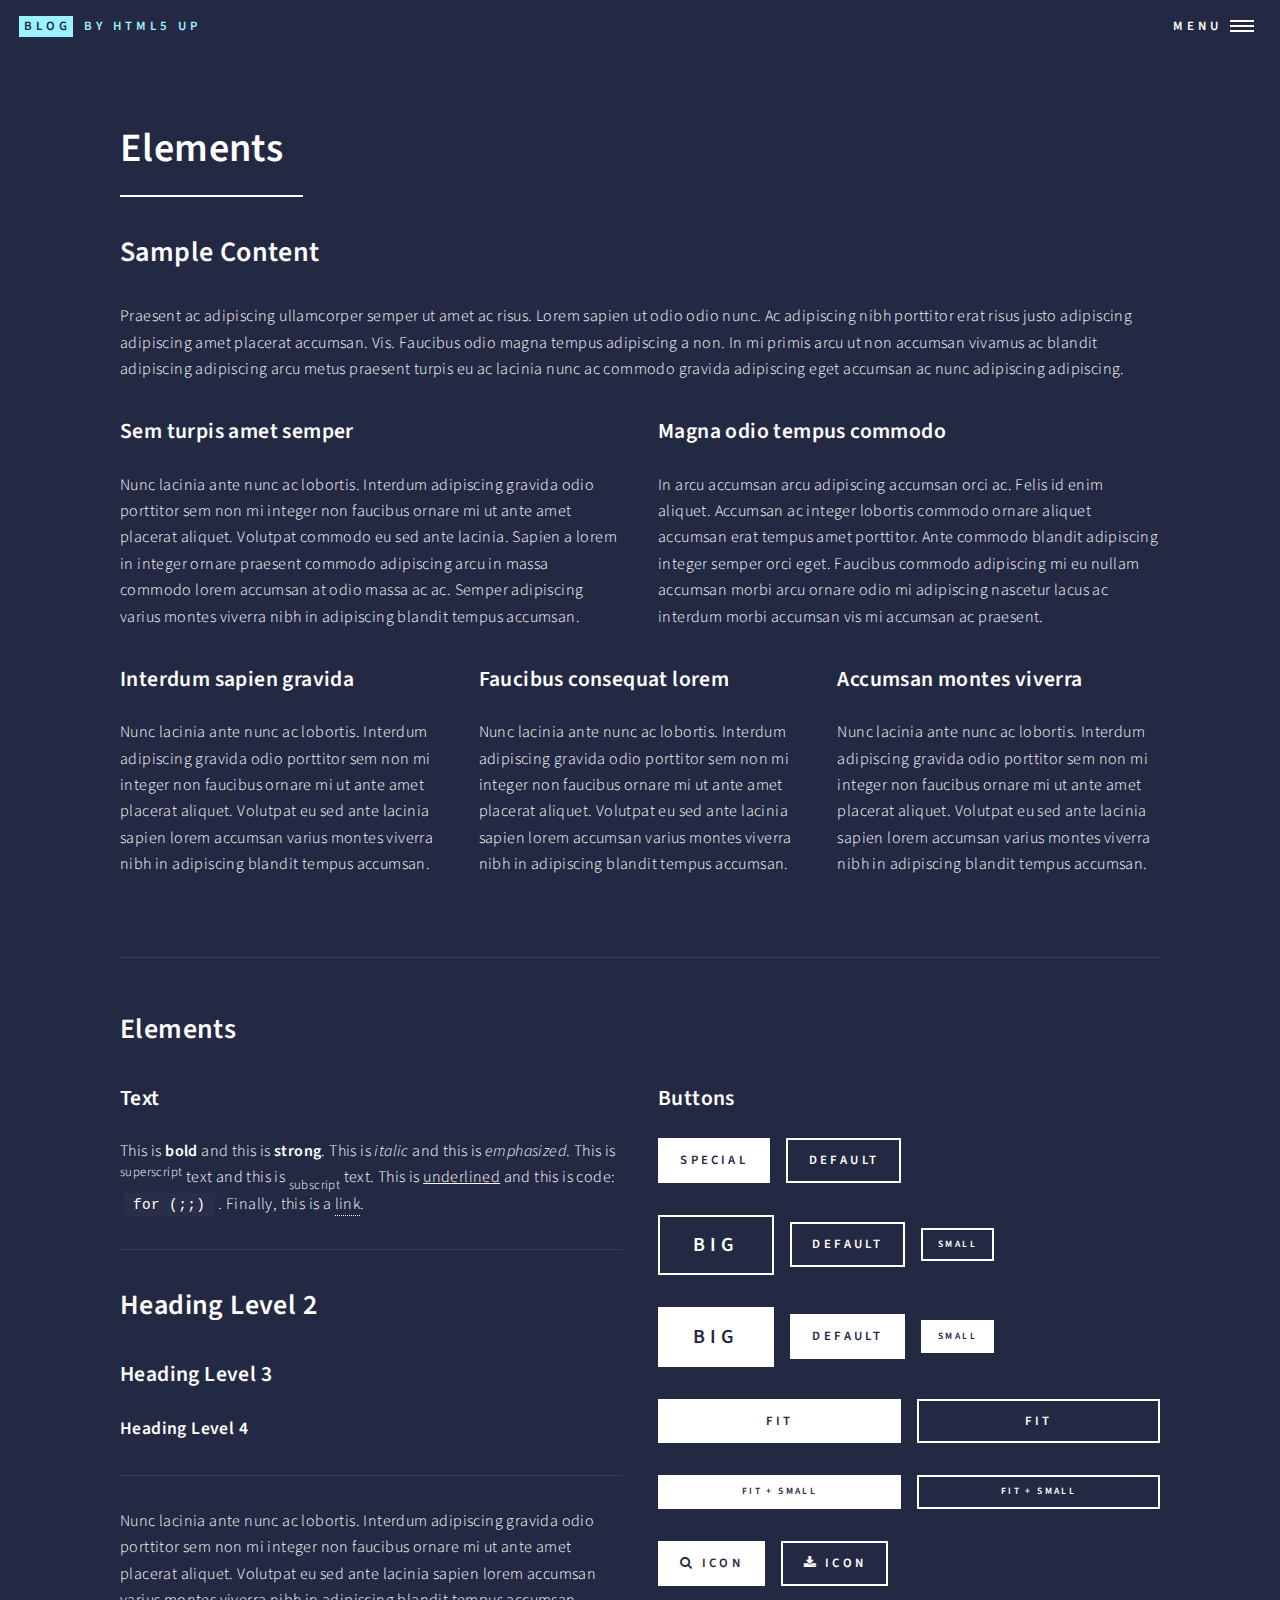
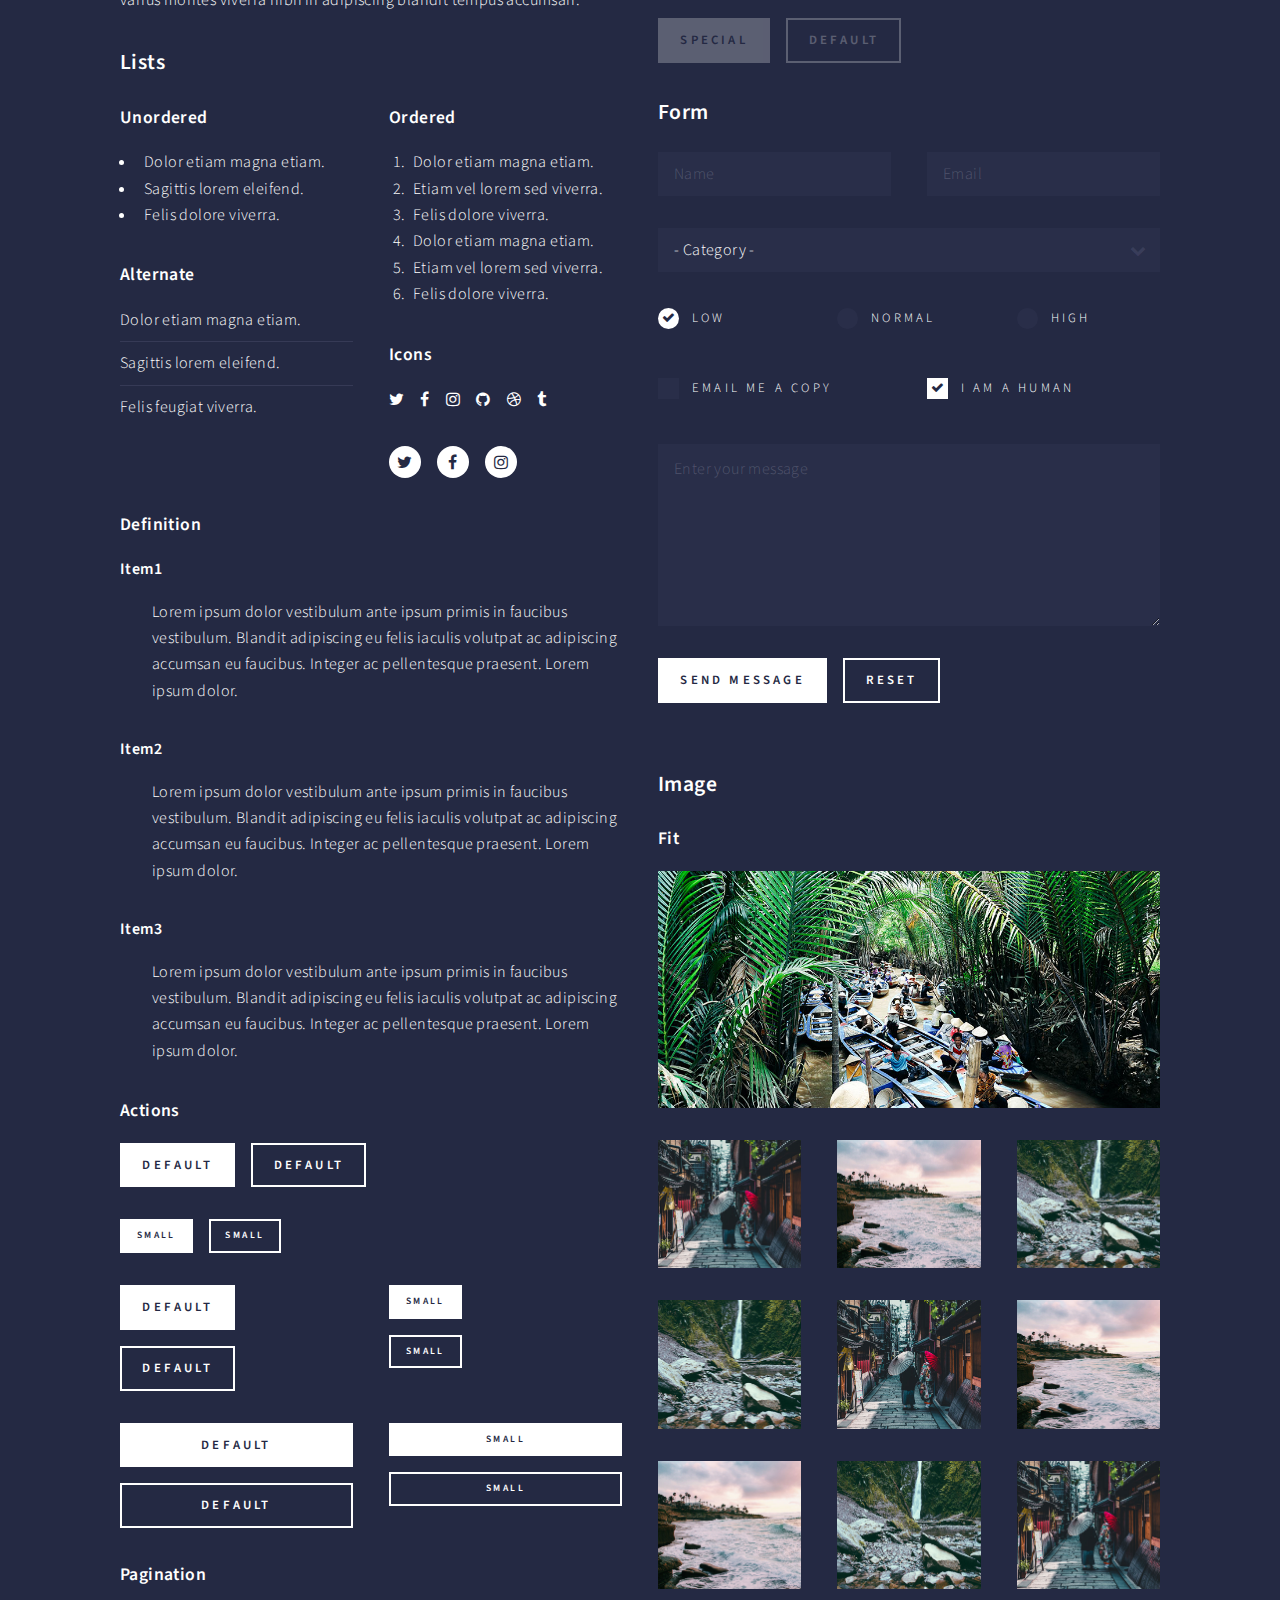
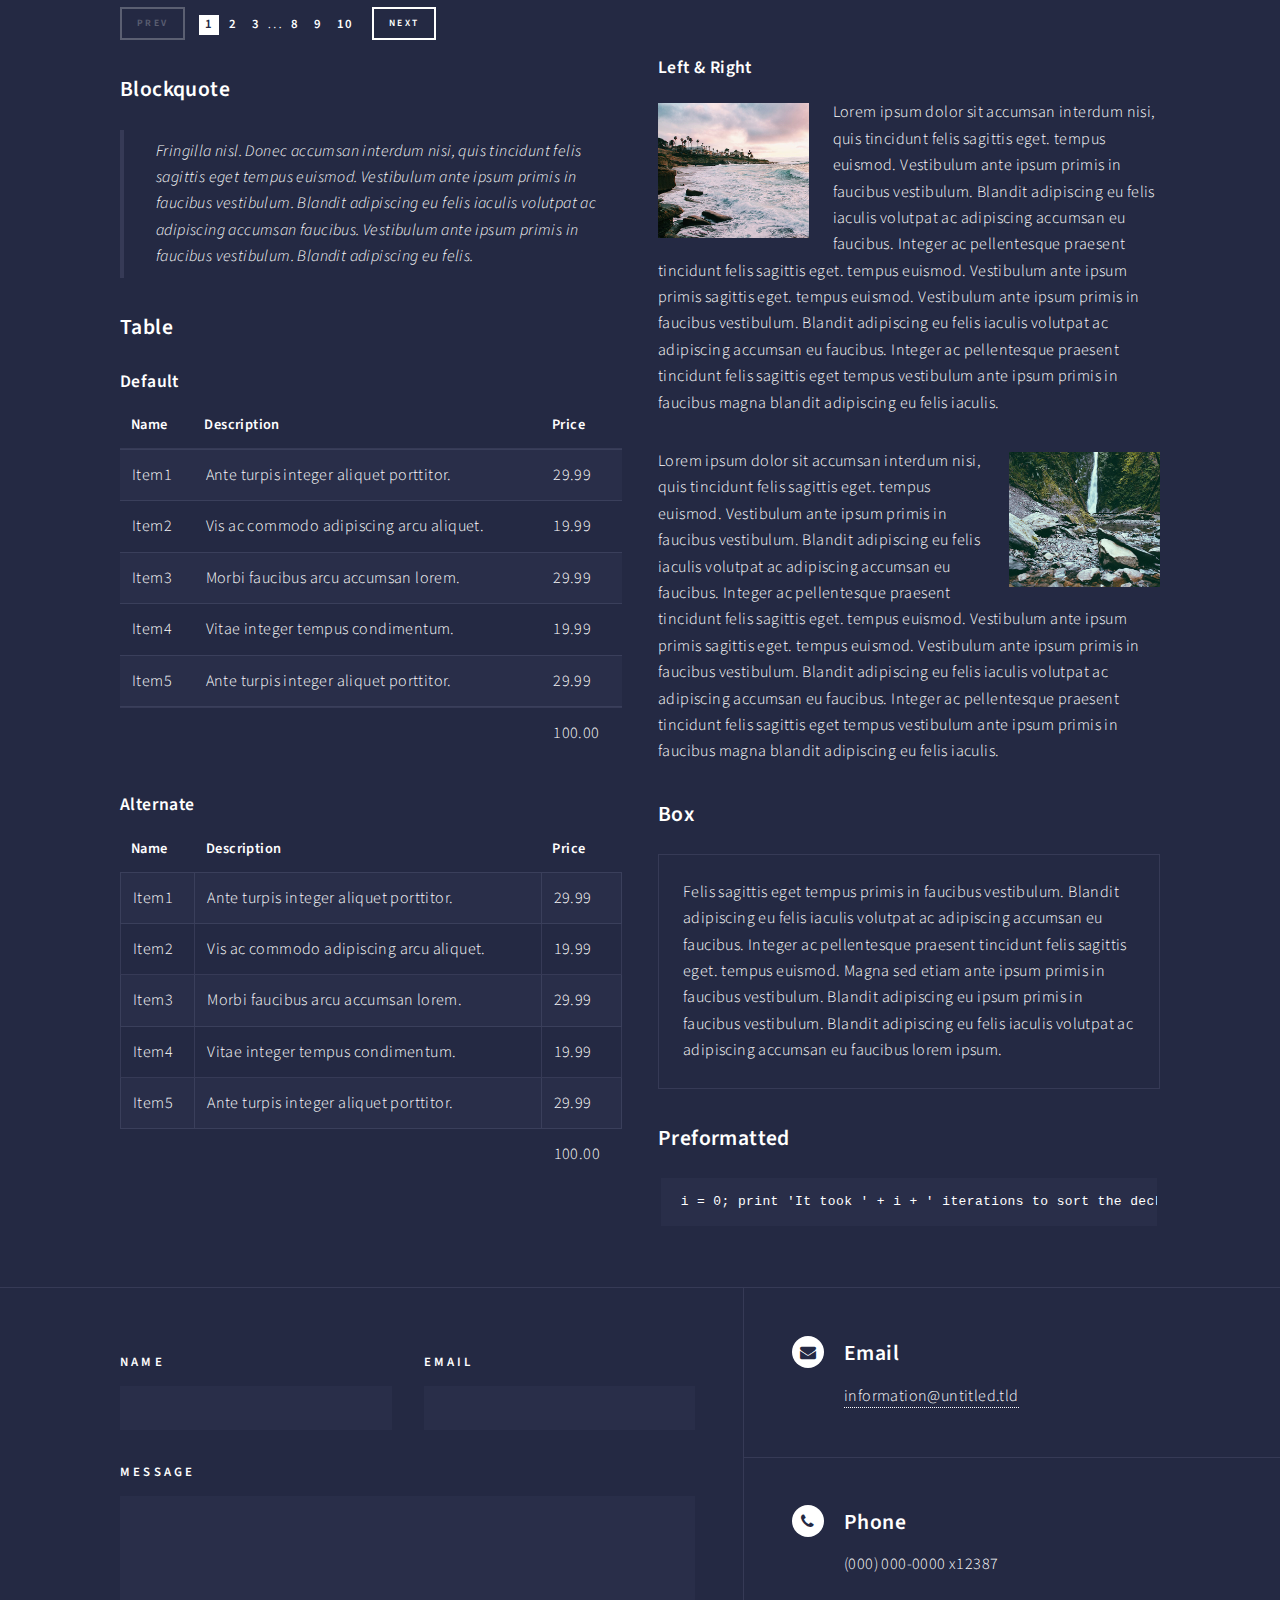
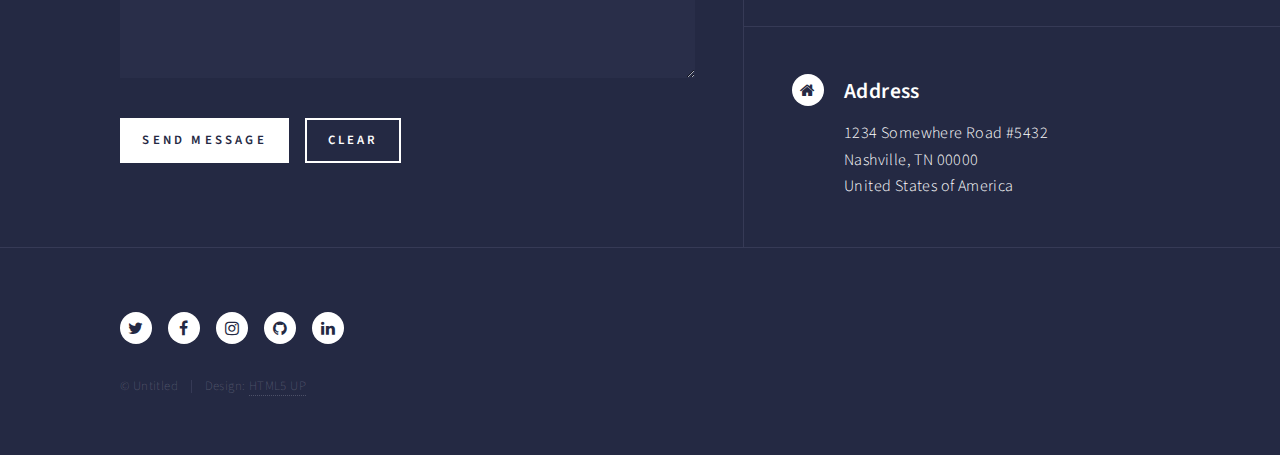
<file: elements/index.html>
<!DOCTYPE html><html><head><meta charSet="utf-8"/><meta http-equiv="x-ua-compatible" content="ie=edge"/><meta name="viewport" content="width=device-width, initial-scale=1, shrink-to-fit=no"/><style data-href="/styles.62d83749d39118a15ba9.css">@import url(https://fonts.googleapis.com/css?family=Source+Sans+Pro:300,300italic,600,600italic);
/*!
 *  Font Awesome 4.7.0 by @davegandy - http://fontawesome.io - @fontawesome
 *  License - http://fontawesome.io/license (Font: SIL OFL 1.1, CSS: MIT License)
 */@font-face{font-family:FontAwesome;src:url(/static/fontawesome-webfont-674f50d287a8c48dc19ba404d20fe713.eot);src:url(/static/fontawesome-webfont-674f50d287a8c48dc19ba404d20fe713.eot?#iefix&v=4.7.0) format("embedded-opentype"),url(/static/fontawesome-webfont-af7ae505a9eed503f8b8e6982036873e.woff2) format("woff2"),url(/static/fontawesome-webfont-fee66e712a8a08eef5805a46892932ad.woff) format("woff"),url(/static/fontawesome-webfont-b06871f281fee6b241d60582ae9369b9.ttf) format("truetype"),url(/static/fontawesome-webfont-912ec66d7572ff821749319396470bde.svg#fontawesomeregular) format("svg");font-weight:400;font-style:normal}.fa{display:inline-block;font:normal normal normal 14px/1 FontAwesome;font-size:inherit;text-rendering:auto;-webkit-font-smoothing:antialiased;-moz-osx-font-smoothing:grayscale}.fa-lg{font-size:1.33333333em;line-height:.75em;vertical-align:-15%}.fa-2x{font-size:2em}.fa-3x{font-size:3em}.fa-4x{font-size:4em}.fa-5x{font-size:5em}.fa-fw{width:1.28571429em;text-align:center}.fa-ul{padding-left:0;margin-left:2.14285714em;list-style-type:none}.fa-ul>li{position:relative}.fa-li{position:absolute;left:-2.14285714em;width:2.14285714em;top:.14285714em;text-align:center}.fa-li.fa-lg{left:-1.85714286em}.fa-border{padding:.2em .25em .15em;border:.08em solid #eee;border-radius:.1em}.fa-pull-left{float:left}.fa-pull-right{float:right}.fa.fa-pull-left{margin-right:.3em}.fa.fa-pull-right{margin-left:.3em}.pull-right{float:right}.pull-left{float:left}.fa.pull-left{margin-right:.3em}.fa.pull-right{margin-left:.3em}.fa-spin{animation:fa-spin 2s linear infinite}.fa-pulse{animation:fa-spin 1s steps(8) infinite}@keyframes fa-spin{0%{transform:rotate(0deg)}to{transform:rotate(359deg)}}.fa-rotate-90{-ms-filter:"progid:DXImageTransform.Microsoft.BasicImage(rotation=1)";transform:rotate(90deg)}.fa-rotate-180{-ms-filter:"progid:DXImageTransform.Microsoft.BasicImage(rotation=2)";transform:rotate(180deg)}.fa-rotate-270{-ms-filter:"progid:DXImageTransform.Microsoft.BasicImage(rotation=3)";transform:rotate(270deg)}.fa-flip-horizontal{-ms-filter:"progid:DXImageTransform.Microsoft.BasicImage(rotation=0, mirror=1)";transform:scaleX(-1)}.fa-flip-vertical{-ms-filter:"progid:DXImageTransform.Microsoft.BasicImage(rotation=2, mirror=1)";transform:scaleY(-1)}:root .fa-flip-horizontal,:root .fa-flip-vertical,:root .fa-rotate-90,:root .fa-rotate-180,:root .fa-rotate-270{-webkit-filter:none;filter:none}.fa-stack{position:relative;display:inline-block;width:2em;height:2em;line-height:2em;vertical-align:middle}.fa-stack-1x,.fa-stack-2x{position:absolute;left:0;width:100%;text-align:center}.fa-stack-1x{line-height:inherit}.fa-stack-2x{font-size:2em}.fa-inverse{color:#fff}.fa-glass:before{content:"\F000"}.fa-music:before{content:"\F001"}.fa-search:before{content:"\F002"}.fa-envelope-o:before{content:"\F003"}.fa-heart:before{content:"\F004"}.fa-star:before{content:"\F005"}.fa-star-o:before{content:"\F006"}.fa-user:before{content:"\F007"}.fa-film:before{content:"\F008"}.fa-th-large:before{content:"\F009"}.fa-th:before{content:"\F00A"}.fa-th-list:before{content:"\F00B"}.fa-check:before{content:"\F00C"}.fa-close:before,.fa-remove:before,.fa-times:before{content:"\F00D"}.fa-search-plus:before{content:"\F00E"}.fa-search-minus:before{content:"\F010"}.fa-power-off:before{content:"\F011"}.fa-signal:before{content:"\F012"}.fa-cog:before,.fa-gear:before{content:"\F013"}.fa-trash-o:before{content:"\F014"}.fa-home:before{content:"\F015"}.fa-file-o:before{content:"\F016"}.fa-clock-o:before{content:"\F017"}.fa-road:before{content:"\F018"}.fa-download:before{content:"\F019"}.fa-arrow-circle-o-down:before{content:"\F01A"}.fa-arrow-circle-o-up:before{content:"\F01B"}.fa-inbox:before{content:"\F01C"}.fa-play-circle-o:before{content:"\F01D"}.fa-repeat:before,.fa-rotate-right:before{content:"\F01E"}.fa-refresh:before{content:"\F021"}.fa-list-alt:before{content:"\F022"}.fa-lock:before{content:"\F023"}.fa-flag:before{content:"\F024"}.fa-headphones:before{content:"\F025"}.fa-volume-off:before{content:"\F026"}.fa-volume-down:before{content:"\F027"}.fa-volume-up:before{content:"\F028"}.fa-qrcode:before{content:"\F029"}.fa-barcode:before{content:"\F02A"}.fa-tag:before{content:"\F02B"}.fa-tags:before{content:"\F02C"}.fa-book:before{content:"\F02D"}.fa-bookmark:before{content:"\F02E"}.fa-print:before{content:"\F02F"}.fa-camera:before{content:"\F030"}.fa-font:before{content:"\F031"}.fa-bold:before{content:"\F032"}.fa-italic:before{content:"\F033"}.fa-text-height:before{content:"\F034"}.fa-text-width:before{content:"\F035"}.fa-align-left:before{content:"\F036"}.fa-align-center:before{content:"\F037"}.fa-align-right:before{content:"\F038"}.fa-align-justify:before{content:"\F039"}.fa-list:before{content:"\F03A"}.fa-dedent:before,.fa-outdent:before{content:"\F03B"}.fa-indent:before{content:"\F03C"}.fa-video-camera:before{content:"\F03D"}.fa-image:before,.fa-photo:before,.fa-picture-o:before{content:"\F03E"}.fa-pencil:before{content:"\F040"}.fa-map-marker:before{content:"\F041"}.fa-adjust:before{content:"\F042"}.fa-tint:before{content:"\F043"}.fa-edit:before,.fa-pencil-square-o:before{content:"\F044"}.fa-share-square-o:before{content:"\F045"}.fa-check-square-o:before{content:"\F046"}.fa-arrows:before{content:"\F047"}.fa-step-backward:before{content:"\F048"}.fa-fast-backward:before{content:"\F049"}.fa-backward:before{content:"\F04A"}.fa-play:before{content:"\F04B"}.fa-pause:before{content:"\F04C"}.fa-stop:before{content:"\F04D"}.fa-forward:before{content:"\F04E"}.fa-fast-forward:before{content:"\F050"}.fa-step-forward:before{content:"\F051"}.fa-eject:before{content:"\F052"}.fa-chevron-left:before{content:"\F053"}.fa-chevron-right:before{content:"\F054"}.fa-plus-circle:before{content:"\F055"}.fa-minus-circle:before{content:"\F056"}.fa-times-circle:before{content:"\F057"}.fa-check-circle:before{content:"\F058"}.fa-question-circle:before{content:"\F059"}.fa-info-circle:before{content:"\F05A"}.fa-crosshairs:before{content:"\F05B"}.fa-times-circle-o:before{content:"\F05C"}.fa-check-circle-o:before{content:"\F05D"}.fa-ban:before{content:"\F05E"}.fa-arrow-left:before{content:"\F060"}.fa-arrow-right:before{content:"\F061"}.fa-arrow-up:before{content:"\F062"}.fa-arrow-down:before{content:"\F063"}.fa-mail-forward:before,.fa-share:before{content:"\F064"}.fa-expand:before{content:"\F065"}.fa-compress:before{content:"\F066"}.fa-plus:before{content:"\F067"}.fa-minus:before{content:"\F068"}.fa-asterisk:before{content:"\F069"}.fa-exclamation-circle:before{content:"\F06A"}.fa-gift:before{content:"\F06B"}.fa-leaf:before{content:"\F06C"}.fa-fire:before{content:"\F06D"}.fa-eye:before{content:"\F06E"}.fa-eye-slash:before{content:"\F070"}.fa-exclamation-triangle:before,.fa-warning:before{content:"\F071"}.fa-plane:before{content:"\F072"}.fa-calendar:before{content:"\F073"}.fa-random:before{content:"\F074"}.fa-comment:before{content:"\F075"}.fa-magnet:before{content:"\F076"}.fa-chevron-up:before{content:"\F077"}.fa-chevron-down:before{content:"\F078"}.fa-retweet:before{content:"\F079"}.fa-shopping-cart:before{content:"\F07A"}.fa-folder:before{content:"\F07B"}.fa-folder-open:before{content:"\F07C"}.fa-arrows-v:before{content:"\F07D"}.fa-arrows-h:before{content:"\F07E"}.fa-bar-chart-o:before,.fa-bar-chart:before{content:"\F080"}.fa-twitter-square:before{content:"\F081"}.fa-facebook-square:before{content:"\F082"}.fa-camera-retro:before{content:"\F083"}.fa-key:before{content:"\F084"}.fa-cogs:before,.fa-gears:before{content:"\F085"}.fa-comments:before{content:"\F086"}.fa-thumbs-o-up:before{content:"\F087"}.fa-thumbs-o-down:before{content:"\F088"}.fa-star-half:before{content:"\F089"}.fa-heart-o:before{content:"\F08A"}.fa-sign-out:before{content:"\F08B"}.fa-linkedin-square:before{content:"\F08C"}.fa-thumb-tack:before{content:"\F08D"}.fa-external-link:before{content:"\F08E"}.fa-sign-in:before{content:"\F090"}.fa-trophy:before{content:"\F091"}.fa-github-square:before{content:"\F092"}.fa-upload:before{content:"\F093"}.fa-lemon-o:before{content:"\F094"}.fa-phone:before{content:"\F095"}.fa-square-o:before{content:"\F096"}.fa-bookmark-o:before{content:"\F097"}.fa-phone-square:before{content:"\F098"}.fa-twitter:before{content:"\F099"}.fa-facebook-f:before,.fa-facebook:before{content:"\F09A"}.fa-github:before{content:"\F09B"}.fa-unlock:before{content:"\F09C"}.fa-credit-card:before{content:"\F09D"}.fa-feed:before,.fa-rss:before{content:"\F09E"}.fa-hdd-o:before{content:"\F0A0"}.fa-bullhorn:before{content:"\F0A1"}.fa-bell:before{content:"\F0F3"}.fa-certificate:before{content:"\F0A3"}.fa-hand-o-right:before{content:"\F0A4"}.fa-hand-o-left:before{content:"\F0A5"}.fa-hand-o-up:before{content:"\F0A6"}.fa-hand-o-down:before{content:"\F0A7"}.fa-arrow-circle-left:before{content:"\F0A8"}.fa-arrow-circle-right:before{content:"\F0A9"}.fa-arrow-circle-up:before{content:"\F0AA"}.fa-arrow-circle-down:before{content:"\F0AB"}.fa-globe:before{content:"\F0AC"}.fa-wrench:before{content:"\F0AD"}.fa-tasks:before{content:"\F0AE"}.fa-filter:before{content:"\F0B0"}.fa-briefcase:before{content:"\F0B1"}.fa-arrows-alt:before{content:"\F0B2"}.fa-group:before,.fa-users:before{content:"\F0C0"}.fa-chain:before,.fa-link:before{content:"\F0C1"}.fa-cloud:before{content:"\F0C2"}.fa-flask:before{content:"\F0C3"}.fa-cut:before,.fa-scissors:before{content:"\F0C4"}.fa-copy:before,.fa-files-o:before{content:"\F0C5"}.fa-paperclip:before{content:"\F0C6"}.fa-floppy-o:before,.fa-save:before{content:"\F0C7"}.fa-square:before{content:"\F0C8"}.fa-bars:before,.fa-navicon:before,.fa-reorder:before{content:"\F0C9"}.fa-list-ul:before{content:"\F0CA"}.fa-list-ol:before{content:"\F0CB"}.fa-strikethrough:before{content:"\F0CC"}.fa-underline:before{content:"\F0CD"}.fa-table:before{content:"\F0CE"}.fa-magic:before{content:"\F0D0"}.fa-truck:before{content:"\F0D1"}.fa-pinterest:before{content:"\F0D2"}.fa-pinterest-square:before{content:"\F0D3"}.fa-google-plus-square:before{content:"\F0D4"}.fa-google-plus:before{content:"\F0D5"}.fa-money:before{content:"\F0D6"}.fa-caret-down:before{content:"\F0D7"}.fa-caret-up:before{content:"\F0D8"}.fa-caret-left:before{content:"\F0D9"}.fa-caret-right:before{content:"\F0DA"}.fa-columns:before{content:"\F0DB"}.fa-sort:before,.fa-unsorted:before{content:"\F0DC"}.fa-sort-desc:before,.fa-sort-down:before{content:"\F0DD"}.fa-sort-asc:before,.fa-sort-up:before{content:"\F0DE"}.fa-envelope:before{content:"\F0E0"}.fa-linkedin:before{content:"\F0E1"}.fa-rotate-left:before,.fa-undo:before{content:"\F0E2"}.fa-gavel:before,.fa-legal:before{content:"\F0E3"}.fa-dashboard:before,.fa-tachometer:before{content:"\F0E4"}.fa-comment-o:before{content:"\F0E5"}.fa-comments-o:before{content:"\F0E6"}.fa-bolt:before,.fa-flash:before{content:"\F0E7"}.fa-sitemap:before{content:"\F0E8"}.fa-umbrella:before{content:"\F0E9"}.fa-clipboard:before,.fa-paste:before{content:"\F0EA"}.fa-lightbulb-o:before{content:"\F0EB"}.fa-exchange:before{content:"\F0EC"}.fa-cloud-download:before{content:"\F0ED"}.fa-cloud-upload:before{content:"\F0EE"}.fa-user-md:before{content:"\F0F0"}.fa-stethoscope:before{content:"\F0F1"}.fa-suitcase:before{content:"\F0F2"}.fa-bell-o:before{content:"\F0A2"}.fa-coffee:before{content:"\F0F4"}.fa-cutlery:before{content:"\F0F5"}.fa-file-text-o:before{content:"\F0F6"}.fa-building-o:before{content:"\F0F7"}.fa-hospital-o:before{content:"\F0F8"}.fa-ambulance:before{content:"\F0F9"}.fa-medkit:before{content:"\F0FA"}.fa-fighter-jet:before{content:"\F0FB"}.fa-beer:before{content:"\F0FC"}.fa-h-square:before{content:"\F0FD"}.fa-plus-square:before{content:"\F0FE"}.fa-angle-double-left:before{content:"\F100"}.fa-angle-double-right:before{content:"\F101"}.fa-angle-double-up:before{content:"\F102"}.fa-angle-double-down:before{content:"\F103"}.fa-angle-left:before{content:"\F104"}.fa-angle-right:before{content:"\F105"}.fa-angle-up:before{content:"\F106"}.fa-angle-down:before{content:"\F107"}.fa-desktop:before{content:"\F108"}.fa-laptop:before{content:"\F109"}.fa-tablet:before{content:"\F10A"}.fa-mobile-phone:before,.fa-mobile:before{content:"\F10B"}.fa-circle-o:before{content:"\F10C"}.fa-quote-left:before{content:"\F10D"}.fa-quote-right:before{content:"\F10E"}.fa-spinner:before{content:"\F110"}.fa-circle:before{content:"\F111"}.fa-mail-reply:before,.fa-reply:before{content:"\F112"}.fa-github-alt:before{content:"\F113"}.fa-folder-o:before{content:"\F114"}.fa-folder-open-o:before{content:"\F115"}.fa-smile-o:before{content:"\F118"}.fa-frown-o:before{content:"\F119"}.fa-meh-o:before{content:"\F11A"}.fa-gamepad:before{content:"\F11B"}.fa-keyboard-o:before{content:"\F11C"}.fa-flag-o:before{content:"\F11D"}.fa-flag-checkered:before{content:"\F11E"}.fa-terminal:before{content:"\F120"}.fa-code:before{content:"\F121"}.fa-mail-reply-all:before,.fa-reply-all:before{content:"\F122"}.fa-star-half-empty:before,.fa-star-half-full:before,.fa-star-half-o:before{content:"\F123"}.fa-location-arrow:before{content:"\F124"}.fa-crop:before{content:"\F125"}.fa-code-fork:before{content:"\F126"}.fa-chain-broken:before,.fa-unlink:before{content:"\F127"}.fa-question:before{content:"\F128"}.fa-info:before{content:"\F129"}.fa-exclamation:before{content:"\F12A"}.fa-superscript:before{content:"\F12B"}.fa-subscript:before{content:"\F12C"}.fa-eraser:before{content:"\F12D"}.fa-puzzle-piece:before{content:"\F12E"}.fa-microphone:before{content:"\F130"}.fa-microphone-slash:before{content:"\F131"}.fa-shield:before{content:"\F132"}.fa-calendar-o:before{content:"\F133"}.fa-fire-extinguisher:before{content:"\F134"}.fa-rocket:before{content:"\F135"}.fa-maxcdn:before{content:"\F136"}.fa-chevron-circle-left:before{content:"\F137"}.fa-chevron-circle-right:before{content:"\F138"}.fa-chevron-circle-up:before{content:"\F139"}.fa-chevron-circle-down:before{content:"\F13A"}.fa-html5:before{content:"\F13B"}.fa-css3:before{content:"\F13C"}.fa-anchor:before{content:"\F13D"}.fa-unlock-alt:before{content:"\F13E"}.fa-bullseye:before{content:"\F140"}.fa-ellipsis-h:before{content:"\F141"}.fa-ellipsis-v:before{content:"\F142"}.fa-rss-square:before{content:"\F143"}.fa-play-circle:before{content:"\F144"}.fa-ticket:before{content:"\F145"}.fa-minus-square:before{content:"\F146"}.fa-minus-square-o:before{content:"\F147"}.fa-level-up:before{content:"\F148"}.fa-level-down:before{content:"\F149"}.fa-check-square:before{content:"\F14A"}.fa-pencil-square:before{content:"\F14B"}.fa-external-link-square:before{content:"\F14C"}.fa-share-square:before{content:"\F14D"}.fa-compass:before{content:"\F14E"}.fa-caret-square-o-down:before,.fa-toggle-down:before{content:"\F150"}.fa-caret-square-o-up:before,.fa-toggle-up:before{content:"\F151"}.fa-caret-square-o-right:before,.fa-toggle-right:before{content:"\F152"}.fa-eur:before,.fa-euro:before{content:"\F153"}.fa-gbp:before{content:"\F154"}.fa-dollar:before,.fa-usd:before{content:"\F155"}.fa-inr:before,.fa-rupee:before{content:"\F156"}.fa-cny:before,.fa-jpy:before,.fa-rmb:before,.fa-yen:before{content:"\F157"}.fa-rouble:before,.fa-rub:before,.fa-ruble:before{content:"\F158"}.fa-krw:before,.fa-won:before{content:"\F159"}.fa-bitcoin:before,.fa-btc:before{content:"\F15A"}.fa-file:before{content:"\F15B"}.fa-file-text:before{content:"\F15C"}.fa-sort-alpha-asc:before{content:"\F15D"}.fa-sort-alpha-desc:before{content:"\F15E"}.fa-sort-amount-asc:before{content:"\F160"}.fa-sort-amount-desc:before{content:"\F161"}.fa-sort-numeric-asc:before{content:"\F162"}.fa-sort-numeric-desc:before{content:"\F163"}.fa-thumbs-up:before{content:"\F164"}.fa-thumbs-down:before{content:"\F165"}.fa-youtube-square:before{content:"\F166"}.fa-youtube:before{content:"\F167"}.fa-xing:before{content:"\F168"}.fa-xing-square:before{content:"\F169"}.fa-youtube-play:before{content:"\F16A"}.fa-dropbox:before{content:"\F16B"}.fa-stack-overflow:before{content:"\F16C"}.fa-instagram:before{content:"\F16D"}.fa-flickr:before{content:"\F16E"}.fa-adn:before{content:"\F170"}.fa-bitbucket:before{content:"\F171"}.fa-bitbucket-square:before{content:"\F172"}.fa-tumblr:before{content:"\F173"}.fa-tumblr-square:before{content:"\F174"}.fa-long-arrow-down:before{content:"\F175"}.fa-long-arrow-up:before{content:"\F176"}.fa-long-arrow-left:before{content:"\F177"}.fa-long-arrow-right:before{content:"\F178"}.fa-apple:before{content:"\F179"}.fa-windows:before{content:"\F17A"}.fa-android:before{content:"\F17B"}.fa-linux:before{content:"\F17C"}.fa-dribbble:before{content:"\F17D"}.fa-skype:before{content:"\F17E"}.fa-foursquare:before{content:"\F180"}.fa-trello:before{content:"\F181"}.fa-female:before{content:"\F182"}.fa-male:before{content:"\F183"}.fa-gittip:before,.fa-gratipay:before{content:"\F184"}.fa-sun-o:before{content:"\F185"}.fa-moon-o:before{content:"\F186"}.fa-archive:before{content:"\F187"}.fa-bug:before{content:"\F188"}.fa-vk:before{content:"\F189"}.fa-weibo:before{content:"\F18A"}.fa-renren:before{content:"\F18B"}.fa-pagelines:before{content:"\F18C"}.fa-stack-exchange:before{content:"\F18D"}.fa-arrow-circle-o-right:before{content:"\F18E"}.fa-arrow-circle-o-left:before{content:"\F190"}.fa-caret-square-o-left:before,.fa-toggle-left:before{content:"\F191"}.fa-dot-circle-o:before{content:"\F192"}.fa-wheelchair:before{content:"\F193"}.fa-vimeo-square:before{content:"\F194"}.fa-try:before,.fa-turkish-lira:before{content:"\F195"}.fa-plus-square-o:before{content:"\F196"}.fa-space-shuttle:before{content:"\F197"}.fa-slack:before{content:"\F198"}.fa-envelope-square:before{content:"\F199"}.fa-wordpress:before{content:"\F19A"}.fa-openid:before{content:"\F19B"}.fa-bank:before,.fa-institution:before,.fa-university:before{content:"\F19C"}.fa-graduation-cap:before,.fa-mortar-board:before{content:"\F19D"}.fa-yahoo:before{content:"\F19E"}.fa-google:before{content:"\F1A0"}.fa-reddit:before{content:"\F1A1"}.fa-reddit-square:before{content:"\F1A2"}.fa-stumbleupon-circle:before{content:"\F1A3"}.fa-stumbleupon:before{content:"\F1A4"}.fa-delicious:before{content:"\F1A5"}.fa-digg:before{content:"\F1A6"}.fa-pied-piper-pp:before{content:"\F1A7"}.fa-pied-piper-alt:before{content:"\F1A8"}.fa-drupal:before{content:"\F1A9"}.fa-joomla:before{content:"\F1AA"}.fa-language:before{content:"\F1AB"}.fa-fax:before{content:"\F1AC"}.fa-building:before{content:"\F1AD"}.fa-child:before{content:"\F1AE"}.fa-paw:before{content:"\F1B0"}.fa-spoon:before{content:"\F1B1"}.fa-cube:before{content:"\F1B2"}.fa-cubes:before{content:"\F1B3"}.fa-behance:before{content:"\F1B4"}.fa-behance-square:before{content:"\F1B5"}.fa-steam:before{content:"\F1B6"}.fa-steam-square:before{content:"\F1B7"}.fa-recycle:before{content:"\F1B8"}.fa-automobile:before,.fa-car:before{content:"\F1B9"}.fa-cab:before,.fa-taxi:before{content:"\F1BA"}.fa-tree:before{content:"\F1BB"}.fa-spotify:before{content:"\F1BC"}.fa-deviantart:before{content:"\F1BD"}.fa-soundcloud:before{content:"\F1BE"}.fa-database:before{content:"\F1C0"}.fa-file-pdf-o:before{content:"\F1C1"}.fa-file-word-o:before{content:"\F1C2"}.fa-file-excel-o:before{content:"\F1C3"}.fa-file-powerpoint-o:before{content:"\F1C4"}.fa-file-image-o:before,.fa-file-photo-o:before,.fa-file-picture-o:before{content:"\F1C5"}.fa-file-archive-o:before,.fa-file-zip-o:before{content:"\F1C6"}.fa-file-audio-o:before,.fa-file-sound-o:before{content:"\F1C7"}.fa-file-movie-o:before,.fa-file-video-o:before{content:"\F1C8"}.fa-file-code-o:before{content:"\F1C9"}.fa-vine:before{content:"\F1CA"}.fa-codepen:before{content:"\F1CB"}.fa-jsfiddle:before{content:"\F1CC"}.fa-life-bouy:before,.fa-life-buoy:before,.fa-life-ring:before,.fa-life-saver:before,.fa-support:before{content:"\F1CD"}.fa-circle-o-notch:before{content:"\F1CE"}.fa-ra:before,.fa-rebel:before,.fa-resistance:before{content:"\F1D0"}.fa-empire:before,.fa-ge:before{content:"\F1D1"}.fa-git-square:before{content:"\F1D2"}.fa-git:before{content:"\F1D3"}.fa-hacker-news:before,.fa-y-combinator-square:before,.fa-yc-square:before{content:"\F1D4"}.fa-tencent-weibo:before{content:"\F1D5"}.fa-qq:before{content:"\F1D6"}.fa-wechat:before,.fa-weixin:before{content:"\F1D7"}.fa-paper-plane:before,.fa-send:before{content:"\F1D8"}.fa-paper-plane-o:before,.fa-send-o:before{content:"\F1D9"}.fa-history:before{content:"\F1DA"}.fa-circle-thin:before{content:"\F1DB"}.fa-header:before{content:"\F1DC"}.fa-paragraph:before{content:"\F1DD"}.fa-sliders:before{content:"\F1DE"}.fa-share-alt:before{content:"\F1E0"}.fa-share-alt-square:before{content:"\F1E1"}.fa-bomb:before{content:"\F1E2"}.fa-futbol-o:before,.fa-soccer-ball-o:before{content:"\F1E3"}.fa-tty:before{content:"\F1E4"}.fa-binoculars:before{content:"\F1E5"}.fa-plug:before{content:"\F1E6"}.fa-slideshare:before{content:"\F1E7"}.fa-twitch:before{content:"\F1E8"}.fa-yelp:before{content:"\F1E9"}.fa-newspaper-o:before{content:"\F1EA"}.fa-wifi:before{content:"\F1EB"}.fa-calculator:before{content:"\F1EC"}.fa-paypal:before{content:"\F1ED"}.fa-google-wallet:before{content:"\F1EE"}.fa-cc-visa:before{content:"\F1F0"}.fa-cc-mastercard:before{content:"\F1F1"}.fa-cc-discover:before{content:"\F1F2"}.fa-cc-amex:before{content:"\F1F3"}.fa-cc-paypal:before{content:"\F1F4"}.fa-cc-stripe:before{content:"\F1F5"}.fa-bell-slash:before{content:"\F1F6"}.fa-bell-slash-o:before{content:"\F1F7"}.fa-trash:before{content:"\F1F8"}.fa-copyright:before{content:"\F1F9"}.fa-at:before{content:"\F1FA"}.fa-eyedropper:before{content:"\F1FB"}.fa-paint-brush:before{content:"\F1FC"}.fa-birthday-cake:before{content:"\F1FD"}.fa-area-chart:before{content:"\F1FE"}.fa-pie-chart:before{content:"\F200"}.fa-line-chart:before{content:"\F201"}.fa-lastfm:before{content:"\F202"}.fa-lastfm-square:before{content:"\F203"}.fa-toggle-off:before{content:"\F204"}.fa-toggle-on:before{content:"\F205"}.fa-bicycle:before{content:"\F206"}.fa-bus:before{content:"\F207"}.fa-ioxhost:before{content:"\F208"}.fa-angellist:before{content:"\F209"}.fa-cc:before{content:"\F20A"}.fa-ils:before,.fa-shekel:before,.fa-sheqel:before{content:"\F20B"}.fa-meanpath:before{content:"\F20C"}.fa-buysellads:before{content:"\F20D"}.fa-connectdevelop:before{content:"\F20E"}.fa-dashcube:before{content:"\F210"}.fa-forumbee:before{content:"\F211"}.fa-leanpub:before{content:"\F212"}.fa-sellsy:before{content:"\F213"}.fa-shirtsinbulk:before{content:"\F214"}.fa-simplybuilt:before{content:"\F215"}.fa-skyatlas:before{content:"\F216"}.fa-cart-plus:before{content:"\F217"}.fa-cart-arrow-down:before{content:"\F218"}.fa-diamond:before{content:"\F219"}.fa-ship:before{content:"\F21A"}.fa-user-secret:before{content:"\F21B"}.fa-motorcycle:before{content:"\F21C"}.fa-street-view:before{content:"\F21D"}.fa-heartbeat:before{content:"\F21E"}.fa-venus:before{content:"\F221"}.fa-mars:before{content:"\F222"}.fa-mercury:before{content:"\F223"}.fa-intersex:before,.fa-transgender:before{content:"\F224"}.fa-transgender-alt:before{content:"\F225"}.fa-venus-double:before{content:"\F226"}.fa-mars-double:before{content:"\F227"}.fa-venus-mars:before{content:"\F228"}.fa-mars-stroke:before{content:"\F229"}.fa-mars-stroke-v:before{content:"\F22A"}.fa-mars-stroke-h:before{content:"\F22B"}.fa-neuter:before{content:"\F22C"}.fa-genderless:before{content:"\F22D"}.fa-facebook-official:before{content:"\F230"}.fa-pinterest-p:before{content:"\F231"}.fa-whatsapp:before{content:"\F232"}.fa-server:before{content:"\F233"}.fa-user-plus:before{content:"\F234"}.fa-user-times:before{content:"\F235"}.fa-bed:before,.fa-hotel:before{content:"\F236"}.fa-viacoin:before{content:"\F237"}.fa-train:before{content:"\F238"}.fa-subway:before{content:"\F239"}.fa-medium:before{content:"\F23A"}.fa-y-combinator:before,.fa-yc:before{content:"\F23B"}.fa-optin-monster:before{content:"\F23C"}.fa-opencart:before{content:"\F23D"}.fa-expeditedssl:before{content:"\F23E"}.fa-battery-4:before,.fa-battery-full:before,.fa-battery:before{content:"\F240"}.fa-battery-3:before,.fa-battery-three-quarters:before{content:"\F241"}.fa-battery-2:before,.fa-battery-half:before{content:"\F242"}.fa-battery-1:before,.fa-battery-quarter:before{content:"\F243"}.fa-battery-0:before,.fa-battery-empty:before{content:"\F244"}.fa-mouse-pointer:before{content:"\F245"}.fa-i-cursor:before{content:"\F246"}.fa-object-group:before{content:"\F247"}.fa-object-ungroup:before{content:"\F248"}.fa-sticky-note:before{content:"\F249"}.fa-sticky-note-o:before{content:"\F24A"}.fa-cc-jcb:before{content:"\F24B"}.fa-cc-diners-club:before{content:"\F24C"}.fa-clone:before{content:"\F24D"}.fa-balance-scale:before{content:"\F24E"}.fa-hourglass-o:before{content:"\F250"}.fa-hourglass-1:before,.fa-hourglass-start:before{content:"\F251"}.fa-hourglass-2:before,.fa-hourglass-half:before{content:"\F252"}.fa-hourglass-3:before,.fa-hourglass-end:before{content:"\F253"}.fa-hourglass:before{content:"\F254"}.fa-hand-grab-o:before,.fa-hand-rock-o:before{content:"\F255"}.fa-hand-paper-o:before,.fa-hand-stop-o:before{content:"\F256"}.fa-hand-scissors-o:before{content:"\F257"}.fa-hand-lizard-o:before{content:"\F258"}.fa-hand-spock-o:before{content:"\F259"}.fa-hand-pointer-o:before{content:"\F25A"}.fa-hand-peace-o:before{content:"\F25B"}.fa-trademark:before{content:"\F25C"}.fa-registered:before{content:"\F25D"}.fa-creative-commons:before{content:"\F25E"}.fa-gg:before{content:"\F260"}.fa-gg-circle:before{content:"\F261"}.fa-tripadvisor:before{content:"\F262"}.fa-odnoklassniki:before{content:"\F263"}.fa-odnoklassniki-square:before{content:"\F264"}.fa-get-pocket:before{content:"\F265"}.fa-wikipedia-w:before{content:"\F266"}.fa-safari:before{content:"\F267"}.fa-chrome:before{content:"\F268"}.fa-firefox:before{content:"\F269"}.fa-opera:before{content:"\F26A"}.fa-internet-explorer:before{content:"\F26B"}.fa-television:before,.fa-tv:before{content:"\F26C"}.fa-contao:before{content:"\F26D"}.fa-500px:before{content:"\F26E"}.fa-amazon:before{content:"\F270"}.fa-calendar-plus-o:before{content:"\F271"}.fa-calendar-minus-o:before{content:"\F272"}.fa-calendar-times-o:before{content:"\F273"}.fa-calendar-check-o:before{content:"\F274"}.fa-industry:before{content:"\F275"}.fa-map-pin:before{content:"\F276"}.fa-map-signs:before{content:"\F277"}.fa-map-o:before{content:"\F278"}.fa-map:before{content:"\F279"}.fa-commenting:before{content:"\F27A"}.fa-commenting-o:before{content:"\F27B"}.fa-houzz:before{content:"\F27C"}.fa-vimeo:before{content:"\F27D"}.fa-black-tie:before{content:"\F27E"}.fa-fonticons:before{content:"\F280"}.fa-reddit-alien:before{content:"\F281"}.fa-edge:before{content:"\F282"}.fa-credit-card-alt:before{content:"\F283"}.fa-codiepie:before{content:"\F284"}.fa-modx:before{content:"\F285"}.fa-fort-awesome:before{content:"\F286"}.fa-usb:before{content:"\F287"}.fa-product-hunt:before{content:"\F288"}.fa-mixcloud:before{content:"\F289"}.fa-scribd:before{content:"\F28A"}.fa-pause-circle:before{content:"\F28B"}.fa-pause-circle-o:before{content:"\F28C"}.fa-stop-circle:before{content:"\F28D"}.fa-stop-circle-o:before{content:"\F28E"}.fa-shopping-bag:before{content:"\F290"}.fa-shopping-basket:before{content:"\F291"}.fa-hashtag:before{content:"\F292"}.fa-bluetooth:before{content:"\F293"}.fa-bluetooth-b:before{content:"\F294"}.fa-percent:before{content:"\F295"}.fa-gitlab:before{content:"\F296"}.fa-wpbeginner:before{content:"\F297"}.fa-wpforms:before{content:"\F298"}.fa-envira:before{content:"\F299"}.fa-universal-access:before{content:"\F29A"}.fa-wheelchair-alt:before{content:"\F29B"}.fa-question-circle-o:before{content:"\F29C"}.fa-blind:before{content:"\F29D"}.fa-audio-description:before{content:"\F29E"}.fa-volume-control-phone:before{content:"\F2A0"}.fa-braille:before{content:"\F2A1"}.fa-assistive-listening-systems:before{content:"\F2A2"}.fa-american-sign-language-interpreting:before,.fa-asl-interpreting:before{content:"\F2A3"}.fa-deaf:before,.fa-deafness:before,.fa-hard-of-hearing:before{content:"\F2A4"}.fa-glide:before{content:"\F2A5"}.fa-glide-g:before{content:"\F2A6"}.fa-sign-language:before,.fa-signing:before{content:"\F2A7"}.fa-low-vision:before{content:"\F2A8"}.fa-viadeo:before{content:"\F2A9"}.fa-viadeo-square:before{content:"\F2AA"}.fa-snapchat:before{content:"\F2AB"}.fa-snapchat-ghost:before{content:"\F2AC"}.fa-snapchat-square:before{content:"\F2AD"}.fa-pied-piper:before{content:"\F2AE"}.fa-first-order:before{content:"\F2B0"}.fa-yoast:before{content:"\F2B1"}.fa-themeisle:before{content:"\F2B2"}.fa-google-plus-circle:before,.fa-google-plus-official:before{content:"\F2B3"}.fa-fa:before,.fa-font-awesome:before{content:"\F2B4"}.fa-handshake-o:before{content:"\F2B5"}.fa-envelope-open:before{content:"\F2B6"}.fa-envelope-open-o:before{content:"\F2B7"}.fa-linode:before{content:"\F2B8"}.fa-address-book:before{content:"\F2B9"}.fa-address-book-o:before{content:"\F2BA"}.fa-address-card:before,.fa-vcard:before{content:"\F2BB"}.fa-address-card-o:before,.fa-vcard-o:before{content:"\F2BC"}.fa-user-circle:before{content:"\F2BD"}.fa-user-circle-o:before{content:"\F2BE"}.fa-user-o:before{content:"\F2C0"}.fa-id-badge:before{content:"\F2C1"}.fa-drivers-license:before,.fa-id-card:before{content:"\F2C2"}.fa-drivers-license-o:before,.fa-id-card-o:before{content:"\F2C3"}.fa-quora:before{content:"\F2C4"}.fa-free-code-camp:before{content:"\F2C5"}.fa-telegram:before{content:"\F2C6"}.fa-thermometer-4:before,.fa-thermometer-full:before,.fa-thermometer:before{content:"\F2C7"}.fa-thermometer-3:before,.fa-thermometer-three-quarters:before{content:"\F2C8"}.fa-thermometer-2:before,.fa-thermometer-half:before{content:"\F2C9"}.fa-thermometer-1:before,.fa-thermometer-quarter:before{content:"\F2CA"}.fa-thermometer-0:before,.fa-thermometer-empty:before{content:"\F2CB"}.fa-shower:before{content:"\F2CC"}.fa-bath:before,.fa-bathtub:before,.fa-s15:before{content:"\F2CD"}.fa-podcast:before{content:"\F2CE"}.fa-window-maximize:before{content:"\F2D0"}.fa-window-minimize:before{content:"\F2D1"}.fa-window-restore:before{content:"\F2D2"}.fa-times-rectangle:before,.fa-window-close:before{content:"\F2D3"}.fa-times-rectangle-o:before,.fa-window-close-o:before{content:"\F2D4"}.fa-bandcamp:before{content:"\F2D5"}.fa-grav:before{content:"\F2D6"}.fa-etsy:before{content:"\F2D7"}.fa-imdb:before{content:"\F2D8"}.fa-ravelry:before{content:"\F2D9"}.fa-eercast:before{content:"\F2DA"}.fa-microchip:before{content:"\F2DB"}.fa-snowflake-o:before{content:"\F2DC"}.fa-superpowers:before{content:"\F2DD"}.fa-wpexplorer:before{content:"\F2DE"}.fa-meetup:before{content:"\F2E0"}.sr-only{position:absolute;width:1px;height:1px;padding:0;margin:-1px;overflow:hidden;clip:rect(0,0,0,0);border:0}.sr-only-focusable:active,.sr-only-focusable:focus{position:static;width:auto;height:auto;margin:0;overflow:visible;clip:auto}.mb-5{margin-bottom:2em}@media screen and (min-width:981px){.grid-wrapper{display:grid;grid-gap:0 2.25em;grid-template-columns:repeat(12,1fr);margin:0 auto;width:100%}.col-1{grid-column:span 1}.col-2{grid-column:span 2}.col-3{grid-column:span 3}.col-4{grid-column:span 4}.col-5{grid-column:span 5}.col-6{grid-column:span 6}.col-7{grid-column:span 7}.col-8{grid-column:span 8}.col-9{grid-column:span 9}.col-10{grid-column:span 10}.col-11{grid-column:span 11}.col-12{grid-column:span 12}}a,abbr,acronym,address,applet,article,aside,audio,b,big,blockquote,body,canvas,caption,center,cite,code,dd,del,details,dfn,div,dl,dt,em,embed,fieldset,figcaption,figure,footer,form,h1,h2,h3,h4,h5,h6,header,hgroup,html,i,iframe,img,ins,kbd,label,legend,li,mark,menu,nav,object,ol,output,p,pre,q,ruby,s,samp,section,small,span,strike,strong,sub,summary,sup,table,tbody,td,tfoot,th,thead,time,tr,tt,u,ul,var,video{margin:0;padding:0;border:0;font-size:100%;font:inherit;vertical-align:baseline}article,aside,details,figcaption,figure,footer,header,hgroup,menu,nav,section{display:block}body{line-height:1}ol,ul{list-style:none}blockquote,q{quotes:none}blockquote:after,blockquote:before,q:after,q:before{content:"";content:none}table{border-collapse:collapse;border-spacing:0}body{-webkit-text-size-adjust:none}*,:after,:before{box-sizing:border-box}@-ms-viewport{width:device-width}body{-ms-overflow-style:scrollbar}@media screen and (max-width:480px){body,html{min-width:320px}}body{background:#242943}body.is-loading *,body.is-loading :after,body.is-loading :before{animation:none!important;transition:none!important}body,input,select,textarea{color:#fff;font-family:Source Sans Pro,Helvetica,sans-serif;font-size:17pt;font-weight:300;letter-spacing:.025em;line-height:1.65}@media screen and (max-width:1680px){body,input,select,textarea{font-size:14pt}}@media screen and (max-width:1280px){body,input,select,textarea{font-size:12pt}}@media screen and (max-width:360px){body,input,select,textarea{font-size:11pt}}a{transition:color .2s ease-in-out,border-bottom-color .2s ease-in-out;border-bottom:1px dotted;color:inherit;text-decoration:none}a:hover{border-bottom-color:transparent;color:#9bf1ff!important}a:active{color:#53e3fb!important}b,strong{color:#fff;font-weight:600}em,i{font-style:italic}p{margin:0 0 2em}h1,h2,h3,h4,h5,h6{color:#fff;font-weight:600;line-height:1.65;margin:0 0 1em}h1 a,h2 a,h3 a,h4 a,h5 a,h6 a{color:inherit;border-bottom:0}h1{font-size:2.5em}h2{font-size:1.75em}h3{font-size:1.35em}h4{font-size:1.1em}h5{font-size:.9em}h6{font-size:.7em}@media screen and (max-width:736px){h1{font-size:2em}h2{font-size:1.5em}h3{font-size:1.25em}}sub{top:.5em}sub,sup{font-size:.8em;position:relative}sup{top:-.5em}blockquote{border-left:4px solid rgba(212,212,255,.1);font-style:italic;margin:0 0 2em;padding:.5em 0 .5em 2em}code{background:rgba(212,212,255,.035);margin:0 .25em;padding:.25em .65em}code,pre{font-family:Courier New,monospace;font-size:.9em}pre{-webkit-overflow-scrolling:touch;margin:0 0 2em}pre code{display:block;line-height:1.75;padding:1em 1.5em;overflow-x:auto}hr{border:0;border-bottom:1px solid rgba(212,212,255,.1);margin:2em 0}hr.major{margin:3em 0}.align-left{text-align:left}.align-center{text-align:center}.align-right{text-align:right}article.special,section.special{text-align:center}header.major{width:-webkit-max-content;width:-ms-max-content;width:max-content;margin-bottom:2em}header.major>:first-child{margin-bottom:0;width:calc(100% + .5em)}header.major>:first-child:after{content:"";background-color:#fff;display:block;height:2px;margin:.325em 0 .5em;width:100%}header.major>p{font-size:.7em;font-weight:600;letter-spacing:.25em;margin-bottom:0;text-transform:uppercase}body.is-ie header.major>:first-child:after{max-width:9em}body.is-ie header.major>h1:after{max-width:100%!important}@media screen and (max-width:736px){header.major>p br{display:none}}form,form .field{margin:0 0 2em}form .field.half{width:50%;float:left;padding:0 0 0 1em}form .field.half.first{padding:0 1em 0 0}form>.actions{margin:2.5em 0 0!important}@media screen and (max-width:736px){form .field{margin:0 0 1.5em}form .field.half{padding:0 0 0 .75em}form .field.half.first{padding:0 .75em 0 0}form>.actions{margin:2em 0 0!important}}@media screen and (max-width:480px){form .field.half{width:100%;float:none;padding:0}form .field.half.first{padding:0}}label{color:#fff;display:block;font-size:.8em;font-weight:600;letter-spacing:.25em;margin:0 0 1em;text-transform:uppercase}input[type=email],input[type=password],input[type=search],input[type=tel],input[type=text],input[type=url],select,textarea{-moz-appearance:none;-webkit-appearance:none;-ms-appearance:none;appearance:none;background:rgba(212,212,255,.035);border:none;border-radius:0;color:inherit;display:block;outline:0;padding:0 1em;text-decoration:none;width:100%;resize:vertical}input[type=email]:invalid,input[type=password]:invalid,input[type=search]:invalid,input[type=tel]:invalid,input[type=text]:invalid,input[type=url]:invalid,select:invalid,textarea:invalid{box-shadow:none}input[type=email]:focus,input[type=password]:focus,input[type=search]:focus,input[type=tel]:focus,input[type=text]:focus,input[type=url]:focus,select:focus,textarea:focus{border-color:#9bf1ff;box-shadow:0 0 0 2px #9bf1ff}.select-wrapper{text-decoration:none;display:block;position:relative}.select-wrapper:before{-moz-osx-font-smoothing:grayscale;-webkit-font-smoothing:antialiased;font-family:FontAwesome;font-style:normal;font-weight:400;text-transform:none!important;color:rgba(212,212,255,.1);content:"\F078";display:block;height:2.75em;line-height:2.75em;pointer-events:none;position:absolute;right:0;text-align:center;top:0;width:2.75em}.select-wrapper select::-ms-expand{display:none}input[type=email],input[type=password],input[type=search],input[type=tel],input[type=text],input[type=url],select{height:2.75em}textarea{padding:.75em 1em}input[type=checkbox],input[type=radio]{-moz-appearance:none;-webkit-appearance:none;-ms-appearance:none;appearance:none;display:block;float:left;margin-right:-2em;opacity:0;width:1em;z-index:-1}input[type=checkbox]+label,input[type=radio]+label{text-decoration:none;color:#fff;cursor:pointer;display:inline-block;font-weight:300;padding-left:2.65em;padding-right:.75em;position:relative}input[type=checkbox]+label:before,input[type=radio]+label:before{-moz-osx-font-smoothing:grayscale;-webkit-font-smoothing:antialiased;font-family:FontAwesome;font-style:normal;font-weight:400;text-transform:none!important;background:rgba(212,212,255,.035);content:"";display:inline-block;height:1.65em;left:0;letter-spacing:0;line-height:1.58125em;position:absolute;text-align:center;top:0;width:1.65em}input[type=checkbox]:checked+label:before,input[type=radio]:checked+label:before{background:#fff;border-color:#9bf1ff;content:"\F00C";color:#242943}input[type=checkbox]:focus+label:before,input[type=radio]:focus+label:before{box-shadow:0 0 0 2px #9bf1ff}input[type=radio]+label:before{border-radius:100%}::-webkit-input-placeholder{color:rgba(244,244,255,.2)!important;opacity:1}:-moz-placeholder,::-moz-placeholder{color:rgba(244,244,255,.2)!important;opacity:1}:-ms-input-placeholder{color:rgba(244,244,255,.2)!important;opacity:1}.formerize-placeholder{color:rgba(244,244,255,.2)!important;opacity:1}.box{border:1px solid rgba(212,212,255,.1);margin-bottom:2em;padding:1.5em}.box>:last-child,.box>:last-child>:last-child,.box>:last-child>:last-child>:last-child{margin-bottom:0}.box.alt{border:0;border-radius:0;padding:0}.icon{text-decoration:none;border-bottom:none;position:relative}.icon:before{-moz-osx-font-smoothing:grayscale;-webkit-font-smoothing:antialiased;font-family:FontAwesome;font-style:normal;font-weight:400;text-transform:none!important}.icon>.label{display:none}.icon.alt:before{background-color:#fff;border-radius:100%;color:#242943;display:inline-block;height:2em;line-height:2em;text-align:center;width:2em}a.icon.alt:before{transition:background-color .2s ease-in-out}a.icon.alt:hover:before{background-color:#6fc3df}a.icon.alt:active:before{background-color:#37a6cb}.image{border:0;display:inline-block;position:relative}.image img{display:block}.image.left,.image.right{max-width:30%}.image.left img,.image.right img{width:100%}.image.left{float:left;margin:0 1.5em 1.25em 0;top:.25em}.image.right{float:right;margin:0 0 1.25em 1.5em;top:.25em}.image.fit{display:block;margin:0 0 2em;width:100%}.image.fit img{width:100%}.image.main{display:block;margin:2.5em 0;width:100%}.image.main img{width:100%}@media screen and (max-width:736px){.image.main{margin:1.5em 0}}ol{list-style:decimal;margin:0 0 2em;padding-left:1.25em}ol li{padding-left:.25em}ul{list-style:disc;margin:0 0 2em;padding-left:1em}ul li{padding-left:.5em}ul.alt{list-style:none;padding-left:0}ul.alt li{border-top:1px solid rgba(212,212,255,.1);padding:.5em 0}ul.alt li:first-child{border-top:0;padding-top:0}ul.icons{cursor:default;list-style:none;padding-left:0}ul.icons li{display:inline-block;padding:0 1em 0 0}ul.icons li:last-child{padding-right:0}@media screen and (max-width:736px){ul.icons li{padding:0 .75em 0 0}}ul.actions{cursor:default;list-style:none;padding-left:0}ul.actions li{display:inline-block;padding:0 1em 0 0;vertical-align:middle}ul.actions li:last-child{padding-right:0}ul.actions.small li{padding:0 1em 0 0}ul.actions.vertical li{display:block;padding:1em 0 0}ul.actions.vertical li:first-child{padding-top:0}ul.actions.vertical li>*{margin-bottom:0}ul.actions.vertical.small li:first-child{padding-top:0}ul.actions.fit{display:table;margin-left:-1em;padding:0;table-layout:fixed;width:calc(100% + 1em)}ul.actions.fit li{display:table-cell;padding:0 0 0 1em}ul.actions.fit li>*{margin-bottom:0}ul.actions.fit.small{margin-left:-1em;width:calc(100% + 1em)}ul.actions.fit.small li{padding:0 0 0 1em}ul.pagination{cursor:default;list-style:none;padding-left:0}ul.pagination li{display:inline-block;padding-left:0;vertical-align:middle}ul.pagination li>.page{transition:background-color .2s ease-in-out,color .2s ease-in-out;border-bottom:0;display:inline-block;font-size:.8em;font-weight:600;height:1.5em;line-height:1.5em;margin:0 .125em;min-width:1.5em;padding:0 .5em;text-align:center}ul.pagination li>.page.active{background-color:#fff;color:#242943}ul.pagination li>.page.active:hover{background-color:#9bf1ff;color:#242943!important}ul.pagination li>.page.active:active{background-color:#53e3fb}ul.pagination li:first-child{padding-right:.75em}ul.pagination li:last-child{padding-left:.75em}@media screen and (max-width:480px){ul.pagination li:nth-child(n+2):nth-last-child(n+2){display:none}ul.pagination li:first-child{padding-right:0}}dl{margin:0 0 2em}dl dt{display:block;font-weight:600;margin:0 0 1em}dl dd{margin-left:2em}.table-wrapper{-webkit-overflow-scrolling:touch;overflow-x:auto}table{margin:0 0 2em;width:100%}table tbody tr{border:1px solid rgba(212,212,255,.1);border-left:0;border-right:0}table tbody tr:nth-child(odd){background-color:rgba(212,212,255,.035)}table td{padding:.75em}table th{color:#fff;font-size:.9em;font-weight:600;padding:0 .75em .75em;text-align:left}table thead{border-bottom:2px solid rgba(212,212,255,.1)}table tfoot{border-top:2px solid rgba(212,212,255,.1)}table.alt{border-collapse:separate}table.alt tbody tr td{border-color:rgba(212,212,255,.1);border-style:solid;border-width:0 1px 1px 0}table.alt tbody tr td:first-child{border-left-width:1px}table.alt tbody tr:first-child td{border-top-width:1px}table.alt thead{border-bottom:0}table.alt tfoot{border-top:0}.button,button,input[type=button],input[type=reset],input[type=submit]{-moz-appearance:none;-webkit-appearance:none;-ms-appearance:none;appearance:none;transition:background-color .2s ease-in-out,box-shadow .2s ease-in-out,color .2s ease-in-out;background-color:transparent;border:0;border-radius:0;box-shadow:inset 0 0 0 2px #fff;color:#fff;cursor:pointer;display:inline-block;font-size:.8em;font-weight:600;height:3.5em;letter-spacing:.25em;line-height:3.5em;padding:0 1.75em;text-align:center;text-decoration:none;text-transform:uppercase;white-space:nowrap}.button:active,.button:hover,button:active,button:hover,input[type=button]:active,input[type=button]:hover,input[type=reset]:active,input[type=reset]:hover,input[type=submit]:active,input[type=submit]:hover{box-shadow:inset 0 0 0 2px #9bf1ff;color:#9bf1ff}.button:active,button:active,input[type=button]:active,input[type=reset]:active,input[type=submit]:active{background-color:rgba(155,241,255,.1);box-shadow:inset 0 0 0 2px #53e3fb;color:#53e3fb}.button.icon:before,button.icon:before,input[type=button].icon:before,input[type=reset].icon:before,input[type=submit].icon:before{margin-right:.5em}.button.fit,button.fit,input[type=button].fit,input[type=reset].fit,input[type=submit].fit{display:block;margin:0 0 1em;width:100%}.button.small,button.small,input[type=button].small,input[type=reset].small,input[type=submit].small{font-size:.6em}.button.big,button.big,input[type=button].big,input[type=reset].big,input[type=submit].big{font-size:1.25em;height:3em;line-height:3em}.button.next,button.next,input[type=button].next,input[type=reset].next,input[type=submit].next{padding-right:4.5em;position:relative}.button.next:after,.button.next:before,button.next:after,button.next:before,input[type=button].next:after,input[type=button].next:before,input[type=reset].next:after,input[type=reset].next:before,input[type=submit].next:after,input[type=submit].next:before{transition:opacity .2s ease-in-out;background-position:100%;background-repeat:no-repeat;background-size:36px 24px;content:"";display:block;height:100%;position:absolute;right:1.5em;top:0;vertical-align:middle;width:36px}.button.next:before,button.next:before,input[type=button].next:before,input[type=reset].next:before,input[type=submit].next:before{background-image:url("data:image/svg+xml;charset=utf8,%3Csvg xmlns='http://www.w3.org/2000/svg' xmlns:xlink='http://www.w3.org/1999/xlink' width='36px' height='24px' viewBox='0 0 36 24' zoomAndPan='disable'%3E%3Cstyle%3Eline %7B stroke: %23fff%3B stroke-width: 2px%3B %7D%3C/style%3E%3Cline x1='0' y1='12' x2='34' y2='12' /%3E%3Cline x1='25' y1='4' x2='34' y2='12.5' /%3E%3Cline x1='25' y1='20' x2='34' y2='11.5' /%3E%3C/svg%3E")}.button.next:after,button.next:after,input[type=button].next:after,input[type=reset].next:after,input[type=submit].next:after{background-image:url("data:image/svg+xml;charset=utf8,%3Csvg xmlns='http://www.w3.org/2000/svg' xmlns:xlink='http://www.w3.org/1999/xlink' width='36px' height='24px' viewBox='0 0 36 24' zoomAndPan='disable'%3E%3Cstyle%3Eline %7B stroke: %239bf1ff%3B stroke-width: 2px%3B %7D%3C/style%3E%3Cline x1='0' y1='12' x2='34' y2='12' /%3E%3Cline x1='25' y1='4' x2='34' y2='12.5' /%3E%3Cline x1='25' y1='20' x2='34' y2='11.5' /%3E%3C/svg%3E");opacity:0;z-index:1}.button.next:active:after,.button.next:hover:after,button.next:active:after,button.next:hover:after,input[type=button].next:active:after,input[type=button].next:hover:after,input[type=reset].next:active:after,input[type=reset].next:hover:after,input[type=submit].next:active:after,input[type=submit].next:hover:after{opacity:1}@media screen and (max-width:1280px){.button.next,button.next,input[type=button].next,input[type=reset].next,input[type=submit].next{padding-right:5em}}.button.special,button.special,input[type=button].special,input[type=reset].special,input[type=submit].special{background-color:#fff;box-shadow:none;color:#242943}.button.special:active,.button.special:hover,button.special:active,button.special:hover,input[type=button].special:active,input[type=button].special:hover,input[type=reset].special:active,input[type=reset].special:hover,input[type=submit].special:active,input[type=submit].special:hover{background-color:#9bf1ff;color:#242943!important}.button.special:active,button.special:active,input[type=button].special:active,input[type=reset].special:active,input[type=submit].special:active{background-color:#53e3fb}.button.disabled,.button:disabled,button.disabled,button:disabled,input[type=button].disabled,input[type=button]:disabled,input[type=reset].disabled,input[type=reset]:disabled,input[type=submit].disabled,input[type=submit]:disabled{-moz-pointer-events:none;-webkit-pointer-events:none;-ms-pointer-events:none;pointer-events:none;cursor:default;opacity:.25}.tiles{display:-moz-flex;display:-ms-flex;display:flex;flex-wrap:wrap}.tiles,.tiles+*{border-top:0!important}.tiles article{-moz-align-items:center;-ms-align-items:center;align-items:center;display:-moz-flex;display:-ms-flex;display:flex;transition:transform .25s ease,opacity .25s ease,filter 1s ease,-webkit-filter 1s ease;padding:4em 4em 2em;background-position:50%;background-repeat:no-repeat;background-size:cover;cursor:default;height:40vh;max-height:40em;min-height:23em;overflow:hidden;position:relative;width:40%}.tiles article .image{display:none}.tiles article header{position:relative;z-index:3}.tiles article h3{font-size:1.75em}.tiles article h3 a:hover{color:inherit!important}.tiles article .link.primary{border:0;height:100%;left:0;position:absolute;top:0;width:100%;z-index:4}.tiles article:before{transition:opacity .5s ease;bottom:0;opacity:.85;z-index:2}.tiles article:after,.tiles article:before{content:"";display:block;height:100%;left:0;position:absolute;width:100%}.tiles article:after{background-color:rgba(36,41,67,.25);top:0;z-index:1}.tiles article:hover:before{opacity:0}.tiles article.is-transitioning{transform:scale(.95);opacity:0}.tiles article:nth-child(4n-1),.tiles article:nth-child(4n-2){width:60%}.tiles article:nth-child(6n-5):before{background-color:#6fc3df}.tiles article:nth-child(6n-4):before{background-color:#8d82c4}.tiles article:nth-child(6n-3):before{background-color:#ec8d81}.tiles article:nth-child(6n-2):before{background-color:#e7b788}.tiles article:nth-child(6n-1):before{background-color:#8ea9e8}.tiles article:nth-child(6n):before{background-color:#87c5a4}@media screen and (max-width:1280px){.tiles article{padding:4em 3em 2em;height:30vh;max-height:30em;min-height:20em}}@media screen and (max-width:980px){.tiles article{width:50%!important}}@media screen and (max-width:736px){.tiles article{padding:3em 1.5em 1em;height:16em;max-height:none;min-height:0}.tiles article h3{font-size:1.5em}}@media screen and (max-width:480px){.tiles{display:block}.tiles article{height:20em;width:100%!important}}.contact-method{margin:0 0 2em;padding-left:3.25em;position:relative}.contact-method .icon{left:0;position:absolute;top:0}.contact-method h3{margin:0 0 .5em}.spotlights,.spotlights+*{border-top:0!important}.spotlights>section{display:-moz-flex;display:-ms-flex;display:flex;-moz-flex-direction:row;flex-direction:row;background-color:#2e3450}.spotlights>section>.image{background-position:50%;background-size:cover;border-radius:0;display:block;position:relative;width:30%}.spotlights>section>.image img{border-radius:0;display:block;width:100%}.spotlights>section>.image:before{background:rgba(36,41,67,.9);content:"";display:block;height:100%;left:0;opacity:0;position:absolute;top:0;width:100%}.spotlights>section>.content{display:-moz-flex;display:-ms-flex;display:flex;-moz-flex-direction:column;flex-direction:column;-moz-justify-content:center;-ms-justify-content:center;justify-content:center;-moz-align-items:center;-ms-align-items:center;align-items:center;padding:2em 3em .1em;width:70%}.spotlights>section>.content>.inner{margin:0 auto;max-width:100%;width:65em}.spotlights>section:nth-child(2n){-moz-flex-direction:row-reverse;flex-direction:row-reverse;background-color:#333856}.spotlights>section:nth-child(2n)>.content{-moz-align-items:-moz-flex-end;-ms-align-items:-ms-flex-end;align-items:flex-end}@media screen and (max-width:1680px){.spotlights>section>.image{width:40%}.spotlights>section>.content{width:60%}}@media screen and (max-width:1280px){.spotlights>section>.image{width:45%}.spotlights>section>.content{width:55%}}@media screen and (max-width:980px){.spotlights>section{display:block}.spotlights>section>.image{width:100%}.spotlights>section>.content{padding:4em 3em 2em;width:100%}}@media screen and (max-width:736px){.spotlights>section>.content{padding:3em 1.5em 1em}}@keyframes reveal-header{0%{top:-4em;opacity:0}to{top:0;opacity:1}}#header{display:-moz-flex;display:-ms-flex;display:flex;background-color:#2a2f4a;box-shadow:0 0 .25em 0 rgba(0,0,0,.15);cursor:default;font-weight:600;height:3.25em;left:0;letter-spacing:.25em;line-height:3.25em;margin:0;position:fixed;text-transform:uppercase;top:0;width:100%;z-index:10000}#header .logo{border:0;display:inline-block;font-size:.8em;height:inherit;line-height:inherit;padding:0 1.5em}#header .logo strong{transition:background-color .2s ease-in-out,color .2s ease-in-out;background-color:#fff;color:#242943;display:inline-block;line-height:1.65em;margin-right:.325em;padding:0 .125em 0 .375em}#header .logo:hover strong{background-color:#9bf1ff}#header .logo:active strong{background-color:#53e3fb}#header nav{display:-moz-flex;display:-ms-flex;display:flex;-moz-justify-content:-moz-flex-end;-ms-justify-content:-ms-flex-end;justify-content:flex-end;-moz-flex-grow:1;-ms-flex-grow:1;flex-grow:1}#header nav,#header nav a{height:inherit;line-height:inherit}#header nav a{border:0;display:block;font-size:.8em;padding:0 .75em;position:relative;vertical-align:middle}#header nav a:last-child{padding-right:1.5em}#header nav a.menu-link{padding-right:3.325em!important}#header nav a.menu-link:after,#header nav a.menu-link:before{background-image:url("data:image/svg+xml;charset=utf8,%3Csvg xmlns='http://www.w3.org/2000/svg' width='24' height='32' viewBox='0 0 24 32' preserveAspectRatio='none'%3E%3Cstyle%3Eline %7B stroke-width: 2px%3B stroke: %23fff%3B %7D%3C/style%3E%3Cline x1='0' y1='11' x2='24' y2='11' /%3E%3Cline x1='0' y1='21' x2='24' y2='21' /%3E%3Cline x1='0' y1='16' x2='24' y2='16' /%3E%3C/svg%3E");background-position:50%;background-repeat:no-repeat;background-size:24px 32px;content:"";display:block;height:100%;position:absolute;right:1.5em;top:0;vertical-align:middle;width:24px}#header nav a.menu-link:after{transition:opacity .2s ease-in-out;background-image:url("data:image/svg+xml;charset=utf8,%3Csvg xmlns='http://www.w3.org/2000/svg' width='24' height='32' viewBox='0 0 24 32' preserveAspectRatio='none'%3E%3Cstyle%3Eline %7B stroke-width: 2px%3B stroke: %239bf1ff%3B %7D%3C/style%3E%3Cline x1='0' y1='11' x2='24' y2='11' /%3E%3Cline x1='0' y1='21' x2='24' y2='21' /%3E%3Cline x1='0' y1='16' x2='24' y2='16' /%3E%3C/svg%3E");opacity:0;z-index:1}#header nav a.menu-link:active:after,#header nav a.menu-link:hover:after{opacity:1}#header nav a.menu-link:last-child{padding-right:3.875em!important}#header nav a.menu-link:last-child:after,#header nav a.menu-link:last-child:before{right:2em}#header.reveal{animation:reveal-header .35s ease}#header.alt{transition:opacity 2.5s ease;transition-delay:.75s;animation:none;background-color:transparent;box-shadow:none;position:absolute}#header.alt.style1 .logo strong{color:#6fc3df}#header.alt.style2 .logo strong{color:#8d82c4}#header.alt.style3 .logo strong{color:#ec8d81}#header.alt.style4 .logo strong{color:#e7b788}#header.alt.style5 .logo strong{color:#8ea9e8}#header.alt.style6 .logo strong{color:#87c5a4}.body.is-loading #header.alt{opacity:0}@media screen and (max-width:1680px){#header nav a.menu-link{padding-right:3.75em!important}#header nav a.menu-link:last-child{padding-right:4.25em!important}}@media screen and (max-width:1280px){#header nav a.menu-link{padding-right:4em!important}#header nav a.menu-link:last-child{padding-right:4.5em!important}}@media screen and (max-width:736px){#header{height:2.75em;line-height:2.75em}#header .logo{padding:0 1em}#header nav a{padding:0 .5em}#header nav a:last-child{padding-right:1em}#header nav a.menu-link{padding-right:3.25em!important}#header nav a.menu-link:after,#header nav a.menu-link:before{right:.75em}#header nav a.menu-link:last-child{padding-right:4em!important}#header nav a.menu-link:last-child:after,#header nav a.menu-link:last-child:before{right:1.5em}}@media screen and (max-width:480px){#header .logo span{display:none}#header nav a.menu-link{overflow:hidden;padding-right:0!important;text-indent:5em;white-space:nowrap;width:5em}#header nav a.menu-link:after,#header nav a.menu-link:before{right:0;width:inherit}#header nav a.menu-link:last-child:after,#header nav a.menu-link:last-child:before{width:4em;right:0}}#banner{-moz-align-items:center;-ms-align-items:center;align-items:center;background-image:url(/static/banner-22e3335cf4be5dddb7a51870b0e3203f.jpg);display:-moz-flex;display:-ms-flex;display:flex;padding:6em 0 2em;background-attachment:fixed;background-position:50%;background-repeat:no-repeat;background-size:cover;border-bottom:0!important;cursor:default;height:60vh;margin-bottom:-3.25em;max-height:32em;min-height:22em;position:relative;top:-3.25em}#banner:after{transition:opacity 2.5s ease;transition-delay:.75s;-moz-pointer-events:none;-webkit-pointer-events:none;-ms-pointer-events:none;pointer-events:none;background-color:#242943;content:"";display:block;height:100%;left:0;opacity:.85;position:absolute;top:0;width:100%;z-index:1}#banner h1{font-size:3.25em}#banner>.inner{transition:opacity 1.5s ease,transform .5s ease-out,filter .5s ease,-webkit-filter .5s ease;padding:0!important;position:relative;z-index:2}#banner>.inner .image{display:none}#banner>.inner header,#banner>.inner header>:first-child{width:auto}#banner>.inner header>:first-child:after{max-width:100%}#banner>.inner .content{display:-moz-flex;display:-ms-flex;display:flex;-moz-align-items:center;-ms-align-items:center;align-items:center;margin:0 0 2em}#banner>.inner .content>*{margin-left:1.5em;margin-bottom:0}#banner>.inner .content>:first-child{margin-left:0}#banner>.inner .content p{font-size:.7em;font-weight:600;letter-spacing:.25em;text-transform:uppercase}#banner.major{height:75vh;min-height:30em;max-height:50em}#banner.major.alt{opacity:.75}#banner.style1:after{background-color:#6fc3df}#banner.style2:after{background-color:#8d82c4}#banner.style3:after{background-color:#ec8d81}#banner.style4:after{background-color:#e7b788}#banner.style5:after{background-color:#8ea9e8}#banner.style6:after{background-color:#87c5a4}.body.is-loading #banner:after{opacity:1}.body.is-loading #banner>.inner{-moz-filter:blur(.125em);-webkit-filter:blur(.125em);-ms-filter:blur(.125em);filter:blur(.125em);transform:translateX(-.5em);opacity:0}@media screen and (max-width:1280px){#banner{background-attachment:scroll}}@media screen and (max-width:736px){#banner{padding:5em 0 1em;height:auto;margin-bottom:-2.75em;max-height:none;min-height:0;top:-2.75em}#banner h1{font-size:2em}#banner>.inner .content{display:block}#banner>.inner .content>*{margin-left:0;margin-bottom:2em}#banner.major{height:auto;min-height:0;max-height:none}}@media screen and (max-width:480px){#banner{padding:6em 0 2em}#banner>.inner .content p br{display:none}#banner.major{padding:8em 0 4em}}#main{background-color:#2a2f4a}#main>*{border-top:1px solid rgba(212,212,255,.1)}#main>:first-child{border-top:0}#main>*>.inner{padding:4em 0 2em;margin:0 auto;max-width:65em;width:calc(100% - 6em)}@media screen and (max-width:736px){#main>*>.inner{padding:3em 0 1em;width:calc(100% - 3em)}}#main.alt{background-color:transparent}#contact,#main.alt{border-bottom:1px solid rgba(212,212,255,.1)}#contact{overflow-x:hidden}#contact>.inner{display:-moz-flex;display:-ms-flex;display:flex;padding:0!important}#contact>.inner>:nth-child(2n-1){padding:4em 3em 2em 0;border-right:1px solid rgba(212,212,255,.1);width:60%}#contact>.inner>:nth-child(2n){padding-left:3em;width:40%}#contact>.inner>.split{padding:0}#contact>.inner>.split>*{padding:3em 0 1em 3em;position:relative}#contact>.inner>.split>:before{border-top:1px solid rgba(212,212,255,.1);content:"";display:block;margin-left:-3em;position:absolute;top:0;width:calc(100vw + 3em)}#contact>.inner>.split>:first-child:before{display:none}@media screen and (max-width:980px){#contact>.inner{display:block}#contact>.inner>:nth-child(2n-1){padding:4em 0 2em;border-right:0;width:100%}#contact>.inner>:nth-child(2n){padding-left:0;width:100%}#contact>.inner>.split>*{padding:3em 0 1em}#contact>.inner>.split>:first-child:before{display:block}}@media screen and (max-width:736px){#contact>.inner>:nth-child(2n-1){padding:3em 0 1em}}#footer .copyright{font-size:.8em;list-style:none;padding-left:0}#footer .copyright li{border-left:1px solid rgba(212,212,255,.1);color:rgba(244,244,255,.2);display:inline-block;line-height:1;margin-left:1em;padding-left:1em}#footer .copyright li:first-child{border-left:0;margin-left:0;padding-left:0}@media screen and (max-width:480px){#footer .copyright li{display:block;border-left:0;margin-left:0;padding-left:0;line-height:inherit}}#wrapper{transition:filter .35s ease,-webkit-filter .35s ease,opacity .375s ease-out;padding-top:3.25em}#wrapper.is-transitioning{opacity:0}#wrapper>*>.inner{padding:4em 0 2em;margin:0 auto;max-width:65em;width:calc(100% - 6em)}@media screen and (max-width:736px){#wrapper>*>.inner{padding:3em 0 1em;width:calc(100% - 3em)}}#wrapper>*>*>.inner{padding:4em 0 2em;margin:0 auto;max-width:65em;width:calc(100% - 6em)}@media screen and (max-width:736px){#wrapper>*>*>.inner{padding:3em 0 1em;width:calc(100% - 3em)}}@media screen and (max-width:736px){#wrapper{padding-top:2.75em}}#menu{transition:transform .35s ease,opacity .35s ease,visibility .35s;-moz-align-items:center;-ms-align-items:center;align-items:center;display:-moz-flex;display:-ms-flex;display:flex;-moz-justify-content:center;-ms-justify-content:center;justify-content:center;-moz-pointer-events:none;-webkit-pointer-events:none;-ms-pointer-events:none;pointer-events:none;background:rgba(36,41,67,.9);box-shadow:none;height:100%;left:0;overflow:hidden;padding:3em 2em;position:fixed;top:0;width:100%;z-index:10002}#menu,#menu .inner{opacity:0;visibility:hidden}#menu .inner{transition:transform .35s ease-out,opacity .35s ease,visibility .35s;transform:rotateX(20deg);-webkit-overflow-scrolling:touch;max-width:100%;max-height:100vh;overflow:auto;text-align:center;width:18em}#menu .inner>:first-child{margin-top:2em}#menu .inner>:last-child{margin-bottom:3em}#menu ul{margin:0 0 1em}#menu ul.links{list-style:none;padding:0}#menu ul.links>li{padding:0}#menu ul.links>li>a:not(.button){border:0;border-top:1px solid rgba(212,212,255,.1);display:block;font-size:.8em;font-weight:600;letter-spacing:.25em;line-height:4em;text-decoration:none;text-transform:uppercase}#menu ul.links>li>.button{display:block;margin:.5em 0 0}#menu ul.links>li:first-child>a:not(.button){border-top:0!important}#menu .close{transition:color .2s ease-in-out;-webkit-tap-highlight-color:rgba(0,0,0,0);border:0;cursor:pointer;line-height:4em;overflow:hidden;padding-right:1.25em;text-align:right;text-indent:8em;vertical-align:middle;white-space:nowrap;width:8em}#menu .close,#menu .close:after,#menu .close:before{display:block;height:4em;position:absolute;right:0;top:0}#menu .close:after,#menu .close:before{transition:opacity .2s ease-in-out;background-position:50%;background-repeat:no-repeat;content:"";width:4em}#menu .close:before{background-image:url("data:image/svg+xml;charset=utf8,%3Csvg xmlns='http://www.w3.org/2000/svg' xmlns:xlink='http://www.w3.org/1999/xlink' width='20px' height='20px' viewBox='0 0 20 20' zoomAndPan='disable'%3E%3Cstyle%3Eline %7B stroke: %23fff%3B stroke-width: 2%3B %7D%3C/style%3E%3Cline x1='0' y1='0' x2='20' y2='20' /%3E%3Cline x1='20' y1='0' x2='0' y2='20' /%3E%3C/svg%3E")}#menu .close:after{background-image:url("data:image/svg+xml;charset=utf8,%3Csvg xmlns='http://www.w3.org/2000/svg' xmlns:xlink='http://www.w3.org/1999/xlink' width='20px' height='20px' viewBox='0 0 20 20' zoomAndPan='disable'%3E%3Cstyle%3Eline %7B stroke: %239bf1ff%3B stroke-width: 2%3B %7D%3C/style%3E%3Cline x1='0' y1='0' x2='20' y2='20' /%3E%3Cline x1='20' y1='0' x2='0' y2='20' /%3E%3C/svg%3E");opacity:0}#menu .close:active:after,#menu .close:hover:after{opacity:1}body.is-ie #menu{background:rgba(42,47,74,.975)}.body.is-menu-visible #menu{-moz-pointer-events:auto;-webkit-pointer-events:auto;-ms-pointer-events:auto;pointer-events:auto;opacity:1;visibility:visible}.body.is-menu-visible #menu .inner{transform:none;opacity:1;visibility:visible}</style><meta name="generator" content="Gatsby 2.20.8"/><title data-react-helmet="true">Elements - Forty by HTML5 UP</title><meta data-react-helmet="true" name="description" content="Elements Page"/><link rel="icon" href="/icons/icon-48x48.png?v=edf3d310d67f8284a562bc3a58c3e761"/><link rel="manifest" href="/manifest.webmanifest"/><meta name="theme-color" content="#663399"/><link rel="apple-touch-icon" sizes="48x48" href="/icons/icon-48x48.png?v=edf3d310d67f8284a562bc3a58c3e761"/><link rel="apple-touch-icon" sizes="72x72" href="/icons/icon-72x72.png?v=edf3d310d67f8284a562bc3a58c3e761"/><link rel="apple-touch-icon" sizes="96x96" href="/icons/icon-96x96.png?v=edf3d310d67f8284a562bc3a58c3e761"/><link rel="apple-touch-icon" sizes="144x144" href="/icons/icon-144x144.png?v=edf3d310d67f8284a562bc3a58c3e761"/><link rel="apple-touch-icon" sizes="192x192" href="/icons/icon-192x192.png?v=edf3d310d67f8284a562bc3a58c3e761"/><link rel="apple-touch-icon" sizes="256x256" href="/icons/icon-256x256.png?v=edf3d310d67f8284a562bc3a58c3e761"/><link rel="apple-touch-icon" sizes="384x384" href="/icons/icon-384x384.png?v=edf3d310d67f8284a562bc3a58c3e761"/><link rel="apple-touch-icon" sizes="512x512" href="/icons/icon-512x512.png?v=edf3d310d67f8284a562bc3a58c3e761"/><link as="script" rel="preload" href="/webpack-runtime-ad3134991f1dc8b68b97.js"/><link as="script" rel="preload" href="/framework-3ce605f5d28d4511043f.js"/><link as="script" rel="preload" href="/app-a32560bc1a09eeb052f6.js"/><link as="script" rel="preload" href="/styles-85a04149be4e142495ba.js"/><link as="script" rel="preload" href="/652a4af202c5a742b8bef5fb84d1d4f355a4b27d-9940693756712aea427f.js"/><link as="script" rel="preload" href="/component---src-pages-elements-js-b30ee53c2f27342ddcc6.js"/><link as="fetch" rel="preload" href="/page-data/elements/page-data.json" crossorigin="anonymous"/><link as="fetch" rel="preload" href="/page-data/app-data.json" crossorigin="anonymous"/></head><body><div id="___gatsby"><div style="outline:none" tabindex="-1" id="gatsby-focus-wrapper"><div class="body is-loading "><div id="wrapper"><header id="header" class="alt"><a class="logo" href="/"><strong>BLOG</strong> <span>by HTML5 UP</span></a><nav><a class="menu-link" href="javascript:;">Menu</a></nav></header><div id="main" class="alt"><section id="one"><div class="inner"><header class="major"><h1>Elements</h1></header><h2 id="content">Sample Content</h2><p>Praesent ac adipiscing ullamcorper semper ut amet ac risus. Lorem sapien ut odio odio nunc. Ac adipiscing nibh porttitor erat risus justo adipiscing adipiscing amet placerat accumsan. Vis. Faucibus odio magna tempus adipiscing a non. In mi primis arcu ut non accumsan vivamus ac blandit adipiscing adipiscing arcu metus praesent turpis eu ac lacinia nunc ac commodo gravida adipiscing eget accumsan ac nunc adipiscing adipiscing.</p><div class="grid-wrapper"><div class="col-6"><h3>Sem turpis amet semper</h3><p>Nunc lacinia ante nunc ac lobortis. Interdum adipiscing gravida odio porttitor sem non mi integer non faucibus ornare mi ut ante amet placerat aliquet. Volutpat commodo eu sed ante lacinia. Sapien a lorem in integer ornare praesent commodo adipiscing arcu in massa commodo lorem accumsan at odio massa ac ac. Semper adipiscing varius montes viverra nibh in adipiscing blandit tempus accumsan.</p></div><div class="col-6"><h3>Magna odio tempus commodo</h3><p>In arcu accumsan arcu adipiscing accumsan orci ac. Felis id enim aliquet. Accumsan ac integer lobortis commodo ornare aliquet accumsan erat tempus amet porttitor. Ante commodo blandit adipiscing integer semper orci eget. Faucibus commodo adipiscing mi eu nullam accumsan morbi arcu ornare odio mi adipiscing nascetur lacus ac interdum morbi accumsan vis mi accumsan ac praesent.</p></div><div class="col-4"><h3>Interdum sapien gravida</h3><p>Nunc lacinia ante nunc ac lobortis. Interdum adipiscing gravida odio porttitor sem non mi integer non faucibus ornare mi ut ante amet placerat aliquet. Volutpat eu sed ante lacinia sapien lorem accumsan varius montes viverra nibh in adipiscing blandit tempus accumsan.</p></div><div class="col-4"><h3>Faucibus consequat lorem</h3><p>Nunc lacinia ante nunc ac lobortis. Interdum adipiscing gravida odio porttitor sem non mi integer non faucibus ornare mi ut ante amet placerat aliquet. Volutpat eu sed ante lacinia sapien lorem accumsan varius montes viverra nibh in adipiscing blandit tempus accumsan.</p></div><div class="col-4"><h3>Accumsan montes viverra</h3><p>Nunc lacinia ante nunc ac lobortis. Interdum adipiscing gravida odio porttitor sem non mi integer non faucibus ornare mi ut ante amet placerat aliquet. Volutpat eu sed ante lacinia sapien lorem accumsan varius montes viverra nibh in adipiscing blandit tempus accumsan.</p></div></div><hr class="major"/><h2 id="elements">Elements</h2><div class="grid-wrapper"><div class="col-6"><h3>Text</h3><p>This is <b>bold</b> and this is <strong>strong</strong>. This is <i>italic</i> and this is <em>emphasized</em>. This is <sup>superscript</sup> text and this is <sub>subscript</sub> text. This is <u>underlined</u> and this is code: <code>for (;;)</code>. Finally, this is a <a href="#">link</a>.</p><hr/><h2>Heading Level 2</h2><h3>Heading Level 3</h3><h4>Heading Level 4</h4><hr/><p>Nunc lacinia ante nunc ac lobortis. Interdum adipiscing gravida odio porttitor sem non mi integer non faucibus ornare mi ut ante amet placerat aliquet. Volutpat eu sed ante lacinia sapien lorem accumsan varius montes viverra nibh in adipiscing blandit tempus accumsan.</p><h3>Lists</h3><div class="grid-wrapper"><div class="col-6"><h4>Unordered</h4><ul><li>Dolor etiam magna etiam.</li><li>Sagittis lorem eleifend.</li><li>Felis dolore viverra.</li></ul><h4>Alternate</h4><ul class="alt"><li>Dolor etiam magna etiam.</li><li>Sagittis lorem eleifend.</li><li>Felis feugiat viverra.</li></ul></div><div class="col-6"><h4>Ordered</h4><ol><li>Dolor etiam magna etiam.</li><li>Etiam vel lorem sed viverra.</li><li>Felis dolore viverra.</li><li>Dolor etiam magna etiam.</li><li>Etiam vel lorem sed viverra.</li><li>Felis dolore viverra.</li></ol><h4>Icons</h4><ul class="icons"><li><a href="#" class="icon fa-twitter"><span class="label">Twitter</span></a></li><li><a href="#" class="icon fa-facebook"><span class="label">Facebook</span></a></li><li><a href="#" class="icon fa-instagram"><span class="label">Instagram</span></a></li><li><a href="#" class="icon fa-github"><span class="label">Github</span></a></li><li><a href="#" class="icon fa-dribbble"><span class="label">Dribbble</span></a></li><li><a href="#" class="icon fa-tumblr"><span class="label">Tumblr</span></a></li></ul><ul class="icons"><li><a href="#" class="icon alt fa-twitter"><span class="label">Twitter</span></a></li><li><a href="#" class="icon alt fa-facebook"><span class="label">Facebook</span></a></li><li><a href="#" class="icon alt fa-instagram"><span class="label">Instagram</span></a></li></ul></div></div><h4>Definition</h4><dl><dt>Item1</dt><dd><p>Lorem ipsum dolor vestibulum ante ipsum primis in faucibus vestibulum. Blandit adipiscing eu felis iaculis volutpat ac adipiscing accumsan eu faucibus. Integer ac pellentesque praesent. Lorem ipsum dolor.</p></dd><dt>Item2</dt><dd><p>Lorem ipsum dolor vestibulum ante ipsum primis in faucibus vestibulum. Blandit adipiscing eu felis iaculis volutpat ac adipiscing accumsan eu faucibus. Integer ac pellentesque praesent. Lorem ipsum dolor.</p></dd><dt>Item3</dt><dd><p>Lorem ipsum dolor vestibulum ante ipsum primis in faucibus vestibulum. Blandit adipiscing eu felis iaculis volutpat ac adipiscing accumsan eu faucibus. Integer ac pellentesque praesent. Lorem ipsum dolor.</p></dd></dl><h4>Actions</h4><ul class="actions"><li><a href="#" class="button special">Default</a></li><li><a href="#" class="button">Default</a></li></ul><ul class="actions small"><li><a href="#" class="button special small">Small</a></li><li><a href="#" class="button small">Small</a></li></ul><div class="grid-wrapper"><div class="col-6"><ul class="actions vertical"><li><a href="#" class="button special">Default</a></li><li><a href="#" class="button">Default</a></li></ul></div><div class="col-6"><ul class="actions vertical small"><li><a href="#" class="button special small">Small</a></li><li><a href="#" class="button small">Small</a></li></ul></div><div class="col-6"><ul class="actions vertical"><li><a href="#" class="button special fit">Default</a></li><li><a href="#" class="button fit">Default</a></li></ul></div><div class="col-6"><ul class="actions vertical small"><li><a href="#" class="button special small fit">Small</a></li><li><a href="#" class="button small fit">Small</a></li></ul></div></div><h4>Pagination</h4><ul class="pagination"><li><span class="button small disabled">Prev</span></li><li><a href="#" class="page active">1</a></li><li><a href="#" class="page">2</a></li><li><a href="#" class="page">3</a></li><li><span>…</span></li><li><a href="#" class="page">8</a></li><li><a href="#" class="page">9</a></li><li><a href="#" class="page">10</a></li><li><a href="#" class="button small">Next</a></li></ul><h3>Blockquote</h3><blockquote>Fringilla nisl. Donec accumsan interdum nisi, quis tincidunt felis sagittis eget tempus euismod. Vestibulum ante ipsum primis in faucibus vestibulum. Blandit adipiscing eu felis iaculis volutpat ac adipiscing accumsan faucibus. Vestibulum ante ipsum primis in faucibus vestibulum. Blandit adipiscing eu felis.</blockquote><h3>Table</h3><h4>Default</h4><div class="table-wrapper"><table><thead><tr><th>Name</th><th>Description</th><th>Price</th></tr></thead><tbody><tr><td>Item1</td><td>Ante turpis integer aliquet porttitor.</td><td>29.99</td></tr><tr><td>Item2</td><td>Vis ac commodo adipiscing arcu aliquet.</td><td>19.99</td></tr><tr><td>Item3</td><td> Morbi faucibus arcu accumsan lorem.</td><td>29.99</td></tr><tr><td>Item4</td><td>Vitae integer tempus condimentum.</td><td>19.99</td></tr><tr><td>Item5</td><td>Ante turpis integer aliquet porttitor.</td><td>29.99</td></tr></tbody><tfoot><tr><td colSpan="2"></td><td>100.00</td></tr></tfoot></table></div><h4>Alternate</h4><div class="table-wrapper"><table class="alt"><thead><tr><th>Name</th><th>Description</th><th>Price</th></tr></thead><tbody><tr><td>Item1</td><td>Ante turpis integer aliquet porttitor.</td><td>29.99</td></tr><tr><td>Item2</td><td>Vis ac commodo adipiscing arcu aliquet.</td><td>19.99</td></tr><tr><td>Item3</td><td> Morbi faucibus arcu accumsan lorem.</td><td>29.99</td></tr><tr><td>Item4</td><td>Vitae integer tempus condimentum.</td><td>19.99</td></tr><tr><td>Item5</td><td>Ante turpis integer aliquet porttitor.</td><td>29.99</td></tr></tbody><tfoot><tr><td colSpan="2"></td><td>100.00</td></tr></tfoot></table></div></div><div class="col-6"><h3>Buttons</h3><ul class="actions"><li><a href="#" class="button special">Special</a></li><li><a href="#" class="button">Default</a></li></ul><ul class="actions"><li><a href="#" class="button big">Big</a></li><li><a href="#" class="button">Default</a></li><li><a href="#" class="button small">Small</a></li></ul><ul class="actions"><li><a href="#" class="button special big">Big</a></li><li><a href="#" class="button special">Default</a></li><li><a href="#" class="button special small">Small</a></li></ul><ul class="actions fit"><li><a href="#" class="button special fit">Fit</a></li><li><a href="#" class="button fit">Fit</a></li></ul><ul class="actions fit small"><li><a href="#" class="button special fit small">Fit + Small</a></li><li><a href="#" class="button fit small">Fit + Small</a></li></ul><ul class="actions"><li><a href="#" class="button special icon fa-search">Icon</a></li><li><a href="#" class="button icon fa-download">Icon</a></li></ul><ul class="actions"><li><span class="button special disabled">Special</span></li><li><span class="button disabled">Default</span></li></ul><h3>Form</h3><form method="post" action="#"><div class="grid-wrapper"><div class="col-6"><div class="mb-5"><input type="text" name="demo-name" id="demo-name" placeholder="Name" value=""/></div></div><div class="col-6"><div class="mb-5"><input type="email" name="demo-email" id="demo-email" placeholder="Email" value=""/></div></div><div class="col-12"><div class="select-wrapper mb-5"><select name="demo-category" id="demo-category"><option>- Category -</option><option value="1">Manufacturing</option><option value="1">Shipping</option><option value="1">Administration</option><option value="1">Human Resources</option></select></div></div><div class="col-4"><div class="mb-5"><input type="radio" id="demo-priority-low" name="demo-priority" checked=""/><label for="demo-priority-low">Low</label></div></div><div class="col-4"><div class="mb-5"><input type="radio" id="demo-priority-normal" name="demo-priority"/><label for="demo-priority-normal">Normal</label></div></div><div class="col-4"><div class="mb-5"><input type="radio" id="demo-priority-high" name="demo-priority"/><label for="demo-priority-high">High</label></div></div><div class="col-6"><div class="mb-5"><input type="checkbox" id="demo-copy" name="demo-copy"/><label for="demo-copy">Email me a copy</label></div></div><div class="col-6"><div class="mb-5"><input type="checkbox" id="demo-human" name="demo-human" checked=""/><label for="demo-human">I am a human</label></div></div><div class="col-12"><div class="mb-5"><textarea name="demo-message" id="demo-message" placeholder="Enter your message" rows="6"></textarea></div></div><div class="col-12"><ul class="actions"><li><input type="submit" value="Send Message" class="special"/></li><li><input type="reset" value="Reset"/></li></ul></div></div></form><h3>Image</h3><h4>Fit</h4><span class="image fit"><img src="/static/pic03-3677838948c068ce88d237eaea766a51.jpg" alt=""/></span><div class="box alt"><div class="grid-wrapper"><div class="col-4"><span class="image fit"><img src="/static/pic08-4c3ce95d53bcf4f4e5c3079df9c3e543.jpg" alt=""/></span></div><div class="col-4"><span class="image fit"><img src="/static/pic09-d59e4b49832baeb9c62a7a9d6c070f8c.jpg" alt=""/></span></div><div class="col-4"><span class="image fit"><img src="/static/pic10-fc2217a3259dbe4bf90380771114f39c.jpg" alt=""/></span></div><div class="col-4"><span class="image fit"><img src="/static/pic10-fc2217a3259dbe4bf90380771114f39c.jpg" alt=""/></span></div><div class="col-4"><span class="image fit"><img src="/static/pic08-4c3ce95d53bcf4f4e5c3079df9c3e543.jpg" alt=""/></span></div><div class="col-4"><span class="image fit"><img src="/static/pic09-d59e4b49832baeb9c62a7a9d6c070f8c.jpg" alt=""/></span></div><div class="col-4"><span class="image fit"><img src="/static/pic09-d59e4b49832baeb9c62a7a9d6c070f8c.jpg" alt=""/></span></div><div class="col-4"><span class="image fit"><img src="/static/pic10-fc2217a3259dbe4bf90380771114f39c.jpg" alt=""/></span></div><div class="col-4"><span class="image fit"><img src="/static/pic08-4c3ce95d53bcf4f4e5c3079df9c3e543.jpg" alt=""/></span></div></div></div><h4>Left &amp; Right</h4><p><span class="image left"><img src="/static/pic09-d59e4b49832baeb9c62a7a9d6c070f8c.jpg" alt=""/></span>Lorem ipsum dolor sit accumsan interdum nisi, quis tincidunt felis sagittis eget. tempus euismod. Vestibulum ante ipsum primis in faucibus vestibulum. Blandit adipiscing eu felis iaculis volutpat ac adipiscing accumsan eu faucibus. Integer ac pellentesque praesent tincidunt felis sagittis eget. tempus euismod. Vestibulum ante ipsum primis sagittis eget. tempus euismod. Vestibulum ante ipsum primis in faucibus vestibulum. Blandit adipiscing eu felis iaculis volutpat ac adipiscing accumsan eu faucibus. Integer ac pellentesque praesent tincidunt felis sagittis eget tempus vestibulum ante ipsum primis in faucibus magna blandit adipiscing eu felis iaculis.</p><p><span class="image right"><img src="/static/pic10-fc2217a3259dbe4bf90380771114f39c.jpg" alt=""/></span>Lorem ipsum dolor sit accumsan interdum nisi, quis tincidunt felis sagittis eget. tempus euismod. Vestibulum ante ipsum primis in faucibus vestibulum. Blandit adipiscing eu felis iaculis volutpat ac adipiscing accumsan eu faucibus. Integer ac pellentesque praesent tincidunt felis sagittis eget. tempus euismod. Vestibulum ante ipsum primis sagittis eget. tempus euismod. Vestibulum ante ipsum primis in faucibus vestibulum. Blandit adipiscing eu felis iaculis volutpat ac adipiscing accumsan eu faucibus. Integer ac pellentesque praesent tincidunt felis sagittis eget tempus vestibulum ante ipsum primis in faucibus magna blandit adipiscing eu felis iaculis.</p><h3>Box</h3><div class="box"><p>Felis sagittis eget tempus primis in faucibus vestibulum. Blandit adipiscing eu felis iaculis volutpat ac adipiscing accumsan eu faucibus. Integer ac pellentesque praesent tincidunt felis sagittis eget. tempus euismod. Magna sed etiam ante ipsum primis in faucibus vestibulum. Blandit adipiscing eu ipsum primis in faucibus vestibulum. Blandit adipiscing eu felis iaculis volutpat ac adipiscing accumsan eu faucibus lorem ipsum.</p></div><h3>Preformatted</h3><pre><code>i = 0; print &#x27;It took &#x27; + i + &#x27; iterations to sort the deck.&#x27;;</code></pre></div></div></div></section></div><section id="contact"><div class="inner"><section><form method="post" action="#"><div class="field half first"><label for="name">Name</label><input type="text" name="name" id="name"/></div><div class="field half"><label for="email">Email</label><input type="text" name="email" id="email"/></div><div class="field"><label for="message">Message</label><textarea name="message" id="message" rows="6"></textarea></div><ul class="actions"><li><input type="submit" value="Send Message" class="special"/></li><li><input type="reset" value="Clear"/></li></ul></form></section><section class="split"><section><div class="contact-method"><span class="icon alt fa-envelope"></span><h3>Email</h3><a href="#">information@untitled.tld</a></div></section><section><div class="contact-method"><span class="icon alt fa-phone"></span><h3>Phone</h3><span>(000) 000-0000 x12387</span></div></section><section><div class="contact-method"><span class="icon alt fa-home"></span><h3>Address</h3><span>1234 Somewhere Road #5432<br/>Nashville, TN 00000<br/>United States of America</span></div></section></section></div></section><footer id="footer"><div class="inner"><ul class="icons"><li><a href="#" class="icon alt fa-twitter"><span class="label">Twitter</span></a></li><li><a href="#" class="icon alt fa-facebook"><span class="label">Facebook</span></a></li><li><a href="#" class="icon alt fa-instagram"><span class="label">Instagram</span></a></li><li><a href="#" class="icon alt fa-github"><span class="label">GitHub</span></a></li><li><a href="#" class="icon alt fa-linkedin"><span class="label">LinkedIn</span></a></li></ul><ul class="copyright"><li>© Untitled</li><li>Design: <a href="https://html5up.net">HTML5 UP</a></li></ul></div></footer></div><nav id="menu"><div class="inner"><ul class="links"><li><a href="/">Home</a></li><li><a href="/landing">Landing</a></li><li><a href="/generic">Generic</a></li><li><a href="/elements">Elements</a></li></ul><ul class="actions vertical"><li><a href="#" class="button special fit">Get Started</a></li><li><a href="#" class="button fit">Log In</a></li></ul></div><a class="close" href="javascript:;">Close</a></nav></div></div><div id="gatsby-announcer" style="position:absolute;top:0;width:1px;height:1px;padding:0;overflow:hidden;clip:rect(0, 0, 0, 0);white-space:nowrap;border:0" aria-live="assertive" aria-atomic="true"></div></div><script id="gatsby-script-loader">/*<![CDATA[*/window.pagePath="/elements/";/*]]>*/</script><script id="gatsby-chunk-mapping">/*<![CDATA[*/window.___chunkMapping={"app":["/app-a32560bc1a09eeb052f6.js"],"component---cache-caches-gatsby-plugin-offline-app-shell-js":["/component---cache-caches-gatsby-plugin-offline-app-shell-js-b042de31443a9c771a3a.js"],"component---src-pages-404-js":["/component---src-pages-404-js-29a34e615690c3237670.js"],"component---src-pages-elements-js":["/component---src-pages-elements-js-b30ee53c2f27342ddcc6.js"],"component---src-pages-generic-js":["/component---src-pages-generic-js-0fa5e75c797fbcb68db4.js"],"component---src-pages-index-js":["/component---src-pages-index-js-4d33eeb3d90999cf0bb7.js"],"component---src-pages-landing-js":["/component---src-pages-landing-js-9b0e606959d364e7b14e.js"]};/*]]>*/</script><script src="/component---src-pages-elements-js-b30ee53c2f27342ddcc6.js" async=""></script><script src="/652a4af202c5a742b8bef5fb84d1d4f355a4b27d-9940693756712aea427f.js" async=""></script><script src="/styles-85a04149be4e142495ba.js" async=""></script><script src="/app-a32560bc1a09eeb052f6.js" async=""></script><script src="/framework-3ce605f5d28d4511043f.js" async=""></script><script src="/webpack-runtime-ad3134991f1dc8b68b97.js" async=""></script></body></html>
</file>
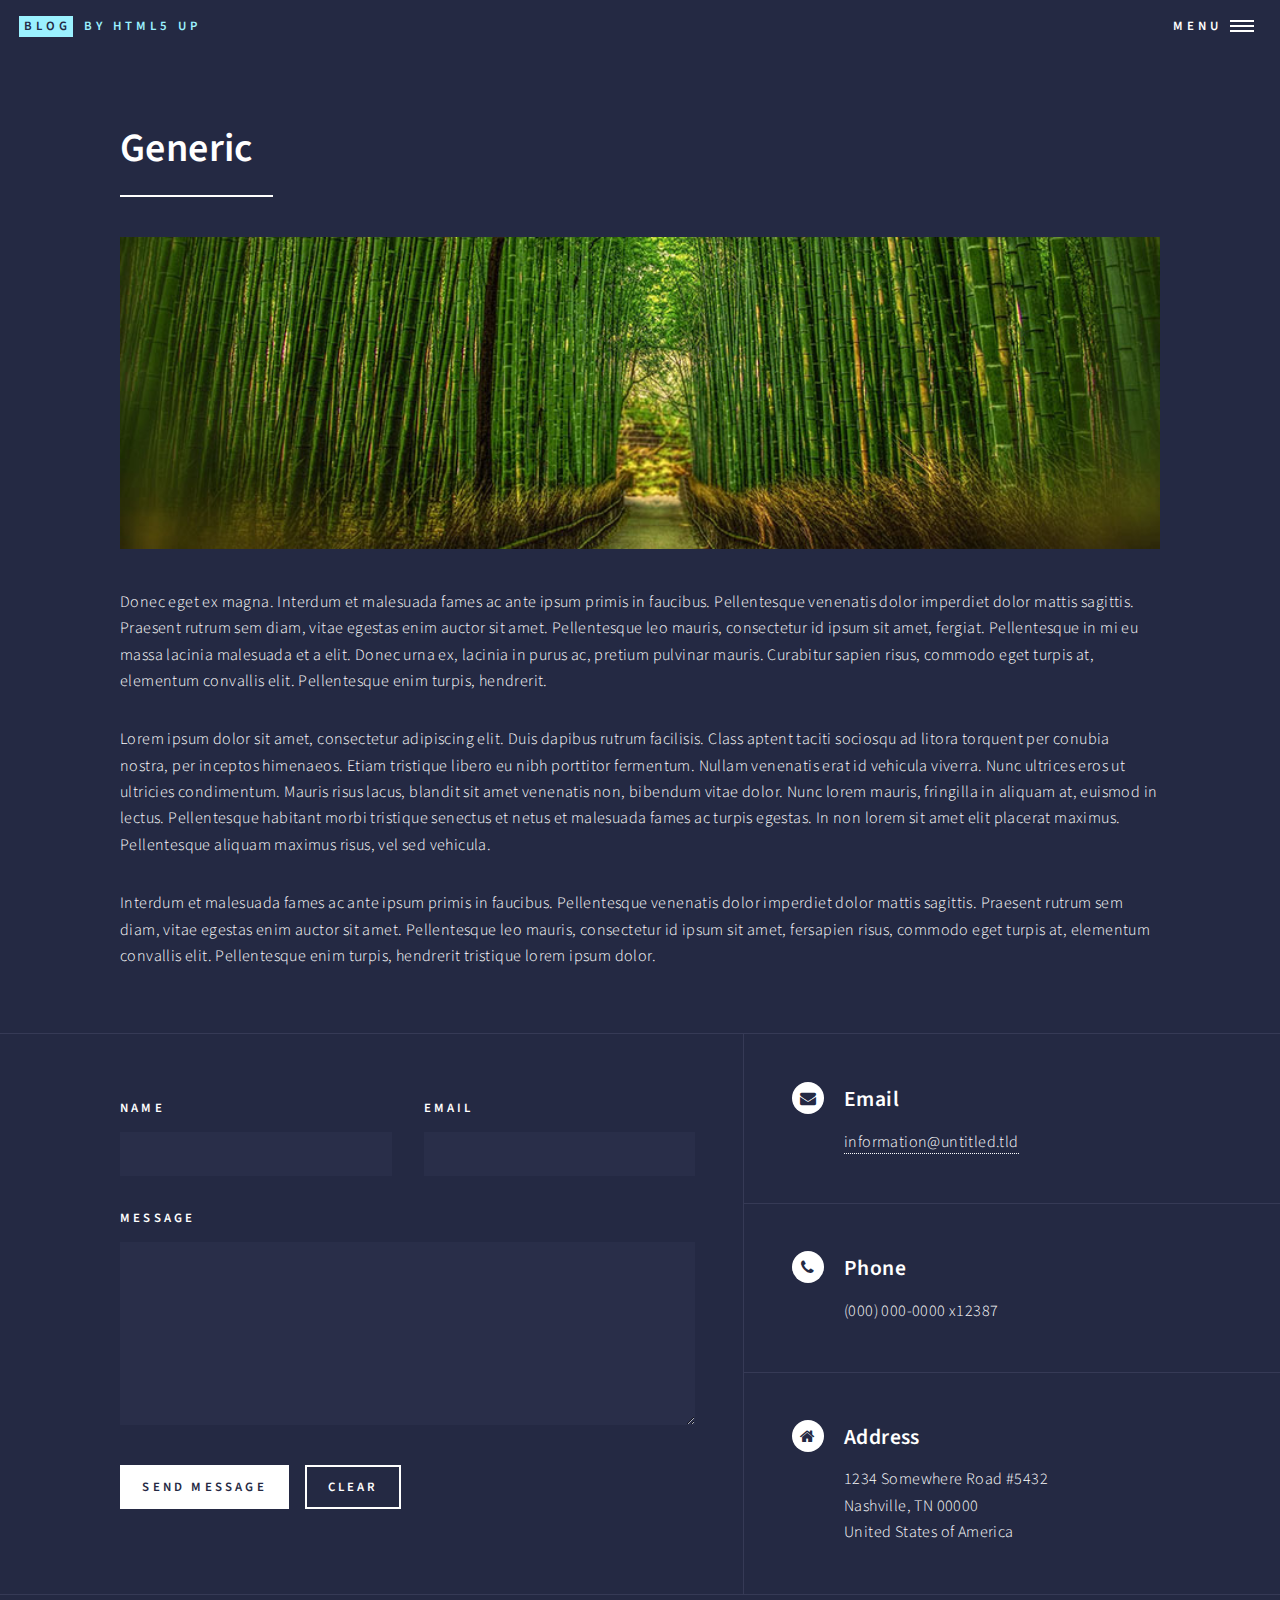
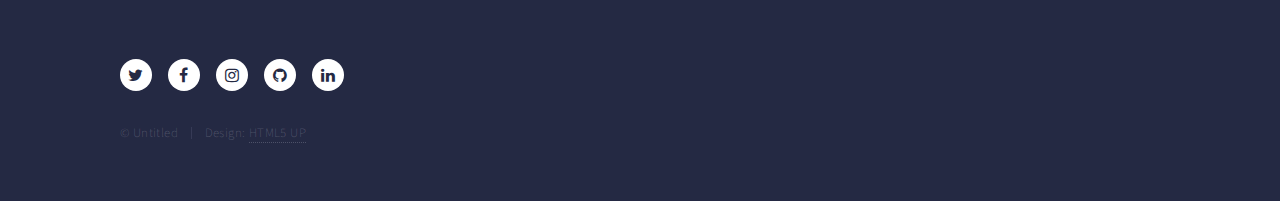
<file: generic/index.html>
<!DOCTYPE html><html><head><meta charSet="utf-8"/><meta http-equiv="x-ua-compatible" content="ie=edge"/><meta name="viewport" content="width=device-width, initial-scale=1, shrink-to-fit=no"/><style data-href="/styles.62d83749d39118a15ba9.css">@import url(https://fonts.googleapis.com/css?family=Source+Sans+Pro:300,300italic,600,600italic);
/*!
 *  Font Awesome 4.7.0 by @davegandy - http://fontawesome.io - @fontawesome
 *  License - http://fontawesome.io/license (Font: SIL OFL 1.1, CSS: MIT License)
 */@font-face{font-family:FontAwesome;src:url(/static/fontawesome-webfont-674f50d287a8c48dc19ba404d20fe713.eot);src:url(/static/fontawesome-webfont-674f50d287a8c48dc19ba404d20fe713.eot?#iefix&v=4.7.0) format("embedded-opentype"),url(/static/fontawesome-webfont-af7ae505a9eed503f8b8e6982036873e.woff2) format("woff2"),url(/static/fontawesome-webfont-fee66e712a8a08eef5805a46892932ad.woff) format("woff"),url(/static/fontawesome-webfont-b06871f281fee6b241d60582ae9369b9.ttf) format("truetype"),url(/static/fontawesome-webfont-912ec66d7572ff821749319396470bde.svg#fontawesomeregular) format("svg");font-weight:400;font-style:normal}.fa{display:inline-block;font:normal normal normal 14px/1 FontAwesome;font-size:inherit;text-rendering:auto;-webkit-font-smoothing:antialiased;-moz-osx-font-smoothing:grayscale}.fa-lg{font-size:1.33333333em;line-height:.75em;vertical-align:-15%}.fa-2x{font-size:2em}.fa-3x{font-size:3em}.fa-4x{font-size:4em}.fa-5x{font-size:5em}.fa-fw{width:1.28571429em;text-align:center}.fa-ul{padding-left:0;margin-left:2.14285714em;list-style-type:none}.fa-ul>li{position:relative}.fa-li{position:absolute;left:-2.14285714em;width:2.14285714em;top:.14285714em;text-align:center}.fa-li.fa-lg{left:-1.85714286em}.fa-border{padding:.2em .25em .15em;border:.08em solid #eee;border-radius:.1em}.fa-pull-left{float:left}.fa-pull-right{float:right}.fa.fa-pull-left{margin-right:.3em}.fa.fa-pull-right{margin-left:.3em}.pull-right{float:right}.pull-left{float:left}.fa.pull-left{margin-right:.3em}.fa.pull-right{margin-left:.3em}.fa-spin{animation:fa-spin 2s linear infinite}.fa-pulse{animation:fa-spin 1s steps(8) infinite}@keyframes fa-spin{0%{transform:rotate(0deg)}to{transform:rotate(359deg)}}.fa-rotate-90{-ms-filter:"progid:DXImageTransform.Microsoft.BasicImage(rotation=1)";transform:rotate(90deg)}.fa-rotate-180{-ms-filter:"progid:DXImageTransform.Microsoft.BasicImage(rotation=2)";transform:rotate(180deg)}.fa-rotate-270{-ms-filter:"progid:DXImageTransform.Microsoft.BasicImage(rotation=3)";transform:rotate(270deg)}.fa-flip-horizontal{-ms-filter:"progid:DXImageTransform.Microsoft.BasicImage(rotation=0, mirror=1)";transform:scaleX(-1)}.fa-flip-vertical{-ms-filter:"progid:DXImageTransform.Microsoft.BasicImage(rotation=2, mirror=1)";transform:scaleY(-1)}:root .fa-flip-horizontal,:root .fa-flip-vertical,:root .fa-rotate-90,:root .fa-rotate-180,:root .fa-rotate-270{-webkit-filter:none;filter:none}.fa-stack{position:relative;display:inline-block;width:2em;height:2em;line-height:2em;vertical-align:middle}.fa-stack-1x,.fa-stack-2x{position:absolute;left:0;width:100%;text-align:center}.fa-stack-1x{line-height:inherit}.fa-stack-2x{font-size:2em}.fa-inverse{color:#fff}.fa-glass:before{content:"\F000"}.fa-music:before{content:"\F001"}.fa-search:before{content:"\F002"}.fa-envelope-o:before{content:"\F003"}.fa-heart:before{content:"\F004"}.fa-star:before{content:"\F005"}.fa-star-o:before{content:"\F006"}.fa-user:before{content:"\F007"}.fa-film:before{content:"\F008"}.fa-th-large:before{content:"\F009"}.fa-th:before{content:"\F00A"}.fa-th-list:before{content:"\F00B"}.fa-check:before{content:"\F00C"}.fa-close:before,.fa-remove:before,.fa-times:before{content:"\F00D"}.fa-search-plus:before{content:"\F00E"}.fa-search-minus:before{content:"\F010"}.fa-power-off:before{content:"\F011"}.fa-signal:before{content:"\F012"}.fa-cog:before,.fa-gear:before{content:"\F013"}.fa-trash-o:before{content:"\F014"}.fa-home:before{content:"\F015"}.fa-file-o:before{content:"\F016"}.fa-clock-o:before{content:"\F017"}.fa-road:before{content:"\F018"}.fa-download:before{content:"\F019"}.fa-arrow-circle-o-down:before{content:"\F01A"}.fa-arrow-circle-o-up:before{content:"\F01B"}.fa-inbox:before{content:"\F01C"}.fa-play-circle-o:before{content:"\F01D"}.fa-repeat:before,.fa-rotate-right:before{content:"\F01E"}.fa-refresh:before{content:"\F021"}.fa-list-alt:before{content:"\F022"}.fa-lock:before{content:"\F023"}.fa-flag:before{content:"\F024"}.fa-headphones:before{content:"\F025"}.fa-volume-off:before{content:"\F026"}.fa-volume-down:before{content:"\F027"}.fa-volume-up:before{content:"\F028"}.fa-qrcode:before{content:"\F029"}.fa-barcode:before{content:"\F02A"}.fa-tag:before{content:"\F02B"}.fa-tags:before{content:"\F02C"}.fa-book:before{content:"\F02D"}.fa-bookmark:before{content:"\F02E"}.fa-print:before{content:"\F02F"}.fa-camera:before{content:"\F030"}.fa-font:before{content:"\F031"}.fa-bold:before{content:"\F032"}.fa-italic:before{content:"\F033"}.fa-text-height:before{content:"\F034"}.fa-text-width:before{content:"\F035"}.fa-align-left:before{content:"\F036"}.fa-align-center:before{content:"\F037"}.fa-align-right:before{content:"\F038"}.fa-align-justify:before{content:"\F039"}.fa-list:before{content:"\F03A"}.fa-dedent:before,.fa-outdent:before{content:"\F03B"}.fa-indent:before{content:"\F03C"}.fa-video-camera:before{content:"\F03D"}.fa-image:before,.fa-photo:before,.fa-picture-o:before{content:"\F03E"}.fa-pencil:before{content:"\F040"}.fa-map-marker:before{content:"\F041"}.fa-adjust:before{content:"\F042"}.fa-tint:before{content:"\F043"}.fa-edit:before,.fa-pencil-square-o:before{content:"\F044"}.fa-share-square-o:before{content:"\F045"}.fa-check-square-o:before{content:"\F046"}.fa-arrows:before{content:"\F047"}.fa-step-backward:before{content:"\F048"}.fa-fast-backward:before{content:"\F049"}.fa-backward:before{content:"\F04A"}.fa-play:before{content:"\F04B"}.fa-pause:before{content:"\F04C"}.fa-stop:before{content:"\F04D"}.fa-forward:before{content:"\F04E"}.fa-fast-forward:before{content:"\F050"}.fa-step-forward:before{content:"\F051"}.fa-eject:before{content:"\F052"}.fa-chevron-left:before{content:"\F053"}.fa-chevron-right:before{content:"\F054"}.fa-plus-circle:before{content:"\F055"}.fa-minus-circle:before{content:"\F056"}.fa-times-circle:before{content:"\F057"}.fa-check-circle:before{content:"\F058"}.fa-question-circle:before{content:"\F059"}.fa-info-circle:before{content:"\F05A"}.fa-crosshairs:before{content:"\F05B"}.fa-times-circle-o:before{content:"\F05C"}.fa-check-circle-o:before{content:"\F05D"}.fa-ban:before{content:"\F05E"}.fa-arrow-left:before{content:"\F060"}.fa-arrow-right:before{content:"\F061"}.fa-arrow-up:before{content:"\F062"}.fa-arrow-down:before{content:"\F063"}.fa-mail-forward:before,.fa-share:before{content:"\F064"}.fa-expand:before{content:"\F065"}.fa-compress:before{content:"\F066"}.fa-plus:before{content:"\F067"}.fa-minus:before{content:"\F068"}.fa-asterisk:before{content:"\F069"}.fa-exclamation-circle:before{content:"\F06A"}.fa-gift:before{content:"\F06B"}.fa-leaf:before{content:"\F06C"}.fa-fire:before{content:"\F06D"}.fa-eye:before{content:"\F06E"}.fa-eye-slash:before{content:"\F070"}.fa-exclamation-triangle:before,.fa-warning:before{content:"\F071"}.fa-plane:before{content:"\F072"}.fa-calendar:before{content:"\F073"}.fa-random:before{content:"\F074"}.fa-comment:before{content:"\F075"}.fa-magnet:before{content:"\F076"}.fa-chevron-up:before{content:"\F077"}.fa-chevron-down:before{content:"\F078"}.fa-retweet:before{content:"\F079"}.fa-shopping-cart:before{content:"\F07A"}.fa-folder:before{content:"\F07B"}.fa-folder-open:before{content:"\F07C"}.fa-arrows-v:before{content:"\F07D"}.fa-arrows-h:before{content:"\F07E"}.fa-bar-chart-o:before,.fa-bar-chart:before{content:"\F080"}.fa-twitter-square:before{content:"\F081"}.fa-facebook-square:before{content:"\F082"}.fa-camera-retro:before{content:"\F083"}.fa-key:before{content:"\F084"}.fa-cogs:before,.fa-gears:before{content:"\F085"}.fa-comments:before{content:"\F086"}.fa-thumbs-o-up:before{content:"\F087"}.fa-thumbs-o-down:before{content:"\F088"}.fa-star-half:before{content:"\F089"}.fa-heart-o:before{content:"\F08A"}.fa-sign-out:before{content:"\F08B"}.fa-linkedin-square:before{content:"\F08C"}.fa-thumb-tack:before{content:"\F08D"}.fa-external-link:before{content:"\F08E"}.fa-sign-in:before{content:"\F090"}.fa-trophy:before{content:"\F091"}.fa-github-square:before{content:"\F092"}.fa-upload:before{content:"\F093"}.fa-lemon-o:before{content:"\F094"}.fa-phone:before{content:"\F095"}.fa-square-o:before{content:"\F096"}.fa-bookmark-o:before{content:"\F097"}.fa-phone-square:before{content:"\F098"}.fa-twitter:before{content:"\F099"}.fa-facebook-f:before,.fa-facebook:before{content:"\F09A"}.fa-github:before{content:"\F09B"}.fa-unlock:before{content:"\F09C"}.fa-credit-card:before{content:"\F09D"}.fa-feed:before,.fa-rss:before{content:"\F09E"}.fa-hdd-o:before{content:"\F0A0"}.fa-bullhorn:before{content:"\F0A1"}.fa-bell:before{content:"\F0F3"}.fa-certificate:before{content:"\F0A3"}.fa-hand-o-right:before{content:"\F0A4"}.fa-hand-o-left:before{content:"\F0A5"}.fa-hand-o-up:before{content:"\F0A6"}.fa-hand-o-down:before{content:"\F0A7"}.fa-arrow-circle-left:before{content:"\F0A8"}.fa-arrow-circle-right:before{content:"\F0A9"}.fa-arrow-circle-up:before{content:"\F0AA"}.fa-arrow-circle-down:before{content:"\F0AB"}.fa-globe:before{content:"\F0AC"}.fa-wrench:before{content:"\F0AD"}.fa-tasks:before{content:"\F0AE"}.fa-filter:before{content:"\F0B0"}.fa-briefcase:before{content:"\F0B1"}.fa-arrows-alt:before{content:"\F0B2"}.fa-group:before,.fa-users:before{content:"\F0C0"}.fa-chain:before,.fa-link:before{content:"\F0C1"}.fa-cloud:before{content:"\F0C2"}.fa-flask:before{content:"\F0C3"}.fa-cut:before,.fa-scissors:before{content:"\F0C4"}.fa-copy:before,.fa-files-o:before{content:"\F0C5"}.fa-paperclip:before{content:"\F0C6"}.fa-floppy-o:before,.fa-save:before{content:"\F0C7"}.fa-square:before{content:"\F0C8"}.fa-bars:before,.fa-navicon:before,.fa-reorder:before{content:"\F0C9"}.fa-list-ul:before{content:"\F0CA"}.fa-list-ol:before{content:"\F0CB"}.fa-strikethrough:before{content:"\F0CC"}.fa-underline:before{content:"\F0CD"}.fa-table:before{content:"\F0CE"}.fa-magic:before{content:"\F0D0"}.fa-truck:before{content:"\F0D1"}.fa-pinterest:before{content:"\F0D2"}.fa-pinterest-square:before{content:"\F0D3"}.fa-google-plus-square:before{content:"\F0D4"}.fa-google-plus:before{content:"\F0D5"}.fa-money:before{content:"\F0D6"}.fa-caret-down:before{content:"\F0D7"}.fa-caret-up:before{content:"\F0D8"}.fa-caret-left:before{content:"\F0D9"}.fa-caret-right:before{content:"\F0DA"}.fa-columns:before{content:"\F0DB"}.fa-sort:before,.fa-unsorted:before{content:"\F0DC"}.fa-sort-desc:before,.fa-sort-down:before{content:"\F0DD"}.fa-sort-asc:before,.fa-sort-up:before{content:"\F0DE"}.fa-envelope:before{content:"\F0E0"}.fa-linkedin:before{content:"\F0E1"}.fa-rotate-left:before,.fa-undo:before{content:"\F0E2"}.fa-gavel:before,.fa-legal:before{content:"\F0E3"}.fa-dashboard:before,.fa-tachometer:before{content:"\F0E4"}.fa-comment-o:before{content:"\F0E5"}.fa-comments-o:before{content:"\F0E6"}.fa-bolt:before,.fa-flash:before{content:"\F0E7"}.fa-sitemap:before{content:"\F0E8"}.fa-umbrella:before{content:"\F0E9"}.fa-clipboard:before,.fa-paste:before{content:"\F0EA"}.fa-lightbulb-o:before{content:"\F0EB"}.fa-exchange:before{content:"\F0EC"}.fa-cloud-download:before{content:"\F0ED"}.fa-cloud-upload:before{content:"\F0EE"}.fa-user-md:before{content:"\F0F0"}.fa-stethoscope:before{content:"\F0F1"}.fa-suitcase:before{content:"\F0F2"}.fa-bell-o:before{content:"\F0A2"}.fa-coffee:before{content:"\F0F4"}.fa-cutlery:before{content:"\F0F5"}.fa-file-text-o:before{content:"\F0F6"}.fa-building-o:before{content:"\F0F7"}.fa-hospital-o:before{content:"\F0F8"}.fa-ambulance:before{content:"\F0F9"}.fa-medkit:before{content:"\F0FA"}.fa-fighter-jet:before{content:"\F0FB"}.fa-beer:before{content:"\F0FC"}.fa-h-square:before{content:"\F0FD"}.fa-plus-square:before{content:"\F0FE"}.fa-angle-double-left:before{content:"\F100"}.fa-angle-double-right:before{content:"\F101"}.fa-angle-double-up:before{content:"\F102"}.fa-angle-double-down:before{content:"\F103"}.fa-angle-left:before{content:"\F104"}.fa-angle-right:before{content:"\F105"}.fa-angle-up:before{content:"\F106"}.fa-angle-down:before{content:"\F107"}.fa-desktop:before{content:"\F108"}.fa-laptop:before{content:"\F109"}.fa-tablet:before{content:"\F10A"}.fa-mobile-phone:before,.fa-mobile:before{content:"\F10B"}.fa-circle-o:before{content:"\F10C"}.fa-quote-left:before{content:"\F10D"}.fa-quote-right:before{content:"\F10E"}.fa-spinner:before{content:"\F110"}.fa-circle:before{content:"\F111"}.fa-mail-reply:before,.fa-reply:before{content:"\F112"}.fa-github-alt:before{content:"\F113"}.fa-folder-o:before{content:"\F114"}.fa-folder-open-o:before{content:"\F115"}.fa-smile-o:before{content:"\F118"}.fa-frown-o:before{content:"\F119"}.fa-meh-o:before{content:"\F11A"}.fa-gamepad:before{content:"\F11B"}.fa-keyboard-o:before{content:"\F11C"}.fa-flag-o:before{content:"\F11D"}.fa-flag-checkered:before{content:"\F11E"}.fa-terminal:before{content:"\F120"}.fa-code:before{content:"\F121"}.fa-mail-reply-all:before,.fa-reply-all:before{content:"\F122"}.fa-star-half-empty:before,.fa-star-half-full:before,.fa-star-half-o:before{content:"\F123"}.fa-location-arrow:before{content:"\F124"}.fa-crop:before{content:"\F125"}.fa-code-fork:before{content:"\F126"}.fa-chain-broken:before,.fa-unlink:before{content:"\F127"}.fa-question:before{content:"\F128"}.fa-info:before{content:"\F129"}.fa-exclamation:before{content:"\F12A"}.fa-superscript:before{content:"\F12B"}.fa-subscript:before{content:"\F12C"}.fa-eraser:before{content:"\F12D"}.fa-puzzle-piece:before{content:"\F12E"}.fa-microphone:before{content:"\F130"}.fa-microphone-slash:before{content:"\F131"}.fa-shield:before{content:"\F132"}.fa-calendar-o:before{content:"\F133"}.fa-fire-extinguisher:before{content:"\F134"}.fa-rocket:before{content:"\F135"}.fa-maxcdn:before{content:"\F136"}.fa-chevron-circle-left:before{content:"\F137"}.fa-chevron-circle-right:before{content:"\F138"}.fa-chevron-circle-up:before{content:"\F139"}.fa-chevron-circle-down:before{content:"\F13A"}.fa-html5:before{content:"\F13B"}.fa-css3:before{content:"\F13C"}.fa-anchor:before{content:"\F13D"}.fa-unlock-alt:before{content:"\F13E"}.fa-bullseye:before{content:"\F140"}.fa-ellipsis-h:before{content:"\F141"}.fa-ellipsis-v:before{content:"\F142"}.fa-rss-square:before{content:"\F143"}.fa-play-circle:before{content:"\F144"}.fa-ticket:before{content:"\F145"}.fa-minus-square:before{content:"\F146"}.fa-minus-square-o:before{content:"\F147"}.fa-level-up:before{content:"\F148"}.fa-level-down:before{content:"\F149"}.fa-check-square:before{content:"\F14A"}.fa-pencil-square:before{content:"\F14B"}.fa-external-link-square:before{content:"\F14C"}.fa-share-square:before{content:"\F14D"}.fa-compass:before{content:"\F14E"}.fa-caret-square-o-down:before,.fa-toggle-down:before{content:"\F150"}.fa-caret-square-o-up:before,.fa-toggle-up:before{content:"\F151"}.fa-caret-square-o-right:before,.fa-toggle-right:before{content:"\F152"}.fa-eur:before,.fa-euro:before{content:"\F153"}.fa-gbp:before{content:"\F154"}.fa-dollar:before,.fa-usd:before{content:"\F155"}.fa-inr:before,.fa-rupee:before{content:"\F156"}.fa-cny:before,.fa-jpy:before,.fa-rmb:before,.fa-yen:before{content:"\F157"}.fa-rouble:before,.fa-rub:before,.fa-ruble:before{content:"\F158"}.fa-krw:before,.fa-won:before{content:"\F159"}.fa-bitcoin:before,.fa-btc:before{content:"\F15A"}.fa-file:before{content:"\F15B"}.fa-file-text:before{content:"\F15C"}.fa-sort-alpha-asc:before{content:"\F15D"}.fa-sort-alpha-desc:before{content:"\F15E"}.fa-sort-amount-asc:before{content:"\F160"}.fa-sort-amount-desc:before{content:"\F161"}.fa-sort-numeric-asc:before{content:"\F162"}.fa-sort-numeric-desc:before{content:"\F163"}.fa-thumbs-up:before{content:"\F164"}.fa-thumbs-down:before{content:"\F165"}.fa-youtube-square:before{content:"\F166"}.fa-youtube:before{content:"\F167"}.fa-xing:before{content:"\F168"}.fa-xing-square:before{content:"\F169"}.fa-youtube-play:before{content:"\F16A"}.fa-dropbox:before{content:"\F16B"}.fa-stack-overflow:before{content:"\F16C"}.fa-instagram:before{content:"\F16D"}.fa-flickr:before{content:"\F16E"}.fa-adn:before{content:"\F170"}.fa-bitbucket:before{content:"\F171"}.fa-bitbucket-square:before{content:"\F172"}.fa-tumblr:before{content:"\F173"}.fa-tumblr-square:before{content:"\F174"}.fa-long-arrow-down:before{content:"\F175"}.fa-long-arrow-up:before{content:"\F176"}.fa-long-arrow-left:before{content:"\F177"}.fa-long-arrow-right:before{content:"\F178"}.fa-apple:before{content:"\F179"}.fa-windows:before{content:"\F17A"}.fa-android:before{content:"\F17B"}.fa-linux:before{content:"\F17C"}.fa-dribbble:before{content:"\F17D"}.fa-skype:before{content:"\F17E"}.fa-foursquare:before{content:"\F180"}.fa-trello:before{content:"\F181"}.fa-female:before{content:"\F182"}.fa-male:before{content:"\F183"}.fa-gittip:before,.fa-gratipay:before{content:"\F184"}.fa-sun-o:before{content:"\F185"}.fa-moon-o:before{content:"\F186"}.fa-archive:before{content:"\F187"}.fa-bug:before{content:"\F188"}.fa-vk:before{content:"\F189"}.fa-weibo:before{content:"\F18A"}.fa-renren:before{content:"\F18B"}.fa-pagelines:before{content:"\F18C"}.fa-stack-exchange:before{content:"\F18D"}.fa-arrow-circle-o-right:before{content:"\F18E"}.fa-arrow-circle-o-left:before{content:"\F190"}.fa-caret-square-o-left:before,.fa-toggle-left:before{content:"\F191"}.fa-dot-circle-o:before{content:"\F192"}.fa-wheelchair:before{content:"\F193"}.fa-vimeo-square:before{content:"\F194"}.fa-try:before,.fa-turkish-lira:before{content:"\F195"}.fa-plus-square-o:before{content:"\F196"}.fa-space-shuttle:before{content:"\F197"}.fa-slack:before{content:"\F198"}.fa-envelope-square:before{content:"\F199"}.fa-wordpress:before{content:"\F19A"}.fa-openid:before{content:"\F19B"}.fa-bank:before,.fa-institution:before,.fa-university:before{content:"\F19C"}.fa-graduation-cap:before,.fa-mortar-board:before{content:"\F19D"}.fa-yahoo:before{content:"\F19E"}.fa-google:before{content:"\F1A0"}.fa-reddit:before{content:"\F1A1"}.fa-reddit-square:before{content:"\F1A2"}.fa-stumbleupon-circle:before{content:"\F1A3"}.fa-stumbleupon:before{content:"\F1A4"}.fa-delicious:before{content:"\F1A5"}.fa-digg:before{content:"\F1A6"}.fa-pied-piper-pp:before{content:"\F1A7"}.fa-pied-piper-alt:before{content:"\F1A8"}.fa-drupal:before{content:"\F1A9"}.fa-joomla:before{content:"\F1AA"}.fa-language:before{content:"\F1AB"}.fa-fax:before{content:"\F1AC"}.fa-building:before{content:"\F1AD"}.fa-child:before{content:"\F1AE"}.fa-paw:before{content:"\F1B0"}.fa-spoon:before{content:"\F1B1"}.fa-cube:before{content:"\F1B2"}.fa-cubes:before{content:"\F1B3"}.fa-behance:before{content:"\F1B4"}.fa-behance-square:before{content:"\F1B5"}.fa-steam:before{content:"\F1B6"}.fa-steam-square:before{content:"\F1B7"}.fa-recycle:before{content:"\F1B8"}.fa-automobile:before,.fa-car:before{content:"\F1B9"}.fa-cab:before,.fa-taxi:before{content:"\F1BA"}.fa-tree:before{content:"\F1BB"}.fa-spotify:before{content:"\F1BC"}.fa-deviantart:before{content:"\F1BD"}.fa-soundcloud:before{content:"\F1BE"}.fa-database:before{content:"\F1C0"}.fa-file-pdf-o:before{content:"\F1C1"}.fa-file-word-o:before{content:"\F1C2"}.fa-file-excel-o:before{content:"\F1C3"}.fa-file-powerpoint-o:before{content:"\F1C4"}.fa-file-image-o:before,.fa-file-photo-o:before,.fa-file-picture-o:before{content:"\F1C5"}.fa-file-archive-o:before,.fa-file-zip-o:before{content:"\F1C6"}.fa-file-audio-o:before,.fa-file-sound-o:before{content:"\F1C7"}.fa-file-movie-o:before,.fa-file-video-o:before{content:"\F1C8"}.fa-file-code-o:before{content:"\F1C9"}.fa-vine:before{content:"\F1CA"}.fa-codepen:before{content:"\F1CB"}.fa-jsfiddle:before{content:"\F1CC"}.fa-life-bouy:before,.fa-life-buoy:before,.fa-life-ring:before,.fa-life-saver:before,.fa-support:before{content:"\F1CD"}.fa-circle-o-notch:before{content:"\F1CE"}.fa-ra:before,.fa-rebel:before,.fa-resistance:before{content:"\F1D0"}.fa-empire:before,.fa-ge:before{content:"\F1D1"}.fa-git-square:before{content:"\F1D2"}.fa-git:before{content:"\F1D3"}.fa-hacker-news:before,.fa-y-combinator-square:before,.fa-yc-square:before{content:"\F1D4"}.fa-tencent-weibo:before{content:"\F1D5"}.fa-qq:before{content:"\F1D6"}.fa-wechat:before,.fa-weixin:before{content:"\F1D7"}.fa-paper-plane:before,.fa-send:before{content:"\F1D8"}.fa-paper-plane-o:before,.fa-send-o:before{content:"\F1D9"}.fa-history:before{content:"\F1DA"}.fa-circle-thin:before{content:"\F1DB"}.fa-header:before{content:"\F1DC"}.fa-paragraph:before{content:"\F1DD"}.fa-sliders:before{content:"\F1DE"}.fa-share-alt:before{content:"\F1E0"}.fa-share-alt-square:before{content:"\F1E1"}.fa-bomb:before{content:"\F1E2"}.fa-futbol-o:before,.fa-soccer-ball-o:before{content:"\F1E3"}.fa-tty:before{content:"\F1E4"}.fa-binoculars:before{content:"\F1E5"}.fa-plug:before{content:"\F1E6"}.fa-slideshare:before{content:"\F1E7"}.fa-twitch:before{content:"\F1E8"}.fa-yelp:before{content:"\F1E9"}.fa-newspaper-o:before{content:"\F1EA"}.fa-wifi:before{content:"\F1EB"}.fa-calculator:before{content:"\F1EC"}.fa-paypal:before{content:"\F1ED"}.fa-google-wallet:before{content:"\F1EE"}.fa-cc-visa:before{content:"\F1F0"}.fa-cc-mastercard:before{content:"\F1F1"}.fa-cc-discover:before{content:"\F1F2"}.fa-cc-amex:before{content:"\F1F3"}.fa-cc-paypal:before{content:"\F1F4"}.fa-cc-stripe:before{content:"\F1F5"}.fa-bell-slash:before{content:"\F1F6"}.fa-bell-slash-o:before{content:"\F1F7"}.fa-trash:before{content:"\F1F8"}.fa-copyright:before{content:"\F1F9"}.fa-at:before{content:"\F1FA"}.fa-eyedropper:before{content:"\F1FB"}.fa-paint-brush:before{content:"\F1FC"}.fa-birthday-cake:before{content:"\F1FD"}.fa-area-chart:before{content:"\F1FE"}.fa-pie-chart:before{content:"\F200"}.fa-line-chart:before{content:"\F201"}.fa-lastfm:before{content:"\F202"}.fa-lastfm-square:before{content:"\F203"}.fa-toggle-off:before{content:"\F204"}.fa-toggle-on:before{content:"\F205"}.fa-bicycle:before{content:"\F206"}.fa-bus:before{content:"\F207"}.fa-ioxhost:before{content:"\F208"}.fa-angellist:before{content:"\F209"}.fa-cc:before{content:"\F20A"}.fa-ils:before,.fa-shekel:before,.fa-sheqel:before{content:"\F20B"}.fa-meanpath:before{content:"\F20C"}.fa-buysellads:before{content:"\F20D"}.fa-connectdevelop:before{content:"\F20E"}.fa-dashcube:before{content:"\F210"}.fa-forumbee:before{content:"\F211"}.fa-leanpub:before{content:"\F212"}.fa-sellsy:before{content:"\F213"}.fa-shirtsinbulk:before{content:"\F214"}.fa-simplybuilt:before{content:"\F215"}.fa-skyatlas:before{content:"\F216"}.fa-cart-plus:before{content:"\F217"}.fa-cart-arrow-down:before{content:"\F218"}.fa-diamond:before{content:"\F219"}.fa-ship:before{content:"\F21A"}.fa-user-secret:before{content:"\F21B"}.fa-motorcycle:before{content:"\F21C"}.fa-street-view:before{content:"\F21D"}.fa-heartbeat:before{content:"\F21E"}.fa-venus:before{content:"\F221"}.fa-mars:before{content:"\F222"}.fa-mercury:before{content:"\F223"}.fa-intersex:before,.fa-transgender:before{content:"\F224"}.fa-transgender-alt:before{content:"\F225"}.fa-venus-double:before{content:"\F226"}.fa-mars-double:before{content:"\F227"}.fa-venus-mars:before{content:"\F228"}.fa-mars-stroke:before{content:"\F229"}.fa-mars-stroke-v:before{content:"\F22A"}.fa-mars-stroke-h:before{content:"\F22B"}.fa-neuter:before{content:"\F22C"}.fa-genderless:before{content:"\F22D"}.fa-facebook-official:before{content:"\F230"}.fa-pinterest-p:before{content:"\F231"}.fa-whatsapp:before{content:"\F232"}.fa-server:before{content:"\F233"}.fa-user-plus:before{content:"\F234"}.fa-user-times:before{content:"\F235"}.fa-bed:before,.fa-hotel:before{content:"\F236"}.fa-viacoin:before{content:"\F237"}.fa-train:before{content:"\F238"}.fa-subway:before{content:"\F239"}.fa-medium:before{content:"\F23A"}.fa-y-combinator:before,.fa-yc:before{content:"\F23B"}.fa-optin-monster:before{content:"\F23C"}.fa-opencart:before{content:"\F23D"}.fa-expeditedssl:before{content:"\F23E"}.fa-battery-4:before,.fa-battery-full:before,.fa-battery:before{content:"\F240"}.fa-battery-3:before,.fa-battery-three-quarters:before{content:"\F241"}.fa-battery-2:before,.fa-battery-half:before{content:"\F242"}.fa-battery-1:before,.fa-battery-quarter:before{content:"\F243"}.fa-battery-0:before,.fa-battery-empty:before{content:"\F244"}.fa-mouse-pointer:before{content:"\F245"}.fa-i-cursor:before{content:"\F246"}.fa-object-group:before{content:"\F247"}.fa-object-ungroup:before{content:"\F248"}.fa-sticky-note:before{content:"\F249"}.fa-sticky-note-o:before{content:"\F24A"}.fa-cc-jcb:before{content:"\F24B"}.fa-cc-diners-club:before{content:"\F24C"}.fa-clone:before{content:"\F24D"}.fa-balance-scale:before{content:"\F24E"}.fa-hourglass-o:before{content:"\F250"}.fa-hourglass-1:before,.fa-hourglass-start:before{content:"\F251"}.fa-hourglass-2:before,.fa-hourglass-half:before{content:"\F252"}.fa-hourglass-3:before,.fa-hourglass-end:before{content:"\F253"}.fa-hourglass:before{content:"\F254"}.fa-hand-grab-o:before,.fa-hand-rock-o:before{content:"\F255"}.fa-hand-paper-o:before,.fa-hand-stop-o:before{content:"\F256"}.fa-hand-scissors-o:before{content:"\F257"}.fa-hand-lizard-o:before{content:"\F258"}.fa-hand-spock-o:before{content:"\F259"}.fa-hand-pointer-o:before{content:"\F25A"}.fa-hand-peace-o:before{content:"\F25B"}.fa-trademark:before{content:"\F25C"}.fa-registered:before{content:"\F25D"}.fa-creative-commons:before{content:"\F25E"}.fa-gg:before{content:"\F260"}.fa-gg-circle:before{content:"\F261"}.fa-tripadvisor:before{content:"\F262"}.fa-odnoklassniki:before{content:"\F263"}.fa-odnoklassniki-square:before{content:"\F264"}.fa-get-pocket:before{content:"\F265"}.fa-wikipedia-w:before{content:"\F266"}.fa-safari:before{content:"\F267"}.fa-chrome:before{content:"\F268"}.fa-firefox:before{content:"\F269"}.fa-opera:before{content:"\F26A"}.fa-internet-explorer:before{content:"\F26B"}.fa-television:before,.fa-tv:before{content:"\F26C"}.fa-contao:before{content:"\F26D"}.fa-500px:before{content:"\F26E"}.fa-amazon:before{content:"\F270"}.fa-calendar-plus-o:before{content:"\F271"}.fa-calendar-minus-o:before{content:"\F272"}.fa-calendar-times-o:before{content:"\F273"}.fa-calendar-check-o:before{content:"\F274"}.fa-industry:before{content:"\F275"}.fa-map-pin:before{content:"\F276"}.fa-map-signs:before{content:"\F277"}.fa-map-o:before{content:"\F278"}.fa-map:before{content:"\F279"}.fa-commenting:before{content:"\F27A"}.fa-commenting-o:before{content:"\F27B"}.fa-houzz:before{content:"\F27C"}.fa-vimeo:before{content:"\F27D"}.fa-black-tie:before{content:"\F27E"}.fa-fonticons:before{content:"\F280"}.fa-reddit-alien:before{content:"\F281"}.fa-edge:before{content:"\F282"}.fa-credit-card-alt:before{content:"\F283"}.fa-codiepie:before{content:"\F284"}.fa-modx:before{content:"\F285"}.fa-fort-awesome:before{content:"\F286"}.fa-usb:before{content:"\F287"}.fa-product-hunt:before{content:"\F288"}.fa-mixcloud:before{content:"\F289"}.fa-scribd:before{content:"\F28A"}.fa-pause-circle:before{content:"\F28B"}.fa-pause-circle-o:before{content:"\F28C"}.fa-stop-circle:before{content:"\F28D"}.fa-stop-circle-o:before{content:"\F28E"}.fa-shopping-bag:before{content:"\F290"}.fa-shopping-basket:before{content:"\F291"}.fa-hashtag:before{content:"\F292"}.fa-bluetooth:before{content:"\F293"}.fa-bluetooth-b:before{content:"\F294"}.fa-percent:before{content:"\F295"}.fa-gitlab:before{content:"\F296"}.fa-wpbeginner:before{content:"\F297"}.fa-wpforms:before{content:"\F298"}.fa-envira:before{content:"\F299"}.fa-universal-access:before{content:"\F29A"}.fa-wheelchair-alt:before{content:"\F29B"}.fa-question-circle-o:before{content:"\F29C"}.fa-blind:before{content:"\F29D"}.fa-audio-description:before{content:"\F29E"}.fa-volume-control-phone:before{content:"\F2A0"}.fa-braille:before{content:"\F2A1"}.fa-assistive-listening-systems:before{content:"\F2A2"}.fa-american-sign-language-interpreting:before,.fa-asl-interpreting:before{content:"\F2A3"}.fa-deaf:before,.fa-deafness:before,.fa-hard-of-hearing:before{content:"\F2A4"}.fa-glide:before{content:"\F2A5"}.fa-glide-g:before{content:"\F2A6"}.fa-sign-language:before,.fa-signing:before{content:"\F2A7"}.fa-low-vision:before{content:"\F2A8"}.fa-viadeo:before{content:"\F2A9"}.fa-viadeo-square:before{content:"\F2AA"}.fa-snapchat:before{content:"\F2AB"}.fa-snapchat-ghost:before{content:"\F2AC"}.fa-snapchat-square:before{content:"\F2AD"}.fa-pied-piper:before{content:"\F2AE"}.fa-first-order:before{content:"\F2B0"}.fa-yoast:before{content:"\F2B1"}.fa-themeisle:before{content:"\F2B2"}.fa-google-plus-circle:before,.fa-google-plus-official:before{content:"\F2B3"}.fa-fa:before,.fa-font-awesome:before{content:"\F2B4"}.fa-handshake-o:before{content:"\F2B5"}.fa-envelope-open:before{content:"\F2B6"}.fa-envelope-open-o:before{content:"\F2B7"}.fa-linode:before{content:"\F2B8"}.fa-address-book:before{content:"\F2B9"}.fa-address-book-o:before{content:"\F2BA"}.fa-address-card:before,.fa-vcard:before{content:"\F2BB"}.fa-address-card-o:before,.fa-vcard-o:before{content:"\F2BC"}.fa-user-circle:before{content:"\F2BD"}.fa-user-circle-o:before{content:"\F2BE"}.fa-user-o:before{content:"\F2C0"}.fa-id-badge:before{content:"\F2C1"}.fa-drivers-license:before,.fa-id-card:before{content:"\F2C2"}.fa-drivers-license-o:before,.fa-id-card-o:before{content:"\F2C3"}.fa-quora:before{content:"\F2C4"}.fa-free-code-camp:before{content:"\F2C5"}.fa-telegram:before{content:"\F2C6"}.fa-thermometer-4:before,.fa-thermometer-full:before,.fa-thermometer:before{content:"\F2C7"}.fa-thermometer-3:before,.fa-thermometer-three-quarters:before{content:"\F2C8"}.fa-thermometer-2:before,.fa-thermometer-half:before{content:"\F2C9"}.fa-thermometer-1:before,.fa-thermometer-quarter:before{content:"\F2CA"}.fa-thermometer-0:before,.fa-thermometer-empty:before{content:"\F2CB"}.fa-shower:before{content:"\F2CC"}.fa-bath:before,.fa-bathtub:before,.fa-s15:before{content:"\F2CD"}.fa-podcast:before{content:"\F2CE"}.fa-window-maximize:before{content:"\F2D0"}.fa-window-minimize:before{content:"\F2D1"}.fa-window-restore:before{content:"\F2D2"}.fa-times-rectangle:before,.fa-window-close:before{content:"\F2D3"}.fa-times-rectangle-o:before,.fa-window-close-o:before{content:"\F2D4"}.fa-bandcamp:before{content:"\F2D5"}.fa-grav:before{content:"\F2D6"}.fa-etsy:before{content:"\F2D7"}.fa-imdb:before{content:"\F2D8"}.fa-ravelry:before{content:"\F2D9"}.fa-eercast:before{content:"\F2DA"}.fa-microchip:before{content:"\F2DB"}.fa-snowflake-o:before{content:"\F2DC"}.fa-superpowers:before{content:"\F2DD"}.fa-wpexplorer:before{content:"\F2DE"}.fa-meetup:before{content:"\F2E0"}.sr-only{position:absolute;width:1px;height:1px;padding:0;margin:-1px;overflow:hidden;clip:rect(0,0,0,0);border:0}.sr-only-focusable:active,.sr-only-focusable:focus{position:static;width:auto;height:auto;margin:0;overflow:visible;clip:auto}.mb-5{margin-bottom:2em}@media screen and (min-width:981px){.grid-wrapper{display:grid;grid-gap:0 2.25em;grid-template-columns:repeat(12,1fr);margin:0 auto;width:100%}.col-1{grid-column:span 1}.col-2{grid-column:span 2}.col-3{grid-column:span 3}.col-4{grid-column:span 4}.col-5{grid-column:span 5}.col-6{grid-column:span 6}.col-7{grid-column:span 7}.col-8{grid-column:span 8}.col-9{grid-column:span 9}.col-10{grid-column:span 10}.col-11{grid-column:span 11}.col-12{grid-column:span 12}}a,abbr,acronym,address,applet,article,aside,audio,b,big,blockquote,body,canvas,caption,center,cite,code,dd,del,details,dfn,div,dl,dt,em,embed,fieldset,figcaption,figure,footer,form,h1,h2,h3,h4,h5,h6,header,hgroup,html,i,iframe,img,ins,kbd,label,legend,li,mark,menu,nav,object,ol,output,p,pre,q,ruby,s,samp,section,small,span,strike,strong,sub,summary,sup,table,tbody,td,tfoot,th,thead,time,tr,tt,u,ul,var,video{margin:0;padding:0;border:0;font-size:100%;font:inherit;vertical-align:baseline}article,aside,details,figcaption,figure,footer,header,hgroup,menu,nav,section{display:block}body{line-height:1}ol,ul{list-style:none}blockquote,q{quotes:none}blockquote:after,blockquote:before,q:after,q:before{content:"";content:none}table{border-collapse:collapse;border-spacing:0}body{-webkit-text-size-adjust:none}*,:after,:before{box-sizing:border-box}@-ms-viewport{width:device-width}body{-ms-overflow-style:scrollbar}@media screen and (max-width:480px){body,html{min-width:320px}}body{background:#242943}body.is-loading *,body.is-loading :after,body.is-loading :before{animation:none!important;transition:none!important}body,input,select,textarea{color:#fff;font-family:Source Sans Pro,Helvetica,sans-serif;font-size:17pt;font-weight:300;letter-spacing:.025em;line-height:1.65}@media screen and (max-width:1680px){body,input,select,textarea{font-size:14pt}}@media screen and (max-width:1280px){body,input,select,textarea{font-size:12pt}}@media screen and (max-width:360px){body,input,select,textarea{font-size:11pt}}a{transition:color .2s ease-in-out,border-bottom-color .2s ease-in-out;border-bottom:1px dotted;color:inherit;text-decoration:none}a:hover{border-bottom-color:transparent;color:#9bf1ff!important}a:active{color:#53e3fb!important}b,strong{color:#fff;font-weight:600}em,i{font-style:italic}p{margin:0 0 2em}h1,h2,h3,h4,h5,h6{color:#fff;font-weight:600;line-height:1.65;margin:0 0 1em}h1 a,h2 a,h3 a,h4 a,h5 a,h6 a{color:inherit;border-bottom:0}h1{font-size:2.5em}h2{font-size:1.75em}h3{font-size:1.35em}h4{font-size:1.1em}h5{font-size:.9em}h6{font-size:.7em}@media screen and (max-width:736px){h1{font-size:2em}h2{font-size:1.5em}h3{font-size:1.25em}}sub{top:.5em}sub,sup{font-size:.8em;position:relative}sup{top:-.5em}blockquote{border-left:4px solid rgba(212,212,255,.1);font-style:italic;margin:0 0 2em;padding:.5em 0 .5em 2em}code{background:rgba(212,212,255,.035);margin:0 .25em;padding:.25em .65em}code,pre{font-family:Courier New,monospace;font-size:.9em}pre{-webkit-overflow-scrolling:touch;margin:0 0 2em}pre code{display:block;line-height:1.75;padding:1em 1.5em;overflow-x:auto}hr{border:0;border-bottom:1px solid rgba(212,212,255,.1);margin:2em 0}hr.major{margin:3em 0}.align-left{text-align:left}.align-center{text-align:center}.align-right{text-align:right}article.special,section.special{text-align:center}header.major{width:-webkit-max-content;width:-ms-max-content;width:max-content;margin-bottom:2em}header.major>:first-child{margin-bottom:0;width:calc(100% + .5em)}header.major>:first-child:after{content:"";background-color:#fff;display:block;height:2px;margin:.325em 0 .5em;width:100%}header.major>p{font-size:.7em;font-weight:600;letter-spacing:.25em;margin-bottom:0;text-transform:uppercase}body.is-ie header.major>:first-child:after{max-width:9em}body.is-ie header.major>h1:after{max-width:100%!important}@media screen and (max-width:736px){header.major>p br{display:none}}form,form .field{margin:0 0 2em}form .field.half{width:50%;float:left;padding:0 0 0 1em}form .field.half.first{padding:0 1em 0 0}form>.actions{margin:2.5em 0 0!important}@media screen and (max-width:736px){form .field{margin:0 0 1.5em}form .field.half{padding:0 0 0 .75em}form .field.half.first{padding:0 .75em 0 0}form>.actions{margin:2em 0 0!important}}@media screen and (max-width:480px){form .field.half{width:100%;float:none;padding:0}form .field.half.first{padding:0}}label{color:#fff;display:block;font-size:.8em;font-weight:600;letter-spacing:.25em;margin:0 0 1em;text-transform:uppercase}input[type=email],input[type=password],input[type=search],input[type=tel],input[type=text],input[type=url],select,textarea{-moz-appearance:none;-webkit-appearance:none;-ms-appearance:none;appearance:none;background:rgba(212,212,255,.035);border:none;border-radius:0;color:inherit;display:block;outline:0;padding:0 1em;text-decoration:none;width:100%;resize:vertical}input[type=email]:invalid,input[type=password]:invalid,input[type=search]:invalid,input[type=tel]:invalid,input[type=text]:invalid,input[type=url]:invalid,select:invalid,textarea:invalid{box-shadow:none}input[type=email]:focus,input[type=password]:focus,input[type=search]:focus,input[type=tel]:focus,input[type=text]:focus,input[type=url]:focus,select:focus,textarea:focus{border-color:#9bf1ff;box-shadow:0 0 0 2px #9bf1ff}.select-wrapper{text-decoration:none;display:block;position:relative}.select-wrapper:before{-moz-osx-font-smoothing:grayscale;-webkit-font-smoothing:antialiased;font-family:FontAwesome;font-style:normal;font-weight:400;text-transform:none!important;color:rgba(212,212,255,.1);content:"\F078";display:block;height:2.75em;line-height:2.75em;pointer-events:none;position:absolute;right:0;text-align:center;top:0;width:2.75em}.select-wrapper select::-ms-expand{display:none}input[type=email],input[type=password],input[type=search],input[type=tel],input[type=text],input[type=url],select{height:2.75em}textarea{padding:.75em 1em}input[type=checkbox],input[type=radio]{-moz-appearance:none;-webkit-appearance:none;-ms-appearance:none;appearance:none;display:block;float:left;margin-right:-2em;opacity:0;width:1em;z-index:-1}input[type=checkbox]+label,input[type=radio]+label{text-decoration:none;color:#fff;cursor:pointer;display:inline-block;font-weight:300;padding-left:2.65em;padding-right:.75em;position:relative}input[type=checkbox]+label:before,input[type=radio]+label:before{-moz-osx-font-smoothing:grayscale;-webkit-font-smoothing:antialiased;font-family:FontAwesome;font-style:normal;font-weight:400;text-transform:none!important;background:rgba(212,212,255,.035);content:"";display:inline-block;height:1.65em;left:0;letter-spacing:0;line-height:1.58125em;position:absolute;text-align:center;top:0;width:1.65em}input[type=checkbox]:checked+label:before,input[type=radio]:checked+label:before{background:#fff;border-color:#9bf1ff;content:"\F00C";color:#242943}input[type=checkbox]:focus+label:before,input[type=radio]:focus+label:before{box-shadow:0 0 0 2px #9bf1ff}input[type=radio]+label:before{border-radius:100%}::-webkit-input-placeholder{color:rgba(244,244,255,.2)!important;opacity:1}:-moz-placeholder,::-moz-placeholder{color:rgba(244,244,255,.2)!important;opacity:1}:-ms-input-placeholder{color:rgba(244,244,255,.2)!important;opacity:1}.formerize-placeholder{color:rgba(244,244,255,.2)!important;opacity:1}.box{border:1px solid rgba(212,212,255,.1);margin-bottom:2em;padding:1.5em}.box>:last-child,.box>:last-child>:last-child,.box>:last-child>:last-child>:last-child{margin-bottom:0}.box.alt{border:0;border-radius:0;padding:0}.icon{text-decoration:none;border-bottom:none;position:relative}.icon:before{-moz-osx-font-smoothing:grayscale;-webkit-font-smoothing:antialiased;font-family:FontAwesome;font-style:normal;font-weight:400;text-transform:none!important}.icon>.label{display:none}.icon.alt:before{background-color:#fff;border-radius:100%;color:#242943;display:inline-block;height:2em;line-height:2em;text-align:center;width:2em}a.icon.alt:before{transition:background-color .2s ease-in-out}a.icon.alt:hover:before{background-color:#6fc3df}a.icon.alt:active:before{background-color:#37a6cb}.image{border:0;display:inline-block;position:relative}.image img{display:block}.image.left,.image.right{max-width:30%}.image.left img,.image.right img{width:100%}.image.left{float:left;margin:0 1.5em 1.25em 0;top:.25em}.image.right{float:right;margin:0 0 1.25em 1.5em;top:.25em}.image.fit{display:block;margin:0 0 2em;width:100%}.image.fit img{width:100%}.image.main{display:block;margin:2.5em 0;width:100%}.image.main img{width:100%}@media screen and (max-width:736px){.image.main{margin:1.5em 0}}ol{list-style:decimal;margin:0 0 2em;padding-left:1.25em}ol li{padding-left:.25em}ul{list-style:disc;margin:0 0 2em;padding-left:1em}ul li{padding-left:.5em}ul.alt{list-style:none;padding-left:0}ul.alt li{border-top:1px solid rgba(212,212,255,.1);padding:.5em 0}ul.alt li:first-child{border-top:0;padding-top:0}ul.icons{cursor:default;list-style:none;padding-left:0}ul.icons li{display:inline-block;padding:0 1em 0 0}ul.icons li:last-child{padding-right:0}@media screen and (max-width:736px){ul.icons li{padding:0 .75em 0 0}}ul.actions{cursor:default;list-style:none;padding-left:0}ul.actions li{display:inline-block;padding:0 1em 0 0;vertical-align:middle}ul.actions li:last-child{padding-right:0}ul.actions.small li{padding:0 1em 0 0}ul.actions.vertical li{display:block;padding:1em 0 0}ul.actions.vertical li:first-child{padding-top:0}ul.actions.vertical li>*{margin-bottom:0}ul.actions.vertical.small li:first-child{padding-top:0}ul.actions.fit{display:table;margin-left:-1em;padding:0;table-layout:fixed;width:calc(100% + 1em)}ul.actions.fit li{display:table-cell;padding:0 0 0 1em}ul.actions.fit li>*{margin-bottom:0}ul.actions.fit.small{margin-left:-1em;width:calc(100% + 1em)}ul.actions.fit.small li{padding:0 0 0 1em}ul.pagination{cursor:default;list-style:none;padding-left:0}ul.pagination li{display:inline-block;padding-left:0;vertical-align:middle}ul.pagination li>.page{transition:background-color .2s ease-in-out,color .2s ease-in-out;border-bottom:0;display:inline-block;font-size:.8em;font-weight:600;height:1.5em;line-height:1.5em;margin:0 .125em;min-width:1.5em;padding:0 .5em;text-align:center}ul.pagination li>.page.active{background-color:#fff;color:#242943}ul.pagination li>.page.active:hover{background-color:#9bf1ff;color:#242943!important}ul.pagination li>.page.active:active{background-color:#53e3fb}ul.pagination li:first-child{padding-right:.75em}ul.pagination li:last-child{padding-left:.75em}@media screen and (max-width:480px){ul.pagination li:nth-child(n+2):nth-last-child(n+2){display:none}ul.pagination li:first-child{padding-right:0}}dl{margin:0 0 2em}dl dt{display:block;font-weight:600;margin:0 0 1em}dl dd{margin-left:2em}.table-wrapper{-webkit-overflow-scrolling:touch;overflow-x:auto}table{margin:0 0 2em;width:100%}table tbody tr{border:1px solid rgba(212,212,255,.1);border-left:0;border-right:0}table tbody tr:nth-child(odd){background-color:rgba(212,212,255,.035)}table td{padding:.75em}table th{color:#fff;font-size:.9em;font-weight:600;padding:0 .75em .75em;text-align:left}table thead{border-bottom:2px solid rgba(212,212,255,.1)}table tfoot{border-top:2px solid rgba(212,212,255,.1)}table.alt{border-collapse:separate}table.alt tbody tr td{border-color:rgba(212,212,255,.1);border-style:solid;border-width:0 1px 1px 0}table.alt tbody tr td:first-child{border-left-width:1px}table.alt tbody tr:first-child td{border-top-width:1px}table.alt thead{border-bottom:0}table.alt tfoot{border-top:0}.button,button,input[type=button],input[type=reset],input[type=submit]{-moz-appearance:none;-webkit-appearance:none;-ms-appearance:none;appearance:none;transition:background-color .2s ease-in-out,box-shadow .2s ease-in-out,color .2s ease-in-out;background-color:transparent;border:0;border-radius:0;box-shadow:inset 0 0 0 2px #fff;color:#fff;cursor:pointer;display:inline-block;font-size:.8em;font-weight:600;height:3.5em;letter-spacing:.25em;line-height:3.5em;padding:0 1.75em;text-align:center;text-decoration:none;text-transform:uppercase;white-space:nowrap}.button:active,.button:hover,button:active,button:hover,input[type=button]:active,input[type=button]:hover,input[type=reset]:active,input[type=reset]:hover,input[type=submit]:active,input[type=submit]:hover{box-shadow:inset 0 0 0 2px #9bf1ff;color:#9bf1ff}.button:active,button:active,input[type=button]:active,input[type=reset]:active,input[type=submit]:active{background-color:rgba(155,241,255,.1);box-shadow:inset 0 0 0 2px #53e3fb;color:#53e3fb}.button.icon:before,button.icon:before,input[type=button].icon:before,input[type=reset].icon:before,input[type=submit].icon:before{margin-right:.5em}.button.fit,button.fit,input[type=button].fit,input[type=reset].fit,input[type=submit].fit{display:block;margin:0 0 1em;width:100%}.button.small,button.small,input[type=button].small,input[type=reset].small,input[type=submit].small{font-size:.6em}.button.big,button.big,input[type=button].big,input[type=reset].big,input[type=submit].big{font-size:1.25em;height:3em;line-height:3em}.button.next,button.next,input[type=button].next,input[type=reset].next,input[type=submit].next{padding-right:4.5em;position:relative}.button.next:after,.button.next:before,button.next:after,button.next:before,input[type=button].next:after,input[type=button].next:before,input[type=reset].next:after,input[type=reset].next:before,input[type=submit].next:after,input[type=submit].next:before{transition:opacity .2s ease-in-out;background-position:100%;background-repeat:no-repeat;background-size:36px 24px;content:"";display:block;height:100%;position:absolute;right:1.5em;top:0;vertical-align:middle;width:36px}.button.next:before,button.next:before,input[type=button].next:before,input[type=reset].next:before,input[type=submit].next:before{background-image:url("data:image/svg+xml;charset=utf8,%3Csvg xmlns='http://www.w3.org/2000/svg' xmlns:xlink='http://www.w3.org/1999/xlink' width='36px' height='24px' viewBox='0 0 36 24' zoomAndPan='disable'%3E%3Cstyle%3Eline %7B stroke: %23fff%3B stroke-width: 2px%3B %7D%3C/style%3E%3Cline x1='0' y1='12' x2='34' y2='12' /%3E%3Cline x1='25' y1='4' x2='34' y2='12.5' /%3E%3Cline x1='25' y1='20' x2='34' y2='11.5' /%3E%3C/svg%3E")}.button.next:after,button.next:after,input[type=button].next:after,input[type=reset].next:after,input[type=submit].next:after{background-image:url("data:image/svg+xml;charset=utf8,%3Csvg xmlns='http://www.w3.org/2000/svg' xmlns:xlink='http://www.w3.org/1999/xlink' width='36px' height='24px' viewBox='0 0 36 24' zoomAndPan='disable'%3E%3Cstyle%3Eline %7B stroke: %239bf1ff%3B stroke-width: 2px%3B %7D%3C/style%3E%3Cline x1='0' y1='12' x2='34' y2='12' /%3E%3Cline x1='25' y1='4' x2='34' y2='12.5' /%3E%3Cline x1='25' y1='20' x2='34' y2='11.5' /%3E%3C/svg%3E");opacity:0;z-index:1}.button.next:active:after,.button.next:hover:after,button.next:active:after,button.next:hover:after,input[type=button].next:active:after,input[type=button].next:hover:after,input[type=reset].next:active:after,input[type=reset].next:hover:after,input[type=submit].next:active:after,input[type=submit].next:hover:after{opacity:1}@media screen and (max-width:1280px){.button.next,button.next,input[type=button].next,input[type=reset].next,input[type=submit].next{padding-right:5em}}.button.special,button.special,input[type=button].special,input[type=reset].special,input[type=submit].special{background-color:#fff;box-shadow:none;color:#242943}.button.special:active,.button.special:hover,button.special:active,button.special:hover,input[type=button].special:active,input[type=button].special:hover,input[type=reset].special:active,input[type=reset].special:hover,input[type=submit].special:active,input[type=submit].special:hover{background-color:#9bf1ff;color:#242943!important}.button.special:active,button.special:active,input[type=button].special:active,input[type=reset].special:active,input[type=submit].special:active{background-color:#53e3fb}.button.disabled,.button:disabled,button.disabled,button:disabled,input[type=button].disabled,input[type=button]:disabled,input[type=reset].disabled,input[type=reset]:disabled,input[type=submit].disabled,input[type=submit]:disabled{-moz-pointer-events:none;-webkit-pointer-events:none;-ms-pointer-events:none;pointer-events:none;cursor:default;opacity:.25}.tiles{display:-moz-flex;display:-ms-flex;display:flex;flex-wrap:wrap}.tiles,.tiles+*{border-top:0!important}.tiles article{-moz-align-items:center;-ms-align-items:center;align-items:center;display:-moz-flex;display:-ms-flex;display:flex;transition:transform .25s ease,opacity .25s ease,filter 1s ease,-webkit-filter 1s ease;padding:4em 4em 2em;background-position:50%;background-repeat:no-repeat;background-size:cover;cursor:default;height:40vh;max-height:40em;min-height:23em;overflow:hidden;position:relative;width:40%}.tiles article .image{display:none}.tiles article header{position:relative;z-index:3}.tiles article h3{font-size:1.75em}.tiles article h3 a:hover{color:inherit!important}.tiles article .link.primary{border:0;height:100%;left:0;position:absolute;top:0;width:100%;z-index:4}.tiles article:before{transition:opacity .5s ease;bottom:0;opacity:.85;z-index:2}.tiles article:after,.tiles article:before{content:"";display:block;height:100%;left:0;position:absolute;width:100%}.tiles article:after{background-color:rgba(36,41,67,.25);top:0;z-index:1}.tiles article:hover:before{opacity:0}.tiles article.is-transitioning{transform:scale(.95);opacity:0}.tiles article:nth-child(4n-1),.tiles article:nth-child(4n-2){width:60%}.tiles article:nth-child(6n-5):before{background-color:#6fc3df}.tiles article:nth-child(6n-4):before{background-color:#8d82c4}.tiles article:nth-child(6n-3):before{background-color:#ec8d81}.tiles article:nth-child(6n-2):before{background-color:#e7b788}.tiles article:nth-child(6n-1):before{background-color:#8ea9e8}.tiles article:nth-child(6n):before{background-color:#87c5a4}@media screen and (max-width:1280px){.tiles article{padding:4em 3em 2em;height:30vh;max-height:30em;min-height:20em}}@media screen and (max-width:980px){.tiles article{width:50%!important}}@media screen and (max-width:736px){.tiles article{padding:3em 1.5em 1em;height:16em;max-height:none;min-height:0}.tiles article h3{font-size:1.5em}}@media screen and (max-width:480px){.tiles{display:block}.tiles article{height:20em;width:100%!important}}.contact-method{margin:0 0 2em;padding-left:3.25em;position:relative}.contact-method .icon{left:0;position:absolute;top:0}.contact-method h3{margin:0 0 .5em}.spotlights,.spotlights+*{border-top:0!important}.spotlights>section{display:-moz-flex;display:-ms-flex;display:flex;-moz-flex-direction:row;flex-direction:row;background-color:#2e3450}.spotlights>section>.image{background-position:50%;background-size:cover;border-radius:0;display:block;position:relative;width:30%}.spotlights>section>.image img{border-radius:0;display:block;width:100%}.spotlights>section>.image:before{background:rgba(36,41,67,.9);content:"";display:block;height:100%;left:0;opacity:0;position:absolute;top:0;width:100%}.spotlights>section>.content{display:-moz-flex;display:-ms-flex;display:flex;-moz-flex-direction:column;flex-direction:column;-moz-justify-content:center;-ms-justify-content:center;justify-content:center;-moz-align-items:center;-ms-align-items:center;align-items:center;padding:2em 3em .1em;width:70%}.spotlights>section>.content>.inner{margin:0 auto;max-width:100%;width:65em}.spotlights>section:nth-child(2n){-moz-flex-direction:row-reverse;flex-direction:row-reverse;background-color:#333856}.spotlights>section:nth-child(2n)>.content{-moz-align-items:-moz-flex-end;-ms-align-items:-ms-flex-end;align-items:flex-end}@media screen and (max-width:1680px){.spotlights>section>.image{width:40%}.spotlights>section>.content{width:60%}}@media screen and (max-width:1280px){.spotlights>section>.image{width:45%}.spotlights>section>.content{width:55%}}@media screen and (max-width:980px){.spotlights>section{display:block}.spotlights>section>.image{width:100%}.spotlights>section>.content{padding:4em 3em 2em;width:100%}}@media screen and (max-width:736px){.spotlights>section>.content{padding:3em 1.5em 1em}}@keyframes reveal-header{0%{top:-4em;opacity:0}to{top:0;opacity:1}}#header{display:-moz-flex;display:-ms-flex;display:flex;background-color:#2a2f4a;box-shadow:0 0 .25em 0 rgba(0,0,0,.15);cursor:default;font-weight:600;height:3.25em;left:0;letter-spacing:.25em;line-height:3.25em;margin:0;position:fixed;text-transform:uppercase;top:0;width:100%;z-index:10000}#header .logo{border:0;display:inline-block;font-size:.8em;height:inherit;line-height:inherit;padding:0 1.5em}#header .logo strong{transition:background-color .2s ease-in-out,color .2s ease-in-out;background-color:#fff;color:#242943;display:inline-block;line-height:1.65em;margin-right:.325em;padding:0 .125em 0 .375em}#header .logo:hover strong{background-color:#9bf1ff}#header .logo:active strong{background-color:#53e3fb}#header nav{display:-moz-flex;display:-ms-flex;display:flex;-moz-justify-content:-moz-flex-end;-ms-justify-content:-ms-flex-end;justify-content:flex-end;-moz-flex-grow:1;-ms-flex-grow:1;flex-grow:1}#header nav,#header nav a{height:inherit;line-height:inherit}#header nav a{border:0;display:block;font-size:.8em;padding:0 .75em;position:relative;vertical-align:middle}#header nav a:last-child{padding-right:1.5em}#header nav a.menu-link{padding-right:3.325em!important}#header nav a.menu-link:after,#header nav a.menu-link:before{background-image:url("data:image/svg+xml;charset=utf8,%3Csvg xmlns='http://www.w3.org/2000/svg' width='24' height='32' viewBox='0 0 24 32' preserveAspectRatio='none'%3E%3Cstyle%3Eline %7B stroke-width: 2px%3B stroke: %23fff%3B %7D%3C/style%3E%3Cline x1='0' y1='11' x2='24' y2='11' /%3E%3Cline x1='0' y1='21' x2='24' y2='21' /%3E%3Cline x1='0' y1='16' x2='24' y2='16' /%3E%3C/svg%3E");background-position:50%;background-repeat:no-repeat;background-size:24px 32px;content:"";display:block;height:100%;position:absolute;right:1.5em;top:0;vertical-align:middle;width:24px}#header nav a.menu-link:after{transition:opacity .2s ease-in-out;background-image:url("data:image/svg+xml;charset=utf8,%3Csvg xmlns='http://www.w3.org/2000/svg' width='24' height='32' viewBox='0 0 24 32' preserveAspectRatio='none'%3E%3Cstyle%3Eline %7B stroke-width: 2px%3B stroke: %239bf1ff%3B %7D%3C/style%3E%3Cline x1='0' y1='11' x2='24' y2='11' /%3E%3Cline x1='0' y1='21' x2='24' y2='21' /%3E%3Cline x1='0' y1='16' x2='24' y2='16' /%3E%3C/svg%3E");opacity:0;z-index:1}#header nav a.menu-link:active:after,#header nav a.menu-link:hover:after{opacity:1}#header nav a.menu-link:last-child{padding-right:3.875em!important}#header nav a.menu-link:last-child:after,#header nav a.menu-link:last-child:before{right:2em}#header.reveal{animation:reveal-header .35s ease}#header.alt{transition:opacity 2.5s ease;transition-delay:.75s;animation:none;background-color:transparent;box-shadow:none;position:absolute}#header.alt.style1 .logo strong{color:#6fc3df}#header.alt.style2 .logo strong{color:#8d82c4}#header.alt.style3 .logo strong{color:#ec8d81}#header.alt.style4 .logo strong{color:#e7b788}#header.alt.style5 .logo strong{color:#8ea9e8}#header.alt.style6 .logo strong{color:#87c5a4}.body.is-loading #header.alt{opacity:0}@media screen and (max-width:1680px){#header nav a.menu-link{padding-right:3.75em!important}#header nav a.menu-link:last-child{padding-right:4.25em!important}}@media screen and (max-width:1280px){#header nav a.menu-link{padding-right:4em!important}#header nav a.menu-link:last-child{padding-right:4.5em!important}}@media screen and (max-width:736px){#header{height:2.75em;line-height:2.75em}#header .logo{padding:0 1em}#header nav a{padding:0 .5em}#header nav a:last-child{padding-right:1em}#header nav a.menu-link{padding-right:3.25em!important}#header nav a.menu-link:after,#header nav a.menu-link:before{right:.75em}#header nav a.menu-link:last-child{padding-right:4em!important}#header nav a.menu-link:last-child:after,#header nav a.menu-link:last-child:before{right:1.5em}}@media screen and (max-width:480px){#header .logo span{display:none}#header nav a.menu-link{overflow:hidden;padding-right:0!important;text-indent:5em;white-space:nowrap;width:5em}#header nav a.menu-link:after,#header nav a.menu-link:before{right:0;width:inherit}#header nav a.menu-link:last-child:after,#header nav a.menu-link:last-child:before{width:4em;right:0}}#banner{-moz-align-items:center;-ms-align-items:center;align-items:center;background-image:url(/static/banner-22e3335cf4be5dddb7a51870b0e3203f.jpg);display:-moz-flex;display:-ms-flex;display:flex;padding:6em 0 2em;background-attachment:fixed;background-position:50%;background-repeat:no-repeat;background-size:cover;border-bottom:0!important;cursor:default;height:60vh;margin-bottom:-3.25em;max-height:32em;min-height:22em;position:relative;top:-3.25em}#banner:after{transition:opacity 2.5s ease;transition-delay:.75s;-moz-pointer-events:none;-webkit-pointer-events:none;-ms-pointer-events:none;pointer-events:none;background-color:#242943;content:"";display:block;height:100%;left:0;opacity:.85;position:absolute;top:0;width:100%;z-index:1}#banner h1{font-size:3.25em}#banner>.inner{transition:opacity 1.5s ease,transform .5s ease-out,filter .5s ease,-webkit-filter .5s ease;padding:0!important;position:relative;z-index:2}#banner>.inner .image{display:none}#banner>.inner header,#banner>.inner header>:first-child{width:auto}#banner>.inner header>:first-child:after{max-width:100%}#banner>.inner .content{display:-moz-flex;display:-ms-flex;display:flex;-moz-align-items:center;-ms-align-items:center;align-items:center;margin:0 0 2em}#banner>.inner .content>*{margin-left:1.5em;margin-bottom:0}#banner>.inner .content>:first-child{margin-left:0}#banner>.inner .content p{font-size:.7em;font-weight:600;letter-spacing:.25em;text-transform:uppercase}#banner.major{height:75vh;min-height:30em;max-height:50em}#banner.major.alt{opacity:.75}#banner.style1:after{background-color:#6fc3df}#banner.style2:after{background-color:#8d82c4}#banner.style3:after{background-color:#ec8d81}#banner.style4:after{background-color:#e7b788}#banner.style5:after{background-color:#8ea9e8}#banner.style6:after{background-color:#87c5a4}.body.is-loading #banner:after{opacity:1}.body.is-loading #banner>.inner{-moz-filter:blur(.125em);-webkit-filter:blur(.125em);-ms-filter:blur(.125em);filter:blur(.125em);transform:translateX(-.5em);opacity:0}@media screen and (max-width:1280px){#banner{background-attachment:scroll}}@media screen and (max-width:736px){#banner{padding:5em 0 1em;height:auto;margin-bottom:-2.75em;max-height:none;min-height:0;top:-2.75em}#banner h1{font-size:2em}#banner>.inner .content{display:block}#banner>.inner .content>*{margin-left:0;margin-bottom:2em}#banner.major{height:auto;min-height:0;max-height:none}}@media screen and (max-width:480px){#banner{padding:6em 0 2em}#banner>.inner .content p br{display:none}#banner.major{padding:8em 0 4em}}#main{background-color:#2a2f4a}#main>*{border-top:1px solid rgba(212,212,255,.1)}#main>:first-child{border-top:0}#main>*>.inner{padding:4em 0 2em;margin:0 auto;max-width:65em;width:calc(100% - 6em)}@media screen and (max-width:736px){#main>*>.inner{padding:3em 0 1em;width:calc(100% - 3em)}}#main.alt{background-color:transparent}#contact,#main.alt{border-bottom:1px solid rgba(212,212,255,.1)}#contact{overflow-x:hidden}#contact>.inner{display:-moz-flex;display:-ms-flex;display:flex;padding:0!important}#contact>.inner>:nth-child(2n-1){padding:4em 3em 2em 0;border-right:1px solid rgba(212,212,255,.1);width:60%}#contact>.inner>:nth-child(2n){padding-left:3em;width:40%}#contact>.inner>.split{padding:0}#contact>.inner>.split>*{padding:3em 0 1em 3em;position:relative}#contact>.inner>.split>:before{border-top:1px solid rgba(212,212,255,.1);content:"";display:block;margin-left:-3em;position:absolute;top:0;width:calc(100vw + 3em)}#contact>.inner>.split>:first-child:before{display:none}@media screen and (max-width:980px){#contact>.inner{display:block}#contact>.inner>:nth-child(2n-1){padding:4em 0 2em;border-right:0;width:100%}#contact>.inner>:nth-child(2n){padding-left:0;width:100%}#contact>.inner>.split>*{padding:3em 0 1em}#contact>.inner>.split>:first-child:before{display:block}}@media screen and (max-width:736px){#contact>.inner>:nth-child(2n-1){padding:3em 0 1em}}#footer .copyright{font-size:.8em;list-style:none;padding-left:0}#footer .copyright li{border-left:1px solid rgba(212,212,255,.1);color:rgba(244,244,255,.2);display:inline-block;line-height:1;margin-left:1em;padding-left:1em}#footer .copyright li:first-child{border-left:0;margin-left:0;padding-left:0}@media screen and (max-width:480px){#footer .copyright li{display:block;border-left:0;margin-left:0;padding-left:0;line-height:inherit}}#wrapper{transition:filter .35s ease,-webkit-filter .35s ease,opacity .375s ease-out;padding-top:3.25em}#wrapper.is-transitioning{opacity:0}#wrapper>*>.inner{padding:4em 0 2em;margin:0 auto;max-width:65em;width:calc(100% - 6em)}@media screen and (max-width:736px){#wrapper>*>.inner{padding:3em 0 1em;width:calc(100% - 3em)}}#wrapper>*>*>.inner{padding:4em 0 2em;margin:0 auto;max-width:65em;width:calc(100% - 6em)}@media screen and (max-width:736px){#wrapper>*>*>.inner{padding:3em 0 1em;width:calc(100% - 3em)}}@media screen and (max-width:736px){#wrapper{padding-top:2.75em}}#menu{transition:transform .35s ease,opacity .35s ease,visibility .35s;-moz-align-items:center;-ms-align-items:center;align-items:center;display:-moz-flex;display:-ms-flex;display:flex;-moz-justify-content:center;-ms-justify-content:center;justify-content:center;-moz-pointer-events:none;-webkit-pointer-events:none;-ms-pointer-events:none;pointer-events:none;background:rgba(36,41,67,.9);box-shadow:none;height:100%;left:0;overflow:hidden;padding:3em 2em;position:fixed;top:0;width:100%;z-index:10002}#menu,#menu .inner{opacity:0;visibility:hidden}#menu .inner{transition:transform .35s ease-out,opacity .35s ease,visibility .35s;transform:rotateX(20deg);-webkit-overflow-scrolling:touch;max-width:100%;max-height:100vh;overflow:auto;text-align:center;width:18em}#menu .inner>:first-child{margin-top:2em}#menu .inner>:last-child{margin-bottom:3em}#menu ul{margin:0 0 1em}#menu ul.links{list-style:none;padding:0}#menu ul.links>li{padding:0}#menu ul.links>li>a:not(.button){border:0;border-top:1px solid rgba(212,212,255,.1);display:block;font-size:.8em;font-weight:600;letter-spacing:.25em;line-height:4em;text-decoration:none;text-transform:uppercase}#menu ul.links>li>.button{display:block;margin:.5em 0 0}#menu ul.links>li:first-child>a:not(.button){border-top:0!important}#menu .close{transition:color .2s ease-in-out;-webkit-tap-highlight-color:rgba(0,0,0,0);border:0;cursor:pointer;line-height:4em;overflow:hidden;padding-right:1.25em;text-align:right;text-indent:8em;vertical-align:middle;white-space:nowrap;width:8em}#menu .close,#menu .close:after,#menu .close:before{display:block;height:4em;position:absolute;right:0;top:0}#menu .close:after,#menu .close:before{transition:opacity .2s ease-in-out;background-position:50%;background-repeat:no-repeat;content:"";width:4em}#menu .close:before{background-image:url("data:image/svg+xml;charset=utf8,%3Csvg xmlns='http://www.w3.org/2000/svg' xmlns:xlink='http://www.w3.org/1999/xlink' width='20px' height='20px' viewBox='0 0 20 20' zoomAndPan='disable'%3E%3Cstyle%3Eline %7B stroke: %23fff%3B stroke-width: 2%3B %7D%3C/style%3E%3Cline x1='0' y1='0' x2='20' y2='20' /%3E%3Cline x1='20' y1='0' x2='0' y2='20' /%3E%3C/svg%3E")}#menu .close:after{background-image:url("data:image/svg+xml;charset=utf8,%3Csvg xmlns='http://www.w3.org/2000/svg' xmlns:xlink='http://www.w3.org/1999/xlink' width='20px' height='20px' viewBox='0 0 20 20' zoomAndPan='disable'%3E%3Cstyle%3Eline %7B stroke: %239bf1ff%3B stroke-width: 2%3B %7D%3C/style%3E%3Cline x1='0' y1='0' x2='20' y2='20' /%3E%3Cline x1='20' y1='0' x2='0' y2='20' /%3E%3C/svg%3E");opacity:0}#menu .close:active:after,#menu .close:hover:after{opacity:1}body.is-ie #menu{background:rgba(42,47,74,.975)}.body.is-menu-visible #menu{-moz-pointer-events:auto;-webkit-pointer-events:auto;-ms-pointer-events:auto;pointer-events:auto;opacity:1;visibility:visible}.body.is-menu-visible #menu .inner{transform:none;opacity:1;visibility:visible}</style><meta name="generator" content="Gatsby 2.20.8"/><title data-react-helmet="true">Generic - Forty by HTML5 UP</title><meta data-react-helmet="true" name="description" content="Generic Page"/><link rel="icon" href="/icons/icon-48x48.png?v=edf3d310d67f8284a562bc3a58c3e761"/><link rel="manifest" href="/manifest.webmanifest"/><meta name="theme-color" content="#663399"/><link rel="apple-touch-icon" sizes="48x48" href="/icons/icon-48x48.png?v=edf3d310d67f8284a562bc3a58c3e761"/><link rel="apple-touch-icon" sizes="72x72" href="/icons/icon-72x72.png?v=edf3d310d67f8284a562bc3a58c3e761"/><link rel="apple-touch-icon" sizes="96x96" href="/icons/icon-96x96.png?v=edf3d310d67f8284a562bc3a58c3e761"/><link rel="apple-touch-icon" sizes="144x144" href="/icons/icon-144x144.png?v=edf3d310d67f8284a562bc3a58c3e761"/><link rel="apple-touch-icon" sizes="192x192" href="/icons/icon-192x192.png?v=edf3d310d67f8284a562bc3a58c3e761"/><link rel="apple-touch-icon" sizes="256x256" href="/icons/icon-256x256.png?v=edf3d310d67f8284a562bc3a58c3e761"/><link rel="apple-touch-icon" sizes="384x384" href="/icons/icon-384x384.png?v=edf3d310d67f8284a562bc3a58c3e761"/><link rel="apple-touch-icon" sizes="512x512" href="/icons/icon-512x512.png?v=edf3d310d67f8284a562bc3a58c3e761"/><link as="script" rel="preload" href="/webpack-runtime-ad3134991f1dc8b68b97.js"/><link as="script" rel="preload" href="/framework-3ce605f5d28d4511043f.js"/><link as="script" rel="preload" href="/app-a32560bc1a09eeb052f6.js"/><link as="script" rel="preload" href="/styles-85a04149be4e142495ba.js"/><link as="script" rel="preload" href="/652a4af202c5a742b8bef5fb84d1d4f355a4b27d-9940693756712aea427f.js"/><link as="script" rel="preload" href="/component---src-pages-generic-js-0fa5e75c797fbcb68db4.js"/><link as="fetch" rel="preload" href="/page-data/generic/page-data.json" crossorigin="anonymous"/><link as="fetch" rel="preload" href="/page-data/app-data.json" crossorigin="anonymous"/></head><body><div id="___gatsby"><div style="outline:none" tabindex="-1" id="gatsby-focus-wrapper"><div class="body is-loading "><div id="wrapper"><header id="header" class="alt"><a class="logo" href="/"><strong>BLOG</strong> <span>by HTML5 UP</span></a><nav><a class="menu-link" href="javascript:;">Menu</a></nav></header><div id="main" class="alt"><section id="one"><div class="inner"><header class="major"><h1>Generic</h1></header><span class="image main"><img src="/static/pic11-d9e39c8bf987cfe48a7aff0b47169898.jpg" alt=""/></span><p>Donec eget ex magna. Interdum et malesuada fames ac ante ipsum primis in faucibus. Pellentesque venenatis dolor imperdiet dolor mattis sagittis. Praesent rutrum sem diam, vitae egestas enim auctor sit amet. Pellentesque leo mauris, consectetur id ipsum sit amet, fergiat. Pellentesque in mi eu massa lacinia malesuada et a elit. Donec urna ex, lacinia in purus ac, pretium pulvinar mauris. Curabitur sapien risus, commodo eget turpis at, elementum convallis elit. Pellentesque enim turpis, hendrerit.</p><p>Lorem ipsum dolor sit amet, consectetur adipiscing elit. Duis dapibus rutrum facilisis. Class aptent taciti sociosqu ad litora torquent per conubia nostra, per inceptos himenaeos. Etiam tristique libero eu nibh porttitor fermentum. Nullam venenatis erat id vehicula viverra. Nunc ultrices eros ut ultricies condimentum. Mauris risus lacus, blandit sit amet venenatis non, bibendum vitae dolor. Nunc lorem mauris, fringilla in aliquam at, euismod in lectus. Pellentesque habitant morbi tristique senectus et netus et malesuada fames ac turpis egestas. In non lorem sit amet elit placerat maximus. Pellentesque aliquam maximus risus, vel sed vehicula.</p><p>Interdum et malesuada fames ac ante ipsum primis in faucibus. Pellentesque venenatis dolor imperdiet dolor mattis sagittis. Praesent rutrum sem diam, vitae egestas enim auctor sit amet. Pellentesque leo mauris, consectetur id ipsum sit amet, fersapien risus, commodo eget turpis at, elementum convallis elit. Pellentesque enim turpis, hendrerit tristique lorem ipsum dolor.</p></div></section></div><section id="contact"><div class="inner"><section><form method="post" action="#"><div class="field half first"><label for="name">Name</label><input type="text" name="name" id="name"/></div><div class="field half"><label for="email">Email</label><input type="text" name="email" id="email"/></div><div class="field"><label for="message">Message</label><textarea name="message" id="message" rows="6"></textarea></div><ul class="actions"><li><input type="submit" value="Send Message" class="special"/></li><li><input type="reset" value="Clear"/></li></ul></form></section><section class="split"><section><div class="contact-method"><span class="icon alt fa-envelope"></span><h3>Email</h3><a href="#">information@untitled.tld</a></div></section><section><div class="contact-method"><span class="icon alt fa-phone"></span><h3>Phone</h3><span>(000) 000-0000 x12387</span></div></section><section><div class="contact-method"><span class="icon alt fa-home"></span><h3>Address</h3><span>1234 Somewhere Road #5432<br/>Nashville, TN 00000<br/>United States of America</span></div></section></section></div></section><footer id="footer"><div class="inner"><ul class="icons"><li><a href="#" class="icon alt fa-twitter"><span class="label">Twitter</span></a></li><li><a href="#" class="icon alt fa-facebook"><span class="label">Facebook</span></a></li><li><a href="#" class="icon alt fa-instagram"><span class="label">Instagram</span></a></li><li><a href="#" class="icon alt fa-github"><span class="label">GitHub</span></a></li><li><a href="#" class="icon alt fa-linkedin"><span class="label">LinkedIn</span></a></li></ul><ul class="copyright"><li>© Untitled</li><li>Design: <a href="https://html5up.net">HTML5 UP</a></li></ul></div></footer></div><nav id="menu"><div class="inner"><ul class="links"><li><a href="/">Home</a></li><li><a href="/landing">Landing</a></li><li><a href="/generic">Generic</a></li><li><a href="/elements">Elements</a></li></ul><ul class="actions vertical"><li><a href="#" class="button special fit">Get Started</a></li><li><a href="#" class="button fit">Log In</a></li></ul></div><a class="close" href="javascript:;">Close</a></nav></div></div><div id="gatsby-announcer" style="position:absolute;top:0;width:1px;height:1px;padding:0;overflow:hidden;clip:rect(0, 0, 0, 0);white-space:nowrap;border:0" aria-live="assertive" aria-atomic="true"></div></div><script id="gatsby-script-loader">/*<![CDATA[*/window.pagePath="/generic/";/*]]>*/</script><script id="gatsby-chunk-mapping">/*<![CDATA[*/window.___chunkMapping={"app":["/app-a32560bc1a09eeb052f6.js"],"component---cache-caches-gatsby-plugin-offline-app-shell-js":["/component---cache-caches-gatsby-plugin-offline-app-shell-js-b042de31443a9c771a3a.js"],"component---src-pages-404-js":["/component---src-pages-404-js-29a34e615690c3237670.js"],"component---src-pages-elements-js":["/component---src-pages-elements-js-b30ee53c2f27342ddcc6.js"],"component---src-pages-generic-js":["/component---src-pages-generic-js-0fa5e75c797fbcb68db4.js"],"component---src-pages-index-js":["/component---src-pages-index-js-4d33eeb3d90999cf0bb7.js"],"component---src-pages-landing-js":["/component---src-pages-landing-js-9b0e606959d364e7b14e.js"]};/*]]>*/</script><script src="/component---src-pages-generic-js-0fa5e75c797fbcb68db4.js" async=""></script><script src="/652a4af202c5a742b8bef5fb84d1d4f355a4b27d-9940693756712aea427f.js" async=""></script><script src="/styles-85a04149be4e142495ba.js" async=""></script><script src="/app-a32560bc1a09eeb052f6.js" async=""></script><script src="/framework-3ce605f5d28d4511043f.js" async=""></script><script src="/webpack-runtime-ad3134991f1dc8b68b97.js" async=""></script></body></html>
</file>
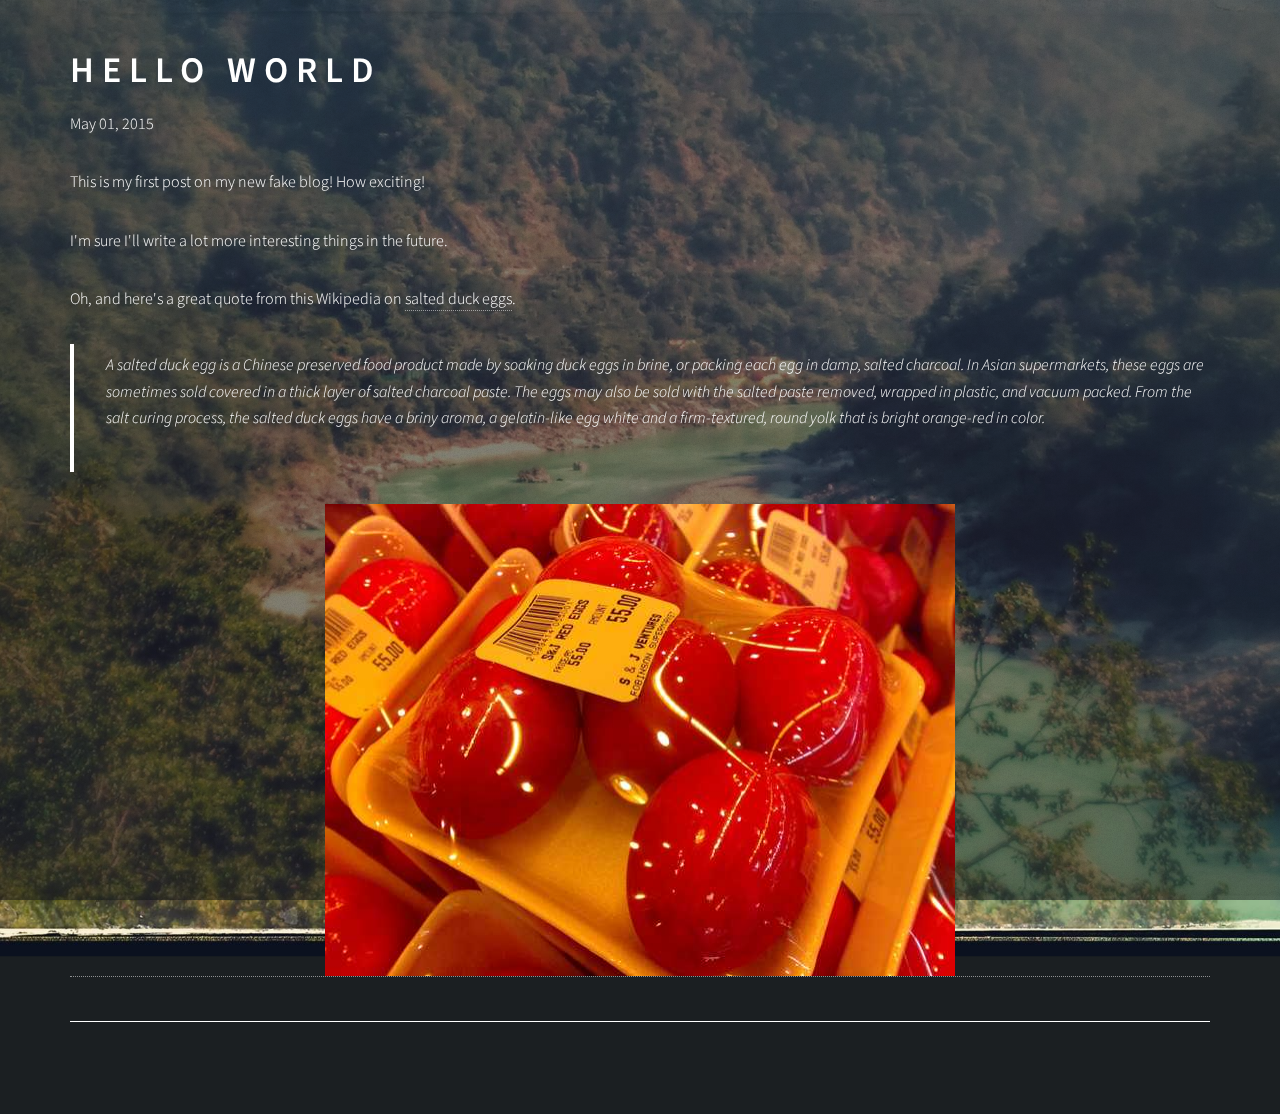
<file: hello-world/index.html>
<!DOCTYPE html><html><head><meta charset="utf-8"/><meta http-equiv="x-ua-compatible" content="ie=edge"/><meta name="viewport" content="width=device-width, initial-scale=1, shrink-to-fit=no"/><link rel="preload" href="/component---src-layouts-index-js-0fe88b0e91dc4ac66aab.js" as="script"/><link rel="preload" href="/component---src-templates-blog-post-js-b6d7c593af478a65a1df.js" as="script"/><link rel="preload" href="/path---hello-world-b6d59a71924140896842.js" as="script"/><link rel="preload" href="/app-6ff6ba1599c1b8c7b195.js" as="script"/><link rel="preload" href="/commons-9a917f1ea6d8bd212f4b.js" as="script"/><title data-react-helmet="true">Hello World | Rishacha&#x27;s Portfolio Landing Page</title><meta data-react-helmet="true" name="description" content="A Gatsby.js Starter based on Dimension by HTML5 UP"/><style id="gatsby-inlined-css">@import url(https://fonts.googleapis.com/css?family=Source+Sans+Pro:300italic,600italic,300,600);/*!
 *  Font Awesome 4.6.3 by @davegandy - http://fontawesome.io - @fontawesome
 *  License - http://fontawesome.io/license (Font: SIL OFL 1.1, CSS: MIT License)
 */@font-face{font-family:FontAwesome;src:url(/static/fontawesome-webfont.25a32416.eot);src:url(/static/fontawesome-webfont.25a32416.eot?#iefix&v=4.6.3) format("embedded-opentype"),url(/static/fontawesome-webfont.e6cf7c6e.woff2) format("woff2"),url(/static/fontawesome-webfont.c8ddf1e5.woff) format("woff"),url(/static/fontawesome-webfont.1dc35d25.ttf) format("truetype"),url(/static/fontawesome-webfont.d7c63908.svg#fontawesomeregular) format("svg");font-weight:400;font-style:normal}.fa{display:inline-block;font:normal normal normal 14px/1 FontAwesome;font-size:inherit;text-rendering:auto;-webkit-font-smoothing:antialiased;-moz-osx-font-smoothing:grayscale}.fa-lg{font-size:1.33333333em;line-height:.75em;vertical-align:-15%}.fa-2x{font-size:2em}.fa-3x{font-size:3em}.fa-4x{font-size:4em}.fa-5x{font-size:5em}.fa-fw{width:1.28571429em;text-align:center}.fa-ul{padding-left:0;margin-left:2.14285714em;list-style-type:none}.fa-ul>li{position:relative}.fa-li{position:absolute;left:-2.14285714em;width:2.14285714em;top:.14285714em;text-align:center}.fa-li.fa-lg{left:-1.85714286em}.fa-border{padding:.2em .25em .15em;border:.08em solid #eee;border-radius:.1em}.fa-pull-left{float:left}.fa-pull-right{float:right}.fa.fa-pull-left{margin-right:.3em}.fa.fa-pull-right{margin-left:.3em}.pull-right{float:right}.pull-left{float:left}.fa.pull-left{margin-right:.3em}.fa.pull-right{margin-left:.3em}.fa-spin{-webkit-animation:fa-spin 2s infinite linear;animation:fa-spin 2s infinite linear}.fa-pulse{-webkit-animation:fa-spin 1s infinite steps(8);animation:fa-spin 1s infinite steps(8)}@-webkit-keyframes fa-spin{0%{-webkit-transform:rotate(0deg);transform:rotate(0deg)}to{-webkit-transform:rotate(359deg);transform:rotate(359deg)}}@keyframes fa-spin{0%{-webkit-transform:rotate(0deg);transform:rotate(0deg)}to{-webkit-transform:rotate(359deg);transform:rotate(359deg)}}.fa-rotate-90{-ms-filter:"progid:DXImageTransform.Microsoft.BasicImage(rotation=1)";-webkit-transform:rotate(90deg);-ms-transform:rotate(90deg);transform:rotate(90deg)}.fa-rotate-180{-ms-filter:"progid:DXImageTransform.Microsoft.BasicImage(rotation=2)";-webkit-transform:rotate(180deg);-ms-transform:rotate(180deg);transform:rotate(180deg)}.fa-rotate-270{-ms-filter:"progid:DXImageTransform.Microsoft.BasicImage(rotation=3)";-webkit-transform:rotate(270deg);-ms-transform:rotate(270deg);transform:rotate(270deg)}.fa-flip-horizontal{-ms-filter:"progid:DXImageTransform.Microsoft.BasicImage(rotation=0, mirror=1)";-webkit-transform:scaleX(-1);-ms-transform:scaleX(-1);transform:scaleX(-1)}.fa-flip-vertical{-ms-filter:"progid:DXImageTransform.Microsoft.BasicImage(rotation=2, mirror=1)";-webkit-transform:scaleY(-1);-ms-transform:scaleY(-1);transform:scaleY(-1)}:root .fa-flip-horizontal,:root .fa-flip-vertical,:root .fa-rotate-90,:root .fa-rotate-180,:root .fa-rotate-270{filter:none}.fa-stack{position:relative;display:inline-block;width:2em;height:2em;line-height:2em;vertical-align:middle}.fa-stack-1x,.fa-stack-2x{position:absolute;left:0;width:100%;text-align:center}.fa-stack-1x{line-height:inherit}.fa-stack-2x{font-size:2em}.fa-inverse{color:#fff}.fa-glass:before{content:"\F000"}.fa-music:before{content:"\F001"}.fa-search:before{content:"\F002"}.fa-envelope-o:before{content:"\F003"}.fa-heart:before{content:"\F004"}.fa-star:before{content:"\F005"}.fa-star-o:before{content:"\F006"}.fa-user:before{content:"\F007"}.fa-film:before{content:"\F008"}.fa-th-large:before{content:"\F009"}.fa-th:before{content:"\F00A"}.fa-th-list:before{content:"\F00B"}.fa-check:before{content:"\F00C"}.fa-close:before,.fa-remove:before,.fa-times:before{content:"\F00D"}.fa-search-plus:before{content:"\F00E"}.fa-search-minus:before{content:"\F010"}.fa-power-off:before{content:"\F011"}.fa-signal:before{content:"\F012"}.fa-cog:before,.fa-gear:before{content:"\F013"}.fa-trash-o:before{content:"\F014"}.fa-home:before{content:"\F015"}.fa-file-o:before{content:"\F016"}.fa-clock-o:before{content:"\F017"}.fa-road:before{content:"\F018"}.fa-download:before{content:"\F019"}.fa-arrow-circle-o-down:before{content:"\F01A"}.fa-arrow-circle-o-up:before{content:"\F01B"}.fa-inbox:before{content:"\F01C"}.fa-play-circle-o:before{content:"\F01D"}.fa-repeat:before,.fa-rotate-right:before{content:"\F01E"}.fa-refresh:before{content:"\F021"}.fa-list-alt:before{content:"\F022"}.fa-lock:before{content:"\F023"}.fa-flag:before{content:"\F024"}.fa-headphones:before{content:"\F025"}.fa-volume-off:before{content:"\F026"}.fa-volume-down:before{content:"\F027"}.fa-volume-up:before{content:"\F028"}.fa-qrcode:before{content:"\F029"}.fa-barcode:before{content:"\F02A"}.fa-tag:before{content:"\F02B"}.fa-tags:before{content:"\F02C"}.fa-book:before{content:"\F02D"}.fa-bookmark:before{content:"\F02E"}.fa-print:before{content:"\F02F"}.fa-camera:before{content:"\F030"}.fa-font:before{content:"\F031"}.fa-bold:before{content:"\F032"}.fa-italic:before{content:"\F033"}.fa-text-height:before{content:"\F034"}.fa-text-width:before{content:"\F035"}.fa-align-left:before{content:"\F036"}.fa-align-center:before{content:"\F037"}.fa-align-right:before{content:"\F038"}.fa-align-justify:before{content:"\F039"}.fa-list:before{content:"\F03A"}.fa-dedent:before,.fa-outdent:before{content:"\F03B"}.fa-indent:before{content:"\F03C"}.fa-video-camera:before{content:"\F03D"}.fa-image:before,.fa-photo:before,.fa-picture-o:before{content:"\F03E"}.fa-pencil:before{content:"\F040"}.fa-map-marker:before{content:"\F041"}.fa-adjust:before{content:"\F042"}.fa-tint:before{content:"\F043"}.fa-edit:before,.fa-pencil-square-o:before{content:"\F044"}.fa-share-square-o:before{content:"\F045"}.fa-check-square-o:before{content:"\F046"}.fa-arrows:before{content:"\F047"}.fa-step-backward:before{content:"\F048"}.fa-fast-backward:before{content:"\F049"}.fa-backward:before{content:"\F04A"}.fa-play:before{content:"\F04B"}.fa-pause:before{content:"\F04C"}.fa-stop:before{content:"\F04D"}.fa-forward:before{content:"\F04E"}.fa-fast-forward:before{content:"\F050"}.fa-step-forward:before{content:"\F051"}.fa-eject:before{content:"\F052"}.fa-chevron-left:before{content:"\F053"}.fa-chevron-right:before{content:"\F054"}.fa-plus-circle:before{content:"\F055"}.fa-minus-circle:before{content:"\F056"}.fa-times-circle:before{content:"\F057"}.fa-check-circle:before{content:"\F058"}.fa-question-circle:before{content:"\F059"}.fa-info-circle:before{content:"\F05A"}.fa-crosshairs:before{content:"\F05B"}.fa-times-circle-o:before{content:"\F05C"}.fa-check-circle-o:before{content:"\F05D"}.fa-ban:before{content:"\F05E"}.fa-arrow-left:before{content:"\F060"}.fa-arrow-right:before{content:"\F061"}.fa-arrow-up:before{content:"\F062"}.fa-arrow-down:before{content:"\F063"}.fa-mail-forward:before,.fa-share:before{content:"\F064"}.fa-expand:before{content:"\F065"}.fa-compress:before{content:"\F066"}.fa-plus:before{content:"\F067"}.fa-minus:before{content:"\F068"}.fa-asterisk:before{content:"\F069"}.fa-exclamation-circle:before{content:"\F06A"}.fa-gift:before{content:"\F06B"}.fa-leaf:before{content:"\F06C"}.fa-fire:before{content:"\F06D"}.fa-eye:before{content:"\F06E"}.fa-eye-slash:before{content:"\F070"}.fa-exclamation-triangle:before,.fa-warning:before{content:"\F071"}.fa-plane:before{content:"\F072"}.fa-calendar:before{content:"\F073"}.fa-random:before{content:"\F074"}.fa-comment:before{content:"\F075"}.fa-magnet:before{content:"\F076"}.fa-chevron-up:before{content:"\F077"}.fa-chevron-down:before{content:"\F078"}.fa-retweet:before{content:"\F079"}.fa-shopping-cart:before{content:"\F07A"}.fa-folder:before{content:"\F07B"}.fa-folder-open:before{content:"\F07C"}.fa-arrows-v:before{content:"\F07D"}.fa-arrows-h:before{content:"\F07E"}.fa-bar-chart-o:before,.fa-bar-chart:before{content:"\F080"}.fa-twitter-square:before{content:"\F081"}.fa-facebook-square:before{content:"\F082"}.fa-camera-retro:before{content:"\F083"}.fa-key:before{content:"\F084"}.fa-cogs:before,.fa-gears:before{content:"\F085"}.fa-comments:before{content:"\F086"}.fa-thumbs-o-up:before{content:"\F087"}.fa-thumbs-o-down:before{content:"\F088"}.fa-star-half:before{content:"\F089"}.fa-heart-o:before{content:"\F08A"}.fa-sign-out:before{content:"\F08B"}.fa-linkedin-square:before{content:"\F08C"}.fa-thumb-tack:before{content:"\F08D"}.fa-external-link:before{content:"\F08E"}.fa-sign-in:before{content:"\F090"}.fa-trophy:before{content:"\F091"}.fa-github-square:before{content:"\F092"}.fa-upload:before{content:"\F093"}.fa-lemon-o:before{content:"\F094"}.fa-phone:before{content:"\F095"}.fa-square-o:before{content:"\F096"}.fa-bookmark-o:before{content:"\F097"}.fa-phone-square:before{content:"\F098"}.fa-twitter:before{content:"\F099"}.fa-facebook-f:before,.fa-facebook:before{content:"\F09A"}.fa-github:before{content:"\F09B"}.fa-unlock:before{content:"\F09C"}.fa-credit-card:before{content:"\F09D"}.fa-feed:before,.fa-rss:before{content:"\F09E"}.fa-hdd-o:before{content:"\F0A0"}.fa-bullhorn:before{content:"\F0A1"}.fa-bell:before{content:"\F0F3"}.fa-certificate:before{content:"\F0A3"}.fa-hand-o-right:before{content:"\F0A4"}.fa-hand-o-left:before{content:"\F0A5"}.fa-hand-o-up:before{content:"\F0A6"}.fa-hand-o-down:before{content:"\F0A7"}.fa-arrow-circle-left:before{content:"\F0A8"}.fa-arrow-circle-right:before{content:"\F0A9"}.fa-arrow-circle-up:before{content:"\F0AA"}.fa-arrow-circle-down:before{content:"\F0AB"}.fa-globe:before{content:"\F0AC"}.fa-wrench:before{content:"\F0AD"}.fa-tasks:before{content:"\F0AE"}.fa-filter:before{content:"\F0B0"}.fa-briefcase:before{content:"\F0B1"}.fa-arrows-alt:before{content:"\F0B2"}.fa-group:before,.fa-users:before{content:"\F0C0"}.fa-chain:before,.fa-link:before{content:"\F0C1"}.fa-cloud:before{content:"\F0C2"}.fa-flask:before{content:"\F0C3"}.fa-cut:before,.fa-scissors:before{content:"\F0C4"}.fa-copy:before,.fa-files-o:before{content:"\F0C5"}.fa-paperclip:before{content:"\F0C6"}.fa-floppy-o:before,.fa-save:before{content:"\F0C7"}.fa-square:before{content:"\F0C8"}.fa-bars:before,.fa-navicon:before,.fa-reorder:before{content:"\F0C9"}.fa-list-ul:before{content:"\F0CA"}.fa-list-ol:before{content:"\F0CB"}.fa-strikethrough:before{content:"\F0CC"}.fa-underline:before{content:"\F0CD"}.fa-table:before{content:"\F0CE"}.fa-magic:before{content:"\F0D0"}.fa-truck:before{content:"\F0D1"}.fa-pinterest:before{content:"\F0D2"}.fa-pinterest-square:before{content:"\F0D3"}.fa-google-plus-square:before{content:"\F0D4"}.fa-google-plus:before{content:"\F0D5"}.fa-money:before{content:"\F0D6"}.fa-caret-down:before{content:"\F0D7"}.fa-caret-up:before{content:"\F0D8"}.fa-caret-left:before{content:"\F0D9"}.fa-caret-right:before{content:"\F0DA"}.fa-columns:before{content:"\F0DB"}.fa-sort:before,.fa-unsorted:before{content:"\F0DC"}.fa-sort-desc:before,.fa-sort-down:before{content:"\F0DD"}.fa-sort-asc:before,.fa-sort-up:before{content:"\F0DE"}.fa-envelope:before{content:"\F0E0"}.fa-linkedin:before{content:"\F0E1"}.fa-rotate-left:before,.fa-undo:before{content:"\F0E2"}.fa-gavel:before,.fa-legal:before{content:"\F0E3"}.fa-dashboard:before,.fa-tachometer:before{content:"\F0E4"}.fa-comment-o:before{content:"\F0E5"}.fa-comments-o:before{content:"\F0E6"}.fa-bolt:before,.fa-flash:before{content:"\F0E7"}.fa-sitemap:before{content:"\F0E8"}.fa-umbrella:before{content:"\F0E9"}.fa-clipboard:before,.fa-paste:before{content:"\F0EA"}.fa-lightbulb-o:before{content:"\F0EB"}.fa-exchange:before{content:"\F0EC"}.fa-cloud-download:before{content:"\F0ED"}.fa-cloud-upload:before{content:"\F0EE"}.fa-user-md:before{content:"\F0F0"}.fa-stethoscope:before{content:"\F0F1"}.fa-suitcase:before{content:"\F0F2"}.fa-bell-o:before{content:"\F0A2"}.fa-coffee:before{content:"\F0F4"}.fa-cutlery:before{content:"\F0F5"}.fa-file-text-o:before{content:"\F0F6"}.fa-building-o:before{content:"\F0F7"}.fa-hospital-o:before{content:"\F0F8"}.fa-ambulance:before{content:"\F0F9"}.fa-medkit:before{content:"\F0FA"}.fa-fighter-jet:before{content:"\F0FB"}.fa-beer:before{content:"\F0FC"}.fa-h-square:before{content:"\F0FD"}.fa-plus-square:before{content:"\F0FE"}.fa-angle-double-left:before{content:"\F100"}.fa-angle-double-right:before{content:"\F101"}.fa-angle-double-up:before{content:"\F102"}.fa-angle-double-down:before{content:"\F103"}.fa-angle-left:before{content:"\F104"}.fa-angle-right:before{content:"\F105"}.fa-angle-up:before{content:"\F106"}.fa-angle-down:before{content:"\F107"}.fa-desktop:before{content:"\F108"}.fa-laptop:before{content:"\F109"}.fa-tablet:before{content:"\F10A"}.fa-mobile-phone:before,.fa-mobile:before{content:"\F10B"}.fa-circle-o:before{content:"\F10C"}.fa-quote-left:before{content:"\F10D"}.fa-quote-right:before{content:"\F10E"}.fa-spinner:before{content:"\F110"}.fa-circle:before{content:"\F111"}.fa-mail-reply:before,.fa-reply:before{content:"\F112"}.fa-github-alt:before{content:"\F113"}.fa-folder-o:before{content:"\F114"}.fa-folder-open-o:before{content:"\F115"}.fa-smile-o:before{content:"\F118"}.fa-frown-o:before{content:"\F119"}.fa-meh-o:before{content:"\F11A"}.fa-gamepad:before{content:"\F11B"}.fa-keyboard-o:before{content:"\F11C"}.fa-flag-o:before{content:"\F11D"}.fa-flag-checkered:before{content:"\F11E"}.fa-terminal:before{content:"\F120"}.fa-code:before{content:"\F121"}.fa-mail-reply-all:before,.fa-reply-all:before{content:"\F122"}.fa-star-half-empty:before,.fa-star-half-full:before,.fa-star-half-o:before{content:"\F123"}.fa-location-arrow:before{content:"\F124"}.fa-crop:before{content:"\F125"}.fa-code-fork:before{content:"\F126"}.fa-chain-broken:before,.fa-unlink:before{content:"\F127"}.fa-question:before{content:"\F128"}.fa-info:before{content:"\F129"}.fa-exclamation:before{content:"\F12A"}.fa-superscript:before{content:"\F12B"}.fa-subscript:before{content:"\F12C"}.fa-eraser:before{content:"\F12D"}.fa-puzzle-piece:before{content:"\F12E"}.fa-microphone:before{content:"\F130"}.fa-microphone-slash:before{content:"\F131"}.fa-shield:before{content:"\F132"}.fa-calendar-o:before{content:"\F133"}.fa-fire-extinguisher:before{content:"\F134"}.fa-rocket:before{content:"\F135"}.fa-maxcdn:before{content:"\F136"}.fa-chevron-circle-left:before{content:"\F137"}.fa-chevron-circle-right:before{content:"\F138"}.fa-chevron-circle-up:before{content:"\F139"}.fa-chevron-circle-down:before{content:"\F13A"}.fa-html5:before{content:"\F13B"}.fa-css3:before{content:"\F13C"}.fa-anchor:before{content:"\F13D"}.fa-unlock-alt:before{content:"\F13E"}.fa-bullseye:before{content:"\F140"}.fa-ellipsis-h:before{content:"\F141"}.fa-ellipsis-v:before{content:"\F142"}.fa-rss-square:before{content:"\F143"}.fa-play-circle:before{content:"\F144"}.fa-ticket:before{content:"\F145"}.fa-minus-square:before{content:"\F146"}.fa-minus-square-o:before{content:"\F147"}.fa-level-up:before{content:"\F148"}.fa-level-down:before{content:"\F149"}.fa-check-square:before{content:"\F14A"}.fa-pencil-square:before{content:"\F14B"}.fa-external-link-square:before{content:"\F14C"}.fa-share-square:before{content:"\F14D"}.fa-compass:before{content:"\F14E"}.fa-caret-square-o-down:before,.fa-toggle-down:before{content:"\F150"}.fa-caret-square-o-up:before,.fa-toggle-up:before{content:"\F151"}.fa-caret-square-o-right:before,.fa-toggle-right:before{content:"\F152"}.fa-eur:before,.fa-euro:before{content:"\F153"}.fa-gbp:before{content:"\F154"}.fa-dollar:before,.fa-usd:before{content:"\F155"}.fa-inr:before,.fa-rupee:before{content:"\F156"}.fa-cny:before,.fa-jpy:before,.fa-rmb:before,.fa-yen:before{content:"\F157"}.fa-rouble:before,.fa-rub:before,.fa-ruble:before{content:"\F158"}.fa-krw:before,.fa-won:before{content:"\F159"}.fa-bitcoin:before,.fa-btc:before{content:"\F15A"}.fa-file:before{content:"\F15B"}.fa-file-text:before{content:"\F15C"}.fa-sort-alpha-asc:before{content:"\F15D"}.fa-sort-alpha-desc:before{content:"\F15E"}.fa-sort-amount-asc:before{content:"\F160"}.fa-sort-amount-desc:before{content:"\F161"}.fa-sort-numeric-asc:before{content:"\F162"}.fa-sort-numeric-desc:before{content:"\F163"}.fa-thumbs-up:before{content:"\F164"}.fa-thumbs-down:before{content:"\F165"}.fa-youtube-square:before{content:"\F166"}.fa-youtube:before{content:"\F167"}.fa-xing:before{content:"\F168"}.fa-xing-square:before{content:"\F169"}.fa-youtube-play:before{content:"\F16A"}.fa-dropbox:before{content:"\F16B"}.fa-stack-overflow:before{content:"\F16C"}.fa-instagram:before{content:"\F16D"}.fa-flickr:before{content:"\F16E"}.fa-adn:before{content:"\F170"}.fa-bitbucket:before{content:"\F171"}.fa-bitbucket-square:before{content:"\F172"}.fa-tumblr:before{content:"\F173"}.fa-tumblr-square:before{content:"\F174"}.fa-long-arrow-down:before{content:"\F175"}.fa-long-arrow-up:before{content:"\F176"}.fa-long-arrow-left:before{content:"\F177"}.fa-long-arrow-right:before{content:"\F178"}.fa-apple:before{content:"\F179"}.fa-windows:before{content:"\F17A"}.fa-android:before{content:"\F17B"}.fa-linux:before{content:"\F17C"}.fa-dribbble:before{content:"\F17D"}.fa-skype:before{content:"\F17E"}.fa-foursquare:before{content:"\F180"}.fa-trello:before{content:"\F181"}.fa-female:before{content:"\F182"}.fa-male:before{content:"\F183"}.fa-gittip:before,.fa-gratipay:before{content:"\F184"}.fa-sun-o:before{content:"\F185"}.fa-moon-o:before{content:"\F186"}.fa-archive:before{content:"\F187"}.fa-bug:before{content:"\F188"}.fa-vk:before{content:"\F189"}.fa-weibo:before{content:"\F18A"}.fa-renren:before{content:"\F18B"}.fa-pagelines:before{content:"\F18C"}.fa-stack-exchange:before{content:"\F18D"}.fa-arrow-circle-o-right:before{content:"\F18E"}.fa-arrow-circle-o-left:before{content:"\F190"}.fa-caret-square-o-left:before,.fa-toggle-left:before{content:"\F191"}.fa-dot-circle-o:before{content:"\F192"}.fa-wheelchair:before{content:"\F193"}.fa-vimeo-square:before{content:"\F194"}.fa-try:before,.fa-turkish-lira:before{content:"\F195"}.fa-plus-square-o:before{content:"\F196"}.fa-space-shuttle:before{content:"\F197"}.fa-slack:before{content:"\F198"}.fa-envelope-square:before{content:"\F199"}.fa-wordpress:before{content:"\F19A"}.fa-openid:before{content:"\F19B"}.fa-bank:before,.fa-institution:before,.fa-university:before{content:"\F19C"}.fa-graduation-cap:before,.fa-mortar-board:before{content:"\F19D"}.fa-yahoo:before{content:"\F19E"}.fa-google:before{content:"\F1A0"}.fa-reddit:before{content:"\F1A1"}.fa-reddit-square:before{content:"\F1A2"}.fa-stumbleupon-circle:before{content:"\F1A3"}.fa-stumbleupon:before{content:"\F1A4"}.fa-delicious:before{content:"\F1A5"}.fa-digg:before{content:"\F1A6"}.fa-pied-piper-pp:before{content:"\F1A7"}.fa-pied-piper-alt:before{content:"\F1A8"}.fa-drupal:before{content:"\F1A9"}.fa-joomla:before{content:"\F1AA"}.fa-language:before{content:"\F1AB"}.fa-fax:before{content:"\F1AC"}.fa-building:before{content:"\F1AD"}.fa-child:before{content:"\F1AE"}.fa-paw:before{content:"\F1B0"}.fa-spoon:before{content:"\F1B1"}.fa-cube:before{content:"\F1B2"}.fa-cubes:before{content:"\F1B3"}.fa-behance:before{content:"\F1B4"}.fa-behance-square:before{content:"\F1B5"}.fa-steam:before{content:"\F1B6"}.fa-steam-square:before{content:"\F1B7"}.fa-recycle:before{content:"\F1B8"}.fa-automobile:before,.fa-car:before{content:"\F1B9"}.fa-cab:before,.fa-taxi:before{content:"\F1BA"}.fa-tree:before{content:"\F1BB"}.fa-spotify:before{content:"\F1BC"}.fa-deviantart:before{content:"\F1BD"}.fa-soundcloud:before{content:"\F1BE"}.fa-database:before{content:"\F1C0"}.fa-file-pdf-o:before{content:"\F1C1"}.fa-file-word-o:before{content:"\F1C2"}.fa-file-excel-o:before{content:"\F1C3"}.fa-file-powerpoint-o:before{content:"\F1C4"}.fa-file-image-o:before,.fa-file-photo-o:before,.fa-file-picture-o:before{content:"\F1C5"}.fa-file-archive-o:before,.fa-file-zip-o:before{content:"\F1C6"}.fa-file-audio-o:before,.fa-file-sound-o:before{content:"\F1C7"}.fa-file-movie-o:before,.fa-file-video-o:before{content:"\F1C8"}.fa-file-code-o:before{content:"\F1C9"}.fa-vine:before{content:"\F1CA"}.fa-codepen:before{content:"\F1CB"}.fa-jsfiddle:before{content:"\F1CC"}.fa-life-bouy:before,.fa-life-buoy:before,.fa-life-ring:before,.fa-life-saver:before,.fa-support:before{content:"\F1CD"}.fa-circle-o-notch:before{content:"\F1CE"}.fa-ra:before,.fa-rebel:before,.fa-resistance:before{content:"\F1D0"}.fa-empire:before,.fa-ge:before{content:"\F1D1"}.fa-git-square:before{content:"\F1D2"}.fa-git:before{content:"\F1D3"}.fa-hacker-news:before,.fa-y-combinator-square:before,.fa-yc-square:before{content:"\F1D4"}.fa-tencent-weibo:before{content:"\F1D5"}.fa-qq:before{content:"\F1D6"}.fa-wechat:before,.fa-weixin:before{content:"\F1D7"}.fa-paper-plane:before,.fa-send:before{content:"\F1D8"}.fa-paper-plane-o:before,.fa-send-o:before{content:"\F1D9"}.fa-history:before{content:"\F1DA"}.fa-circle-thin:before{content:"\F1DB"}.fa-header:before{content:"\F1DC"}.fa-paragraph:before{content:"\F1DD"}.fa-sliders:before{content:"\F1DE"}.fa-share-alt:before{content:"\F1E0"}.fa-share-alt-square:before{content:"\F1E1"}.fa-bomb:before{content:"\F1E2"}.fa-futbol-o:before,.fa-soccer-ball-o:before{content:"\F1E3"}.fa-tty:before{content:"\F1E4"}.fa-binoculars:before{content:"\F1E5"}.fa-plug:before{content:"\F1E6"}.fa-slideshare:before{content:"\F1E7"}.fa-twitch:before{content:"\F1E8"}.fa-yelp:before{content:"\F1E9"}.fa-newspaper-o:before{content:"\F1EA"}.fa-wifi:before{content:"\F1EB"}.fa-calculator:before{content:"\F1EC"}.fa-paypal:before{content:"\F1ED"}.fa-google-wallet:before{content:"\F1EE"}.fa-cc-visa:before{content:"\F1F0"}.fa-cc-mastercard:before{content:"\F1F1"}.fa-cc-discover:before{content:"\F1F2"}.fa-cc-amex:before{content:"\F1F3"}.fa-cc-paypal:before{content:"\F1F4"}.fa-cc-stripe:before{content:"\F1F5"}.fa-bell-slash:before{content:"\F1F6"}.fa-bell-slash-o:before{content:"\F1F7"}.fa-trash:before{content:"\F1F8"}.fa-copyright:before{content:"\F1F9"}.fa-at:before{content:"\F1FA"}.fa-eyedropper:before{content:"\F1FB"}.fa-paint-brush:before{content:"\F1FC"}.fa-birthday-cake:before{content:"\F1FD"}.fa-area-chart:before{content:"\F1FE"}.fa-pie-chart:before{content:"\F200"}.fa-line-chart:before{content:"\F201"}.fa-lastfm:before{content:"\F202"}.fa-lastfm-square:before{content:"\F203"}.fa-toggle-off:before{content:"\F204"}.fa-toggle-on:before{content:"\F205"}.fa-bicycle:before{content:"\F206"}.fa-bus:before{content:"\F207"}.fa-ioxhost:before{content:"\F208"}.fa-angellist:before{content:"\F209"}.fa-cc:before{content:"\F20A"}.fa-ils:before,.fa-shekel:before,.fa-sheqel:before{content:"\F20B"}.fa-meanpath:before{content:"\F20C"}.fa-buysellads:before{content:"\F20D"}.fa-connectdevelop:before{content:"\F20E"}.fa-dashcube:before{content:"\F210"}.fa-forumbee:before{content:"\F211"}.fa-leanpub:before{content:"\F212"}.fa-sellsy:before{content:"\F213"}.fa-shirtsinbulk:before{content:"\F214"}.fa-simplybuilt:before{content:"\F215"}.fa-skyatlas:before{content:"\F216"}.fa-cart-plus:before{content:"\F217"}.fa-cart-arrow-down:before{content:"\F218"}.fa-diamond:before{content:"\F219"}.fa-ship:before{content:"\F21A"}.fa-user-secret:before{content:"\F21B"}.fa-motorcycle:before{content:"\F21C"}.fa-street-view:before{content:"\F21D"}.fa-heartbeat:before{content:"\F21E"}.fa-venus:before{content:"\F221"}.fa-mars:before{content:"\F222"}.fa-mercury:before{content:"\F223"}.fa-intersex:before,.fa-transgender:before{content:"\F224"}.fa-transgender-alt:before{content:"\F225"}.fa-venus-double:before{content:"\F226"}.fa-mars-double:before{content:"\F227"}.fa-venus-mars:before{content:"\F228"}.fa-mars-stroke:before{content:"\F229"}.fa-mars-stroke-v:before{content:"\F22A"}.fa-mars-stroke-h:before{content:"\F22B"}.fa-neuter:before{content:"\F22C"}.fa-genderless:before{content:"\F22D"}.fa-facebook-official:before{content:"\F230"}.fa-pinterest-p:before{content:"\F231"}.fa-whatsapp:before{content:"\F232"}.fa-server:before{content:"\F233"}.fa-user-plus:before{content:"\F234"}.fa-user-times:before{content:"\F235"}.fa-bed:before,.fa-hotel:before{content:"\F236"}.fa-viacoin:before{content:"\F237"}.fa-train:before{content:"\F238"}.fa-subway:before{content:"\F239"}.fa-medium:before{content:"\F23A"}.fa-y-combinator:before,.fa-yc:before{content:"\F23B"}.fa-optin-monster:before{content:"\F23C"}.fa-opencart:before{content:"\F23D"}.fa-expeditedssl:before{content:"\F23E"}.fa-battery-4:before,.fa-battery-full:before{content:"\F240"}.fa-battery-3:before,.fa-battery-three-quarters:before{content:"\F241"}.fa-battery-2:before,.fa-battery-half:before{content:"\F242"}.fa-battery-1:before,.fa-battery-quarter:before{content:"\F243"}.fa-battery-0:before,.fa-battery-empty:before{content:"\F244"}.fa-mouse-pointer:before{content:"\F245"}.fa-i-cursor:before{content:"\F246"}.fa-object-group:before{content:"\F247"}.fa-object-ungroup:before{content:"\F248"}.fa-sticky-note:before{content:"\F249"}.fa-sticky-note-o:before{content:"\F24A"}.fa-cc-jcb:before{content:"\F24B"}.fa-cc-diners-club:before{content:"\F24C"}.fa-clone:before{content:"\F24D"}.fa-balance-scale:before{content:"\F24E"}.fa-hourglass-o:before{content:"\F250"}.fa-hourglass-1:before,.fa-hourglass-start:before{content:"\F251"}.fa-hourglass-2:before,.fa-hourglass-half:before{content:"\F252"}.fa-hourglass-3:before,.fa-hourglass-end:before{content:"\F253"}.fa-hourglass:before{content:"\F254"}.fa-hand-grab-o:before,.fa-hand-rock-o:before{content:"\F255"}.fa-hand-paper-o:before,.fa-hand-stop-o:before{content:"\F256"}.fa-hand-scissors-o:before{content:"\F257"}.fa-hand-lizard-o:before{content:"\F258"}.fa-hand-spock-o:before{content:"\F259"}.fa-hand-pointer-o:before{content:"\F25A"}.fa-hand-peace-o:before{content:"\F25B"}.fa-trademark:before{content:"\F25C"}.fa-registered:before{content:"\F25D"}.fa-creative-commons:before{content:"\F25E"}.fa-gg:before{content:"\F260"}.fa-gg-circle:before{content:"\F261"}.fa-tripadvisor:before{content:"\F262"}.fa-odnoklassniki:before{content:"\F263"}.fa-odnoklassniki-square:before{content:"\F264"}.fa-get-pocket:before{content:"\F265"}.fa-wikipedia-w:before{content:"\F266"}.fa-safari:before{content:"\F267"}.fa-chrome:before{content:"\F268"}.fa-firefox:before{content:"\F269"}.fa-opera:before{content:"\F26A"}.fa-internet-explorer:before{content:"\F26B"}.fa-television:before,.fa-tv:before{content:"\F26C"}.fa-contao:before{content:"\F26D"}.fa-500px:before{content:"\F26E"}.fa-amazon:before{content:"\F270"}.fa-calendar-plus-o:before{content:"\F271"}.fa-calendar-minus-o:before{content:"\F272"}.fa-calendar-times-o:before{content:"\F273"}.fa-calendar-check-o:before{content:"\F274"}.fa-industry:before{content:"\F275"}.fa-map-pin:before{content:"\F276"}.fa-map-signs:before{content:"\F277"}.fa-map-o:before{content:"\F278"}.fa-map:before{content:"\F279"}.fa-commenting:before{content:"\F27A"}.fa-commenting-o:before{content:"\F27B"}.fa-houzz:before{content:"\F27C"}.fa-vimeo:before{content:"\F27D"}.fa-black-tie:before{content:"\F27E"}.fa-fonticons:before{content:"\F280"}.fa-reddit-alien:before{content:"\F281"}.fa-edge:before{content:"\F282"}.fa-credit-card-alt:before{content:"\F283"}.fa-codiepie:before{content:"\F284"}.fa-modx:before{content:"\F285"}.fa-fort-awesome:before{content:"\F286"}.fa-usb:before{content:"\F287"}.fa-product-hunt:before{content:"\F288"}.fa-mixcloud:before{content:"\F289"}.fa-scribd:before{content:"\F28A"}.fa-pause-circle:before{content:"\F28B"}.fa-pause-circle-o:before{content:"\F28C"}.fa-stop-circle:before{content:"\F28D"}.fa-stop-circle-o:before{content:"\F28E"}.fa-shopping-bag:before{content:"\F290"}.fa-shopping-basket:before{content:"\F291"}.fa-hashtag:before{content:"\F292"}.fa-bluetooth:before{content:"\F293"}.fa-bluetooth-b:before{content:"\F294"}.fa-percent:before{content:"\F295"}.fa-gitlab:before{content:"\F296"}.fa-wpbeginner:before{content:"\F297"}.fa-wpforms:before{content:"\F298"}.fa-envira:before{content:"\F299"}.fa-universal-access:before{content:"\F29A"}.fa-wheelchair-alt:before{content:"\F29B"}.fa-question-circle-o:before{content:"\F29C"}.fa-blind:before{content:"\F29D"}.fa-audio-description:before{content:"\F29E"}.fa-volume-control-phone:before{content:"\F2A0"}.fa-braille:before{content:"\F2A1"}.fa-assistive-listening-systems:before{content:"\F2A2"}.fa-american-sign-language-interpreting:before,.fa-asl-interpreting:before{content:"\F2A3"}.fa-deaf:before,.fa-deafness:before,.fa-hard-of-hearing:before{content:"\F2A4"}.fa-glide:before{content:"\F2A5"}.fa-glide-g:before{content:"\F2A6"}.fa-sign-language:before,.fa-signing:before{content:"\F2A7"}.fa-low-vision:before{content:"\F2A8"}.fa-viadeo:before{content:"\F2A9"}.fa-viadeo-square:before{content:"\F2AA"}.fa-snapchat:before{content:"\F2AB"}.fa-snapchat-ghost:before{content:"\F2AC"}.fa-snapchat-square:before{content:"\F2AD"}.fa-pied-piper:before{content:"\F2AE"}.fa-first-order:before{content:"\F2B0"}.fa-yoast:before{content:"\F2B1"}.fa-themeisle:before{content:"\F2B2"}.fa-google-plus-circle:before,.fa-google-plus-official:before{content:"\F2B3"}.fa-fa:before,.fa-font-awesome:before{content:"\F2B4"}.sr-only{position:absolute;width:1px;height:1px;padding:0;margin:-1px;overflow:hidden;clip:rect(0,0,0,0);border:0}.sr-only-focusable:active,.sr-only-focusable:focus{position:static;width:auto;height:auto;margin:0;overflow:visible;clip:auto}a,abbr,acronym,address,applet,article,aside,audio,b,big,blockquote,body,canvas,caption,center,cite,code,dd,del,details,dfn,div,dl,dt,em,embed,fieldset,figcaption,figure,footer,form,h1,h2,h3,h4,h5,h6,header,hgroup,html,i,iframe,img,ins,kbd,label,legend,li,mark,menu,nav,object,ol,output,p,pre,q,ruby,s,samp,section,small,span,strike,strong,sub,summary,sup,table,tbody,td,tfoot,th,thead,time,tr,tt,u,ul,var,video{margin:0;padding:0;border:0;font-size:100%;font:inherit;vertical-align:baseline}article,aside,details,figcaption,figure,footer,header,hgroup,menu,nav,section{display:block}body{line-height:1}ol,ul{list-style:none}blockquote,q{quotes:none}blockquote:after,blockquote:before,q:after,q:before{content:"";content:none}table{border-collapse:collapse;border-spacing:0}body{-webkit-text-size-adjust:none}*,:after,:before{-moz-box-sizing:border-box;-webkit-box-sizing:border-box;box-sizing:border-box}@-ms-viewport{width:device-width}@media screen and (max-width:480px){body,html{min-width:320px}}body{background:#1b1f22}body .body.is-loading *,body .body.is-loading :after,body .body.is-loading :before,body.is-loading *,body.is-loading :after,body.is-loading :before,body.is-switching *,body.is-switching :after,body.is-switching :before{-moz-animation:none!important;-webkit-animation:none!important;-ms-animation:none!important;animation:none!important;-moz-transition:none!important;-webkit-transition:none!important;-ms-transition:none!important;transition:none!important;-moz-transition-delay:none!important;-webkit-transition-delay:none!important;-ms-transition-delay:none!important;transition-delay:none!important}html{font-size:16pt}@media screen and (max-width:1680px){html{font-size:12pt}}@media screen and (max-width:736px){html{font-size:11pt}}@media screen and (max-width:360px){html{font-size:10pt}}body,input,select,textarea{color:#fff;font-family:Source Sans Pro,sans-serif;font-weight:300;font-size:1rem;line-height:1.65}a{-moz-transition:color .2s ease-in-out,background-color .2s ease-in-out,border-bottom-color .2s ease-in-out;-webkit-transition:color .2s ease-in-out,background-color .2s ease-in-out,border-bottom-color .2s ease-in-out;-ms-transition:color .2s ease-in-out,background-color .2s ease-in-out,border-bottom-color .2s ease-in-out;transition:color .2s ease-in-out,background-color .2s ease-in-out,border-bottom-color .2s ease-in-out;border-bottom:1px dotted hsla(0,0%,100%,.5);text-decoration:none;color:inherit}a:hover{border-bottom-color:transparent}b,strong{color:#fff;font-weight:600}em,i{font-style:italic}p{margin:0 0 2rem}h1,h2,h3,h4,h5,h6{color:#fff;font-weight:600;line-height:1.5;margin:0 0 1rem;text-transform:uppercase;letter-spacing:.2rem}h1 a,h2 a,h3 a,h4 a,h5 a,h6 a{color:inherit;text-decoration:none}h1.major,h2.major,h3.major,h4.major,h5.major,h6.major{border-bottom:1px solid #fff;width:-moz-max-content;width:-webkit-max-content;width:-ms-max-content;width:max-content;padding-bottom:.5rem;margin:0 0 2rem}h1{font-size:2.25rem;line-height:1.3}h1,h2{letter-spacing:.5rem}h2{font-size:1.5rem;line-height:1.4}h3{font-size:1rem}h4{font-size:.8rem}h5{font-size:.7rem}h6{font-size:.6rem}@media screen and (max-width:736px){h1{font-size:1.75rem;line-height:1.4}h2{font-size:1.25em;line-height:1.5}}sub{top:.5rem}sub,sup{font-size:.8rem;position:relative}sup{top:-.5rem}blockquote{border-left:4px solid #fff;font-style:italic;margin:0 0 2rem;padding:.5rem 0 .5rem 2rem}code{background:hsla(0,0%,100%,.075);border-radius:4px;margin:0 .25rem;padding:.25rem .65rem}code,pre{font-family:Courier New,monospace;font-size:.9rem}pre{-webkit-overflow-scrolling:touch;margin:0 0 2rem}pre code{display:block;line-height:1.75;padding:1rem 1.5rem;overflow-x:auto}hr{border:0;border-bottom:1px solid #fff;margin:2.75rem 0}.align-left{text-align:left}.align-center{text-align:center}.align-right{text-align:right}form{margin:0 0 2.5rem}form .field{margin:0 0 1.5rem}form .field.half{width:50%;float:left;padding:0 0 0 .75rem}form .field.half.first{padding:0 .75rem 0 0}form>.actions{margin:1.875rem 0 0!important}@media screen and (max-width:736px){form .field{margin:0 0 1.125rem}form .field.half{padding:0 0 0 .5625rem}form .field.half.first{padding:0 .5625rem 0 0}form>.actions{margin:1.5rem 0 0!important}}@media screen and (max-width:480px){form .field.half{width:100%;float:none;padding:0}form .field.half.first{padding:0}}label{color:#fff;display:block;font-size:.8rem;font-weight:300;letter-spacing:.2rem;line-height:1.5;margin:0 0 1rem;text-transform:uppercase}input[type=email],input[type=password],input[type=tel],input[type=text],select,textarea{-moz-appearance:none;-webkit-appearance:none;-ms-appearance:none;appearance:none;-moz-transition:border-color .2s ease-in-out,box-shadow .2s ease-in-out,background-color .2s ease-in-out;-webkit-transition:border-color .2s ease-in-out,box-shadow .2s ease-in-out,background-color .2s ease-in-out;-ms-transition:border-color .2s ease-in-out,box-shadow .2s ease-in-out,background-color .2s ease-in-out;transition:border-color .2s ease-in-out,box-shadow .2s ease-in-out,background-color .2s ease-in-out;background:transparent;border-radius:4px;border:1px solid #fff;color:inherit;display:block;outline:0;padding:0 1rem;text-decoration:none;width:100%}input[type=email]:invalid,input[type=password]:invalid,input[type=tel]:invalid,input[type=text]:invalid,select:invalid,textarea:invalid{box-shadow:none}input[type=email]:focus,input[type=password]:focus,input[type=tel]:focus,input[type=text]:focus,select:focus,textarea:focus{background:hsla(0,0%,100%,.075);border-color:#fff;box-shadow:0 0 0 1px #fff}select option{background:#1b1f22;color:#fff}.select-wrapper{text-decoration:none;display:block;position:relative}.select-wrapper:before{-moz-osx-font-smoothing:grayscale;-webkit-font-smoothing:antialiased;font-family:FontAwesome;font-style:normal;font-weight:400;text-transform:none!important;color:#fff;content:"\F107";display:block;height:2.75rem;line-height:calc(2.75rem + 0em);pointer-events:none;position:absolute;right:0;text-align:center;top:0;width:2.75rem}.select-wrapper select::-ms-expand{display:none}input[type=email],input[type=password],input[type=text],select{height:2.75rem}textarea{padding:.75rem 1rem}input[type=checkbox],input[type=radio]{-moz-appearance:none;-webkit-appearance:none;-ms-appearance:none;appearance:none;display:block;float:left;margin-right:-2rem;opacity:0;width:1rem;z-index:-1}input[type=checkbox]+label,input[type=radio]+label{text-decoration:none;-moz-user-select:none;-webkit-user-select:none;-ms-user-select:none;user-select:none;color:#fff;cursor:pointer;display:inline-block;font-size:.8rem;font-weight:300;margin:0 0 .5rem;padding-left:2.65rem;padding-right:.75rem;position:relative}input[type=checkbox]+label:before,input[type=radio]+label:before{-moz-osx-font-smoothing:grayscale;-webkit-font-smoothing:antialiased;font-family:FontAwesome;font-style:normal;font-weight:400;text-transform:none!important;-moz-transition:border-color .2s ease-in-out,box-shadow .2s ease-in-out,background-color .2s ease-in-out;-webkit-transition:border-color .2s ease-in-out,box-shadow .2s ease-in-out,background-color .2s ease-in-out;-ms-transition:border-color .2s ease-in-out,box-shadow .2s ease-in-out,background-color .2s ease-in-out;transition:border-color .2s ease-in-out,box-shadow .2s ease-in-out,background-color .2s ease-in-out;border-radius:4px;border:1px solid #fff;content:"";display:inline-block;height:1.65rem;left:0;line-height:calc(1.58125rem + 0em);position:absolute;text-align:center;top:-.125rem;width:1.65rem}input[type=checkbox]:checked+label:before,input[type=radio]:checked+label:before{background:#fff!important;border-color:#fff!important;color:#1b1f22;content:"\F00C"}input[type=checkbox]:focus+label:before,input[type=radio]:focus+label:before{background:hsla(0,0%,100%,.075);border-color:#fff;box-shadow:0 0 0 1px #fff}input[type=checkbox]+label:before{border-radius:4px}input[type=radio]+label:before{border-radius:100%}::-webkit-input-placeholder{color:hsla(0,0%,100%,.5)!important;opacity:1}:-moz-placeholder,::-moz-placeholder{color:hsla(0,0%,100%,.5)!important;opacity:1}:-ms-input-placeholder{color:hsla(0,0%,100%,.5)!important;opacity:1}.formerize-placeholder{color:hsla(0,0%,100%,.5)!important;opacity:1}.box{border-radius:4px;border:1px solid #fff;margin-bottom:2rem;padding:1.5em}.box>:last-child,.box>:last-child>:last-child,.box>:last-child>:last-child>:last-child{margin-bottom:0}.box.alt{border:0;border-radius:0;padding:0}.icon{text-decoration:none;border-bottom:none;position:relative}.icon:before{-moz-osx-font-smoothing:grayscale;-webkit-font-smoothing:antialiased;font-family:FontAwesome;font-style:normal;font-weight:400;text-transform:none!important}.icon>.label{display:none}.image{border-radius:4px;border:0;display:inline-block;position:relative}.image:before{-moz-pointer-events:none;-webkit-pointer-events:none;-ms-pointer-events:none;pointer-events:none;background-image:url([data-uri]);background-color:rgba(19,21,25,.5);content:"";height:100%;left:0;opacity:.5;position:absolute;top:0;width:100%}.image:before,.image img{border-radius:4px;display:block}.image.left,.image.right{max-width:40%}.image.left img,.image.right img{width:100%}.image.left{float:left;padding:0 1.5em 1em 0;top:.25em}.image.right{float:right;padding:0 0 1em 1.5em;top:.25em}.image.fit{display:block;margin:0 0 2rem;width:100%}.image.fit img{width:100%}.image.main{display:block;margin:2.5rem 0;width:100%}.image.main img{width:100%}@media screen and (max-width:736px){.image.main{margin:2rem 0}}@media screen and (max-width:480px){.image.main{margin:1.5rem 0}}ol{list-style:decimal;margin:0 0 2rem;padding-left:1.25em}ol li{padding-left:.25em}ul{list-style:disc;margin:0 0 2rem;padding-left:1em}ul li{padding-left:.5em}ul.alt{list-style:none;padding-left:0}ul.alt li{border-top:1px solid #fff;padding:.5em 0}ul.alt li:first-child{border-top:0;padding-top:0}ul.icons{cursor:default;list-style:none;padding-left:0}ul.icons li{display:inline-block;padding:0 .75em 0 0}ul.icons li:last-child{padding-right:0}ul.icons li a{border-radius:100%;box-shadow:inset 0 0 0 1px #fff;display:inline-block;height:2.25rem;line-height:2.25rem;text-align:center;width:2.25rem}ul.icons li a:hover{background-color:hsla(0,0%,100%,.075)}ul.icons li a:active{background-color:hsla(0,0%,100%,.175)}ul.actions{cursor:default;list-style:none;padding-left:0}ul.actions li{display:inline-block;padding:0 1rem 0 0;vertical-align:middle}ul.actions li:last-child{padding-right:0}ul.actions.small li{padding:0 .5rem 0 0}ul.actions.vertical li{display:block;padding:1rem 0 0}ul.actions.vertical li:first-child{padding-top:0}ul.actions.vertical li>*{margin-bottom:0}ul.actions.vertical.small li{padding:.5rem 0 0}ul.actions.vertical.small li:first-child{padding-top:0}ul.actions.fit{display:table;margin-left:-1rem;padding:0;table-layout:fixed;width:calc(100% + 1rem)}ul.actions.fit li{display:table-cell;padding:0 0 0 1rem}ul.actions.fit li>*{margin-bottom:0}ul.actions.fit.small{margin-left:-.5rem;width:calc(100% + .5rem)}ul.actions.fit.small li{padding:0 0 0 .5rem}@media screen and (max-width:480px){ul.actions{margin:0 0 2rem}ul.actions li{padding:1rem 0 0;display:block;text-align:center;width:100%}ul.actions li:first-child{padding-top:0}ul.actions li>*{width:100%;margin:0!important}ul.actions li>.icon:before{margin-left:-2em}ul.actions.small li{padding:.5rem 0 0}ul.actions.small li:first-child{padding-top:0}}dl{margin:0 0 2rem}dl dt{display:block;font-weight:600;margin:0 0 1rem}dl dd{margin-left:2rem}.table-wrapper{-webkit-overflow-scrolling:touch;overflow-x:auto}table{margin:0 0 2rem;width:100%}table tbody tr{border:1px solid #fff;border-left:0;border-right:0}table tbody tr:nth-child(odd){background-color:hsla(0,0%,100%,.075)}table td{padding:.75em}table th{color:#fff;font-size:.9em;font-weight:600;padding:0 .75em .75em;text-align:left}table thead{border-bottom:2px solid #fff}table tfoot{border-top:2px solid #fff}table.alt{border-collapse:separate}table.alt tbody tr td{border:1px solid #fff;border-left-width:0;border-top-width:0}table.alt tbody tr td:first-child{border-left-width:1px}table.alt tbody tr:first-child td{border-top-width:1px}table.alt thead{border-bottom:0}table.alt tfoot{border-top:0}.button,button,input[type=button],input[type=reset],input[type=submit]{-moz-appearance:none;-webkit-appearance:none;-ms-appearance:none;appearance:none;-moz-transition:background-color .2s ease-in-out,color .2s ease-in-out;-webkit-transition:background-color .2s ease-in-out,color .2s ease-in-out;-ms-transition:background-color .2s ease-in-out,color .2s ease-in-out;transition:background-color .2s ease-in-out,color .2s ease-in-out;background-color:transparent;border-radius:4px;border:0;box-shadow:inset 0 0 0 1px #fff;color:#fff!important;cursor:pointer;display:inline-block;font-size:.8rem;font-weight:300;height:2.75rem;letter-spacing:.2rem;line-height:2.75rem;outline:0;padding:0 1.25rem 0 1.35rem;text-align:center;text-decoration:none;text-transform:uppercase;white-space:nowrap}.button:hover,button:hover,input[type=button]:hover,input[type=reset]:hover,input[type=submit]:hover{background-color:hsla(0,0%,100%,.075)}.button:active,button:active,input[type=button]:active,input[type=reset]:active,input[type=submit]:active{background-color:hsla(0,0%,100%,.175)}.button.icon:before,button.icon:before,input[type=button].icon:before,input[type=reset].icon:before,input[type=submit].icon:before{margin-right:.5em}.button.fit,button.fit,input[type=button].fit,input[type=reset].fit,input[type=submit].fit{display:block;margin:0 0 1rem;width:100%}.button.special,button.special,input[type=button].special,input[type=reset].special,input[type=submit].special{background-color:#fff;color:#1b1f22!important;font-weight:600}.button.disabled,.button:disabled,button.disabled,button:disabled,input[type=button].disabled,input[type=button]:disabled,input[type=reset].disabled,input[type=reset]:disabled,input[type=submit].disabled,input[type=submit]:disabled{-moz-pointer-events:none;-webkit-pointer-events:none;-ms-pointer-events:none;pointer-events:none;cursor:default;opacity:.25}button,input[type=button],input[type=reset],input[type=submit]{line-height:calc(2.75rem - 2px)}#bg{-moz-transform:scale(1);-webkit-transform:scale(1);-ms-transform:scale(1);transform:scale(1);-webkit-backface-visibility:hidden;position:fixed;top:0;left:0;width:100%;height:100vh;z-index:1}#bg:after,#bg:before{content:"";display:block;position:absolute;top:0;left:0;width:100%;height:100%}#bg:before{-moz-transition:background-color 2.5s ease-in-out;-webkit-transition:background-color 2.5s ease-in-out;-ms-transition:background-color 2.5s ease-in-out;transition:background-color 2.5s ease-in-out;-moz-transition-delay:.75s;-webkit-transition-delay:.75s;-ms-transition-delay:.75s;transition-delay:.75s;background-image:linear-gradient(0deg,rgba(19,21,25,.5),rgba(19,21,25,.5)),url([data-uri]);background-size:auto,256px 256px;background-position:50%,50%;background-repeat:no-repeat,repeat;z-index:2}#bg:after{-moz-transform:scale(1.125);-webkit-transform:scale(1.125);-ms-transform:scale(1.125);transform:scale(1.125);-moz-transition:-moz-transform .325s ease-in-out,-moz-filter .325s ease-in-out;-webkit-transition:-webkit-transform .325s ease-in-out,-webkit-filter .325s ease-in-out;-ms-transition:-ms-transform .325s ease-in-out,-ms-filter .325s ease-in-out;transition:transform .325s ease-in-out,filter .325s ease-in-out;background-image:url(/static/bg.81f38da1.jpg);background-position:50%;background-size:cover;background-repeat:no-repeat;z-index:1}.body.is-article-visible #bg:after{-moz-transform:scale(1.0825);-webkit-transform:scale(1.0825);-ms-transform:scale(1.0825);transform:scale(1.0825);-moz-filter:blur(.2rem);-webkit-filter:blur(.2rem);-ms-filter:blur(.2rem);filter:blur(.2rem)}.body.is-loading #bg:before{background-color:#000}#wrapper{display:-moz-flex;display:-webkit-flex;display:-ms-flex;display:flex;-moz-flex-direction:column;-webkit-flex-direction:column;-ms-flex-direction:column;flex-direction:column;-moz-align-items:center;-webkit-align-items:center;-ms-align-items:center;align-items:center;-moz-justify-content:space-between;-webkit-justify-content:space-between;-ms-justify-content:space-between;justify-content:space-between;position:relative;min-height:100vh;width:100%;padding:4rem 2rem;z-index:3}#wrapper:before{content:"";display:block}@media screen and (max-width:1680px){#wrapper{padding:3rem 2rem}}@media screen and (max-width:736px){#wrapper{padding:2rem 1rem}}@media screen and (max-width:480px){#wrapper{padding:1rem}}#wrapper.page{-moz-justify-content:-moz-flex-start;-webkit-justify-content:-webkit-flex-start;-ms-justify-content:-ms-flex-start;justify-content:flex-start}#header{display:-moz-flex;display:-webkit-flex;display:-ms-flex;display:flex;-moz-flex-direction:column;-webkit-flex-direction:column;-ms-flex-direction:column;flex-direction:column;-moz-align-items:center;-webkit-align-items:center;-ms-align-items:center;align-items:center;-moz-transition:-moz-transform .325s ease-in-out,-moz-filter .325s ease-in-out,opacity .325s ease-in-out;-webkit-transition:-webkit-transform .325s ease-in-out,-webkit-filter .325s ease-in-out,opacity .325s ease-in-out;-ms-transition:-ms-transform .325s ease-in-out,-ms-filter .325s ease-in-out,opacity .325s ease-in-out;transition:transform .325s ease-in-out,filter .325s ease-in-out,opacity .325s ease-in-out;background-image:-moz-radial-gradient(rgba(0,0,0,.25) 25%,transparent 55%);background-image:-webkit-radial-gradient(rgba(0,0,0,.25) 25%,transparent 55%);background-image:-ms-radial-gradient(rgba(0,0,0,.25) 25%,transparent 55%);background-image:radial-gradient(rgba(0,0,0,.25) 25%,transparent 55%);max-width:100%;text-align:center}#header>*{-moz-transition:opacity .325s ease-in-out;-webkit-transition:opacity .325s ease-in-out;-ms-transition:opacity .325s ease-in-out;transition:opacity .325s ease-in-out;position:relative;margin-top:3.5rem}#header>:before{content:"";display:block;position:absolute;top:calc(-3.5rem - 1px);left:calc(50% - 1px);width:1px;height:calc(3.5rem + 1px);background:#fff}#header>:first-child{margin-top:0}#header>:first-child:before{display:none}#header .logo{width:5.5rem;height:5.5rem;line-height:5.5rem;border:1px solid #fff;border-radius:100%}#header .logo .icon:before{font-size:2rem}#header .content{border-style:solid;border-color:#fff;border-top-width:1px;border-bottom-width:1px;max-width:100%}#header .content .inner{-moz-transition:max-height .75s ease,padding .75s ease,opacity .325s ease-in-out;-webkit-transition:max-height .75s ease,padding .75s ease,opacity .325s ease-in-out;-ms-transition:max-height .75s ease,padding .75s ease,opacity .325s ease-in-out;transition:max-height .75s ease,padding .75s ease,opacity .325s ease-in-out;-moz-transition-delay:.25s;-webkit-transition-delay:.25s;-ms-transition-delay:.25s;transition-delay:.25s;padding:3rem 2rem;max-height:40rem;overflow:hidden}#header .content .inner>:last-child{margin-bottom:0}#header .content p{text-transform:uppercase;letter-spacing:.2rem;font-size:.8rem;line-height:2}#header nav ul{display:-moz-flex;display:-webkit-flex;display:-ms-flex;display:flex;margin-bottom:0;list-style:none;padding-left:0;border:1px solid #fff;border-radius:4px}#header nav ul li{padding-left:0;border-left:1px solid #fff}#header nav ul li:first-child{border-left:0}#header nav ul li a{display:block;min-width:7.5rem;height:2.75rem;line-height:2.75rem;padding:0 1.25rem 0 1.45rem;text-transform:uppercase;letter-spacing:.2rem;font-size:.8rem;border-bottom:0}#header nav ul li a:hover{background-color:hsla(0,0%,100%,.075)}#header nav ul li a:active{background-color:hsla(0,0%,100%,.175)}#header nav.use-middle:after{content:"";display:block;position:absolute;top:0;left:calc(50% - 1px);width:1px;height:100%;background:#fff}#header nav.use-middle ul li.is-middle{border-left:0}.body.is-article-visible #header{-moz-transform:scale(.95);-webkit-transform:scale(.95);-ms-transform:scale(.95);transform:scale(.95);-moz-filter:blur(.1rem);-webkit-filter:blur(.1rem);-ms-filter:blur(.1rem);filter:blur(.1rem);opacity:0}.body.is-loading #header{-moz-filter:blur(.125rem);-webkit-filter:blur(.125rem);-ms-filter:blur(.125rem);filter:blur(.125rem)}.body.is-loading #header>*{opacity:0}.body.is-loading #header .content .inner{max-height:0;padding-top:0;padding-bottom:0;opacity:0}@media screen and (max-width:980px){#header .content p br{display:none}}@media screen and (max-width:736px){#header>*{margin-top:2rem}#header>:before{top:calc(-2rem - 1px);height:calc(2rem + 1px)}#header .logo{width:4.75rem;height:4.75rem;line-height:4.75rem}#header .logo .icon:before{font-size:1.75rem}#header .content .inner{padding:2.5rem 1rem}#header .content p{line-height:1.875}}@media screen and (max-width:480px){#header{padding:1.5rem 0}#header .content .inner{padding:2.5rem 0}#header nav ul{-moz-flex-direction:column;-webkit-flex-direction:column;-ms-flex-direction:column;flex-direction:column;min-width:10rem;max-width:100%}#header nav ul li{border-left:0;border-top:1px solid #fff}#header nav ul li:first-child{border-top:0}#header nav ul li a{height:3rem;line-height:3rem;min-width:0;width:100%}#header nav.use-middle:after{display:none}}#main{-moz-flex-grow:1;-webkit-flex-grow:1;-ms-flex-grow:1;flex-grow:1;-moz-flex-shrink:1;-webkit-flex-shrink:1;-ms-flex-shrink:1;flex-shrink:1;display:-moz-flex;display:-webkit-flex;display:-ms-flex;display:flex;-moz-align-items:center;-webkit-align-items:center;-ms-align-items:center;align-items:center;-moz-justify-content:center;-webkit-justify-content:center;-ms-justify-content:center;justify-content:center;-moz-flex-direction:column;-webkit-flex-direction:column;-ms-flex-direction:column;flex-direction:column;z-index:3;display:none}#main,#main article{position:relative;max-width:100%}#main article{-moz-transform:translateY(.25rem);-webkit-transform:translateY(.25rem);-ms-transform:translateY(.25rem);transform:translateY(.25rem);-moz-transition:opacity .325s ease-in-out,-moz-transform .325s ease-in-out;-webkit-transition:opacity .325s ease-in-out,-webkit-transform .325s ease-in-out;-ms-transition:opacity .325s ease-in-out,-ms-transform .325s ease-in-out;transition:opacity .325s ease-in-out,transform .325s ease-in-out;padding:4.5rem 2.5rem 1.5rem;width:40rem;background-color:rgba(27,31,34,.85);border-radius:4px;opacity:0}#main article.timeout{display:none}#main article.active.timeout{-moz-transform:translateY(0);-webkit-transform:translateY(0);-ms-transform:translateY(0);transform:translateY(0);opacity:1}#main article.active{display:block!important}#main article .close{display:block;position:absolute;top:0;right:0;width:4rem;height:4rem;cursor:pointer;text-indent:4rem;overflow:hidden;white-space:nowrap}#main article .close:before{-moz-transition:background-color .2s ease-in-out;-webkit-transition:background-color .2s ease-in-out;-ms-transition:background-color .2s ease-in-out;transition:background-color .2s ease-in-out;content:"";display:block;position:absolute;top:.75rem;left:.75rem;width:2.5rem;height:2.5rem;border-radius:100%;background-position:50%;background-image:url("data:image/svg+xml;charset=utf8,%3Csvg xmlns='http://www.w3.org/2000/svg' xmlns:xlink='http://www.w3.org/1999/xlink' width='20px' height='20px' viewBox='0 0 20 20' zoomAndPan='disable'%3E%3Cstyle%3Eline %7B stroke: %23ffffff%3B stroke-width: 1%3B %7D%3C/style%3E%3Cline x1='2' y1='2' x2='18' y2='18' /%3E%3Cline x1='18' y1='2' x2='2' y2='18' /%3E%3C/svg%3E");background-size:20px 20px;background-repeat:no-repeat}#main article .close:hover:before{background-color:hsla(0,0%,100%,.075)}#main article .close:active:before{background-color:hsla(0,0%,100%,.175)}@media screen and (max-width:736px){#main article{padding:3.5rem 2rem .5rem}#main article .close:before{top:.875rem;left:.875rem;width:2.25rem;height:2.25rem;background-size:14px 14px}}@media screen and (max-width:480px){#main article{padding:3rem 1.5rem .5rem}}#footer{-moz-transition:-moz-transform .325s ease-in-out,-moz-filter .325s ease-in-out,opacity .325s ease-in-out;-webkit-transition:-webkit-transform .325s ease-in-out,-webkit-filter .325s ease-in-out,opacity .325s ease-in-out;-ms-transition:-ms-transform .325s ease-in-out,-ms-filter .325s ease-in-out,opacity .325s ease-in-out;transition:transform .325s ease-in-out,filter .325s ease-in-out,opacity .325s ease-in-out;width:100%;max-width:100%;margin-top:2rem;text-align:center}#footer .copyright{letter-spacing:.2rem;font-size:.6rem;opacity:.75;margin-bottom:0;text-transform:uppercase}.body.is-article-visible #footer{-moz-transform:scale(.95);-webkit-transform:scale(.95);-ms-transform:scale(.95);transform:scale(.95);-moz-filter:blur(.1rem);-webkit-filter:blur(.1rem);-ms-filter:blur(.1rem);filter:blur(.1rem);opacity:0}.body.is-loading #footer{opacity:0}</style></head><body><div id="___gatsby"><div class="body is-loading " data-reactroot="" data-reactid="1" data-react-checksum="1145197345"><!-- react-empty: 2 --><div id="wrapper" class="page" data-reactid="3"><div style="max-width:1140px;" data-reactid="4"><div data-reactid="5"><!-- react-empty: 6 --><h1 data-reactid="7">Hello World</h1><p data-reactid="8">May 01, 2015</p><div data-reactid="9"><p>This is my first post on my new fake blog! How exciting!</p>
<p>I'm sure I'll write a lot more interesting things in the future.</p>
<p>Oh, and here's a great quote from this Wikipedia on <a href="http://en.wikipedia.org/wiki/Salted_duck_egg">salted duck eggs</a>.</p>
<blockquote>
<p>A salted duck egg is a Chinese preserved food product made by soaking duck eggs in brine, or packing each egg in damp, salted charcoal. In Asian supermarkets, these eggs are sometimes sold covered in a thick layer of salted charcoal paste. The eggs may also be sold with the salted paste removed, wrapped in plastic, and vacuum packed. From the salt curing process, the salted duck eggs have a briny aroma, a gelatin-like egg white and a firm-textured, round yolk that is bright orange-red in color.</p>
</blockquote>
<p>
  <a
    class="gatsby-resp-image-link"
    href="/static/salty_egg-8058f3f26913fea3b6a89a73344fe94a-0e128.jpg"
    style="display: block"
    target="_blank"
    rel="noopener"
  >
  
  <span
    class="gatsby-resp-image-wrapper"
    style="position: relative; display: block; ; max-width: 630px; margin-left: auto; margin-right: auto;"
  >
    <span
      class="gatsby-resp-image-background-image"
      style="padding-bottom: 75%; position: relative; bottom: 0; left: 0; background-image: url('[data-uri]'); background-size: cover; display: block;"
    >
      <img
        class="gatsby-resp-image-image"
        style="width: 100%; height: 100%; margin: 0; vertical-align: middle; position: absolute; top: 0; left: 0; box-shadow: inset 0px 0px 0px 400px white;"
        alt="Chinese Salty Egg"
        title=""
        src="/static/salty_egg-8058f3f26913fea3b6a89a73344fe94a-af57e.jpg"
        srcset="/static/salty_egg-8058f3f26913fea3b6a89a73344fe94a-847f7.jpg 158w,
/static/salty_egg-8058f3f26913fea3b6a89a73344fe94a-93973.jpg 315w,
/static/salty_egg-8058f3f26913fea3b6a89a73344fe94a-af57e.jpg 630w,
/static/salty_egg-8058f3f26913fea3b6a89a73344fe94a-28cf9.jpg 945w,
/static/salty_egg-8058f3f26913fea3b6a89a73344fe94a-0d474.jpg 1260w,
/static/salty_egg-8058f3f26913fea3b6a89a73344fe94a-66f39.jpg 1890w,
/static/salty_egg-8058f3f26913fea3b6a89a73344fe94a-0e128.jpg 2048w"
        sizes="(max-width: 630px) 100vw, 630px"
      />
    </span>
  </span>
  
  </a>
    </p></div><hr data-reactid="10"/></div></div></div><div id="bg" data-reactid="11"></div></div></div><script id="webpack-manifest">/*<![CDATA[*/window.webpackManifest={"231608221292675":"app-6ff6ba1599c1b8c7b195.js","107818501498521":"component---src-templates-blog-post-js-b6d7c593af478a65a1df.js","35783957827783":"component---src-pages-index-js-23a66785a9b9f5e08795.js","203509580407392":"component---src-pages-new-page-js-e6368b5e95be6e8ea855.js","60335399758886":"path----752f243c4de51ea0580a.js","144342403179678":"path---hello-world-b6d59a71924140896842.js","5845135763691":"path---my-second-post-28da6bfa4a7011df34af.js","124278555607301":"path---hi-folks-0177f9649a7bdcf9c788.js","142629428675168":"path---index-a0e39f21c11f6a62c5ab.js","102352997921788":"path---new-page-f0a8b2e6ee5f5ac4b138.js","114276838955818":"component---src-layouts-index-js-0fe88b0e91dc4ac66aab.js"}/*]]>*/</script><script>/*<![CDATA[*/["/commons-9a917f1ea6d8bd212f4b.js","/app-6ff6ba1599c1b8c7b195.js","/path---hello-world-b6d59a71924140896842.js","/component---src-templates-blog-post-js-b6d7c593af478a65a1df.js","/component---src-layouts-index-js-0fe88b0e91dc4ac66aab.js"].forEach(function(s){document.write('<script src="'+s+'" defer></'+'script>')})/*]]>*/</script></body></html>
</file>
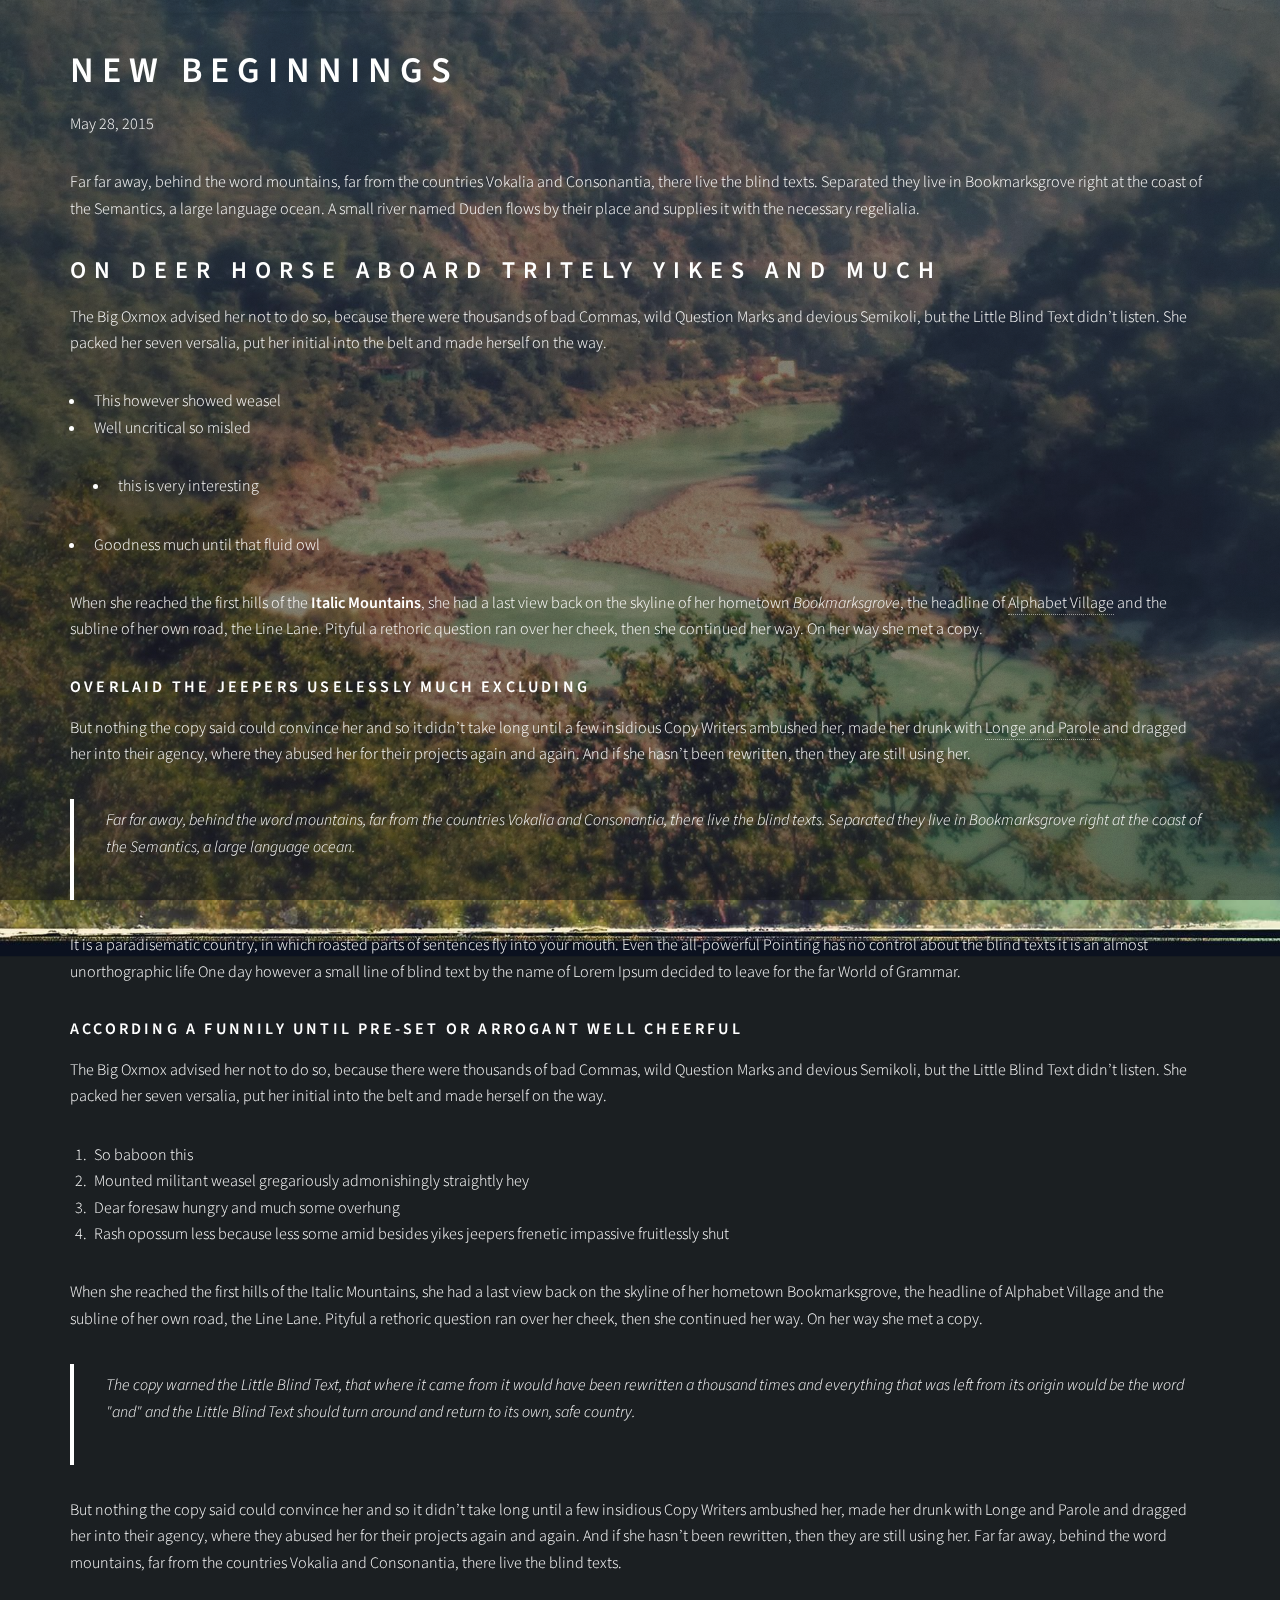
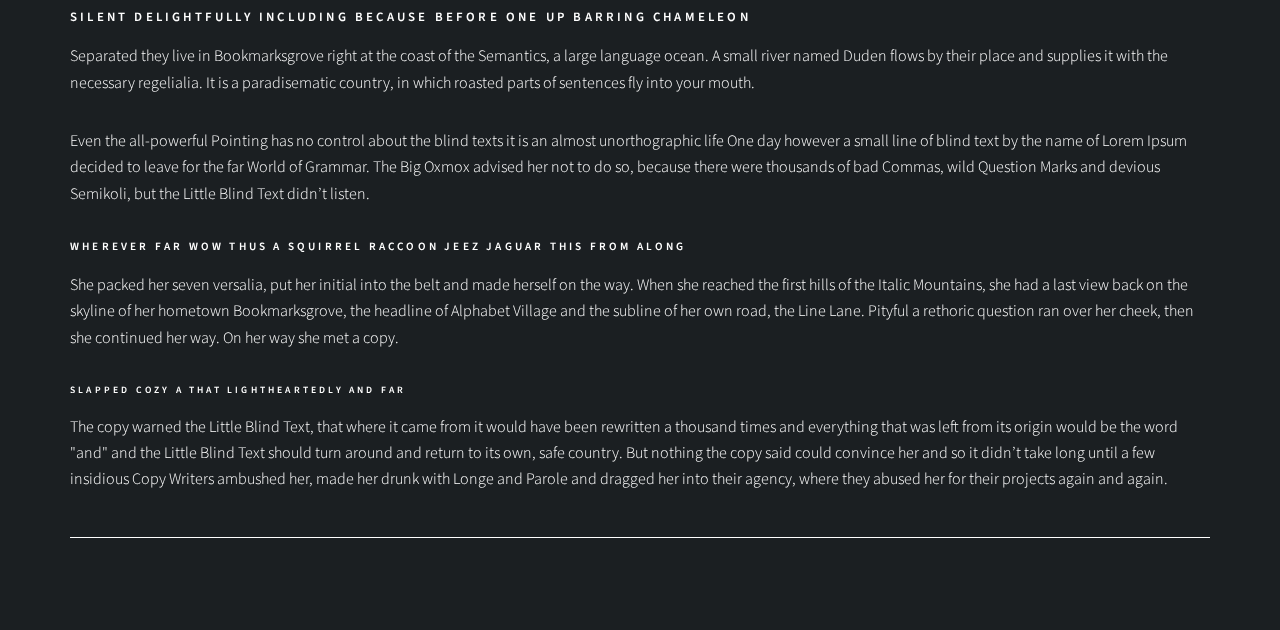
<file: hi-folks/index.html>
<!DOCTYPE html><html><head><meta charset="utf-8"/><meta http-equiv="x-ua-compatible" content="ie=edge"/><meta name="viewport" content="width=device-width, initial-scale=1, shrink-to-fit=no"/><link rel="preload" href="/component---src-layouts-index-js-0fe88b0e91dc4ac66aab.js" as="script"/><link rel="preload" href="/component---src-templates-blog-post-js-b6d7c593af478a65a1df.js" as="script"/><link rel="preload" href="/path---hi-folks-0177f9649a7bdcf9c788.js" as="script"/><link rel="preload" href="/app-6ff6ba1599c1b8c7b195.js" as="script"/><link rel="preload" href="/commons-9a917f1ea6d8bd212f4b.js" as="script"/><title data-react-helmet="true">New Beginnings | Rishacha&#x27;s Portfolio Landing Page</title><meta data-react-helmet="true" name="description" content="A Gatsby.js Starter based on Dimension by HTML5 UP"/><style id="gatsby-inlined-css">@import url(https://fonts.googleapis.com/css?family=Source+Sans+Pro:300italic,600italic,300,600);/*!
 *  Font Awesome 4.6.3 by @davegandy - http://fontawesome.io - @fontawesome
 *  License - http://fontawesome.io/license (Font: SIL OFL 1.1, CSS: MIT License)
 */@font-face{font-family:FontAwesome;src:url(/static/fontawesome-webfont.25a32416.eot);src:url(/static/fontawesome-webfont.25a32416.eot?#iefix&v=4.6.3) format("embedded-opentype"),url(/static/fontawesome-webfont.e6cf7c6e.woff2) format("woff2"),url(/static/fontawesome-webfont.c8ddf1e5.woff) format("woff"),url(/static/fontawesome-webfont.1dc35d25.ttf) format("truetype"),url(/static/fontawesome-webfont.d7c63908.svg#fontawesomeregular) format("svg");font-weight:400;font-style:normal}.fa{display:inline-block;font:normal normal normal 14px/1 FontAwesome;font-size:inherit;text-rendering:auto;-webkit-font-smoothing:antialiased;-moz-osx-font-smoothing:grayscale}.fa-lg{font-size:1.33333333em;line-height:.75em;vertical-align:-15%}.fa-2x{font-size:2em}.fa-3x{font-size:3em}.fa-4x{font-size:4em}.fa-5x{font-size:5em}.fa-fw{width:1.28571429em;text-align:center}.fa-ul{padding-left:0;margin-left:2.14285714em;list-style-type:none}.fa-ul>li{position:relative}.fa-li{position:absolute;left:-2.14285714em;width:2.14285714em;top:.14285714em;text-align:center}.fa-li.fa-lg{left:-1.85714286em}.fa-border{padding:.2em .25em .15em;border:.08em solid #eee;border-radius:.1em}.fa-pull-left{float:left}.fa-pull-right{float:right}.fa.fa-pull-left{margin-right:.3em}.fa.fa-pull-right{margin-left:.3em}.pull-right{float:right}.pull-left{float:left}.fa.pull-left{margin-right:.3em}.fa.pull-right{margin-left:.3em}.fa-spin{-webkit-animation:fa-spin 2s infinite linear;animation:fa-spin 2s infinite linear}.fa-pulse{-webkit-animation:fa-spin 1s infinite steps(8);animation:fa-spin 1s infinite steps(8)}@-webkit-keyframes fa-spin{0%{-webkit-transform:rotate(0deg);transform:rotate(0deg)}to{-webkit-transform:rotate(359deg);transform:rotate(359deg)}}@keyframes fa-spin{0%{-webkit-transform:rotate(0deg);transform:rotate(0deg)}to{-webkit-transform:rotate(359deg);transform:rotate(359deg)}}.fa-rotate-90{-ms-filter:"progid:DXImageTransform.Microsoft.BasicImage(rotation=1)";-webkit-transform:rotate(90deg);-ms-transform:rotate(90deg);transform:rotate(90deg)}.fa-rotate-180{-ms-filter:"progid:DXImageTransform.Microsoft.BasicImage(rotation=2)";-webkit-transform:rotate(180deg);-ms-transform:rotate(180deg);transform:rotate(180deg)}.fa-rotate-270{-ms-filter:"progid:DXImageTransform.Microsoft.BasicImage(rotation=3)";-webkit-transform:rotate(270deg);-ms-transform:rotate(270deg);transform:rotate(270deg)}.fa-flip-horizontal{-ms-filter:"progid:DXImageTransform.Microsoft.BasicImage(rotation=0, mirror=1)";-webkit-transform:scaleX(-1);-ms-transform:scaleX(-1);transform:scaleX(-1)}.fa-flip-vertical{-ms-filter:"progid:DXImageTransform.Microsoft.BasicImage(rotation=2, mirror=1)";-webkit-transform:scaleY(-1);-ms-transform:scaleY(-1);transform:scaleY(-1)}:root .fa-flip-horizontal,:root .fa-flip-vertical,:root .fa-rotate-90,:root .fa-rotate-180,:root .fa-rotate-270{filter:none}.fa-stack{position:relative;display:inline-block;width:2em;height:2em;line-height:2em;vertical-align:middle}.fa-stack-1x,.fa-stack-2x{position:absolute;left:0;width:100%;text-align:center}.fa-stack-1x{line-height:inherit}.fa-stack-2x{font-size:2em}.fa-inverse{color:#fff}.fa-glass:before{content:"\F000"}.fa-music:before{content:"\F001"}.fa-search:before{content:"\F002"}.fa-envelope-o:before{content:"\F003"}.fa-heart:before{content:"\F004"}.fa-star:before{content:"\F005"}.fa-star-o:before{content:"\F006"}.fa-user:before{content:"\F007"}.fa-film:before{content:"\F008"}.fa-th-large:before{content:"\F009"}.fa-th:before{content:"\F00A"}.fa-th-list:before{content:"\F00B"}.fa-check:before{content:"\F00C"}.fa-close:before,.fa-remove:before,.fa-times:before{content:"\F00D"}.fa-search-plus:before{content:"\F00E"}.fa-search-minus:before{content:"\F010"}.fa-power-off:before{content:"\F011"}.fa-signal:before{content:"\F012"}.fa-cog:before,.fa-gear:before{content:"\F013"}.fa-trash-o:before{content:"\F014"}.fa-home:before{content:"\F015"}.fa-file-o:before{content:"\F016"}.fa-clock-o:before{content:"\F017"}.fa-road:before{content:"\F018"}.fa-download:before{content:"\F019"}.fa-arrow-circle-o-down:before{content:"\F01A"}.fa-arrow-circle-o-up:before{content:"\F01B"}.fa-inbox:before{content:"\F01C"}.fa-play-circle-o:before{content:"\F01D"}.fa-repeat:before,.fa-rotate-right:before{content:"\F01E"}.fa-refresh:before{content:"\F021"}.fa-list-alt:before{content:"\F022"}.fa-lock:before{content:"\F023"}.fa-flag:before{content:"\F024"}.fa-headphones:before{content:"\F025"}.fa-volume-off:before{content:"\F026"}.fa-volume-down:before{content:"\F027"}.fa-volume-up:before{content:"\F028"}.fa-qrcode:before{content:"\F029"}.fa-barcode:before{content:"\F02A"}.fa-tag:before{content:"\F02B"}.fa-tags:before{content:"\F02C"}.fa-book:before{content:"\F02D"}.fa-bookmark:before{content:"\F02E"}.fa-print:before{content:"\F02F"}.fa-camera:before{content:"\F030"}.fa-font:before{content:"\F031"}.fa-bold:before{content:"\F032"}.fa-italic:before{content:"\F033"}.fa-text-height:before{content:"\F034"}.fa-text-width:before{content:"\F035"}.fa-align-left:before{content:"\F036"}.fa-align-center:before{content:"\F037"}.fa-align-right:before{content:"\F038"}.fa-align-justify:before{content:"\F039"}.fa-list:before{content:"\F03A"}.fa-dedent:before,.fa-outdent:before{content:"\F03B"}.fa-indent:before{content:"\F03C"}.fa-video-camera:before{content:"\F03D"}.fa-image:before,.fa-photo:before,.fa-picture-o:before{content:"\F03E"}.fa-pencil:before{content:"\F040"}.fa-map-marker:before{content:"\F041"}.fa-adjust:before{content:"\F042"}.fa-tint:before{content:"\F043"}.fa-edit:before,.fa-pencil-square-o:before{content:"\F044"}.fa-share-square-o:before{content:"\F045"}.fa-check-square-o:before{content:"\F046"}.fa-arrows:before{content:"\F047"}.fa-step-backward:before{content:"\F048"}.fa-fast-backward:before{content:"\F049"}.fa-backward:before{content:"\F04A"}.fa-play:before{content:"\F04B"}.fa-pause:before{content:"\F04C"}.fa-stop:before{content:"\F04D"}.fa-forward:before{content:"\F04E"}.fa-fast-forward:before{content:"\F050"}.fa-step-forward:before{content:"\F051"}.fa-eject:before{content:"\F052"}.fa-chevron-left:before{content:"\F053"}.fa-chevron-right:before{content:"\F054"}.fa-plus-circle:before{content:"\F055"}.fa-minus-circle:before{content:"\F056"}.fa-times-circle:before{content:"\F057"}.fa-check-circle:before{content:"\F058"}.fa-question-circle:before{content:"\F059"}.fa-info-circle:before{content:"\F05A"}.fa-crosshairs:before{content:"\F05B"}.fa-times-circle-o:before{content:"\F05C"}.fa-check-circle-o:before{content:"\F05D"}.fa-ban:before{content:"\F05E"}.fa-arrow-left:before{content:"\F060"}.fa-arrow-right:before{content:"\F061"}.fa-arrow-up:before{content:"\F062"}.fa-arrow-down:before{content:"\F063"}.fa-mail-forward:before,.fa-share:before{content:"\F064"}.fa-expand:before{content:"\F065"}.fa-compress:before{content:"\F066"}.fa-plus:before{content:"\F067"}.fa-minus:before{content:"\F068"}.fa-asterisk:before{content:"\F069"}.fa-exclamation-circle:before{content:"\F06A"}.fa-gift:before{content:"\F06B"}.fa-leaf:before{content:"\F06C"}.fa-fire:before{content:"\F06D"}.fa-eye:before{content:"\F06E"}.fa-eye-slash:before{content:"\F070"}.fa-exclamation-triangle:before,.fa-warning:before{content:"\F071"}.fa-plane:before{content:"\F072"}.fa-calendar:before{content:"\F073"}.fa-random:before{content:"\F074"}.fa-comment:before{content:"\F075"}.fa-magnet:before{content:"\F076"}.fa-chevron-up:before{content:"\F077"}.fa-chevron-down:before{content:"\F078"}.fa-retweet:before{content:"\F079"}.fa-shopping-cart:before{content:"\F07A"}.fa-folder:before{content:"\F07B"}.fa-folder-open:before{content:"\F07C"}.fa-arrows-v:before{content:"\F07D"}.fa-arrows-h:before{content:"\F07E"}.fa-bar-chart-o:before,.fa-bar-chart:before{content:"\F080"}.fa-twitter-square:before{content:"\F081"}.fa-facebook-square:before{content:"\F082"}.fa-camera-retro:before{content:"\F083"}.fa-key:before{content:"\F084"}.fa-cogs:before,.fa-gears:before{content:"\F085"}.fa-comments:before{content:"\F086"}.fa-thumbs-o-up:before{content:"\F087"}.fa-thumbs-o-down:before{content:"\F088"}.fa-star-half:before{content:"\F089"}.fa-heart-o:before{content:"\F08A"}.fa-sign-out:before{content:"\F08B"}.fa-linkedin-square:before{content:"\F08C"}.fa-thumb-tack:before{content:"\F08D"}.fa-external-link:before{content:"\F08E"}.fa-sign-in:before{content:"\F090"}.fa-trophy:before{content:"\F091"}.fa-github-square:before{content:"\F092"}.fa-upload:before{content:"\F093"}.fa-lemon-o:before{content:"\F094"}.fa-phone:before{content:"\F095"}.fa-square-o:before{content:"\F096"}.fa-bookmark-o:before{content:"\F097"}.fa-phone-square:before{content:"\F098"}.fa-twitter:before{content:"\F099"}.fa-facebook-f:before,.fa-facebook:before{content:"\F09A"}.fa-github:before{content:"\F09B"}.fa-unlock:before{content:"\F09C"}.fa-credit-card:before{content:"\F09D"}.fa-feed:before,.fa-rss:before{content:"\F09E"}.fa-hdd-o:before{content:"\F0A0"}.fa-bullhorn:before{content:"\F0A1"}.fa-bell:before{content:"\F0F3"}.fa-certificate:before{content:"\F0A3"}.fa-hand-o-right:before{content:"\F0A4"}.fa-hand-o-left:before{content:"\F0A5"}.fa-hand-o-up:before{content:"\F0A6"}.fa-hand-o-down:before{content:"\F0A7"}.fa-arrow-circle-left:before{content:"\F0A8"}.fa-arrow-circle-right:before{content:"\F0A9"}.fa-arrow-circle-up:before{content:"\F0AA"}.fa-arrow-circle-down:before{content:"\F0AB"}.fa-globe:before{content:"\F0AC"}.fa-wrench:before{content:"\F0AD"}.fa-tasks:before{content:"\F0AE"}.fa-filter:before{content:"\F0B0"}.fa-briefcase:before{content:"\F0B1"}.fa-arrows-alt:before{content:"\F0B2"}.fa-group:before,.fa-users:before{content:"\F0C0"}.fa-chain:before,.fa-link:before{content:"\F0C1"}.fa-cloud:before{content:"\F0C2"}.fa-flask:before{content:"\F0C3"}.fa-cut:before,.fa-scissors:before{content:"\F0C4"}.fa-copy:before,.fa-files-o:before{content:"\F0C5"}.fa-paperclip:before{content:"\F0C6"}.fa-floppy-o:before,.fa-save:before{content:"\F0C7"}.fa-square:before{content:"\F0C8"}.fa-bars:before,.fa-navicon:before,.fa-reorder:before{content:"\F0C9"}.fa-list-ul:before{content:"\F0CA"}.fa-list-ol:before{content:"\F0CB"}.fa-strikethrough:before{content:"\F0CC"}.fa-underline:before{content:"\F0CD"}.fa-table:before{content:"\F0CE"}.fa-magic:before{content:"\F0D0"}.fa-truck:before{content:"\F0D1"}.fa-pinterest:before{content:"\F0D2"}.fa-pinterest-square:before{content:"\F0D3"}.fa-google-plus-square:before{content:"\F0D4"}.fa-google-plus:before{content:"\F0D5"}.fa-money:before{content:"\F0D6"}.fa-caret-down:before{content:"\F0D7"}.fa-caret-up:before{content:"\F0D8"}.fa-caret-left:before{content:"\F0D9"}.fa-caret-right:before{content:"\F0DA"}.fa-columns:before{content:"\F0DB"}.fa-sort:before,.fa-unsorted:before{content:"\F0DC"}.fa-sort-desc:before,.fa-sort-down:before{content:"\F0DD"}.fa-sort-asc:before,.fa-sort-up:before{content:"\F0DE"}.fa-envelope:before{content:"\F0E0"}.fa-linkedin:before{content:"\F0E1"}.fa-rotate-left:before,.fa-undo:before{content:"\F0E2"}.fa-gavel:before,.fa-legal:before{content:"\F0E3"}.fa-dashboard:before,.fa-tachometer:before{content:"\F0E4"}.fa-comment-o:before{content:"\F0E5"}.fa-comments-o:before{content:"\F0E6"}.fa-bolt:before,.fa-flash:before{content:"\F0E7"}.fa-sitemap:before{content:"\F0E8"}.fa-umbrella:before{content:"\F0E9"}.fa-clipboard:before,.fa-paste:before{content:"\F0EA"}.fa-lightbulb-o:before{content:"\F0EB"}.fa-exchange:before{content:"\F0EC"}.fa-cloud-download:before{content:"\F0ED"}.fa-cloud-upload:before{content:"\F0EE"}.fa-user-md:before{content:"\F0F0"}.fa-stethoscope:before{content:"\F0F1"}.fa-suitcase:before{content:"\F0F2"}.fa-bell-o:before{content:"\F0A2"}.fa-coffee:before{content:"\F0F4"}.fa-cutlery:before{content:"\F0F5"}.fa-file-text-o:before{content:"\F0F6"}.fa-building-o:before{content:"\F0F7"}.fa-hospital-o:before{content:"\F0F8"}.fa-ambulance:before{content:"\F0F9"}.fa-medkit:before{content:"\F0FA"}.fa-fighter-jet:before{content:"\F0FB"}.fa-beer:before{content:"\F0FC"}.fa-h-square:before{content:"\F0FD"}.fa-plus-square:before{content:"\F0FE"}.fa-angle-double-left:before{content:"\F100"}.fa-angle-double-right:before{content:"\F101"}.fa-angle-double-up:before{content:"\F102"}.fa-angle-double-down:before{content:"\F103"}.fa-angle-left:before{content:"\F104"}.fa-angle-right:before{content:"\F105"}.fa-angle-up:before{content:"\F106"}.fa-angle-down:before{content:"\F107"}.fa-desktop:before{content:"\F108"}.fa-laptop:before{content:"\F109"}.fa-tablet:before{content:"\F10A"}.fa-mobile-phone:before,.fa-mobile:before{content:"\F10B"}.fa-circle-o:before{content:"\F10C"}.fa-quote-left:before{content:"\F10D"}.fa-quote-right:before{content:"\F10E"}.fa-spinner:before{content:"\F110"}.fa-circle:before{content:"\F111"}.fa-mail-reply:before,.fa-reply:before{content:"\F112"}.fa-github-alt:before{content:"\F113"}.fa-folder-o:before{content:"\F114"}.fa-folder-open-o:before{content:"\F115"}.fa-smile-o:before{content:"\F118"}.fa-frown-o:before{content:"\F119"}.fa-meh-o:before{content:"\F11A"}.fa-gamepad:before{content:"\F11B"}.fa-keyboard-o:before{content:"\F11C"}.fa-flag-o:before{content:"\F11D"}.fa-flag-checkered:before{content:"\F11E"}.fa-terminal:before{content:"\F120"}.fa-code:before{content:"\F121"}.fa-mail-reply-all:before,.fa-reply-all:before{content:"\F122"}.fa-star-half-empty:before,.fa-star-half-full:before,.fa-star-half-o:before{content:"\F123"}.fa-location-arrow:before{content:"\F124"}.fa-crop:before{content:"\F125"}.fa-code-fork:before{content:"\F126"}.fa-chain-broken:before,.fa-unlink:before{content:"\F127"}.fa-question:before{content:"\F128"}.fa-info:before{content:"\F129"}.fa-exclamation:before{content:"\F12A"}.fa-superscript:before{content:"\F12B"}.fa-subscript:before{content:"\F12C"}.fa-eraser:before{content:"\F12D"}.fa-puzzle-piece:before{content:"\F12E"}.fa-microphone:before{content:"\F130"}.fa-microphone-slash:before{content:"\F131"}.fa-shield:before{content:"\F132"}.fa-calendar-o:before{content:"\F133"}.fa-fire-extinguisher:before{content:"\F134"}.fa-rocket:before{content:"\F135"}.fa-maxcdn:before{content:"\F136"}.fa-chevron-circle-left:before{content:"\F137"}.fa-chevron-circle-right:before{content:"\F138"}.fa-chevron-circle-up:before{content:"\F139"}.fa-chevron-circle-down:before{content:"\F13A"}.fa-html5:before{content:"\F13B"}.fa-css3:before{content:"\F13C"}.fa-anchor:before{content:"\F13D"}.fa-unlock-alt:before{content:"\F13E"}.fa-bullseye:before{content:"\F140"}.fa-ellipsis-h:before{content:"\F141"}.fa-ellipsis-v:before{content:"\F142"}.fa-rss-square:before{content:"\F143"}.fa-play-circle:before{content:"\F144"}.fa-ticket:before{content:"\F145"}.fa-minus-square:before{content:"\F146"}.fa-minus-square-o:before{content:"\F147"}.fa-level-up:before{content:"\F148"}.fa-level-down:before{content:"\F149"}.fa-check-square:before{content:"\F14A"}.fa-pencil-square:before{content:"\F14B"}.fa-external-link-square:before{content:"\F14C"}.fa-share-square:before{content:"\F14D"}.fa-compass:before{content:"\F14E"}.fa-caret-square-o-down:before,.fa-toggle-down:before{content:"\F150"}.fa-caret-square-o-up:before,.fa-toggle-up:before{content:"\F151"}.fa-caret-square-o-right:before,.fa-toggle-right:before{content:"\F152"}.fa-eur:before,.fa-euro:before{content:"\F153"}.fa-gbp:before{content:"\F154"}.fa-dollar:before,.fa-usd:before{content:"\F155"}.fa-inr:before,.fa-rupee:before{content:"\F156"}.fa-cny:before,.fa-jpy:before,.fa-rmb:before,.fa-yen:before{content:"\F157"}.fa-rouble:before,.fa-rub:before,.fa-ruble:before{content:"\F158"}.fa-krw:before,.fa-won:before{content:"\F159"}.fa-bitcoin:before,.fa-btc:before{content:"\F15A"}.fa-file:before{content:"\F15B"}.fa-file-text:before{content:"\F15C"}.fa-sort-alpha-asc:before{content:"\F15D"}.fa-sort-alpha-desc:before{content:"\F15E"}.fa-sort-amount-asc:before{content:"\F160"}.fa-sort-amount-desc:before{content:"\F161"}.fa-sort-numeric-asc:before{content:"\F162"}.fa-sort-numeric-desc:before{content:"\F163"}.fa-thumbs-up:before{content:"\F164"}.fa-thumbs-down:before{content:"\F165"}.fa-youtube-square:before{content:"\F166"}.fa-youtube:before{content:"\F167"}.fa-xing:before{content:"\F168"}.fa-xing-square:before{content:"\F169"}.fa-youtube-play:before{content:"\F16A"}.fa-dropbox:before{content:"\F16B"}.fa-stack-overflow:before{content:"\F16C"}.fa-instagram:before{content:"\F16D"}.fa-flickr:before{content:"\F16E"}.fa-adn:before{content:"\F170"}.fa-bitbucket:before{content:"\F171"}.fa-bitbucket-square:before{content:"\F172"}.fa-tumblr:before{content:"\F173"}.fa-tumblr-square:before{content:"\F174"}.fa-long-arrow-down:before{content:"\F175"}.fa-long-arrow-up:before{content:"\F176"}.fa-long-arrow-left:before{content:"\F177"}.fa-long-arrow-right:before{content:"\F178"}.fa-apple:before{content:"\F179"}.fa-windows:before{content:"\F17A"}.fa-android:before{content:"\F17B"}.fa-linux:before{content:"\F17C"}.fa-dribbble:before{content:"\F17D"}.fa-skype:before{content:"\F17E"}.fa-foursquare:before{content:"\F180"}.fa-trello:before{content:"\F181"}.fa-female:before{content:"\F182"}.fa-male:before{content:"\F183"}.fa-gittip:before,.fa-gratipay:before{content:"\F184"}.fa-sun-o:before{content:"\F185"}.fa-moon-o:before{content:"\F186"}.fa-archive:before{content:"\F187"}.fa-bug:before{content:"\F188"}.fa-vk:before{content:"\F189"}.fa-weibo:before{content:"\F18A"}.fa-renren:before{content:"\F18B"}.fa-pagelines:before{content:"\F18C"}.fa-stack-exchange:before{content:"\F18D"}.fa-arrow-circle-o-right:before{content:"\F18E"}.fa-arrow-circle-o-left:before{content:"\F190"}.fa-caret-square-o-left:before,.fa-toggle-left:before{content:"\F191"}.fa-dot-circle-o:before{content:"\F192"}.fa-wheelchair:before{content:"\F193"}.fa-vimeo-square:before{content:"\F194"}.fa-try:before,.fa-turkish-lira:before{content:"\F195"}.fa-plus-square-o:before{content:"\F196"}.fa-space-shuttle:before{content:"\F197"}.fa-slack:before{content:"\F198"}.fa-envelope-square:before{content:"\F199"}.fa-wordpress:before{content:"\F19A"}.fa-openid:before{content:"\F19B"}.fa-bank:before,.fa-institution:before,.fa-university:before{content:"\F19C"}.fa-graduation-cap:before,.fa-mortar-board:before{content:"\F19D"}.fa-yahoo:before{content:"\F19E"}.fa-google:before{content:"\F1A0"}.fa-reddit:before{content:"\F1A1"}.fa-reddit-square:before{content:"\F1A2"}.fa-stumbleupon-circle:before{content:"\F1A3"}.fa-stumbleupon:before{content:"\F1A4"}.fa-delicious:before{content:"\F1A5"}.fa-digg:before{content:"\F1A6"}.fa-pied-piper-pp:before{content:"\F1A7"}.fa-pied-piper-alt:before{content:"\F1A8"}.fa-drupal:before{content:"\F1A9"}.fa-joomla:before{content:"\F1AA"}.fa-language:before{content:"\F1AB"}.fa-fax:before{content:"\F1AC"}.fa-building:before{content:"\F1AD"}.fa-child:before{content:"\F1AE"}.fa-paw:before{content:"\F1B0"}.fa-spoon:before{content:"\F1B1"}.fa-cube:before{content:"\F1B2"}.fa-cubes:before{content:"\F1B3"}.fa-behance:before{content:"\F1B4"}.fa-behance-square:before{content:"\F1B5"}.fa-steam:before{content:"\F1B6"}.fa-steam-square:before{content:"\F1B7"}.fa-recycle:before{content:"\F1B8"}.fa-automobile:before,.fa-car:before{content:"\F1B9"}.fa-cab:before,.fa-taxi:before{content:"\F1BA"}.fa-tree:before{content:"\F1BB"}.fa-spotify:before{content:"\F1BC"}.fa-deviantart:before{content:"\F1BD"}.fa-soundcloud:before{content:"\F1BE"}.fa-database:before{content:"\F1C0"}.fa-file-pdf-o:before{content:"\F1C1"}.fa-file-word-o:before{content:"\F1C2"}.fa-file-excel-o:before{content:"\F1C3"}.fa-file-powerpoint-o:before{content:"\F1C4"}.fa-file-image-o:before,.fa-file-photo-o:before,.fa-file-picture-o:before{content:"\F1C5"}.fa-file-archive-o:before,.fa-file-zip-o:before{content:"\F1C6"}.fa-file-audio-o:before,.fa-file-sound-o:before{content:"\F1C7"}.fa-file-movie-o:before,.fa-file-video-o:before{content:"\F1C8"}.fa-file-code-o:before{content:"\F1C9"}.fa-vine:before{content:"\F1CA"}.fa-codepen:before{content:"\F1CB"}.fa-jsfiddle:before{content:"\F1CC"}.fa-life-bouy:before,.fa-life-buoy:before,.fa-life-ring:before,.fa-life-saver:before,.fa-support:before{content:"\F1CD"}.fa-circle-o-notch:before{content:"\F1CE"}.fa-ra:before,.fa-rebel:before,.fa-resistance:before{content:"\F1D0"}.fa-empire:before,.fa-ge:before{content:"\F1D1"}.fa-git-square:before{content:"\F1D2"}.fa-git:before{content:"\F1D3"}.fa-hacker-news:before,.fa-y-combinator-square:before,.fa-yc-square:before{content:"\F1D4"}.fa-tencent-weibo:before{content:"\F1D5"}.fa-qq:before{content:"\F1D6"}.fa-wechat:before,.fa-weixin:before{content:"\F1D7"}.fa-paper-plane:before,.fa-send:before{content:"\F1D8"}.fa-paper-plane-o:before,.fa-send-o:before{content:"\F1D9"}.fa-history:before{content:"\F1DA"}.fa-circle-thin:before{content:"\F1DB"}.fa-header:before{content:"\F1DC"}.fa-paragraph:before{content:"\F1DD"}.fa-sliders:before{content:"\F1DE"}.fa-share-alt:before{content:"\F1E0"}.fa-share-alt-square:before{content:"\F1E1"}.fa-bomb:before{content:"\F1E2"}.fa-futbol-o:before,.fa-soccer-ball-o:before{content:"\F1E3"}.fa-tty:before{content:"\F1E4"}.fa-binoculars:before{content:"\F1E5"}.fa-plug:before{content:"\F1E6"}.fa-slideshare:before{content:"\F1E7"}.fa-twitch:before{content:"\F1E8"}.fa-yelp:before{content:"\F1E9"}.fa-newspaper-o:before{content:"\F1EA"}.fa-wifi:before{content:"\F1EB"}.fa-calculator:before{content:"\F1EC"}.fa-paypal:before{content:"\F1ED"}.fa-google-wallet:before{content:"\F1EE"}.fa-cc-visa:before{content:"\F1F0"}.fa-cc-mastercard:before{content:"\F1F1"}.fa-cc-discover:before{content:"\F1F2"}.fa-cc-amex:before{content:"\F1F3"}.fa-cc-paypal:before{content:"\F1F4"}.fa-cc-stripe:before{content:"\F1F5"}.fa-bell-slash:before{content:"\F1F6"}.fa-bell-slash-o:before{content:"\F1F7"}.fa-trash:before{content:"\F1F8"}.fa-copyright:before{content:"\F1F9"}.fa-at:before{content:"\F1FA"}.fa-eyedropper:before{content:"\F1FB"}.fa-paint-brush:before{content:"\F1FC"}.fa-birthday-cake:before{content:"\F1FD"}.fa-area-chart:before{content:"\F1FE"}.fa-pie-chart:before{content:"\F200"}.fa-line-chart:before{content:"\F201"}.fa-lastfm:before{content:"\F202"}.fa-lastfm-square:before{content:"\F203"}.fa-toggle-off:before{content:"\F204"}.fa-toggle-on:before{content:"\F205"}.fa-bicycle:before{content:"\F206"}.fa-bus:before{content:"\F207"}.fa-ioxhost:before{content:"\F208"}.fa-angellist:before{content:"\F209"}.fa-cc:before{content:"\F20A"}.fa-ils:before,.fa-shekel:before,.fa-sheqel:before{content:"\F20B"}.fa-meanpath:before{content:"\F20C"}.fa-buysellads:before{content:"\F20D"}.fa-connectdevelop:before{content:"\F20E"}.fa-dashcube:before{content:"\F210"}.fa-forumbee:before{content:"\F211"}.fa-leanpub:before{content:"\F212"}.fa-sellsy:before{content:"\F213"}.fa-shirtsinbulk:before{content:"\F214"}.fa-simplybuilt:before{content:"\F215"}.fa-skyatlas:before{content:"\F216"}.fa-cart-plus:before{content:"\F217"}.fa-cart-arrow-down:before{content:"\F218"}.fa-diamond:before{content:"\F219"}.fa-ship:before{content:"\F21A"}.fa-user-secret:before{content:"\F21B"}.fa-motorcycle:before{content:"\F21C"}.fa-street-view:before{content:"\F21D"}.fa-heartbeat:before{content:"\F21E"}.fa-venus:before{content:"\F221"}.fa-mars:before{content:"\F222"}.fa-mercury:before{content:"\F223"}.fa-intersex:before,.fa-transgender:before{content:"\F224"}.fa-transgender-alt:before{content:"\F225"}.fa-venus-double:before{content:"\F226"}.fa-mars-double:before{content:"\F227"}.fa-venus-mars:before{content:"\F228"}.fa-mars-stroke:before{content:"\F229"}.fa-mars-stroke-v:before{content:"\F22A"}.fa-mars-stroke-h:before{content:"\F22B"}.fa-neuter:before{content:"\F22C"}.fa-genderless:before{content:"\F22D"}.fa-facebook-official:before{content:"\F230"}.fa-pinterest-p:before{content:"\F231"}.fa-whatsapp:before{content:"\F232"}.fa-server:before{content:"\F233"}.fa-user-plus:before{content:"\F234"}.fa-user-times:before{content:"\F235"}.fa-bed:before,.fa-hotel:before{content:"\F236"}.fa-viacoin:before{content:"\F237"}.fa-train:before{content:"\F238"}.fa-subway:before{content:"\F239"}.fa-medium:before{content:"\F23A"}.fa-y-combinator:before,.fa-yc:before{content:"\F23B"}.fa-optin-monster:before{content:"\F23C"}.fa-opencart:before{content:"\F23D"}.fa-expeditedssl:before{content:"\F23E"}.fa-battery-4:before,.fa-battery-full:before{content:"\F240"}.fa-battery-3:before,.fa-battery-three-quarters:before{content:"\F241"}.fa-battery-2:before,.fa-battery-half:before{content:"\F242"}.fa-battery-1:before,.fa-battery-quarter:before{content:"\F243"}.fa-battery-0:before,.fa-battery-empty:before{content:"\F244"}.fa-mouse-pointer:before{content:"\F245"}.fa-i-cursor:before{content:"\F246"}.fa-object-group:before{content:"\F247"}.fa-object-ungroup:before{content:"\F248"}.fa-sticky-note:before{content:"\F249"}.fa-sticky-note-o:before{content:"\F24A"}.fa-cc-jcb:before{content:"\F24B"}.fa-cc-diners-club:before{content:"\F24C"}.fa-clone:before{content:"\F24D"}.fa-balance-scale:before{content:"\F24E"}.fa-hourglass-o:before{content:"\F250"}.fa-hourglass-1:before,.fa-hourglass-start:before{content:"\F251"}.fa-hourglass-2:before,.fa-hourglass-half:before{content:"\F252"}.fa-hourglass-3:before,.fa-hourglass-end:before{content:"\F253"}.fa-hourglass:before{content:"\F254"}.fa-hand-grab-o:before,.fa-hand-rock-o:before{content:"\F255"}.fa-hand-paper-o:before,.fa-hand-stop-o:before{content:"\F256"}.fa-hand-scissors-o:before{content:"\F257"}.fa-hand-lizard-o:before{content:"\F258"}.fa-hand-spock-o:before{content:"\F259"}.fa-hand-pointer-o:before{content:"\F25A"}.fa-hand-peace-o:before{content:"\F25B"}.fa-trademark:before{content:"\F25C"}.fa-registered:before{content:"\F25D"}.fa-creative-commons:before{content:"\F25E"}.fa-gg:before{content:"\F260"}.fa-gg-circle:before{content:"\F261"}.fa-tripadvisor:before{content:"\F262"}.fa-odnoklassniki:before{content:"\F263"}.fa-odnoklassniki-square:before{content:"\F264"}.fa-get-pocket:before{content:"\F265"}.fa-wikipedia-w:before{content:"\F266"}.fa-safari:before{content:"\F267"}.fa-chrome:before{content:"\F268"}.fa-firefox:before{content:"\F269"}.fa-opera:before{content:"\F26A"}.fa-internet-explorer:before{content:"\F26B"}.fa-television:before,.fa-tv:before{content:"\F26C"}.fa-contao:before{content:"\F26D"}.fa-500px:before{content:"\F26E"}.fa-amazon:before{content:"\F270"}.fa-calendar-plus-o:before{content:"\F271"}.fa-calendar-minus-o:before{content:"\F272"}.fa-calendar-times-o:before{content:"\F273"}.fa-calendar-check-o:before{content:"\F274"}.fa-industry:before{content:"\F275"}.fa-map-pin:before{content:"\F276"}.fa-map-signs:before{content:"\F277"}.fa-map-o:before{content:"\F278"}.fa-map:before{content:"\F279"}.fa-commenting:before{content:"\F27A"}.fa-commenting-o:before{content:"\F27B"}.fa-houzz:before{content:"\F27C"}.fa-vimeo:before{content:"\F27D"}.fa-black-tie:before{content:"\F27E"}.fa-fonticons:before{content:"\F280"}.fa-reddit-alien:before{content:"\F281"}.fa-edge:before{content:"\F282"}.fa-credit-card-alt:before{content:"\F283"}.fa-codiepie:before{content:"\F284"}.fa-modx:before{content:"\F285"}.fa-fort-awesome:before{content:"\F286"}.fa-usb:before{content:"\F287"}.fa-product-hunt:before{content:"\F288"}.fa-mixcloud:before{content:"\F289"}.fa-scribd:before{content:"\F28A"}.fa-pause-circle:before{content:"\F28B"}.fa-pause-circle-o:before{content:"\F28C"}.fa-stop-circle:before{content:"\F28D"}.fa-stop-circle-o:before{content:"\F28E"}.fa-shopping-bag:before{content:"\F290"}.fa-shopping-basket:before{content:"\F291"}.fa-hashtag:before{content:"\F292"}.fa-bluetooth:before{content:"\F293"}.fa-bluetooth-b:before{content:"\F294"}.fa-percent:before{content:"\F295"}.fa-gitlab:before{content:"\F296"}.fa-wpbeginner:before{content:"\F297"}.fa-wpforms:before{content:"\F298"}.fa-envira:before{content:"\F299"}.fa-universal-access:before{content:"\F29A"}.fa-wheelchair-alt:before{content:"\F29B"}.fa-question-circle-o:before{content:"\F29C"}.fa-blind:before{content:"\F29D"}.fa-audio-description:before{content:"\F29E"}.fa-volume-control-phone:before{content:"\F2A0"}.fa-braille:before{content:"\F2A1"}.fa-assistive-listening-systems:before{content:"\F2A2"}.fa-american-sign-language-interpreting:before,.fa-asl-interpreting:before{content:"\F2A3"}.fa-deaf:before,.fa-deafness:before,.fa-hard-of-hearing:before{content:"\F2A4"}.fa-glide:before{content:"\F2A5"}.fa-glide-g:before{content:"\F2A6"}.fa-sign-language:before,.fa-signing:before{content:"\F2A7"}.fa-low-vision:before{content:"\F2A8"}.fa-viadeo:before{content:"\F2A9"}.fa-viadeo-square:before{content:"\F2AA"}.fa-snapchat:before{content:"\F2AB"}.fa-snapchat-ghost:before{content:"\F2AC"}.fa-snapchat-square:before{content:"\F2AD"}.fa-pied-piper:before{content:"\F2AE"}.fa-first-order:before{content:"\F2B0"}.fa-yoast:before{content:"\F2B1"}.fa-themeisle:before{content:"\F2B2"}.fa-google-plus-circle:before,.fa-google-plus-official:before{content:"\F2B3"}.fa-fa:before,.fa-font-awesome:before{content:"\F2B4"}.sr-only{position:absolute;width:1px;height:1px;padding:0;margin:-1px;overflow:hidden;clip:rect(0,0,0,0);border:0}.sr-only-focusable:active,.sr-only-focusable:focus{position:static;width:auto;height:auto;margin:0;overflow:visible;clip:auto}a,abbr,acronym,address,applet,article,aside,audio,b,big,blockquote,body,canvas,caption,center,cite,code,dd,del,details,dfn,div,dl,dt,em,embed,fieldset,figcaption,figure,footer,form,h1,h2,h3,h4,h5,h6,header,hgroup,html,i,iframe,img,ins,kbd,label,legend,li,mark,menu,nav,object,ol,output,p,pre,q,ruby,s,samp,section,small,span,strike,strong,sub,summary,sup,table,tbody,td,tfoot,th,thead,time,tr,tt,u,ul,var,video{margin:0;padding:0;border:0;font-size:100%;font:inherit;vertical-align:baseline}article,aside,details,figcaption,figure,footer,header,hgroup,menu,nav,section{display:block}body{line-height:1}ol,ul{list-style:none}blockquote,q{quotes:none}blockquote:after,blockquote:before,q:after,q:before{content:"";content:none}table{border-collapse:collapse;border-spacing:0}body{-webkit-text-size-adjust:none}*,:after,:before{-moz-box-sizing:border-box;-webkit-box-sizing:border-box;box-sizing:border-box}@-ms-viewport{width:device-width}@media screen and (max-width:480px){body,html{min-width:320px}}body{background:#1b1f22}body .body.is-loading *,body .body.is-loading :after,body .body.is-loading :before,body.is-loading *,body.is-loading :after,body.is-loading :before,body.is-switching *,body.is-switching :after,body.is-switching :before{-moz-animation:none!important;-webkit-animation:none!important;-ms-animation:none!important;animation:none!important;-moz-transition:none!important;-webkit-transition:none!important;-ms-transition:none!important;transition:none!important;-moz-transition-delay:none!important;-webkit-transition-delay:none!important;-ms-transition-delay:none!important;transition-delay:none!important}html{font-size:16pt}@media screen and (max-width:1680px){html{font-size:12pt}}@media screen and (max-width:736px){html{font-size:11pt}}@media screen and (max-width:360px){html{font-size:10pt}}body,input,select,textarea{color:#fff;font-family:Source Sans Pro,sans-serif;font-weight:300;font-size:1rem;line-height:1.65}a{-moz-transition:color .2s ease-in-out,background-color .2s ease-in-out,border-bottom-color .2s ease-in-out;-webkit-transition:color .2s ease-in-out,background-color .2s ease-in-out,border-bottom-color .2s ease-in-out;-ms-transition:color .2s ease-in-out,background-color .2s ease-in-out,border-bottom-color .2s ease-in-out;transition:color .2s ease-in-out,background-color .2s ease-in-out,border-bottom-color .2s ease-in-out;border-bottom:1px dotted hsla(0,0%,100%,.5);text-decoration:none;color:inherit}a:hover{border-bottom-color:transparent}b,strong{color:#fff;font-weight:600}em,i{font-style:italic}p{margin:0 0 2rem}h1,h2,h3,h4,h5,h6{color:#fff;font-weight:600;line-height:1.5;margin:0 0 1rem;text-transform:uppercase;letter-spacing:.2rem}h1 a,h2 a,h3 a,h4 a,h5 a,h6 a{color:inherit;text-decoration:none}h1.major,h2.major,h3.major,h4.major,h5.major,h6.major{border-bottom:1px solid #fff;width:-moz-max-content;width:-webkit-max-content;width:-ms-max-content;width:max-content;padding-bottom:.5rem;margin:0 0 2rem}h1{font-size:2.25rem;line-height:1.3}h1,h2{letter-spacing:.5rem}h2{font-size:1.5rem;line-height:1.4}h3{font-size:1rem}h4{font-size:.8rem}h5{font-size:.7rem}h6{font-size:.6rem}@media screen and (max-width:736px){h1{font-size:1.75rem;line-height:1.4}h2{font-size:1.25em;line-height:1.5}}sub{top:.5rem}sub,sup{font-size:.8rem;position:relative}sup{top:-.5rem}blockquote{border-left:4px solid #fff;font-style:italic;margin:0 0 2rem;padding:.5rem 0 .5rem 2rem}code{background:hsla(0,0%,100%,.075);border-radius:4px;margin:0 .25rem;padding:.25rem .65rem}code,pre{font-family:Courier New,monospace;font-size:.9rem}pre{-webkit-overflow-scrolling:touch;margin:0 0 2rem}pre code{display:block;line-height:1.75;padding:1rem 1.5rem;overflow-x:auto}hr{border:0;border-bottom:1px solid #fff;margin:2.75rem 0}.align-left{text-align:left}.align-center{text-align:center}.align-right{text-align:right}form{margin:0 0 2.5rem}form .field{margin:0 0 1.5rem}form .field.half{width:50%;float:left;padding:0 0 0 .75rem}form .field.half.first{padding:0 .75rem 0 0}form>.actions{margin:1.875rem 0 0!important}@media screen and (max-width:736px){form .field{margin:0 0 1.125rem}form .field.half{padding:0 0 0 .5625rem}form .field.half.first{padding:0 .5625rem 0 0}form>.actions{margin:1.5rem 0 0!important}}@media screen and (max-width:480px){form .field.half{width:100%;float:none;padding:0}form .field.half.first{padding:0}}label{color:#fff;display:block;font-size:.8rem;font-weight:300;letter-spacing:.2rem;line-height:1.5;margin:0 0 1rem;text-transform:uppercase}input[type=email],input[type=password],input[type=tel],input[type=text],select,textarea{-moz-appearance:none;-webkit-appearance:none;-ms-appearance:none;appearance:none;-moz-transition:border-color .2s ease-in-out,box-shadow .2s ease-in-out,background-color .2s ease-in-out;-webkit-transition:border-color .2s ease-in-out,box-shadow .2s ease-in-out,background-color .2s ease-in-out;-ms-transition:border-color .2s ease-in-out,box-shadow .2s ease-in-out,background-color .2s ease-in-out;transition:border-color .2s ease-in-out,box-shadow .2s ease-in-out,background-color .2s ease-in-out;background:transparent;border-radius:4px;border:1px solid #fff;color:inherit;display:block;outline:0;padding:0 1rem;text-decoration:none;width:100%}input[type=email]:invalid,input[type=password]:invalid,input[type=tel]:invalid,input[type=text]:invalid,select:invalid,textarea:invalid{box-shadow:none}input[type=email]:focus,input[type=password]:focus,input[type=tel]:focus,input[type=text]:focus,select:focus,textarea:focus{background:hsla(0,0%,100%,.075);border-color:#fff;box-shadow:0 0 0 1px #fff}select option{background:#1b1f22;color:#fff}.select-wrapper{text-decoration:none;display:block;position:relative}.select-wrapper:before{-moz-osx-font-smoothing:grayscale;-webkit-font-smoothing:antialiased;font-family:FontAwesome;font-style:normal;font-weight:400;text-transform:none!important;color:#fff;content:"\F107";display:block;height:2.75rem;line-height:calc(2.75rem + 0em);pointer-events:none;position:absolute;right:0;text-align:center;top:0;width:2.75rem}.select-wrapper select::-ms-expand{display:none}input[type=email],input[type=password],input[type=text],select{height:2.75rem}textarea{padding:.75rem 1rem}input[type=checkbox],input[type=radio]{-moz-appearance:none;-webkit-appearance:none;-ms-appearance:none;appearance:none;display:block;float:left;margin-right:-2rem;opacity:0;width:1rem;z-index:-1}input[type=checkbox]+label,input[type=radio]+label{text-decoration:none;-moz-user-select:none;-webkit-user-select:none;-ms-user-select:none;user-select:none;color:#fff;cursor:pointer;display:inline-block;font-size:.8rem;font-weight:300;margin:0 0 .5rem;padding-left:2.65rem;padding-right:.75rem;position:relative}input[type=checkbox]+label:before,input[type=radio]+label:before{-moz-osx-font-smoothing:grayscale;-webkit-font-smoothing:antialiased;font-family:FontAwesome;font-style:normal;font-weight:400;text-transform:none!important;-moz-transition:border-color .2s ease-in-out,box-shadow .2s ease-in-out,background-color .2s ease-in-out;-webkit-transition:border-color .2s ease-in-out,box-shadow .2s ease-in-out,background-color .2s ease-in-out;-ms-transition:border-color .2s ease-in-out,box-shadow .2s ease-in-out,background-color .2s ease-in-out;transition:border-color .2s ease-in-out,box-shadow .2s ease-in-out,background-color .2s ease-in-out;border-radius:4px;border:1px solid #fff;content:"";display:inline-block;height:1.65rem;left:0;line-height:calc(1.58125rem + 0em);position:absolute;text-align:center;top:-.125rem;width:1.65rem}input[type=checkbox]:checked+label:before,input[type=radio]:checked+label:before{background:#fff!important;border-color:#fff!important;color:#1b1f22;content:"\F00C"}input[type=checkbox]:focus+label:before,input[type=radio]:focus+label:before{background:hsla(0,0%,100%,.075);border-color:#fff;box-shadow:0 0 0 1px #fff}input[type=checkbox]+label:before{border-radius:4px}input[type=radio]+label:before{border-radius:100%}::-webkit-input-placeholder{color:hsla(0,0%,100%,.5)!important;opacity:1}:-moz-placeholder,::-moz-placeholder{color:hsla(0,0%,100%,.5)!important;opacity:1}:-ms-input-placeholder{color:hsla(0,0%,100%,.5)!important;opacity:1}.formerize-placeholder{color:hsla(0,0%,100%,.5)!important;opacity:1}.box{border-radius:4px;border:1px solid #fff;margin-bottom:2rem;padding:1.5em}.box>:last-child,.box>:last-child>:last-child,.box>:last-child>:last-child>:last-child{margin-bottom:0}.box.alt{border:0;border-radius:0;padding:0}.icon{text-decoration:none;border-bottom:none;position:relative}.icon:before{-moz-osx-font-smoothing:grayscale;-webkit-font-smoothing:antialiased;font-family:FontAwesome;font-style:normal;font-weight:400;text-transform:none!important}.icon>.label{display:none}.image{border-radius:4px;border:0;display:inline-block;position:relative}.image:before{-moz-pointer-events:none;-webkit-pointer-events:none;-ms-pointer-events:none;pointer-events:none;background-image:url([data-uri]);background-color:rgba(19,21,25,.5);content:"";height:100%;left:0;opacity:.5;position:absolute;top:0;width:100%}.image:before,.image img{border-radius:4px;display:block}.image.left,.image.right{max-width:40%}.image.left img,.image.right img{width:100%}.image.left{float:left;padding:0 1.5em 1em 0;top:.25em}.image.right{float:right;padding:0 0 1em 1.5em;top:.25em}.image.fit{display:block;margin:0 0 2rem;width:100%}.image.fit img{width:100%}.image.main{display:block;margin:2.5rem 0;width:100%}.image.main img{width:100%}@media screen and (max-width:736px){.image.main{margin:2rem 0}}@media screen and (max-width:480px){.image.main{margin:1.5rem 0}}ol{list-style:decimal;margin:0 0 2rem;padding-left:1.25em}ol li{padding-left:.25em}ul{list-style:disc;margin:0 0 2rem;padding-left:1em}ul li{padding-left:.5em}ul.alt{list-style:none;padding-left:0}ul.alt li{border-top:1px solid #fff;padding:.5em 0}ul.alt li:first-child{border-top:0;padding-top:0}ul.icons{cursor:default;list-style:none;padding-left:0}ul.icons li{display:inline-block;padding:0 .75em 0 0}ul.icons li:last-child{padding-right:0}ul.icons li a{border-radius:100%;box-shadow:inset 0 0 0 1px #fff;display:inline-block;height:2.25rem;line-height:2.25rem;text-align:center;width:2.25rem}ul.icons li a:hover{background-color:hsla(0,0%,100%,.075)}ul.icons li a:active{background-color:hsla(0,0%,100%,.175)}ul.actions{cursor:default;list-style:none;padding-left:0}ul.actions li{display:inline-block;padding:0 1rem 0 0;vertical-align:middle}ul.actions li:last-child{padding-right:0}ul.actions.small li{padding:0 .5rem 0 0}ul.actions.vertical li{display:block;padding:1rem 0 0}ul.actions.vertical li:first-child{padding-top:0}ul.actions.vertical li>*{margin-bottom:0}ul.actions.vertical.small li{padding:.5rem 0 0}ul.actions.vertical.small li:first-child{padding-top:0}ul.actions.fit{display:table;margin-left:-1rem;padding:0;table-layout:fixed;width:calc(100% + 1rem)}ul.actions.fit li{display:table-cell;padding:0 0 0 1rem}ul.actions.fit li>*{margin-bottom:0}ul.actions.fit.small{margin-left:-.5rem;width:calc(100% + .5rem)}ul.actions.fit.small li{padding:0 0 0 .5rem}@media screen and (max-width:480px){ul.actions{margin:0 0 2rem}ul.actions li{padding:1rem 0 0;display:block;text-align:center;width:100%}ul.actions li:first-child{padding-top:0}ul.actions li>*{width:100%;margin:0!important}ul.actions li>.icon:before{margin-left:-2em}ul.actions.small li{padding:.5rem 0 0}ul.actions.small li:first-child{padding-top:0}}dl{margin:0 0 2rem}dl dt{display:block;font-weight:600;margin:0 0 1rem}dl dd{margin-left:2rem}.table-wrapper{-webkit-overflow-scrolling:touch;overflow-x:auto}table{margin:0 0 2rem;width:100%}table tbody tr{border:1px solid #fff;border-left:0;border-right:0}table tbody tr:nth-child(odd){background-color:hsla(0,0%,100%,.075)}table td{padding:.75em}table th{color:#fff;font-size:.9em;font-weight:600;padding:0 .75em .75em;text-align:left}table thead{border-bottom:2px solid #fff}table tfoot{border-top:2px solid #fff}table.alt{border-collapse:separate}table.alt tbody tr td{border:1px solid #fff;border-left-width:0;border-top-width:0}table.alt tbody tr td:first-child{border-left-width:1px}table.alt tbody tr:first-child td{border-top-width:1px}table.alt thead{border-bottom:0}table.alt tfoot{border-top:0}.button,button,input[type=button],input[type=reset],input[type=submit]{-moz-appearance:none;-webkit-appearance:none;-ms-appearance:none;appearance:none;-moz-transition:background-color .2s ease-in-out,color .2s ease-in-out;-webkit-transition:background-color .2s ease-in-out,color .2s ease-in-out;-ms-transition:background-color .2s ease-in-out,color .2s ease-in-out;transition:background-color .2s ease-in-out,color .2s ease-in-out;background-color:transparent;border-radius:4px;border:0;box-shadow:inset 0 0 0 1px #fff;color:#fff!important;cursor:pointer;display:inline-block;font-size:.8rem;font-weight:300;height:2.75rem;letter-spacing:.2rem;line-height:2.75rem;outline:0;padding:0 1.25rem 0 1.35rem;text-align:center;text-decoration:none;text-transform:uppercase;white-space:nowrap}.button:hover,button:hover,input[type=button]:hover,input[type=reset]:hover,input[type=submit]:hover{background-color:hsla(0,0%,100%,.075)}.button:active,button:active,input[type=button]:active,input[type=reset]:active,input[type=submit]:active{background-color:hsla(0,0%,100%,.175)}.button.icon:before,button.icon:before,input[type=button].icon:before,input[type=reset].icon:before,input[type=submit].icon:before{margin-right:.5em}.button.fit,button.fit,input[type=button].fit,input[type=reset].fit,input[type=submit].fit{display:block;margin:0 0 1rem;width:100%}.button.special,button.special,input[type=button].special,input[type=reset].special,input[type=submit].special{background-color:#fff;color:#1b1f22!important;font-weight:600}.button.disabled,.button:disabled,button.disabled,button:disabled,input[type=button].disabled,input[type=button]:disabled,input[type=reset].disabled,input[type=reset]:disabled,input[type=submit].disabled,input[type=submit]:disabled{-moz-pointer-events:none;-webkit-pointer-events:none;-ms-pointer-events:none;pointer-events:none;cursor:default;opacity:.25}button,input[type=button],input[type=reset],input[type=submit]{line-height:calc(2.75rem - 2px)}#bg{-moz-transform:scale(1);-webkit-transform:scale(1);-ms-transform:scale(1);transform:scale(1);-webkit-backface-visibility:hidden;position:fixed;top:0;left:0;width:100%;height:100vh;z-index:1}#bg:after,#bg:before{content:"";display:block;position:absolute;top:0;left:0;width:100%;height:100%}#bg:before{-moz-transition:background-color 2.5s ease-in-out;-webkit-transition:background-color 2.5s ease-in-out;-ms-transition:background-color 2.5s ease-in-out;transition:background-color 2.5s ease-in-out;-moz-transition-delay:.75s;-webkit-transition-delay:.75s;-ms-transition-delay:.75s;transition-delay:.75s;background-image:linear-gradient(0deg,rgba(19,21,25,.5),rgba(19,21,25,.5)),url([data-uri]);background-size:auto,256px 256px;background-position:50%,50%;background-repeat:no-repeat,repeat;z-index:2}#bg:after{-moz-transform:scale(1.125);-webkit-transform:scale(1.125);-ms-transform:scale(1.125);transform:scale(1.125);-moz-transition:-moz-transform .325s ease-in-out,-moz-filter .325s ease-in-out;-webkit-transition:-webkit-transform .325s ease-in-out,-webkit-filter .325s ease-in-out;-ms-transition:-ms-transform .325s ease-in-out,-ms-filter .325s ease-in-out;transition:transform .325s ease-in-out,filter .325s ease-in-out;background-image:url(/static/bg.81f38da1.jpg);background-position:50%;background-size:cover;background-repeat:no-repeat;z-index:1}.body.is-article-visible #bg:after{-moz-transform:scale(1.0825);-webkit-transform:scale(1.0825);-ms-transform:scale(1.0825);transform:scale(1.0825);-moz-filter:blur(.2rem);-webkit-filter:blur(.2rem);-ms-filter:blur(.2rem);filter:blur(.2rem)}.body.is-loading #bg:before{background-color:#000}#wrapper{display:-moz-flex;display:-webkit-flex;display:-ms-flex;display:flex;-moz-flex-direction:column;-webkit-flex-direction:column;-ms-flex-direction:column;flex-direction:column;-moz-align-items:center;-webkit-align-items:center;-ms-align-items:center;align-items:center;-moz-justify-content:space-between;-webkit-justify-content:space-between;-ms-justify-content:space-between;justify-content:space-between;position:relative;min-height:100vh;width:100%;padding:4rem 2rem;z-index:3}#wrapper:before{content:"";display:block}@media screen and (max-width:1680px){#wrapper{padding:3rem 2rem}}@media screen and (max-width:736px){#wrapper{padding:2rem 1rem}}@media screen and (max-width:480px){#wrapper{padding:1rem}}#wrapper.page{-moz-justify-content:-moz-flex-start;-webkit-justify-content:-webkit-flex-start;-ms-justify-content:-ms-flex-start;justify-content:flex-start}#header{display:-moz-flex;display:-webkit-flex;display:-ms-flex;display:flex;-moz-flex-direction:column;-webkit-flex-direction:column;-ms-flex-direction:column;flex-direction:column;-moz-align-items:center;-webkit-align-items:center;-ms-align-items:center;align-items:center;-moz-transition:-moz-transform .325s ease-in-out,-moz-filter .325s ease-in-out,opacity .325s ease-in-out;-webkit-transition:-webkit-transform .325s ease-in-out,-webkit-filter .325s ease-in-out,opacity .325s ease-in-out;-ms-transition:-ms-transform .325s ease-in-out,-ms-filter .325s ease-in-out,opacity .325s ease-in-out;transition:transform .325s ease-in-out,filter .325s ease-in-out,opacity .325s ease-in-out;background-image:-moz-radial-gradient(rgba(0,0,0,.25) 25%,transparent 55%);background-image:-webkit-radial-gradient(rgba(0,0,0,.25) 25%,transparent 55%);background-image:-ms-radial-gradient(rgba(0,0,0,.25) 25%,transparent 55%);background-image:radial-gradient(rgba(0,0,0,.25) 25%,transparent 55%);max-width:100%;text-align:center}#header>*{-moz-transition:opacity .325s ease-in-out;-webkit-transition:opacity .325s ease-in-out;-ms-transition:opacity .325s ease-in-out;transition:opacity .325s ease-in-out;position:relative;margin-top:3.5rem}#header>:before{content:"";display:block;position:absolute;top:calc(-3.5rem - 1px);left:calc(50% - 1px);width:1px;height:calc(3.5rem + 1px);background:#fff}#header>:first-child{margin-top:0}#header>:first-child:before{display:none}#header .logo{width:5.5rem;height:5.5rem;line-height:5.5rem;border:1px solid #fff;border-radius:100%}#header .logo .icon:before{font-size:2rem}#header .content{border-style:solid;border-color:#fff;border-top-width:1px;border-bottom-width:1px;max-width:100%}#header .content .inner{-moz-transition:max-height .75s ease,padding .75s ease,opacity .325s ease-in-out;-webkit-transition:max-height .75s ease,padding .75s ease,opacity .325s ease-in-out;-ms-transition:max-height .75s ease,padding .75s ease,opacity .325s ease-in-out;transition:max-height .75s ease,padding .75s ease,opacity .325s ease-in-out;-moz-transition-delay:.25s;-webkit-transition-delay:.25s;-ms-transition-delay:.25s;transition-delay:.25s;padding:3rem 2rem;max-height:40rem;overflow:hidden}#header .content .inner>:last-child{margin-bottom:0}#header .content p{text-transform:uppercase;letter-spacing:.2rem;font-size:.8rem;line-height:2}#header nav ul{display:-moz-flex;display:-webkit-flex;display:-ms-flex;display:flex;margin-bottom:0;list-style:none;padding-left:0;border:1px solid #fff;border-radius:4px}#header nav ul li{padding-left:0;border-left:1px solid #fff}#header nav ul li:first-child{border-left:0}#header nav ul li a{display:block;min-width:7.5rem;height:2.75rem;line-height:2.75rem;padding:0 1.25rem 0 1.45rem;text-transform:uppercase;letter-spacing:.2rem;font-size:.8rem;border-bottom:0}#header nav ul li a:hover{background-color:hsla(0,0%,100%,.075)}#header nav ul li a:active{background-color:hsla(0,0%,100%,.175)}#header nav.use-middle:after{content:"";display:block;position:absolute;top:0;left:calc(50% - 1px);width:1px;height:100%;background:#fff}#header nav.use-middle ul li.is-middle{border-left:0}.body.is-article-visible #header{-moz-transform:scale(.95);-webkit-transform:scale(.95);-ms-transform:scale(.95);transform:scale(.95);-moz-filter:blur(.1rem);-webkit-filter:blur(.1rem);-ms-filter:blur(.1rem);filter:blur(.1rem);opacity:0}.body.is-loading #header{-moz-filter:blur(.125rem);-webkit-filter:blur(.125rem);-ms-filter:blur(.125rem);filter:blur(.125rem)}.body.is-loading #header>*{opacity:0}.body.is-loading #header .content .inner{max-height:0;padding-top:0;padding-bottom:0;opacity:0}@media screen and (max-width:980px){#header .content p br{display:none}}@media screen and (max-width:736px){#header>*{margin-top:2rem}#header>:before{top:calc(-2rem - 1px);height:calc(2rem + 1px)}#header .logo{width:4.75rem;height:4.75rem;line-height:4.75rem}#header .logo .icon:before{font-size:1.75rem}#header .content .inner{padding:2.5rem 1rem}#header .content p{line-height:1.875}}@media screen and (max-width:480px){#header{padding:1.5rem 0}#header .content .inner{padding:2.5rem 0}#header nav ul{-moz-flex-direction:column;-webkit-flex-direction:column;-ms-flex-direction:column;flex-direction:column;min-width:10rem;max-width:100%}#header nav ul li{border-left:0;border-top:1px solid #fff}#header nav ul li:first-child{border-top:0}#header nav ul li a{height:3rem;line-height:3rem;min-width:0;width:100%}#header nav.use-middle:after{display:none}}#main{-moz-flex-grow:1;-webkit-flex-grow:1;-ms-flex-grow:1;flex-grow:1;-moz-flex-shrink:1;-webkit-flex-shrink:1;-ms-flex-shrink:1;flex-shrink:1;display:-moz-flex;display:-webkit-flex;display:-ms-flex;display:flex;-moz-align-items:center;-webkit-align-items:center;-ms-align-items:center;align-items:center;-moz-justify-content:center;-webkit-justify-content:center;-ms-justify-content:center;justify-content:center;-moz-flex-direction:column;-webkit-flex-direction:column;-ms-flex-direction:column;flex-direction:column;z-index:3;display:none}#main,#main article{position:relative;max-width:100%}#main article{-moz-transform:translateY(.25rem);-webkit-transform:translateY(.25rem);-ms-transform:translateY(.25rem);transform:translateY(.25rem);-moz-transition:opacity .325s ease-in-out,-moz-transform .325s ease-in-out;-webkit-transition:opacity .325s ease-in-out,-webkit-transform .325s ease-in-out;-ms-transition:opacity .325s ease-in-out,-ms-transform .325s ease-in-out;transition:opacity .325s ease-in-out,transform .325s ease-in-out;padding:4.5rem 2.5rem 1.5rem;width:40rem;background-color:rgba(27,31,34,.85);border-radius:4px;opacity:0}#main article.timeout{display:none}#main article.active.timeout{-moz-transform:translateY(0);-webkit-transform:translateY(0);-ms-transform:translateY(0);transform:translateY(0);opacity:1}#main article.active{display:block!important}#main article .close{display:block;position:absolute;top:0;right:0;width:4rem;height:4rem;cursor:pointer;text-indent:4rem;overflow:hidden;white-space:nowrap}#main article .close:before{-moz-transition:background-color .2s ease-in-out;-webkit-transition:background-color .2s ease-in-out;-ms-transition:background-color .2s ease-in-out;transition:background-color .2s ease-in-out;content:"";display:block;position:absolute;top:.75rem;left:.75rem;width:2.5rem;height:2.5rem;border-radius:100%;background-position:50%;background-image:url("data:image/svg+xml;charset=utf8,%3Csvg xmlns='http://www.w3.org/2000/svg' xmlns:xlink='http://www.w3.org/1999/xlink' width='20px' height='20px' viewBox='0 0 20 20' zoomAndPan='disable'%3E%3Cstyle%3Eline %7B stroke: %23ffffff%3B stroke-width: 1%3B %7D%3C/style%3E%3Cline x1='2' y1='2' x2='18' y2='18' /%3E%3Cline x1='18' y1='2' x2='2' y2='18' /%3E%3C/svg%3E");background-size:20px 20px;background-repeat:no-repeat}#main article .close:hover:before{background-color:hsla(0,0%,100%,.075)}#main article .close:active:before{background-color:hsla(0,0%,100%,.175)}@media screen and (max-width:736px){#main article{padding:3.5rem 2rem .5rem}#main article .close:before{top:.875rem;left:.875rem;width:2.25rem;height:2.25rem;background-size:14px 14px}}@media screen and (max-width:480px){#main article{padding:3rem 1.5rem .5rem}}#footer{-moz-transition:-moz-transform .325s ease-in-out,-moz-filter .325s ease-in-out,opacity .325s ease-in-out;-webkit-transition:-webkit-transform .325s ease-in-out,-webkit-filter .325s ease-in-out,opacity .325s ease-in-out;-ms-transition:-ms-transform .325s ease-in-out,-ms-filter .325s ease-in-out,opacity .325s ease-in-out;transition:transform .325s ease-in-out,filter .325s ease-in-out,opacity .325s ease-in-out;width:100%;max-width:100%;margin-top:2rem;text-align:center}#footer .copyright{letter-spacing:.2rem;font-size:.6rem;opacity:.75;margin-bottom:0;text-transform:uppercase}.body.is-article-visible #footer{-moz-transform:scale(.95);-webkit-transform:scale(.95);-ms-transform:scale(.95);transform:scale(.95);-moz-filter:blur(.1rem);-webkit-filter:blur(.1rem);-ms-filter:blur(.1rem);filter:blur(.1rem);opacity:0}.body.is-loading #footer{opacity:0}</style></head><body><div id="___gatsby"><div class="body is-loading " data-reactroot="" data-reactid="1" data-react-checksum="-378643128"><!-- react-empty: 2 --><div id="wrapper" class="page" data-reactid="3"><div style="max-width:1140px;" data-reactid="4"><div data-reactid="5"><!-- react-empty: 6 --><h1 data-reactid="7">New Beginnings</h1><p data-reactid="8">May 28, 2015</p><div data-reactid="9"><p>Far far away, behind the word mountains, far from the countries Vokalia
and Consonantia, there live the blind texts. Separated they live in
Bookmarksgrove right at the coast of the Semantics, a large language
ocean. A small river named Duden flows by their place and supplies it
with the necessary regelialia.</p>
<h2>On deer horse aboard tritely yikes and much</h2>
<p>The Big Oxmox advised her not to do so, because there were thousands of
bad Commas, wild Question Marks and devious Semikoli, but the Little
Blind Text didn’t listen. She packed her seven versalia, put her initial
into the belt and made herself on the way.</p>
<ul>
<li>This however showed weasel</li>
<li>
<p>Well uncritical so misled</p>
<ul>
<li>this is very interesting</li>
</ul>
</li>
<li>Goodness much until that fluid owl</li>
</ul>
<p>When she reached the first hills of the <strong>Italic Mountains</strong>, she
had a last view back on the skyline of her
hometown <em>Bookmarksgrove</em>, the headline of <a href="http://google.com">Alphabet
Village</a> and the subline of her own road, the
Line Lane. Pityful a rethoric question ran over her cheek, then she
continued her way. On her way she met a copy.</p>
<h3>Overlaid the jeepers uselessly much excluding</h3>
<p>But nothing the copy said could convince her and so it didn’t take
long until a few insidious Copy Writers ambushed her, made her drunk
with <a href="http://google.com">Longe and Parole</a> and dragged her into
their agency, where they abused her for their projects again and
again. And if she hasn’t been rewritten, then they are still using
her.</p>
<blockquote>
<p>Far far away, behind the word mountains, far from the countries
Vokalia and Consonantia, there live the blind texts. Separated
they live in Bookmarksgrove right at the coast of the Semantics, a
large language ocean. </p>
</blockquote>
<p>It is a paradisematic country, in which roasted parts of sentences
fly into your mouth. Even the all-powerful Pointing has no control
about the blind texts it is an almost unorthographic life One day
however a small line of blind text by the name of Lorem Ipsum
decided to leave for the far World of Grammar.</p>
<h3>According a funnily until pre-set or arrogant well cheerful</h3>
<p>The Big Oxmox advised her not to do so, because there were thousands
of bad Commas, wild Question Marks and devious Semikoli, but the
Little Blind Text didn’t listen. She packed her seven versalia, put
her initial into the belt and made herself on the way.</p>
<ol>
<li>So baboon this</li>
<li>Mounted militant weasel gregariously admonishingly straightly hey</li>
<li>Dear foresaw hungry and much some overhung</li>
<li>Rash opossum less because less some amid besides yikes jeepers frenetic impassive fruitlessly shut</li>
</ol>
<p>When she reached the first hills of the Italic Mountains, she had a
last view back on the skyline of her hometown Bookmarksgrove, the
headline of Alphabet Village and the subline of her own road, the
Line Lane. Pityful a rethoric question ran over her cheek, then she
continued her way. On her way she met a copy.</p>
<blockquote>
<p>The copy warned the Little Blind Text, that where it came from it
would have been rewritten a thousand times and everything that was
left from its origin would be the word "and" and the Little Blind
Text should turn around and return to its own, safe country.</p>
</blockquote>
<p>But nothing the copy said could convince her and so it didn’t take
long until a few insidious Copy Writers ambushed her, made her drunk
with Longe and Parole and dragged her into their agency, where they
abused her for their projects again and again. And if she hasn’t
been rewritten, then they are still using her. Far far away, behind
the word mountains, far from the countries Vokalia and Consonantia,
there live the blind texts.</p>
<h4>Silent delightfully including because before one up barring chameleon</h4>
<p>Separated they live in Bookmarksgrove right at the coast of the
Semantics, a large language ocean. A small river named Duden flows
by their place and supplies it with the necessary regelialia. It is
a paradisematic country, in which roasted parts of sentences fly
into your mouth.</p>
<p>Even the all-powerful Pointing has no control about the blind texts
it is an almost unorthographic life One day however a small line of
blind text by the name of Lorem Ipsum decided to leave for the far
World of Grammar. The Big Oxmox advised her not to do so, because
there were thousands of bad Commas, wild Question Marks and devious
Semikoli, but the Little Blind Text didn’t listen.</p>
<h5>Wherever far wow thus a squirrel raccoon jeez jaguar this from along</h5>
<p>She packed her seven versalia, put her initial into the belt and
made herself on the way. When she reached the first hills of the
Italic Mountains, she had a last view back on the skyline of her
hometown Bookmarksgrove, the headline of Alphabet Village and the
subline of her own road, the Line Lane. Pityful a rethoric question
ran over her cheek, then she continued her way. On her way she met a
copy.</p>
<h6>Slapped cozy a that lightheartedly and far</h6>
<p>The copy warned the Little Blind Text, that where it came from it
would have been rewritten a thousand times and everything that was
left from its origin would be the word "and" and the Little Blind
Text should turn around and return to its own, safe country. But
nothing the copy said could convince her and so it didn’t take long
until a few insidious Copy Writers ambushed her, made her drunk with
Longe and Parole and dragged her into their agency, where they
abused her for their projects again and again.</p></div><hr data-reactid="10"/></div></div></div><div id="bg" data-reactid="11"></div></div></div><script id="webpack-manifest">/*<![CDATA[*/window.webpackManifest={"231608221292675":"app-6ff6ba1599c1b8c7b195.js","107818501498521":"component---src-templates-blog-post-js-b6d7c593af478a65a1df.js","35783957827783":"component---src-pages-index-js-23a66785a9b9f5e08795.js","203509580407392":"component---src-pages-new-page-js-e6368b5e95be6e8ea855.js","60335399758886":"path----752f243c4de51ea0580a.js","144342403179678":"path---hello-world-b6d59a71924140896842.js","5845135763691":"path---my-second-post-28da6bfa4a7011df34af.js","124278555607301":"path---hi-folks-0177f9649a7bdcf9c788.js","142629428675168":"path---index-a0e39f21c11f6a62c5ab.js","102352997921788":"path---new-page-f0a8b2e6ee5f5ac4b138.js","114276838955818":"component---src-layouts-index-js-0fe88b0e91dc4ac66aab.js"}/*]]>*/</script><script>/*<![CDATA[*/["/commons-9a917f1ea6d8bd212f4b.js","/app-6ff6ba1599c1b8c7b195.js","/path---hi-folks-0177f9649a7bdcf9c788.js","/component---src-templates-blog-post-js-b6d7c593af478a65a1df.js","/component---src-layouts-index-js-0fe88b0e91dc4ac66aab.js"].forEach(function(s){document.write('<script src="'+s+'" defer></'+'script>')})/*]]>*/</script></body></html>
</file>
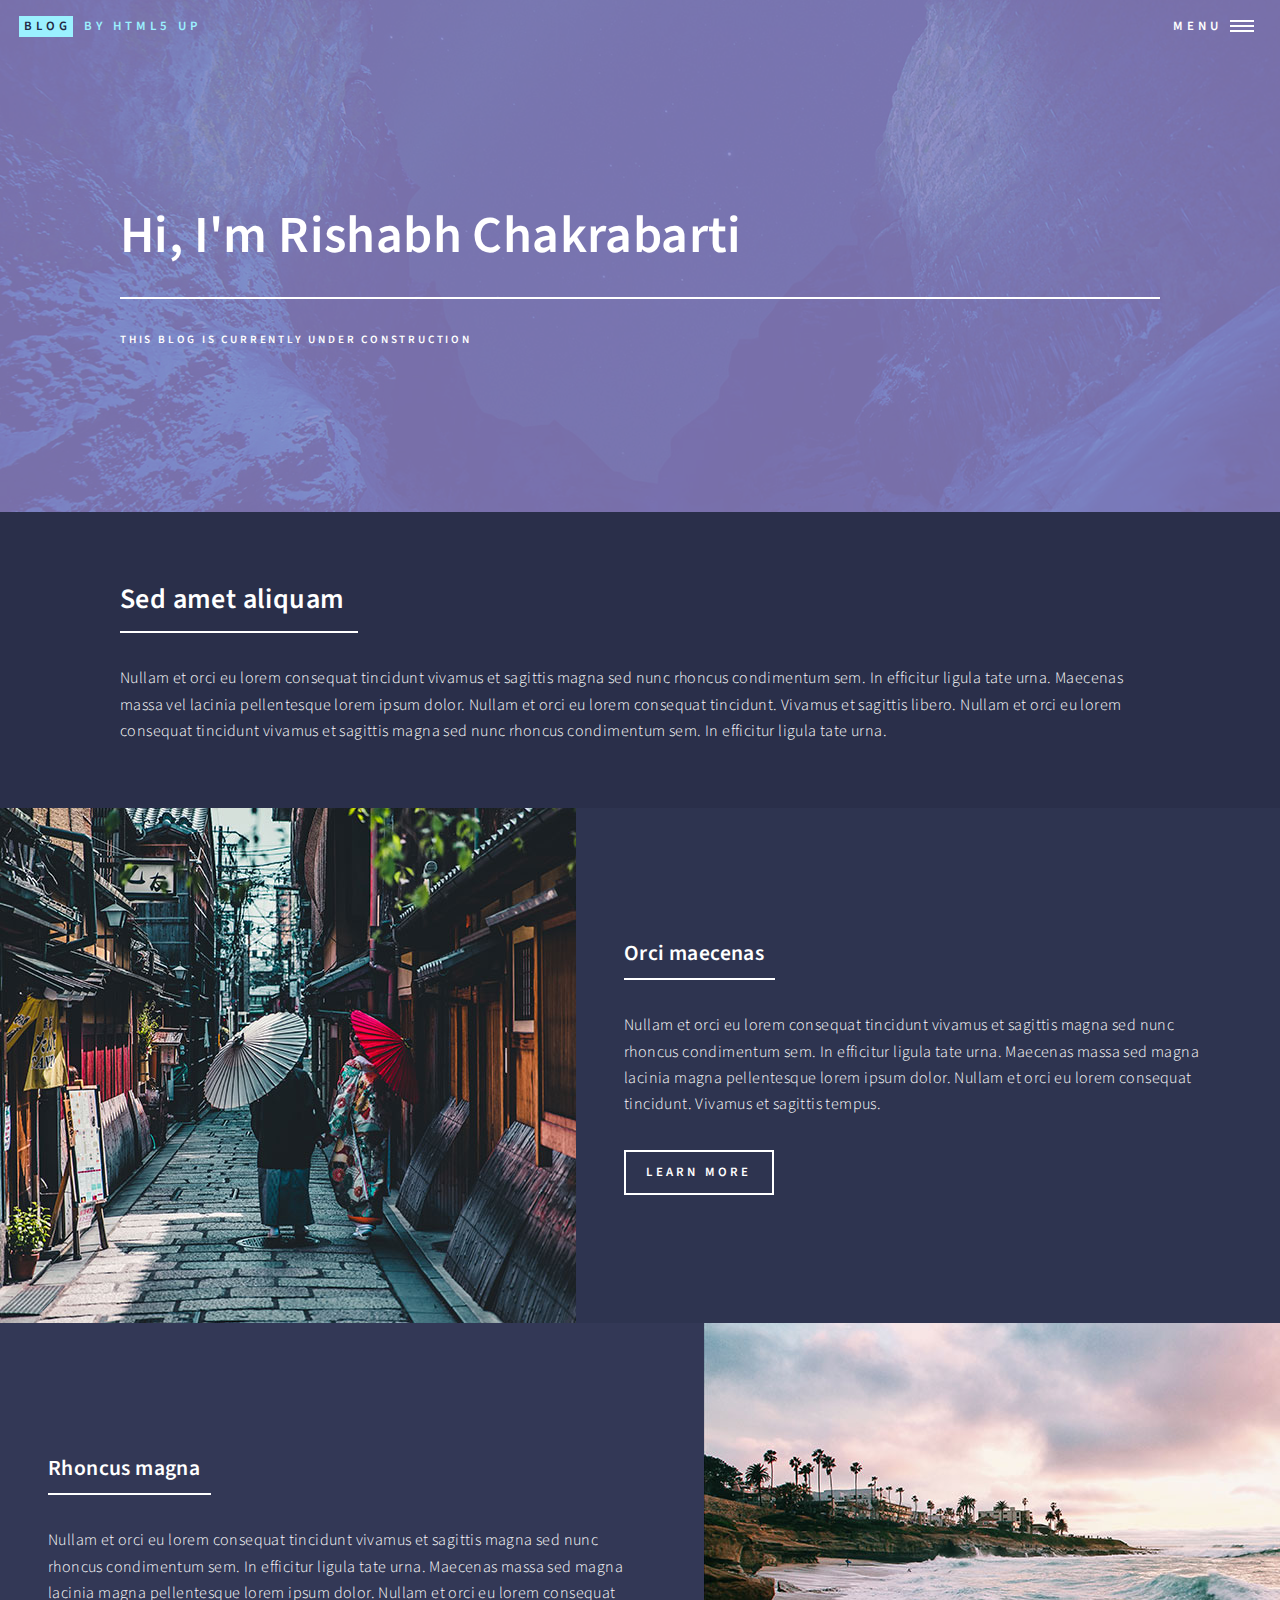
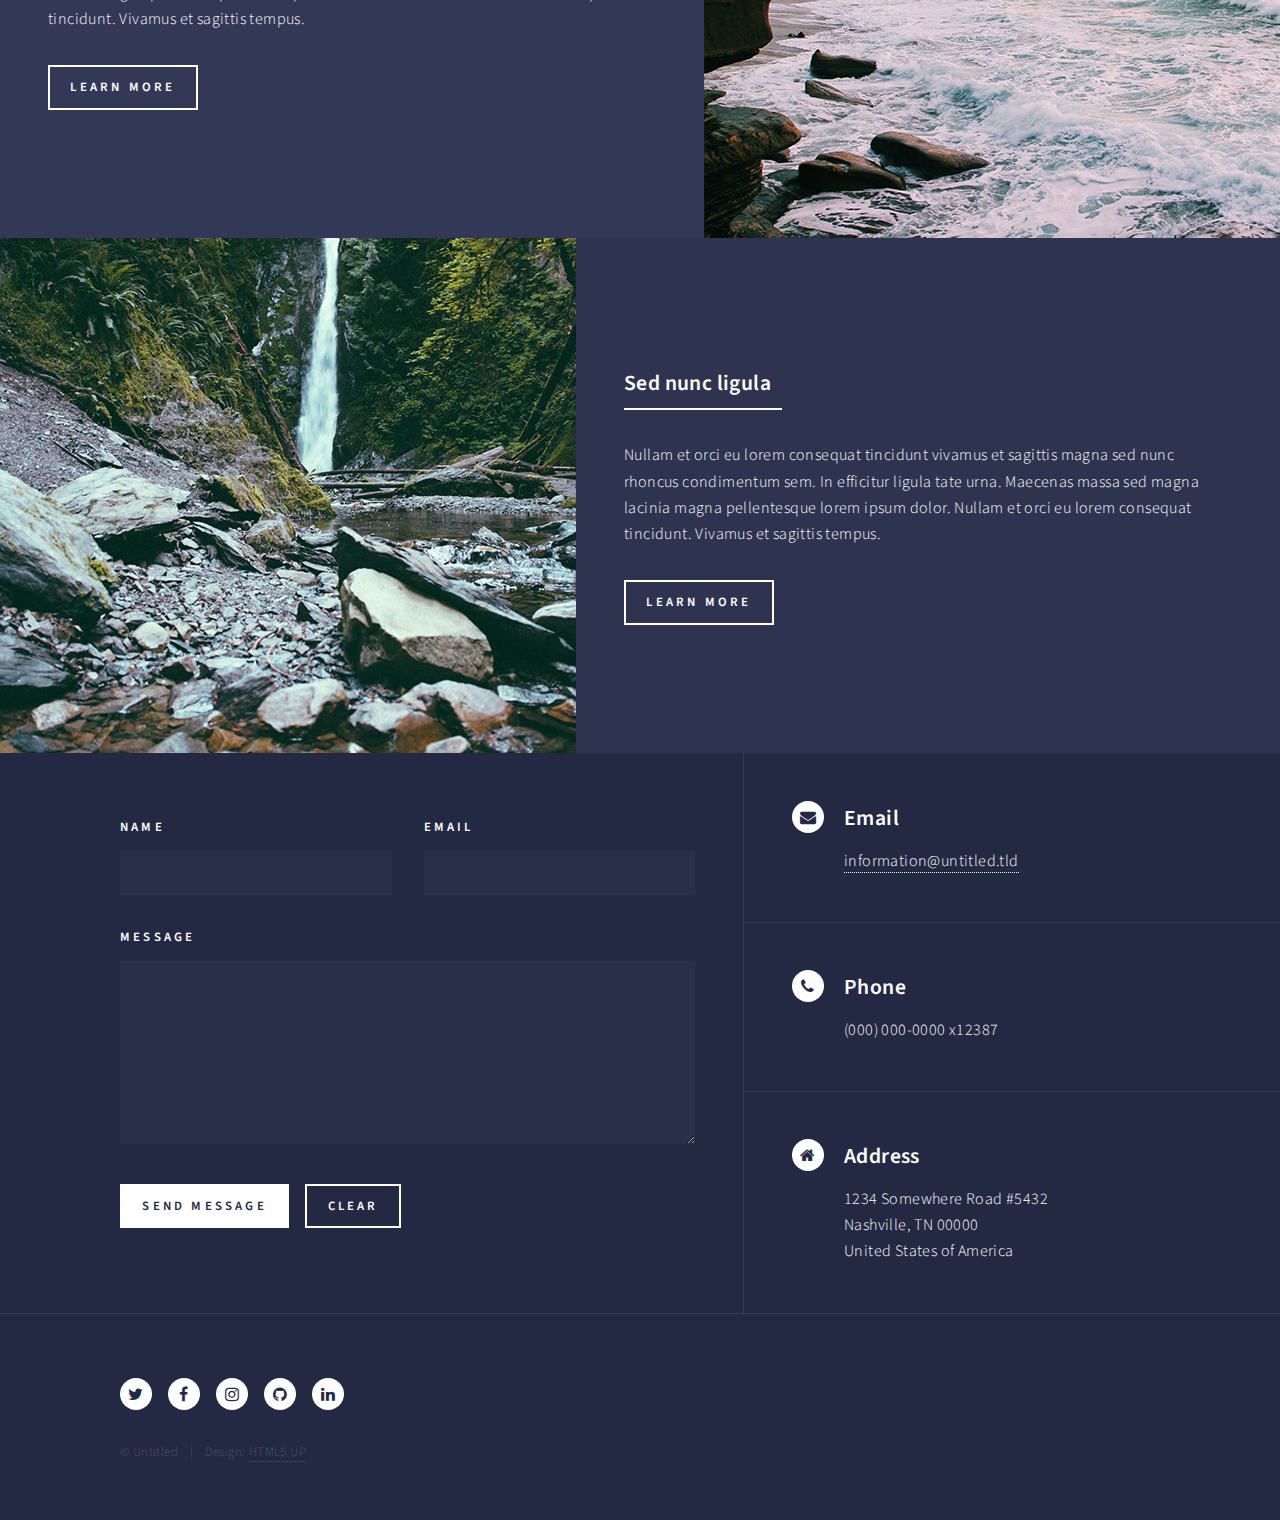
<file: landing/index.html>
<!DOCTYPE html><html><head><meta charSet="utf-8"/><meta http-equiv="x-ua-compatible" content="ie=edge"/><meta name="viewport" content="width=device-width, initial-scale=1, shrink-to-fit=no"/><style data-href="/styles.62d83749d39118a15ba9.css">@import url(https://fonts.googleapis.com/css?family=Source+Sans+Pro:300,300italic,600,600italic);
/*!
 *  Font Awesome 4.7.0 by @davegandy - http://fontawesome.io - @fontawesome
 *  License - http://fontawesome.io/license (Font: SIL OFL 1.1, CSS: MIT License)
 */@font-face{font-family:FontAwesome;src:url(/static/fontawesome-webfont-674f50d287a8c48dc19ba404d20fe713.eot);src:url(/static/fontawesome-webfont-674f50d287a8c48dc19ba404d20fe713.eot?#iefix&v=4.7.0) format("embedded-opentype"),url(/static/fontawesome-webfont-af7ae505a9eed503f8b8e6982036873e.woff2) format("woff2"),url(/static/fontawesome-webfont-fee66e712a8a08eef5805a46892932ad.woff) format("woff"),url(/static/fontawesome-webfont-b06871f281fee6b241d60582ae9369b9.ttf) format("truetype"),url(/static/fontawesome-webfont-912ec66d7572ff821749319396470bde.svg#fontawesomeregular) format("svg");font-weight:400;font-style:normal}.fa{display:inline-block;font:normal normal normal 14px/1 FontAwesome;font-size:inherit;text-rendering:auto;-webkit-font-smoothing:antialiased;-moz-osx-font-smoothing:grayscale}.fa-lg{font-size:1.33333333em;line-height:.75em;vertical-align:-15%}.fa-2x{font-size:2em}.fa-3x{font-size:3em}.fa-4x{font-size:4em}.fa-5x{font-size:5em}.fa-fw{width:1.28571429em;text-align:center}.fa-ul{padding-left:0;margin-left:2.14285714em;list-style-type:none}.fa-ul>li{position:relative}.fa-li{position:absolute;left:-2.14285714em;width:2.14285714em;top:.14285714em;text-align:center}.fa-li.fa-lg{left:-1.85714286em}.fa-border{padding:.2em .25em .15em;border:.08em solid #eee;border-radius:.1em}.fa-pull-left{float:left}.fa-pull-right{float:right}.fa.fa-pull-left{margin-right:.3em}.fa.fa-pull-right{margin-left:.3em}.pull-right{float:right}.pull-left{float:left}.fa.pull-left{margin-right:.3em}.fa.pull-right{margin-left:.3em}.fa-spin{animation:fa-spin 2s linear infinite}.fa-pulse{animation:fa-spin 1s steps(8) infinite}@keyframes fa-spin{0%{transform:rotate(0deg)}to{transform:rotate(359deg)}}.fa-rotate-90{-ms-filter:"progid:DXImageTransform.Microsoft.BasicImage(rotation=1)";transform:rotate(90deg)}.fa-rotate-180{-ms-filter:"progid:DXImageTransform.Microsoft.BasicImage(rotation=2)";transform:rotate(180deg)}.fa-rotate-270{-ms-filter:"progid:DXImageTransform.Microsoft.BasicImage(rotation=3)";transform:rotate(270deg)}.fa-flip-horizontal{-ms-filter:"progid:DXImageTransform.Microsoft.BasicImage(rotation=0, mirror=1)";transform:scaleX(-1)}.fa-flip-vertical{-ms-filter:"progid:DXImageTransform.Microsoft.BasicImage(rotation=2, mirror=1)";transform:scaleY(-1)}:root .fa-flip-horizontal,:root .fa-flip-vertical,:root .fa-rotate-90,:root .fa-rotate-180,:root .fa-rotate-270{-webkit-filter:none;filter:none}.fa-stack{position:relative;display:inline-block;width:2em;height:2em;line-height:2em;vertical-align:middle}.fa-stack-1x,.fa-stack-2x{position:absolute;left:0;width:100%;text-align:center}.fa-stack-1x{line-height:inherit}.fa-stack-2x{font-size:2em}.fa-inverse{color:#fff}.fa-glass:before{content:"\F000"}.fa-music:before{content:"\F001"}.fa-search:before{content:"\F002"}.fa-envelope-o:before{content:"\F003"}.fa-heart:before{content:"\F004"}.fa-star:before{content:"\F005"}.fa-star-o:before{content:"\F006"}.fa-user:before{content:"\F007"}.fa-film:before{content:"\F008"}.fa-th-large:before{content:"\F009"}.fa-th:before{content:"\F00A"}.fa-th-list:before{content:"\F00B"}.fa-check:before{content:"\F00C"}.fa-close:before,.fa-remove:before,.fa-times:before{content:"\F00D"}.fa-search-plus:before{content:"\F00E"}.fa-search-minus:before{content:"\F010"}.fa-power-off:before{content:"\F011"}.fa-signal:before{content:"\F012"}.fa-cog:before,.fa-gear:before{content:"\F013"}.fa-trash-o:before{content:"\F014"}.fa-home:before{content:"\F015"}.fa-file-o:before{content:"\F016"}.fa-clock-o:before{content:"\F017"}.fa-road:before{content:"\F018"}.fa-download:before{content:"\F019"}.fa-arrow-circle-o-down:before{content:"\F01A"}.fa-arrow-circle-o-up:before{content:"\F01B"}.fa-inbox:before{content:"\F01C"}.fa-play-circle-o:before{content:"\F01D"}.fa-repeat:before,.fa-rotate-right:before{content:"\F01E"}.fa-refresh:before{content:"\F021"}.fa-list-alt:before{content:"\F022"}.fa-lock:before{content:"\F023"}.fa-flag:before{content:"\F024"}.fa-headphones:before{content:"\F025"}.fa-volume-off:before{content:"\F026"}.fa-volume-down:before{content:"\F027"}.fa-volume-up:before{content:"\F028"}.fa-qrcode:before{content:"\F029"}.fa-barcode:before{content:"\F02A"}.fa-tag:before{content:"\F02B"}.fa-tags:before{content:"\F02C"}.fa-book:before{content:"\F02D"}.fa-bookmark:before{content:"\F02E"}.fa-print:before{content:"\F02F"}.fa-camera:before{content:"\F030"}.fa-font:before{content:"\F031"}.fa-bold:before{content:"\F032"}.fa-italic:before{content:"\F033"}.fa-text-height:before{content:"\F034"}.fa-text-width:before{content:"\F035"}.fa-align-left:before{content:"\F036"}.fa-align-center:before{content:"\F037"}.fa-align-right:before{content:"\F038"}.fa-align-justify:before{content:"\F039"}.fa-list:before{content:"\F03A"}.fa-dedent:before,.fa-outdent:before{content:"\F03B"}.fa-indent:before{content:"\F03C"}.fa-video-camera:before{content:"\F03D"}.fa-image:before,.fa-photo:before,.fa-picture-o:before{content:"\F03E"}.fa-pencil:before{content:"\F040"}.fa-map-marker:before{content:"\F041"}.fa-adjust:before{content:"\F042"}.fa-tint:before{content:"\F043"}.fa-edit:before,.fa-pencil-square-o:before{content:"\F044"}.fa-share-square-o:before{content:"\F045"}.fa-check-square-o:before{content:"\F046"}.fa-arrows:before{content:"\F047"}.fa-step-backward:before{content:"\F048"}.fa-fast-backward:before{content:"\F049"}.fa-backward:before{content:"\F04A"}.fa-play:before{content:"\F04B"}.fa-pause:before{content:"\F04C"}.fa-stop:before{content:"\F04D"}.fa-forward:before{content:"\F04E"}.fa-fast-forward:before{content:"\F050"}.fa-step-forward:before{content:"\F051"}.fa-eject:before{content:"\F052"}.fa-chevron-left:before{content:"\F053"}.fa-chevron-right:before{content:"\F054"}.fa-plus-circle:before{content:"\F055"}.fa-minus-circle:before{content:"\F056"}.fa-times-circle:before{content:"\F057"}.fa-check-circle:before{content:"\F058"}.fa-question-circle:before{content:"\F059"}.fa-info-circle:before{content:"\F05A"}.fa-crosshairs:before{content:"\F05B"}.fa-times-circle-o:before{content:"\F05C"}.fa-check-circle-o:before{content:"\F05D"}.fa-ban:before{content:"\F05E"}.fa-arrow-left:before{content:"\F060"}.fa-arrow-right:before{content:"\F061"}.fa-arrow-up:before{content:"\F062"}.fa-arrow-down:before{content:"\F063"}.fa-mail-forward:before,.fa-share:before{content:"\F064"}.fa-expand:before{content:"\F065"}.fa-compress:before{content:"\F066"}.fa-plus:before{content:"\F067"}.fa-minus:before{content:"\F068"}.fa-asterisk:before{content:"\F069"}.fa-exclamation-circle:before{content:"\F06A"}.fa-gift:before{content:"\F06B"}.fa-leaf:before{content:"\F06C"}.fa-fire:before{content:"\F06D"}.fa-eye:before{content:"\F06E"}.fa-eye-slash:before{content:"\F070"}.fa-exclamation-triangle:before,.fa-warning:before{content:"\F071"}.fa-plane:before{content:"\F072"}.fa-calendar:before{content:"\F073"}.fa-random:before{content:"\F074"}.fa-comment:before{content:"\F075"}.fa-magnet:before{content:"\F076"}.fa-chevron-up:before{content:"\F077"}.fa-chevron-down:before{content:"\F078"}.fa-retweet:before{content:"\F079"}.fa-shopping-cart:before{content:"\F07A"}.fa-folder:before{content:"\F07B"}.fa-folder-open:before{content:"\F07C"}.fa-arrows-v:before{content:"\F07D"}.fa-arrows-h:before{content:"\F07E"}.fa-bar-chart-o:before,.fa-bar-chart:before{content:"\F080"}.fa-twitter-square:before{content:"\F081"}.fa-facebook-square:before{content:"\F082"}.fa-camera-retro:before{content:"\F083"}.fa-key:before{content:"\F084"}.fa-cogs:before,.fa-gears:before{content:"\F085"}.fa-comments:before{content:"\F086"}.fa-thumbs-o-up:before{content:"\F087"}.fa-thumbs-o-down:before{content:"\F088"}.fa-star-half:before{content:"\F089"}.fa-heart-o:before{content:"\F08A"}.fa-sign-out:before{content:"\F08B"}.fa-linkedin-square:before{content:"\F08C"}.fa-thumb-tack:before{content:"\F08D"}.fa-external-link:before{content:"\F08E"}.fa-sign-in:before{content:"\F090"}.fa-trophy:before{content:"\F091"}.fa-github-square:before{content:"\F092"}.fa-upload:before{content:"\F093"}.fa-lemon-o:before{content:"\F094"}.fa-phone:before{content:"\F095"}.fa-square-o:before{content:"\F096"}.fa-bookmark-o:before{content:"\F097"}.fa-phone-square:before{content:"\F098"}.fa-twitter:before{content:"\F099"}.fa-facebook-f:before,.fa-facebook:before{content:"\F09A"}.fa-github:before{content:"\F09B"}.fa-unlock:before{content:"\F09C"}.fa-credit-card:before{content:"\F09D"}.fa-feed:before,.fa-rss:before{content:"\F09E"}.fa-hdd-o:before{content:"\F0A0"}.fa-bullhorn:before{content:"\F0A1"}.fa-bell:before{content:"\F0F3"}.fa-certificate:before{content:"\F0A3"}.fa-hand-o-right:before{content:"\F0A4"}.fa-hand-o-left:before{content:"\F0A5"}.fa-hand-o-up:before{content:"\F0A6"}.fa-hand-o-down:before{content:"\F0A7"}.fa-arrow-circle-left:before{content:"\F0A8"}.fa-arrow-circle-right:before{content:"\F0A9"}.fa-arrow-circle-up:before{content:"\F0AA"}.fa-arrow-circle-down:before{content:"\F0AB"}.fa-globe:before{content:"\F0AC"}.fa-wrench:before{content:"\F0AD"}.fa-tasks:before{content:"\F0AE"}.fa-filter:before{content:"\F0B0"}.fa-briefcase:before{content:"\F0B1"}.fa-arrows-alt:before{content:"\F0B2"}.fa-group:before,.fa-users:before{content:"\F0C0"}.fa-chain:before,.fa-link:before{content:"\F0C1"}.fa-cloud:before{content:"\F0C2"}.fa-flask:before{content:"\F0C3"}.fa-cut:before,.fa-scissors:before{content:"\F0C4"}.fa-copy:before,.fa-files-o:before{content:"\F0C5"}.fa-paperclip:before{content:"\F0C6"}.fa-floppy-o:before,.fa-save:before{content:"\F0C7"}.fa-square:before{content:"\F0C8"}.fa-bars:before,.fa-navicon:before,.fa-reorder:before{content:"\F0C9"}.fa-list-ul:before{content:"\F0CA"}.fa-list-ol:before{content:"\F0CB"}.fa-strikethrough:before{content:"\F0CC"}.fa-underline:before{content:"\F0CD"}.fa-table:before{content:"\F0CE"}.fa-magic:before{content:"\F0D0"}.fa-truck:before{content:"\F0D1"}.fa-pinterest:before{content:"\F0D2"}.fa-pinterest-square:before{content:"\F0D3"}.fa-google-plus-square:before{content:"\F0D4"}.fa-google-plus:before{content:"\F0D5"}.fa-money:before{content:"\F0D6"}.fa-caret-down:before{content:"\F0D7"}.fa-caret-up:before{content:"\F0D8"}.fa-caret-left:before{content:"\F0D9"}.fa-caret-right:before{content:"\F0DA"}.fa-columns:before{content:"\F0DB"}.fa-sort:before,.fa-unsorted:before{content:"\F0DC"}.fa-sort-desc:before,.fa-sort-down:before{content:"\F0DD"}.fa-sort-asc:before,.fa-sort-up:before{content:"\F0DE"}.fa-envelope:before{content:"\F0E0"}.fa-linkedin:before{content:"\F0E1"}.fa-rotate-left:before,.fa-undo:before{content:"\F0E2"}.fa-gavel:before,.fa-legal:before{content:"\F0E3"}.fa-dashboard:before,.fa-tachometer:before{content:"\F0E4"}.fa-comment-o:before{content:"\F0E5"}.fa-comments-o:before{content:"\F0E6"}.fa-bolt:before,.fa-flash:before{content:"\F0E7"}.fa-sitemap:before{content:"\F0E8"}.fa-umbrella:before{content:"\F0E9"}.fa-clipboard:before,.fa-paste:before{content:"\F0EA"}.fa-lightbulb-o:before{content:"\F0EB"}.fa-exchange:before{content:"\F0EC"}.fa-cloud-download:before{content:"\F0ED"}.fa-cloud-upload:before{content:"\F0EE"}.fa-user-md:before{content:"\F0F0"}.fa-stethoscope:before{content:"\F0F1"}.fa-suitcase:before{content:"\F0F2"}.fa-bell-o:before{content:"\F0A2"}.fa-coffee:before{content:"\F0F4"}.fa-cutlery:before{content:"\F0F5"}.fa-file-text-o:before{content:"\F0F6"}.fa-building-o:before{content:"\F0F7"}.fa-hospital-o:before{content:"\F0F8"}.fa-ambulance:before{content:"\F0F9"}.fa-medkit:before{content:"\F0FA"}.fa-fighter-jet:before{content:"\F0FB"}.fa-beer:before{content:"\F0FC"}.fa-h-square:before{content:"\F0FD"}.fa-plus-square:before{content:"\F0FE"}.fa-angle-double-left:before{content:"\F100"}.fa-angle-double-right:before{content:"\F101"}.fa-angle-double-up:before{content:"\F102"}.fa-angle-double-down:before{content:"\F103"}.fa-angle-left:before{content:"\F104"}.fa-angle-right:before{content:"\F105"}.fa-angle-up:before{content:"\F106"}.fa-angle-down:before{content:"\F107"}.fa-desktop:before{content:"\F108"}.fa-laptop:before{content:"\F109"}.fa-tablet:before{content:"\F10A"}.fa-mobile-phone:before,.fa-mobile:before{content:"\F10B"}.fa-circle-o:before{content:"\F10C"}.fa-quote-left:before{content:"\F10D"}.fa-quote-right:before{content:"\F10E"}.fa-spinner:before{content:"\F110"}.fa-circle:before{content:"\F111"}.fa-mail-reply:before,.fa-reply:before{content:"\F112"}.fa-github-alt:before{content:"\F113"}.fa-folder-o:before{content:"\F114"}.fa-folder-open-o:before{content:"\F115"}.fa-smile-o:before{content:"\F118"}.fa-frown-o:before{content:"\F119"}.fa-meh-o:before{content:"\F11A"}.fa-gamepad:before{content:"\F11B"}.fa-keyboard-o:before{content:"\F11C"}.fa-flag-o:before{content:"\F11D"}.fa-flag-checkered:before{content:"\F11E"}.fa-terminal:before{content:"\F120"}.fa-code:before{content:"\F121"}.fa-mail-reply-all:before,.fa-reply-all:before{content:"\F122"}.fa-star-half-empty:before,.fa-star-half-full:before,.fa-star-half-o:before{content:"\F123"}.fa-location-arrow:before{content:"\F124"}.fa-crop:before{content:"\F125"}.fa-code-fork:before{content:"\F126"}.fa-chain-broken:before,.fa-unlink:before{content:"\F127"}.fa-question:before{content:"\F128"}.fa-info:before{content:"\F129"}.fa-exclamation:before{content:"\F12A"}.fa-superscript:before{content:"\F12B"}.fa-subscript:before{content:"\F12C"}.fa-eraser:before{content:"\F12D"}.fa-puzzle-piece:before{content:"\F12E"}.fa-microphone:before{content:"\F130"}.fa-microphone-slash:before{content:"\F131"}.fa-shield:before{content:"\F132"}.fa-calendar-o:before{content:"\F133"}.fa-fire-extinguisher:before{content:"\F134"}.fa-rocket:before{content:"\F135"}.fa-maxcdn:before{content:"\F136"}.fa-chevron-circle-left:before{content:"\F137"}.fa-chevron-circle-right:before{content:"\F138"}.fa-chevron-circle-up:before{content:"\F139"}.fa-chevron-circle-down:before{content:"\F13A"}.fa-html5:before{content:"\F13B"}.fa-css3:before{content:"\F13C"}.fa-anchor:before{content:"\F13D"}.fa-unlock-alt:before{content:"\F13E"}.fa-bullseye:before{content:"\F140"}.fa-ellipsis-h:before{content:"\F141"}.fa-ellipsis-v:before{content:"\F142"}.fa-rss-square:before{content:"\F143"}.fa-play-circle:before{content:"\F144"}.fa-ticket:before{content:"\F145"}.fa-minus-square:before{content:"\F146"}.fa-minus-square-o:before{content:"\F147"}.fa-level-up:before{content:"\F148"}.fa-level-down:before{content:"\F149"}.fa-check-square:before{content:"\F14A"}.fa-pencil-square:before{content:"\F14B"}.fa-external-link-square:before{content:"\F14C"}.fa-share-square:before{content:"\F14D"}.fa-compass:before{content:"\F14E"}.fa-caret-square-o-down:before,.fa-toggle-down:before{content:"\F150"}.fa-caret-square-o-up:before,.fa-toggle-up:before{content:"\F151"}.fa-caret-square-o-right:before,.fa-toggle-right:before{content:"\F152"}.fa-eur:before,.fa-euro:before{content:"\F153"}.fa-gbp:before{content:"\F154"}.fa-dollar:before,.fa-usd:before{content:"\F155"}.fa-inr:before,.fa-rupee:before{content:"\F156"}.fa-cny:before,.fa-jpy:before,.fa-rmb:before,.fa-yen:before{content:"\F157"}.fa-rouble:before,.fa-rub:before,.fa-ruble:before{content:"\F158"}.fa-krw:before,.fa-won:before{content:"\F159"}.fa-bitcoin:before,.fa-btc:before{content:"\F15A"}.fa-file:before{content:"\F15B"}.fa-file-text:before{content:"\F15C"}.fa-sort-alpha-asc:before{content:"\F15D"}.fa-sort-alpha-desc:before{content:"\F15E"}.fa-sort-amount-asc:before{content:"\F160"}.fa-sort-amount-desc:before{content:"\F161"}.fa-sort-numeric-asc:before{content:"\F162"}.fa-sort-numeric-desc:before{content:"\F163"}.fa-thumbs-up:before{content:"\F164"}.fa-thumbs-down:before{content:"\F165"}.fa-youtube-square:before{content:"\F166"}.fa-youtube:before{content:"\F167"}.fa-xing:before{content:"\F168"}.fa-xing-square:before{content:"\F169"}.fa-youtube-play:before{content:"\F16A"}.fa-dropbox:before{content:"\F16B"}.fa-stack-overflow:before{content:"\F16C"}.fa-instagram:before{content:"\F16D"}.fa-flickr:before{content:"\F16E"}.fa-adn:before{content:"\F170"}.fa-bitbucket:before{content:"\F171"}.fa-bitbucket-square:before{content:"\F172"}.fa-tumblr:before{content:"\F173"}.fa-tumblr-square:before{content:"\F174"}.fa-long-arrow-down:before{content:"\F175"}.fa-long-arrow-up:before{content:"\F176"}.fa-long-arrow-left:before{content:"\F177"}.fa-long-arrow-right:before{content:"\F178"}.fa-apple:before{content:"\F179"}.fa-windows:before{content:"\F17A"}.fa-android:before{content:"\F17B"}.fa-linux:before{content:"\F17C"}.fa-dribbble:before{content:"\F17D"}.fa-skype:before{content:"\F17E"}.fa-foursquare:before{content:"\F180"}.fa-trello:before{content:"\F181"}.fa-female:before{content:"\F182"}.fa-male:before{content:"\F183"}.fa-gittip:before,.fa-gratipay:before{content:"\F184"}.fa-sun-o:before{content:"\F185"}.fa-moon-o:before{content:"\F186"}.fa-archive:before{content:"\F187"}.fa-bug:before{content:"\F188"}.fa-vk:before{content:"\F189"}.fa-weibo:before{content:"\F18A"}.fa-renren:before{content:"\F18B"}.fa-pagelines:before{content:"\F18C"}.fa-stack-exchange:before{content:"\F18D"}.fa-arrow-circle-o-right:before{content:"\F18E"}.fa-arrow-circle-o-left:before{content:"\F190"}.fa-caret-square-o-left:before,.fa-toggle-left:before{content:"\F191"}.fa-dot-circle-o:before{content:"\F192"}.fa-wheelchair:before{content:"\F193"}.fa-vimeo-square:before{content:"\F194"}.fa-try:before,.fa-turkish-lira:before{content:"\F195"}.fa-plus-square-o:before{content:"\F196"}.fa-space-shuttle:before{content:"\F197"}.fa-slack:before{content:"\F198"}.fa-envelope-square:before{content:"\F199"}.fa-wordpress:before{content:"\F19A"}.fa-openid:before{content:"\F19B"}.fa-bank:before,.fa-institution:before,.fa-university:before{content:"\F19C"}.fa-graduation-cap:before,.fa-mortar-board:before{content:"\F19D"}.fa-yahoo:before{content:"\F19E"}.fa-google:before{content:"\F1A0"}.fa-reddit:before{content:"\F1A1"}.fa-reddit-square:before{content:"\F1A2"}.fa-stumbleupon-circle:before{content:"\F1A3"}.fa-stumbleupon:before{content:"\F1A4"}.fa-delicious:before{content:"\F1A5"}.fa-digg:before{content:"\F1A6"}.fa-pied-piper-pp:before{content:"\F1A7"}.fa-pied-piper-alt:before{content:"\F1A8"}.fa-drupal:before{content:"\F1A9"}.fa-joomla:before{content:"\F1AA"}.fa-language:before{content:"\F1AB"}.fa-fax:before{content:"\F1AC"}.fa-building:before{content:"\F1AD"}.fa-child:before{content:"\F1AE"}.fa-paw:before{content:"\F1B0"}.fa-spoon:before{content:"\F1B1"}.fa-cube:before{content:"\F1B2"}.fa-cubes:before{content:"\F1B3"}.fa-behance:before{content:"\F1B4"}.fa-behance-square:before{content:"\F1B5"}.fa-steam:before{content:"\F1B6"}.fa-steam-square:before{content:"\F1B7"}.fa-recycle:before{content:"\F1B8"}.fa-automobile:before,.fa-car:before{content:"\F1B9"}.fa-cab:before,.fa-taxi:before{content:"\F1BA"}.fa-tree:before{content:"\F1BB"}.fa-spotify:before{content:"\F1BC"}.fa-deviantart:before{content:"\F1BD"}.fa-soundcloud:before{content:"\F1BE"}.fa-database:before{content:"\F1C0"}.fa-file-pdf-o:before{content:"\F1C1"}.fa-file-word-o:before{content:"\F1C2"}.fa-file-excel-o:before{content:"\F1C3"}.fa-file-powerpoint-o:before{content:"\F1C4"}.fa-file-image-o:before,.fa-file-photo-o:before,.fa-file-picture-o:before{content:"\F1C5"}.fa-file-archive-o:before,.fa-file-zip-o:before{content:"\F1C6"}.fa-file-audio-o:before,.fa-file-sound-o:before{content:"\F1C7"}.fa-file-movie-o:before,.fa-file-video-o:before{content:"\F1C8"}.fa-file-code-o:before{content:"\F1C9"}.fa-vine:before{content:"\F1CA"}.fa-codepen:before{content:"\F1CB"}.fa-jsfiddle:before{content:"\F1CC"}.fa-life-bouy:before,.fa-life-buoy:before,.fa-life-ring:before,.fa-life-saver:before,.fa-support:before{content:"\F1CD"}.fa-circle-o-notch:before{content:"\F1CE"}.fa-ra:before,.fa-rebel:before,.fa-resistance:before{content:"\F1D0"}.fa-empire:before,.fa-ge:before{content:"\F1D1"}.fa-git-square:before{content:"\F1D2"}.fa-git:before{content:"\F1D3"}.fa-hacker-news:before,.fa-y-combinator-square:before,.fa-yc-square:before{content:"\F1D4"}.fa-tencent-weibo:before{content:"\F1D5"}.fa-qq:before{content:"\F1D6"}.fa-wechat:before,.fa-weixin:before{content:"\F1D7"}.fa-paper-plane:before,.fa-send:before{content:"\F1D8"}.fa-paper-plane-o:before,.fa-send-o:before{content:"\F1D9"}.fa-history:before{content:"\F1DA"}.fa-circle-thin:before{content:"\F1DB"}.fa-header:before{content:"\F1DC"}.fa-paragraph:before{content:"\F1DD"}.fa-sliders:before{content:"\F1DE"}.fa-share-alt:before{content:"\F1E0"}.fa-share-alt-square:before{content:"\F1E1"}.fa-bomb:before{content:"\F1E2"}.fa-futbol-o:before,.fa-soccer-ball-o:before{content:"\F1E3"}.fa-tty:before{content:"\F1E4"}.fa-binoculars:before{content:"\F1E5"}.fa-plug:before{content:"\F1E6"}.fa-slideshare:before{content:"\F1E7"}.fa-twitch:before{content:"\F1E8"}.fa-yelp:before{content:"\F1E9"}.fa-newspaper-o:before{content:"\F1EA"}.fa-wifi:before{content:"\F1EB"}.fa-calculator:before{content:"\F1EC"}.fa-paypal:before{content:"\F1ED"}.fa-google-wallet:before{content:"\F1EE"}.fa-cc-visa:before{content:"\F1F0"}.fa-cc-mastercard:before{content:"\F1F1"}.fa-cc-discover:before{content:"\F1F2"}.fa-cc-amex:before{content:"\F1F3"}.fa-cc-paypal:before{content:"\F1F4"}.fa-cc-stripe:before{content:"\F1F5"}.fa-bell-slash:before{content:"\F1F6"}.fa-bell-slash-o:before{content:"\F1F7"}.fa-trash:before{content:"\F1F8"}.fa-copyright:before{content:"\F1F9"}.fa-at:before{content:"\F1FA"}.fa-eyedropper:before{content:"\F1FB"}.fa-paint-brush:before{content:"\F1FC"}.fa-birthday-cake:before{content:"\F1FD"}.fa-area-chart:before{content:"\F1FE"}.fa-pie-chart:before{content:"\F200"}.fa-line-chart:before{content:"\F201"}.fa-lastfm:before{content:"\F202"}.fa-lastfm-square:before{content:"\F203"}.fa-toggle-off:before{content:"\F204"}.fa-toggle-on:before{content:"\F205"}.fa-bicycle:before{content:"\F206"}.fa-bus:before{content:"\F207"}.fa-ioxhost:before{content:"\F208"}.fa-angellist:before{content:"\F209"}.fa-cc:before{content:"\F20A"}.fa-ils:before,.fa-shekel:before,.fa-sheqel:before{content:"\F20B"}.fa-meanpath:before{content:"\F20C"}.fa-buysellads:before{content:"\F20D"}.fa-connectdevelop:before{content:"\F20E"}.fa-dashcube:before{content:"\F210"}.fa-forumbee:before{content:"\F211"}.fa-leanpub:before{content:"\F212"}.fa-sellsy:before{content:"\F213"}.fa-shirtsinbulk:before{content:"\F214"}.fa-simplybuilt:before{content:"\F215"}.fa-skyatlas:before{content:"\F216"}.fa-cart-plus:before{content:"\F217"}.fa-cart-arrow-down:before{content:"\F218"}.fa-diamond:before{content:"\F219"}.fa-ship:before{content:"\F21A"}.fa-user-secret:before{content:"\F21B"}.fa-motorcycle:before{content:"\F21C"}.fa-street-view:before{content:"\F21D"}.fa-heartbeat:before{content:"\F21E"}.fa-venus:before{content:"\F221"}.fa-mars:before{content:"\F222"}.fa-mercury:before{content:"\F223"}.fa-intersex:before,.fa-transgender:before{content:"\F224"}.fa-transgender-alt:before{content:"\F225"}.fa-venus-double:before{content:"\F226"}.fa-mars-double:before{content:"\F227"}.fa-venus-mars:before{content:"\F228"}.fa-mars-stroke:before{content:"\F229"}.fa-mars-stroke-v:before{content:"\F22A"}.fa-mars-stroke-h:before{content:"\F22B"}.fa-neuter:before{content:"\F22C"}.fa-genderless:before{content:"\F22D"}.fa-facebook-official:before{content:"\F230"}.fa-pinterest-p:before{content:"\F231"}.fa-whatsapp:before{content:"\F232"}.fa-server:before{content:"\F233"}.fa-user-plus:before{content:"\F234"}.fa-user-times:before{content:"\F235"}.fa-bed:before,.fa-hotel:before{content:"\F236"}.fa-viacoin:before{content:"\F237"}.fa-train:before{content:"\F238"}.fa-subway:before{content:"\F239"}.fa-medium:before{content:"\F23A"}.fa-y-combinator:before,.fa-yc:before{content:"\F23B"}.fa-optin-monster:before{content:"\F23C"}.fa-opencart:before{content:"\F23D"}.fa-expeditedssl:before{content:"\F23E"}.fa-battery-4:before,.fa-battery-full:before,.fa-battery:before{content:"\F240"}.fa-battery-3:before,.fa-battery-three-quarters:before{content:"\F241"}.fa-battery-2:before,.fa-battery-half:before{content:"\F242"}.fa-battery-1:before,.fa-battery-quarter:before{content:"\F243"}.fa-battery-0:before,.fa-battery-empty:before{content:"\F244"}.fa-mouse-pointer:before{content:"\F245"}.fa-i-cursor:before{content:"\F246"}.fa-object-group:before{content:"\F247"}.fa-object-ungroup:before{content:"\F248"}.fa-sticky-note:before{content:"\F249"}.fa-sticky-note-o:before{content:"\F24A"}.fa-cc-jcb:before{content:"\F24B"}.fa-cc-diners-club:before{content:"\F24C"}.fa-clone:before{content:"\F24D"}.fa-balance-scale:before{content:"\F24E"}.fa-hourglass-o:before{content:"\F250"}.fa-hourglass-1:before,.fa-hourglass-start:before{content:"\F251"}.fa-hourglass-2:before,.fa-hourglass-half:before{content:"\F252"}.fa-hourglass-3:before,.fa-hourglass-end:before{content:"\F253"}.fa-hourglass:before{content:"\F254"}.fa-hand-grab-o:before,.fa-hand-rock-o:before{content:"\F255"}.fa-hand-paper-o:before,.fa-hand-stop-o:before{content:"\F256"}.fa-hand-scissors-o:before{content:"\F257"}.fa-hand-lizard-o:before{content:"\F258"}.fa-hand-spock-o:before{content:"\F259"}.fa-hand-pointer-o:before{content:"\F25A"}.fa-hand-peace-o:before{content:"\F25B"}.fa-trademark:before{content:"\F25C"}.fa-registered:before{content:"\F25D"}.fa-creative-commons:before{content:"\F25E"}.fa-gg:before{content:"\F260"}.fa-gg-circle:before{content:"\F261"}.fa-tripadvisor:before{content:"\F262"}.fa-odnoklassniki:before{content:"\F263"}.fa-odnoklassniki-square:before{content:"\F264"}.fa-get-pocket:before{content:"\F265"}.fa-wikipedia-w:before{content:"\F266"}.fa-safari:before{content:"\F267"}.fa-chrome:before{content:"\F268"}.fa-firefox:before{content:"\F269"}.fa-opera:before{content:"\F26A"}.fa-internet-explorer:before{content:"\F26B"}.fa-television:before,.fa-tv:before{content:"\F26C"}.fa-contao:before{content:"\F26D"}.fa-500px:before{content:"\F26E"}.fa-amazon:before{content:"\F270"}.fa-calendar-plus-o:before{content:"\F271"}.fa-calendar-minus-o:before{content:"\F272"}.fa-calendar-times-o:before{content:"\F273"}.fa-calendar-check-o:before{content:"\F274"}.fa-industry:before{content:"\F275"}.fa-map-pin:before{content:"\F276"}.fa-map-signs:before{content:"\F277"}.fa-map-o:before{content:"\F278"}.fa-map:before{content:"\F279"}.fa-commenting:before{content:"\F27A"}.fa-commenting-o:before{content:"\F27B"}.fa-houzz:before{content:"\F27C"}.fa-vimeo:before{content:"\F27D"}.fa-black-tie:before{content:"\F27E"}.fa-fonticons:before{content:"\F280"}.fa-reddit-alien:before{content:"\F281"}.fa-edge:before{content:"\F282"}.fa-credit-card-alt:before{content:"\F283"}.fa-codiepie:before{content:"\F284"}.fa-modx:before{content:"\F285"}.fa-fort-awesome:before{content:"\F286"}.fa-usb:before{content:"\F287"}.fa-product-hunt:before{content:"\F288"}.fa-mixcloud:before{content:"\F289"}.fa-scribd:before{content:"\F28A"}.fa-pause-circle:before{content:"\F28B"}.fa-pause-circle-o:before{content:"\F28C"}.fa-stop-circle:before{content:"\F28D"}.fa-stop-circle-o:before{content:"\F28E"}.fa-shopping-bag:before{content:"\F290"}.fa-shopping-basket:before{content:"\F291"}.fa-hashtag:before{content:"\F292"}.fa-bluetooth:before{content:"\F293"}.fa-bluetooth-b:before{content:"\F294"}.fa-percent:before{content:"\F295"}.fa-gitlab:before{content:"\F296"}.fa-wpbeginner:before{content:"\F297"}.fa-wpforms:before{content:"\F298"}.fa-envira:before{content:"\F299"}.fa-universal-access:before{content:"\F29A"}.fa-wheelchair-alt:before{content:"\F29B"}.fa-question-circle-o:before{content:"\F29C"}.fa-blind:before{content:"\F29D"}.fa-audio-description:before{content:"\F29E"}.fa-volume-control-phone:before{content:"\F2A0"}.fa-braille:before{content:"\F2A1"}.fa-assistive-listening-systems:before{content:"\F2A2"}.fa-american-sign-language-interpreting:before,.fa-asl-interpreting:before{content:"\F2A3"}.fa-deaf:before,.fa-deafness:before,.fa-hard-of-hearing:before{content:"\F2A4"}.fa-glide:before{content:"\F2A5"}.fa-glide-g:before{content:"\F2A6"}.fa-sign-language:before,.fa-signing:before{content:"\F2A7"}.fa-low-vision:before{content:"\F2A8"}.fa-viadeo:before{content:"\F2A9"}.fa-viadeo-square:before{content:"\F2AA"}.fa-snapchat:before{content:"\F2AB"}.fa-snapchat-ghost:before{content:"\F2AC"}.fa-snapchat-square:before{content:"\F2AD"}.fa-pied-piper:before{content:"\F2AE"}.fa-first-order:before{content:"\F2B0"}.fa-yoast:before{content:"\F2B1"}.fa-themeisle:before{content:"\F2B2"}.fa-google-plus-circle:before,.fa-google-plus-official:before{content:"\F2B3"}.fa-fa:before,.fa-font-awesome:before{content:"\F2B4"}.fa-handshake-o:before{content:"\F2B5"}.fa-envelope-open:before{content:"\F2B6"}.fa-envelope-open-o:before{content:"\F2B7"}.fa-linode:before{content:"\F2B8"}.fa-address-book:before{content:"\F2B9"}.fa-address-book-o:before{content:"\F2BA"}.fa-address-card:before,.fa-vcard:before{content:"\F2BB"}.fa-address-card-o:before,.fa-vcard-o:before{content:"\F2BC"}.fa-user-circle:before{content:"\F2BD"}.fa-user-circle-o:before{content:"\F2BE"}.fa-user-o:before{content:"\F2C0"}.fa-id-badge:before{content:"\F2C1"}.fa-drivers-license:before,.fa-id-card:before{content:"\F2C2"}.fa-drivers-license-o:before,.fa-id-card-o:before{content:"\F2C3"}.fa-quora:before{content:"\F2C4"}.fa-free-code-camp:before{content:"\F2C5"}.fa-telegram:before{content:"\F2C6"}.fa-thermometer-4:before,.fa-thermometer-full:before,.fa-thermometer:before{content:"\F2C7"}.fa-thermometer-3:before,.fa-thermometer-three-quarters:before{content:"\F2C8"}.fa-thermometer-2:before,.fa-thermometer-half:before{content:"\F2C9"}.fa-thermometer-1:before,.fa-thermometer-quarter:before{content:"\F2CA"}.fa-thermometer-0:before,.fa-thermometer-empty:before{content:"\F2CB"}.fa-shower:before{content:"\F2CC"}.fa-bath:before,.fa-bathtub:before,.fa-s15:before{content:"\F2CD"}.fa-podcast:before{content:"\F2CE"}.fa-window-maximize:before{content:"\F2D0"}.fa-window-minimize:before{content:"\F2D1"}.fa-window-restore:before{content:"\F2D2"}.fa-times-rectangle:before,.fa-window-close:before{content:"\F2D3"}.fa-times-rectangle-o:before,.fa-window-close-o:before{content:"\F2D4"}.fa-bandcamp:before{content:"\F2D5"}.fa-grav:before{content:"\F2D6"}.fa-etsy:before{content:"\F2D7"}.fa-imdb:before{content:"\F2D8"}.fa-ravelry:before{content:"\F2D9"}.fa-eercast:before{content:"\F2DA"}.fa-microchip:before{content:"\F2DB"}.fa-snowflake-o:before{content:"\F2DC"}.fa-superpowers:before{content:"\F2DD"}.fa-wpexplorer:before{content:"\F2DE"}.fa-meetup:before{content:"\F2E0"}.sr-only{position:absolute;width:1px;height:1px;padding:0;margin:-1px;overflow:hidden;clip:rect(0,0,0,0);border:0}.sr-only-focusable:active,.sr-only-focusable:focus{position:static;width:auto;height:auto;margin:0;overflow:visible;clip:auto}.mb-5{margin-bottom:2em}@media screen and (min-width:981px){.grid-wrapper{display:grid;grid-gap:0 2.25em;grid-template-columns:repeat(12,1fr);margin:0 auto;width:100%}.col-1{grid-column:span 1}.col-2{grid-column:span 2}.col-3{grid-column:span 3}.col-4{grid-column:span 4}.col-5{grid-column:span 5}.col-6{grid-column:span 6}.col-7{grid-column:span 7}.col-8{grid-column:span 8}.col-9{grid-column:span 9}.col-10{grid-column:span 10}.col-11{grid-column:span 11}.col-12{grid-column:span 12}}a,abbr,acronym,address,applet,article,aside,audio,b,big,blockquote,body,canvas,caption,center,cite,code,dd,del,details,dfn,div,dl,dt,em,embed,fieldset,figcaption,figure,footer,form,h1,h2,h3,h4,h5,h6,header,hgroup,html,i,iframe,img,ins,kbd,label,legend,li,mark,menu,nav,object,ol,output,p,pre,q,ruby,s,samp,section,small,span,strike,strong,sub,summary,sup,table,tbody,td,tfoot,th,thead,time,tr,tt,u,ul,var,video{margin:0;padding:0;border:0;font-size:100%;font:inherit;vertical-align:baseline}article,aside,details,figcaption,figure,footer,header,hgroup,menu,nav,section{display:block}body{line-height:1}ol,ul{list-style:none}blockquote,q{quotes:none}blockquote:after,blockquote:before,q:after,q:before{content:"";content:none}table{border-collapse:collapse;border-spacing:0}body{-webkit-text-size-adjust:none}*,:after,:before{box-sizing:border-box}@-ms-viewport{width:device-width}body{-ms-overflow-style:scrollbar}@media screen and (max-width:480px){body,html{min-width:320px}}body{background:#242943}body.is-loading *,body.is-loading :after,body.is-loading :before{animation:none!important;transition:none!important}body,input,select,textarea{color:#fff;font-family:Source Sans Pro,Helvetica,sans-serif;font-size:17pt;font-weight:300;letter-spacing:.025em;line-height:1.65}@media screen and (max-width:1680px){body,input,select,textarea{font-size:14pt}}@media screen and (max-width:1280px){body,input,select,textarea{font-size:12pt}}@media screen and (max-width:360px){body,input,select,textarea{font-size:11pt}}a{transition:color .2s ease-in-out,border-bottom-color .2s ease-in-out;border-bottom:1px dotted;color:inherit;text-decoration:none}a:hover{border-bottom-color:transparent;color:#9bf1ff!important}a:active{color:#53e3fb!important}b,strong{color:#fff;font-weight:600}em,i{font-style:italic}p{margin:0 0 2em}h1,h2,h3,h4,h5,h6{color:#fff;font-weight:600;line-height:1.65;margin:0 0 1em}h1 a,h2 a,h3 a,h4 a,h5 a,h6 a{color:inherit;border-bottom:0}h1{font-size:2.5em}h2{font-size:1.75em}h3{font-size:1.35em}h4{font-size:1.1em}h5{font-size:.9em}h6{font-size:.7em}@media screen and (max-width:736px){h1{font-size:2em}h2{font-size:1.5em}h3{font-size:1.25em}}sub{top:.5em}sub,sup{font-size:.8em;position:relative}sup{top:-.5em}blockquote{border-left:4px solid rgba(212,212,255,.1);font-style:italic;margin:0 0 2em;padding:.5em 0 .5em 2em}code{background:rgba(212,212,255,.035);margin:0 .25em;padding:.25em .65em}code,pre{font-family:Courier New,monospace;font-size:.9em}pre{-webkit-overflow-scrolling:touch;margin:0 0 2em}pre code{display:block;line-height:1.75;padding:1em 1.5em;overflow-x:auto}hr{border:0;border-bottom:1px solid rgba(212,212,255,.1);margin:2em 0}hr.major{margin:3em 0}.align-left{text-align:left}.align-center{text-align:center}.align-right{text-align:right}article.special,section.special{text-align:center}header.major{width:-webkit-max-content;width:-ms-max-content;width:max-content;margin-bottom:2em}header.major>:first-child{margin-bottom:0;width:calc(100% + .5em)}header.major>:first-child:after{content:"";background-color:#fff;display:block;height:2px;margin:.325em 0 .5em;width:100%}header.major>p{font-size:.7em;font-weight:600;letter-spacing:.25em;margin-bottom:0;text-transform:uppercase}body.is-ie header.major>:first-child:after{max-width:9em}body.is-ie header.major>h1:after{max-width:100%!important}@media screen and (max-width:736px){header.major>p br{display:none}}form,form .field{margin:0 0 2em}form .field.half{width:50%;float:left;padding:0 0 0 1em}form .field.half.first{padding:0 1em 0 0}form>.actions{margin:2.5em 0 0!important}@media screen and (max-width:736px){form .field{margin:0 0 1.5em}form .field.half{padding:0 0 0 .75em}form .field.half.first{padding:0 .75em 0 0}form>.actions{margin:2em 0 0!important}}@media screen and (max-width:480px){form .field.half{width:100%;float:none;padding:0}form .field.half.first{padding:0}}label{color:#fff;display:block;font-size:.8em;font-weight:600;letter-spacing:.25em;margin:0 0 1em;text-transform:uppercase}input[type=email],input[type=password],input[type=search],input[type=tel],input[type=text],input[type=url],select,textarea{-moz-appearance:none;-webkit-appearance:none;-ms-appearance:none;appearance:none;background:rgba(212,212,255,.035);border:none;border-radius:0;color:inherit;display:block;outline:0;padding:0 1em;text-decoration:none;width:100%;resize:vertical}input[type=email]:invalid,input[type=password]:invalid,input[type=search]:invalid,input[type=tel]:invalid,input[type=text]:invalid,input[type=url]:invalid,select:invalid,textarea:invalid{box-shadow:none}input[type=email]:focus,input[type=password]:focus,input[type=search]:focus,input[type=tel]:focus,input[type=text]:focus,input[type=url]:focus,select:focus,textarea:focus{border-color:#9bf1ff;box-shadow:0 0 0 2px #9bf1ff}.select-wrapper{text-decoration:none;display:block;position:relative}.select-wrapper:before{-moz-osx-font-smoothing:grayscale;-webkit-font-smoothing:antialiased;font-family:FontAwesome;font-style:normal;font-weight:400;text-transform:none!important;color:rgba(212,212,255,.1);content:"\F078";display:block;height:2.75em;line-height:2.75em;pointer-events:none;position:absolute;right:0;text-align:center;top:0;width:2.75em}.select-wrapper select::-ms-expand{display:none}input[type=email],input[type=password],input[type=search],input[type=tel],input[type=text],input[type=url],select{height:2.75em}textarea{padding:.75em 1em}input[type=checkbox],input[type=radio]{-moz-appearance:none;-webkit-appearance:none;-ms-appearance:none;appearance:none;display:block;float:left;margin-right:-2em;opacity:0;width:1em;z-index:-1}input[type=checkbox]+label,input[type=radio]+label{text-decoration:none;color:#fff;cursor:pointer;display:inline-block;font-weight:300;padding-left:2.65em;padding-right:.75em;position:relative}input[type=checkbox]+label:before,input[type=radio]+label:before{-moz-osx-font-smoothing:grayscale;-webkit-font-smoothing:antialiased;font-family:FontAwesome;font-style:normal;font-weight:400;text-transform:none!important;background:rgba(212,212,255,.035);content:"";display:inline-block;height:1.65em;left:0;letter-spacing:0;line-height:1.58125em;position:absolute;text-align:center;top:0;width:1.65em}input[type=checkbox]:checked+label:before,input[type=radio]:checked+label:before{background:#fff;border-color:#9bf1ff;content:"\F00C";color:#242943}input[type=checkbox]:focus+label:before,input[type=radio]:focus+label:before{box-shadow:0 0 0 2px #9bf1ff}input[type=radio]+label:before{border-radius:100%}::-webkit-input-placeholder{color:rgba(244,244,255,.2)!important;opacity:1}:-moz-placeholder,::-moz-placeholder{color:rgba(244,244,255,.2)!important;opacity:1}:-ms-input-placeholder{color:rgba(244,244,255,.2)!important;opacity:1}.formerize-placeholder{color:rgba(244,244,255,.2)!important;opacity:1}.box{border:1px solid rgba(212,212,255,.1);margin-bottom:2em;padding:1.5em}.box>:last-child,.box>:last-child>:last-child,.box>:last-child>:last-child>:last-child{margin-bottom:0}.box.alt{border:0;border-radius:0;padding:0}.icon{text-decoration:none;border-bottom:none;position:relative}.icon:before{-moz-osx-font-smoothing:grayscale;-webkit-font-smoothing:antialiased;font-family:FontAwesome;font-style:normal;font-weight:400;text-transform:none!important}.icon>.label{display:none}.icon.alt:before{background-color:#fff;border-radius:100%;color:#242943;display:inline-block;height:2em;line-height:2em;text-align:center;width:2em}a.icon.alt:before{transition:background-color .2s ease-in-out}a.icon.alt:hover:before{background-color:#6fc3df}a.icon.alt:active:before{background-color:#37a6cb}.image{border:0;display:inline-block;position:relative}.image img{display:block}.image.left,.image.right{max-width:30%}.image.left img,.image.right img{width:100%}.image.left{float:left;margin:0 1.5em 1.25em 0;top:.25em}.image.right{float:right;margin:0 0 1.25em 1.5em;top:.25em}.image.fit{display:block;margin:0 0 2em;width:100%}.image.fit img{width:100%}.image.main{display:block;margin:2.5em 0;width:100%}.image.main img{width:100%}@media screen and (max-width:736px){.image.main{margin:1.5em 0}}ol{list-style:decimal;margin:0 0 2em;padding-left:1.25em}ol li{padding-left:.25em}ul{list-style:disc;margin:0 0 2em;padding-left:1em}ul li{padding-left:.5em}ul.alt{list-style:none;padding-left:0}ul.alt li{border-top:1px solid rgba(212,212,255,.1);padding:.5em 0}ul.alt li:first-child{border-top:0;padding-top:0}ul.icons{cursor:default;list-style:none;padding-left:0}ul.icons li{display:inline-block;padding:0 1em 0 0}ul.icons li:last-child{padding-right:0}@media screen and (max-width:736px){ul.icons li{padding:0 .75em 0 0}}ul.actions{cursor:default;list-style:none;padding-left:0}ul.actions li{display:inline-block;padding:0 1em 0 0;vertical-align:middle}ul.actions li:last-child{padding-right:0}ul.actions.small li{padding:0 1em 0 0}ul.actions.vertical li{display:block;padding:1em 0 0}ul.actions.vertical li:first-child{padding-top:0}ul.actions.vertical li>*{margin-bottom:0}ul.actions.vertical.small li:first-child{padding-top:0}ul.actions.fit{display:table;margin-left:-1em;padding:0;table-layout:fixed;width:calc(100% + 1em)}ul.actions.fit li{display:table-cell;padding:0 0 0 1em}ul.actions.fit li>*{margin-bottom:0}ul.actions.fit.small{margin-left:-1em;width:calc(100% + 1em)}ul.actions.fit.small li{padding:0 0 0 1em}ul.pagination{cursor:default;list-style:none;padding-left:0}ul.pagination li{display:inline-block;padding-left:0;vertical-align:middle}ul.pagination li>.page{transition:background-color .2s ease-in-out,color .2s ease-in-out;border-bottom:0;display:inline-block;font-size:.8em;font-weight:600;height:1.5em;line-height:1.5em;margin:0 .125em;min-width:1.5em;padding:0 .5em;text-align:center}ul.pagination li>.page.active{background-color:#fff;color:#242943}ul.pagination li>.page.active:hover{background-color:#9bf1ff;color:#242943!important}ul.pagination li>.page.active:active{background-color:#53e3fb}ul.pagination li:first-child{padding-right:.75em}ul.pagination li:last-child{padding-left:.75em}@media screen and (max-width:480px){ul.pagination li:nth-child(n+2):nth-last-child(n+2){display:none}ul.pagination li:first-child{padding-right:0}}dl{margin:0 0 2em}dl dt{display:block;font-weight:600;margin:0 0 1em}dl dd{margin-left:2em}.table-wrapper{-webkit-overflow-scrolling:touch;overflow-x:auto}table{margin:0 0 2em;width:100%}table tbody tr{border:1px solid rgba(212,212,255,.1);border-left:0;border-right:0}table tbody tr:nth-child(odd){background-color:rgba(212,212,255,.035)}table td{padding:.75em}table th{color:#fff;font-size:.9em;font-weight:600;padding:0 .75em .75em;text-align:left}table thead{border-bottom:2px solid rgba(212,212,255,.1)}table tfoot{border-top:2px solid rgba(212,212,255,.1)}table.alt{border-collapse:separate}table.alt tbody tr td{border-color:rgba(212,212,255,.1);border-style:solid;border-width:0 1px 1px 0}table.alt tbody tr td:first-child{border-left-width:1px}table.alt tbody tr:first-child td{border-top-width:1px}table.alt thead{border-bottom:0}table.alt tfoot{border-top:0}.button,button,input[type=button],input[type=reset],input[type=submit]{-moz-appearance:none;-webkit-appearance:none;-ms-appearance:none;appearance:none;transition:background-color .2s ease-in-out,box-shadow .2s ease-in-out,color .2s ease-in-out;background-color:transparent;border:0;border-radius:0;box-shadow:inset 0 0 0 2px #fff;color:#fff;cursor:pointer;display:inline-block;font-size:.8em;font-weight:600;height:3.5em;letter-spacing:.25em;line-height:3.5em;padding:0 1.75em;text-align:center;text-decoration:none;text-transform:uppercase;white-space:nowrap}.button:active,.button:hover,button:active,button:hover,input[type=button]:active,input[type=button]:hover,input[type=reset]:active,input[type=reset]:hover,input[type=submit]:active,input[type=submit]:hover{box-shadow:inset 0 0 0 2px #9bf1ff;color:#9bf1ff}.button:active,button:active,input[type=button]:active,input[type=reset]:active,input[type=submit]:active{background-color:rgba(155,241,255,.1);box-shadow:inset 0 0 0 2px #53e3fb;color:#53e3fb}.button.icon:before,button.icon:before,input[type=button].icon:before,input[type=reset].icon:before,input[type=submit].icon:before{margin-right:.5em}.button.fit,button.fit,input[type=button].fit,input[type=reset].fit,input[type=submit].fit{display:block;margin:0 0 1em;width:100%}.button.small,button.small,input[type=button].small,input[type=reset].small,input[type=submit].small{font-size:.6em}.button.big,button.big,input[type=button].big,input[type=reset].big,input[type=submit].big{font-size:1.25em;height:3em;line-height:3em}.button.next,button.next,input[type=button].next,input[type=reset].next,input[type=submit].next{padding-right:4.5em;position:relative}.button.next:after,.button.next:before,button.next:after,button.next:before,input[type=button].next:after,input[type=button].next:before,input[type=reset].next:after,input[type=reset].next:before,input[type=submit].next:after,input[type=submit].next:before{transition:opacity .2s ease-in-out;background-position:100%;background-repeat:no-repeat;background-size:36px 24px;content:"";display:block;height:100%;position:absolute;right:1.5em;top:0;vertical-align:middle;width:36px}.button.next:before,button.next:before,input[type=button].next:before,input[type=reset].next:before,input[type=submit].next:before{background-image:url("data:image/svg+xml;charset=utf8,%3Csvg xmlns='http://www.w3.org/2000/svg' xmlns:xlink='http://www.w3.org/1999/xlink' width='36px' height='24px' viewBox='0 0 36 24' zoomAndPan='disable'%3E%3Cstyle%3Eline %7B stroke: %23fff%3B stroke-width: 2px%3B %7D%3C/style%3E%3Cline x1='0' y1='12' x2='34' y2='12' /%3E%3Cline x1='25' y1='4' x2='34' y2='12.5' /%3E%3Cline x1='25' y1='20' x2='34' y2='11.5' /%3E%3C/svg%3E")}.button.next:after,button.next:after,input[type=button].next:after,input[type=reset].next:after,input[type=submit].next:after{background-image:url("data:image/svg+xml;charset=utf8,%3Csvg xmlns='http://www.w3.org/2000/svg' xmlns:xlink='http://www.w3.org/1999/xlink' width='36px' height='24px' viewBox='0 0 36 24' zoomAndPan='disable'%3E%3Cstyle%3Eline %7B stroke: %239bf1ff%3B stroke-width: 2px%3B %7D%3C/style%3E%3Cline x1='0' y1='12' x2='34' y2='12' /%3E%3Cline x1='25' y1='4' x2='34' y2='12.5' /%3E%3Cline x1='25' y1='20' x2='34' y2='11.5' /%3E%3C/svg%3E");opacity:0;z-index:1}.button.next:active:after,.button.next:hover:after,button.next:active:after,button.next:hover:after,input[type=button].next:active:after,input[type=button].next:hover:after,input[type=reset].next:active:after,input[type=reset].next:hover:after,input[type=submit].next:active:after,input[type=submit].next:hover:after{opacity:1}@media screen and (max-width:1280px){.button.next,button.next,input[type=button].next,input[type=reset].next,input[type=submit].next{padding-right:5em}}.button.special,button.special,input[type=button].special,input[type=reset].special,input[type=submit].special{background-color:#fff;box-shadow:none;color:#242943}.button.special:active,.button.special:hover,button.special:active,button.special:hover,input[type=button].special:active,input[type=button].special:hover,input[type=reset].special:active,input[type=reset].special:hover,input[type=submit].special:active,input[type=submit].special:hover{background-color:#9bf1ff;color:#242943!important}.button.special:active,button.special:active,input[type=button].special:active,input[type=reset].special:active,input[type=submit].special:active{background-color:#53e3fb}.button.disabled,.button:disabled,button.disabled,button:disabled,input[type=button].disabled,input[type=button]:disabled,input[type=reset].disabled,input[type=reset]:disabled,input[type=submit].disabled,input[type=submit]:disabled{-moz-pointer-events:none;-webkit-pointer-events:none;-ms-pointer-events:none;pointer-events:none;cursor:default;opacity:.25}.tiles{display:-moz-flex;display:-ms-flex;display:flex;flex-wrap:wrap}.tiles,.tiles+*{border-top:0!important}.tiles article{-moz-align-items:center;-ms-align-items:center;align-items:center;display:-moz-flex;display:-ms-flex;display:flex;transition:transform .25s ease,opacity .25s ease,filter 1s ease,-webkit-filter 1s ease;padding:4em 4em 2em;background-position:50%;background-repeat:no-repeat;background-size:cover;cursor:default;height:40vh;max-height:40em;min-height:23em;overflow:hidden;position:relative;width:40%}.tiles article .image{display:none}.tiles article header{position:relative;z-index:3}.tiles article h3{font-size:1.75em}.tiles article h3 a:hover{color:inherit!important}.tiles article .link.primary{border:0;height:100%;left:0;position:absolute;top:0;width:100%;z-index:4}.tiles article:before{transition:opacity .5s ease;bottom:0;opacity:.85;z-index:2}.tiles article:after,.tiles article:before{content:"";display:block;height:100%;left:0;position:absolute;width:100%}.tiles article:after{background-color:rgba(36,41,67,.25);top:0;z-index:1}.tiles article:hover:before{opacity:0}.tiles article.is-transitioning{transform:scale(.95);opacity:0}.tiles article:nth-child(4n-1),.tiles article:nth-child(4n-2){width:60%}.tiles article:nth-child(6n-5):before{background-color:#6fc3df}.tiles article:nth-child(6n-4):before{background-color:#8d82c4}.tiles article:nth-child(6n-3):before{background-color:#ec8d81}.tiles article:nth-child(6n-2):before{background-color:#e7b788}.tiles article:nth-child(6n-1):before{background-color:#8ea9e8}.tiles article:nth-child(6n):before{background-color:#87c5a4}@media screen and (max-width:1280px){.tiles article{padding:4em 3em 2em;height:30vh;max-height:30em;min-height:20em}}@media screen and (max-width:980px){.tiles article{width:50%!important}}@media screen and (max-width:736px){.tiles article{padding:3em 1.5em 1em;height:16em;max-height:none;min-height:0}.tiles article h3{font-size:1.5em}}@media screen and (max-width:480px){.tiles{display:block}.tiles article{height:20em;width:100%!important}}.contact-method{margin:0 0 2em;padding-left:3.25em;position:relative}.contact-method .icon{left:0;position:absolute;top:0}.contact-method h3{margin:0 0 .5em}.spotlights,.spotlights+*{border-top:0!important}.spotlights>section{display:-moz-flex;display:-ms-flex;display:flex;-moz-flex-direction:row;flex-direction:row;background-color:#2e3450}.spotlights>section>.image{background-position:50%;background-size:cover;border-radius:0;display:block;position:relative;width:30%}.spotlights>section>.image img{border-radius:0;display:block;width:100%}.spotlights>section>.image:before{background:rgba(36,41,67,.9);content:"";display:block;height:100%;left:0;opacity:0;position:absolute;top:0;width:100%}.spotlights>section>.content{display:-moz-flex;display:-ms-flex;display:flex;-moz-flex-direction:column;flex-direction:column;-moz-justify-content:center;-ms-justify-content:center;justify-content:center;-moz-align-items:center;-ms-align-items:center;align-items:center;padding:2em 3em .1em;width:70%}.spotlights>section>.content>.inner{margin:0 auto;max-width:100%;width:65em}.spotlights>section:nth-child(2n){-moz-flex-direction:row-reverse;flex-direction:row-reverse;background-color:#333856}.spotlights>section:nth-child(2n)>.content{-moz-align-items:-moz-flex-end;-ms-align-items:-ms-flex-end;align-items:flex-end}@media screen and (max-width:1680px){.spotlights>section>.image{width:40%}.spotlights>section>.content{width:60%}}@media screen and (max-width:1280px){.spotlights>section>.image{width:45%}.spotlights>section>.content{width:55%}}@media screen and (max-width:980px){.spotlights>section{display:block}.spotlights>section>.image{width:100%}.spotlights>section>.content{padding:4em 3em 2em;width:100%}}@media screen and (max-width:736px){.spotlights>section>.content{padding:3em 1.5em 1em}}@keyframes reveal-header{0%{top:-4em;opacity:0}to{top:0;opacity:1}}#header{display:-moz-flex;display:-ms-flex;display:flex;background-color:#2a2f4a;box-shadow:0 0 .25em 0 rgba(0,0,0,.15);cursor:default;font-weight:600;height:3.25em;left:0;letter-spacing:.25em;line-height:3.25em;margin:0;position:fixed;text-transform:uppercase;top:0;width:100%;z-index:10000}#header .logo{border:0;display:inline-block;font-size:.8em;height:inherit;line-height:inherit;padding:0 1.5em}#header .logo strong{transition:background-color .2s ease-in-out,color .2s ease-in-out;background-color:#fff;color:#242943;display:inline-block;line-height:1.65em;margin-right:.325em;padding:0 .125em 0 .375em}#header .logo:hover strong{background-color:#9bf1ff}#header .logo:active strong{background-color:#53e3fb}#header nav{display:-moz-flex;display:-ms-flex;display:flex;-moz-justify-content:-moz-flex-end;-ms-justify-content:-ms-flex-end;justify-content:flex-end;-moz-flex-grow:1;-ms-flex-grow:1;flex-grow:1}#header nav,#header nav a{height:inherit;line-height:inherit}#header nav a{border:0;display:block;font-size:.8em;padding:0 .75em;position:relative;vertical-align:middle}#header nav a:last-child{padding-right:1.5em}#header nav a.menu-link{padding-right:3.325em!important}#header nav a.menu-link:after,#header nav a.menu-link:before{background-image:url("data:image/svg+xml;charset=utf8,%3Csvg xmlns='http://www.w3.org/2000/svg' width='24' height='32' viewBox='0 0 24 32' preserveAspectRatio='none'%3E%3Cstyle%3Eline %7B stroke-width: 2px%3B stroke: %23fff%3B %7D%3C/style%3E%3Cline x1='0' y1='11' x2='24' y2='11' /%3E%3Cline x1='0' y1='21' x2='24' y2='21' /%3E%3Cline x1='0' y1='16' x2='24' y2='16' /%3E%3C/svg%3E");background-position:50%;background-repeat:no-repeat;background-size:24px 32px;content:"";display:block;height:100%;position:absolute;right:1.5em;top:0;vertical-align:middle;width:24px}#header nav a.menu-link:after{transition:opacity .2s ease-in-out;background-image:url("data:image/svg+xml;charset=utf8,%3Csvg xmlns='http://www.w3.org/2000/svg' width='24' height='32' viewBox='0 0 24 32' preserveAspectRatio='none'%3E%3Cstyle%3Eline %7B stroke-width: 2px%3B stroke: %239bf1ff%3B %7D%3C/style%3E%3Cline x1='0' y1='11' x2='24' y2='11' /%3E%3Cline x1='0' y1='21' x2='24' y2='21' /%3E%3Cline x1='0' y1='16' x2='24' y2='16' /%3E%3C/svg%3E");opacity:0;z-index:1}#header nav a.menu-link:active:after,#header nav a.menu-link:hover:after{opacity:1}#header nav a.menu-link:last-child{padding-right:3.875em!important}#header nav a.menu-link:last-child:after,#header nav a.menu-link:last-child:before{right:2em}#header.reveal{animation:reveal-header .35s ease}#header.alt{transition:opacity 2.5s ease;transition-delay:.75s;animation:none;background-color:transparent;box-shadow:none;position:absolute}#header.alt.style1 .logo strong{color:#6fc3df}#header.alt.style2 .logo strong{color:#8d82c4}#header.alt.style3 .logo strong{color:#ec8d81}#header.alt.style4 .logo strong{color:#e7b788}#header.alt.style5 .logo strong{color:#8ea9e8}#header.alt.style6 .logo strong{color:#87c5a4}.body.is-loading #header.alt{opacity:0}@media screen and (max-width:1680px){#header nav a.menu-link{padding-right:3.75em!important}#header nav a.menu-link:last-child{padding-right:4.25em!important}}@media screen and (max-width:1280px){#header nav a.menu-link{padding-right:4em!important}#header nav a.menu-link:last-child{padding-right:4.5em!important}}@media screen and (max-width:736px){#header{height:2.75em;line-height:2.75em}#header .logo{padding:0 1em}#header nav a{padding:0 .5em}#header nav a:last-child{padding-right:1em}#header nav a.menu-link{padding-right:3.25em!important}#header nav a.menu-link:after,#header nav a.menu-link:before{right:.75em}#header nav a.menu-link:last-child{padding-right:4em!important}#header nav a.menu-link:last-child:after,#header nav a.menu-link:last-child:before{right:1.5em}}@media screen and (max-width:480px){#header .logo span{display:none}#header nav a.menu-link{overflow:hidden;padding-right:0!important;text-indent:5em;white-space:nowrap;width:5em}#header nav a.menu-link:after,#header nav a.menu-link:before{right:0;width:inherit}#header nav a.menu-link:last-child:after,#header nav a.menu-link:last-child:before{width:4em;right:0}}#banner{-moz-align-items:center;-ms-align-items:center;align-items:center;background-image:url(/static/banner-22e3335cf4be5dddb7a51870b0e3203f.jpg);display:-moz-flex;display:-ms-flex;display:flex;padding:6em 0 2em;background-attachment:fixed;background-position:50%;background-repeat:no-repeat;background-size:cover;border-bottom:0!important;cursor:default;height:60vh;margin-bottom:-3.25em;max-height:32em;min-height:22em;position:relative;top:-3.25em}#banner:after{transition:opacity 2.5s ease;transition-delay:.75s;-moz-pointer-events:none;-webkit-pointer-events:none;-ms-pointer-events:none;pointer-events:none;background-color:#242943;content:"";display:block;height:100%;left:0;opacity:.85;position:absolute;top:0;width:100%;z-index:1}#banner h1{font-size:3.25em}#banner>.inner{transition:opacity 1.5s ease,transform .5s ease-out,filter .5s ease,-webkit-filter .5s ease;padding:0!important;position:relative;z-index:2}#banner>.inner .image{display:none}#banner>.inner header,#banner>.inner header>:first-child{width:auto}#banner>.inner header>:first-child:after{max-width:100%}#banner>.inner .content{display:-moz-flex;display:-ms-flex;display:flex;-moz-align-items:center;-ms-align-items:center;align-items:center;margin:0 0 2em}#banner>.inner .content>*{margin-left:1.5em;margin-bottom:0}#banner>.inner .content>:first-child{margin-left:0}#banner>.inner .content p{font-size:.7em;font-weight:600;letter-spacing:.25em;text-transform:uppercase}#banner.major{height:75vh;min-height:30em;max-height:50em}#banner.major.alt{opacity:.75}#banner.style1:after{background-color:#6fc3df}#banner.style2:after{background-color:#8d82c4}#banner.style3:after{background-color:#ec8d81}#banner.style4:after{background-color:#e7b788}#banner.style5:after{background-color:#8ea9e8}#banner.style6:after{background-color:#87c5a4}.body.is-loading #banner:after{opacity:1}.body.is-loading #banner>.inner{-moz-filter:blur(.125em);-webkit-filter:blur(.125em);-ms-filter:blur(.125em);filter:blur(.125em);transform:translateX(-.5em);opacity:0}@media screen and (max-width:1280px){#banner{background-attachment:scroll}}@media screen and (max-width:736px){#banner{padding:5em 0 1em;height:auto;margin-bottom:-2.75em;max-height:none;min-height:0;top:-2.75em}#banner h1{font-size:2em}#banner>.inner .content{display:block}#banner>.inner .content>*{margin-left:0;margin-bottom:2em}#banner.major{height:auto;min-height:0;max-height:none}}@media screen and (max-width:480px){#banner{padding:6em 0 2em}#banner>.inner .content p br{display:none}#banner.major{padding:8em 0 4em}}#main{background-color:#2a2f4a}#main>*{border-top:1px solid rgba(212,212,255,.1)}#main>:first-child{border-top:0}#main>*>.inner{padding:4em 0 2em;margin:0 auto;max-width:65em;width:calc(100% - 6em)}@media screen and (max-width:736px){#main>*>.inner{padding:3em 0 1em;width:calc(100% - 3em)}}#main.alt{background-color:transparent}#contact,#main.alt{border-bottom:1px solid rgba(212,212,255,.1)}#contact{overflow-x:hidden}#contact>.inner{display:-moz-flex;display:-ms-flex;display:flex;padding:0!important}#contact>.inner>:nth-child(2n-1){padding:4em 3em 2em 0;border-right:1px solid rgba(212,212,255,.1);width:60%}#contact>.inner>:nth-child(2n){padding-left:3em;width:40%}#contact>.inner>.split{padding:0}#contact>.inner>.split>*{padding:3em 0 1em 3em;position:relative}#contact>.inner>.split>:before{border-top:1px solid rgba(212,212,255,.1);content:"";display:block;margin-left:-3em;position:absolute;top:0;width:calc(100vw + 3em)}#contact>.inner>.split>:first-child:before{display:none}@media screen and (max-width:980px){#contact>.inner{display:block}#contact>.inner>:nth-child(2n-1){padding:4em 0 2em;border-right:0;width:100%}#contact>.inner>:nth-child(2n){padding-left:0;width:100%}#contact>.inner>.split>*{padding:3em 0 1em}#contact>.inner>.split>:first-child:before{display:block}}@media screen and (max-width:736px){#contact>.inner>:nth-child(2n-1){padding:3em 0 1em}}#footer .copyright{font-size:.8em;list-style:none;padding-left:0}#footer .copyright li{border-left:1px solid rgba(212,212,255,.1);color:rgba(244,244,255,.2);display:inline-block;line-height:1;margin-left:1em;padding-left:1em}#footer .copyright li:first-child{border-left:0;margin-left:0;padding-left:0}@media screen and (max-width:480px){#footer .copyright li{display:block;border-left:0;margin-left:0;padding-left:0;line-height:inherit}}#wrapper{transition:filter .35s ease,-webkit-filter .35s ease,opacity .375s ease-out;padding-top:3.25em}#wrapper.is-transitioning{opacity:0}#wrapper>*>.inner{padding:4em 0 2em;margin:0 auto;max-width:65em;width:calc(100% - 6em)}@media screen and (max-width:736px){#wrapper>*>.inner{padding:3em 0 1em;width:calc(100% - 3em)}}#wrapper>*>*>.inner{padding:4em 0 2em;margin:0 auto;max-width:65em;width:calc(100% - 6em)}@media screen and (max-width:736px){#wrapper>*>*>.inner{padding:3em 0 1em;width:calc(100% - 3em)}}@media screen and (max-width:736px){#wrapper{padding-top:2.75em}}#menu{transition:transform .35s ease,opacity .35s ease,visibility .35s;-moz-align-items:center;-ms-align-items:center;align-items:center;display:-moz-flex;display:-ms-flex;display:flex;-moz-justify-content:center;-ms-justify-content:center;justify-content:center;-moz-pointer-events:none;-webkit-pointer-events:none;-ms-pointer-events:none;pointer-events:none;background:rgba(36,41,67,.9);box-shadow:none;height:100%;left:0;overflow:hidden;padding:3em 2em;position:fixed;top:0;width:100%;z-index:10002}#menu,#menu .inner{opacity:0;visibility:hidden}#menu .inner{transition:transform .35s ease-out,opacity .35s ease,visibility .35s;transform:rotateX(20deg);-webkit-overflow-scrolling:touch;max-width:100%;max-height:100vh;overflow:auto;text-align:center;width:18em}#menu .inner>:first-child{margin-top:2em}#menu .inner>:last-child{margin-bottom:3em}#menu ul{margin:0 0 1em}#menu ul.links{list-style:none;padding:0}#menu ul.links>li{padding:0}#menu ul.links>li>a:not(.button){border:0;border-top:1px solid rgba(212,212,255,.1);display:block;font-size:.8em;font-weight:600;letter-spacing:.25em;line-height:4em;text-decoration:none;text-transform:uppercase}#menu ul.links>li>.button{display:block;margin:.5em 0 0}#menu ul.links>li:first-child>a:not(.button){border-top:0!important}#menu .close{transition:color .2s ease-in-out;-webkit-tap-highlight-color:rgba(0,0,0,0);border:0;cursor:pointer;line-height:4em;overflow:hidden;padding-right:1.25em;text-align:right;text-indent:8em;vertical-align:middle;white-space:nowrap;width:8em}#menu .close,#menu .close:after,#menu .close:before{display:block;height:4em;position:absolute;right:0;top:0}#menu .close:after,#menu .close:before{transition:opacity .2s ease-in-out;background-position:50%;background-repeat:no-repeat;content:"";width:4em}#menu .close:before{background-image:url("data:image/svg+xml;charset=utf8,%3Csvg xmlns='http://www.w3.org/2000/svg' xmlns:xlink='http://www.w3.org/1999/xlink' width='20px' height='20px' viewBox='0 0 20 20' zoomAndPan='disable'%3E%3Cstyle%3Eline %7B stroke: %23fff%3B stroke-width: 2%3B %7D%3C/style%3E%3Cline x1='0' y1='0' x2='20' y2='20' /%3E%3Cline x1='20' y1='0' x2='0' y2='20' /%3E%3C/svg%3E")}#menu .close:after{background-image:url("data:image/svg+xml;charset=utf8,%3Csvg xmlns='http://www.w3.org/2000/svg' xmlns:xlink='http://www.w3.org/1999/xlink' width='20px' height='20px' viewBox='0 0 20 20' zoomAndPan='disable'%3E%3Cstyle%3Eline %7B stroke: %239bf1ff%3B stroke-width: 2%3B %7D%3C/style%3E%3Cline x1='0' y1='0' x2='20' y2='20' /%3E%3Cline x1='20' y1='0' x2='0' y2='20' /%3E%3C/svg%3E");opacity:0}#menu .close:active:after,#menu .close:hover:after{opacity:1}body.is-ie #menu{background:rgba(42,47,74,.975)}.body.is-menu-visible #menu{-moz-pointer-events:auto;-webkit-pointer-events:auto;-ms-pointer-events:auto;pointer-events:auto;opacity:1;visibility:visible}.body.is-menu-visible #menu .inner{transform:none;opacity:1;visibility:visible}</style><meta name="generator" content="Gatsby 2.20.8"/><title data-react-helmet="true">Landing - Forty by HTML5 UP</title><meta data-react-helmet="true" name="description" content="Landing Page"/><link rel="icon" href="/icons/icon-48x48.png?v=edf3d310d67f8284a562bc3a58c3e761"/><link rel="manifest" href="/manifest.webmanifest"/><meta name="theme-color" content="#663399"/><link rel="apple-touch-icon" sizes="48x48" href="/icons/icon-48x48.png?v=edf3d310d67f8284a562bc3a58c3e761"/><link rel="apple-touch-icon" sizes="72x72" href="/icons/icon-72x72.png?v=edf3d310d67f8284a562bc3a58c3e761"/><link rel="apple-touch-icon" sizes="96x96" href="/icons/icon-96x96.png?v=edf3d310d67f8284a562bc3a58c3e761"/><link rel="apple-touch-icon" sizes="144x144" href="/icons/icon-144x144.png?v=edf3d310d67f8284a562bc3a58c3e761"/><link rel="apple-touch-icon" sizes="192x192" href="/icons/icon-192x192.png?v=edf3d310d67f8284a562bc3a58c3e761"/><link rel="apple-touch-icon" sizes="256x256" href="/icons/icon-256x256.png?v=edf3d310d67f8284a562bc3a58c3e761"/><link rel="apple-touch-icon" sizes="384x384" href="/icons/icon-384x384.png?v=edf3d310d67f8284a562bc3a58c3e761"/><link rel="apple-touch-icon" sizes="512x512" href="/icons/icon-512x512.png?v=edf3d310d67f8284a562bc3a58c3e761"/><link as="script" rel="preload" href="/webpack-runtime-ad3134991f1dc8b68b97.js"/><link as="script" rel="preload" href="/framework-3ce605f5d28d4511043f.js"/><link as="script" rel="preload" href="/app-a32560bc1a09eeb052f6.js"/><link as="script" rel="preload" href="/styles-85a04149be4e142495ba.js"/><link as="script" rel="preload" href="/652a4af202c5a742b8bef5fb84d1d4f355a4b27d-9940693756712aea427f.js"/><link as="script" rel="preload" href="/component---src-pages-landing-js-9b0e606959d364e7b14e.js"/><link as="fetch" rel="preload" href="/page-data/landing/page-data.json" crossorigin="anonymous"/><link as="fetch" rel="preload" href="/page-data/app-data.json" crossorigin="anonymous"/></head><body><div id="___gatsby"><div style="outline:none" tabindex="-1" id="gatsby-focus-wrapper"><div class="body is-loading "><div id="wrapper"><header id="header" class="alt"><a class="logo" href="/"><strong>BLOG</strong> <span>by HTML5 UP</span></a><nav><a class="menu-link" href="javascript:;">Menu</a></nav></header><section id="banner" class="style2"><div class="inner"><header class="major"><h1>Hi, I&#x27;m Rishabh Chakrabarti</h1></header><div class="content"><p>This blog is currently under construction</p></div></div></section><div id="main"><section id="one"><div class="inner"><header class="major"><h2>Sed amet aliquam</h2></header><p>Nullam et orci eu lorem consequat tincidunt vivamus et sagittis magna sed nunc rhoncus condimentum sem. In efficitur ligula tate urna. Maecenas massa vel lacinia pellentesque lorem ipsum dolor. Nullam et orci eu lorem consequat tincidunt. Vivamus et sagittis libero. Nullam et orci eu lorem consequat tincidunt vivamus et sagittis magna sed nunc rhoncus condimentum sem. In efficitur ligula tate urna.</p></div></section><section id="two" class="spotlights"><section><a class="image" href="/generic"><img src="/static/pic08-4c3ce95d53bcf4f4e5c3079df9c3e543.jpg" alt=""/></a><div class="content"><div class="inner"><header class="major"><h3>Orci maecenas</h3></header><p>Nullam et orci eu lorem consequat tincidunt vivamus et sagittis magna sed nunc rhoncus condimentum sem. In efficitur ligula tate urna. Maecenas massa sed magna lacinia magna pellentesque lorem ipsum dolor. Nullam et orci eu lorem consequat tincidunt. Vivamus et sagittis tempus.</p><ul class="actions"><li><a class="button" href="/generic">Learn more</a></li></ul></div></div></section><section><a class="image" href="/generic"><img src="/static/pic09-d59e4b49832baeb9c62a7a9d6c070f8c.jpg" alt=""/></a><div class="content"><div class="inner"><header class="major"><h3>Rhoncus magna</h3></header><p>Nullam et orci eu lorem consequat tincidunt vivamus et sagittis magna sed nunc rhoncus condimentum sem. In efficitur ligula tate urna. Maecenas massa sed magna lacinia magna pellentesque lorem ipsum dolor. Nullam et orci eu lorem consequat tincidunt. Vivamus et sagittis tempus.</p><ul class="actions"><li><a class="button" href="/generic">Learn more</a></li></ul></div></div></section><section><a class="image" href="/generic"><img src="/static/pic10-fc2217a3259dbe4bf90380771114f39c.jpg" alt=""/></a><div class="content"><div class="inner"><header class="major"><h3>Sed nunc ligula</h3></header><p>Nullam et orci eu lorem consequat tincidunt vivamus et sagittis magna sed nunc rhoncus condimentum sem. In efficitur ligula tate urna. Maecenas massa sed magna lacinia magna pellentesque lorem ipsum dolor. Nullam et orci eu lorem consequat tincidunt. Vivamus et sagittis tempus.</p><ul class="actions"><li><a class="button" href="/generic">Learn more</a></li></ul></div></div></section></section></div><section id="contact"><div class="inner"><section><form method="post" action="#"><div class="field half first"><label for="name">Name</label><input type="text" name="name" id="name"/></div><div class="field half"><label for="email">Email</label><input type="text" name="email" id="email"/></div><div class="field"><label for="message">Message</label><textarea name="message" id="message" rows="6"></textarea></div><ul class="actions"><li><input type="submit" value="Send Message" class="special"/></li><li><input type="reset" value="Clear"/></li></ul></form></section><section class="split"><section><div class="contact-method"><span class="icon alt fa-envelope"></span><h3>Email</h3><a href="#">information@untitled.tld</a></div></section><section><div class="contact-method"><span class="icon alt fa-phone"></span><h3>Phone</h3><span>(000) 000-0000 x12387</span></div></section><section><div class="contact-method"><span class="icon alt fa-home"></span><h3>Address</h3><span>1234 Somewhere Road #5432<br/>Nashville, TN 00000<br/>United States of America</span></div></section></section></div></section><footer id="footer"><div class="inner"><ul class="icons"><li><a href="#" class="icon alt fa-twitter"><span class="label">Twitter</span></a></li><li><a href="#" class="icon alt fa-facebook"><span class="label">Facebook</span></a></li><li><a href="#" class="icon alt fa-instagram"><span class="label">Instagram</span></a></li><li><a href="#" class="icon alt fa-github"><span class="label">GitHub</span></a></li><li><a href="#" class="icon alt fa-linkedin"><span class="label">LinkedIn</span></a></li></ul><ul class="copyright"><li>© Untitled</li><li>Design: <a href="https://html5up.net">HTML5 UP</a></li></ul></div></footer></div><nav id="menu"><div class="inner"><ul class="links"><li><a href="/">Home</a></li><li><a href="/landing">Landing</a></li><li><a href="/generic">Generic</a></li><li><a href="/elements">Elements</a></li></ul><ul class="actions vertical"><li><a href="#" class="button special fit">Get Started</a></li><li><a href="#" class="button fit">Log In</a></li></ul></div><a class="close" href="javascript:;">Close</a></nav></div></div><div id="gatsby-announcer" style="position:absolute;top:0;width:1px;height:1px;padding:0;overflow:hidden;clip:rect(0, 0, 0, 0);white-space:nowrap;border:0" aria-live="assertive" aria-atomic="true"></div></div><script id="gatsby-script-loader">/*<![CDATA[*/window.pagePath="/landing/";/*]]>*/</script><script id="gatsby-chunk-mapping">/*<![CDATA[*/window.___chunkMapping={"app":["/app-a32560bc1a09eeb052f6.js"],"component---cache-caches-gatsby-plugin-offline-app-shell-js":["/component---cache-caches-gatsby-plugin-offline-app-shell-js-b042de31443a9c771a3a.js"],"component---src-pages-404-js":["/component---src-pages-404-js-29a34e615690c3237670.js"],"component---src-pages-elements-js":["/component---src-pages-elements-js-b30ee53c2f27342ddcc6.js"],"component---src-pages-generic-js":["/component---src-pages-generic-js-0fa5e75c797fbcb68db4.js"],"component---src-pages-index-js":["/component---src-pages-index-js-4d33eeb3d90999cf0bb7.js"],"component---src-pages-landing-js":["/component---src-pages-landing-js-9b0e606959d364e7b14e.js"]};/*]]>*/</script><script src="/component---src-pages-landing-js-9b0e606959d364e7b14e.js" async=""></script><script src="/652a4af202c5a742b8bef5fb84d1d4f355a4b27d-9940693756712aea427f.js" async=""></script><script src="/styles-85a04149be4e142495ba.js" async=""></script><script src="/app-a32560bc1a09eeb052f6.js" async=""></script><script src="/framework-3ce605f5d28d4511043f.js" async=""></script><script src="/webpack-runtime-ad3134991f1dc8b68b97.js" async=""></script></body></html>
</file>
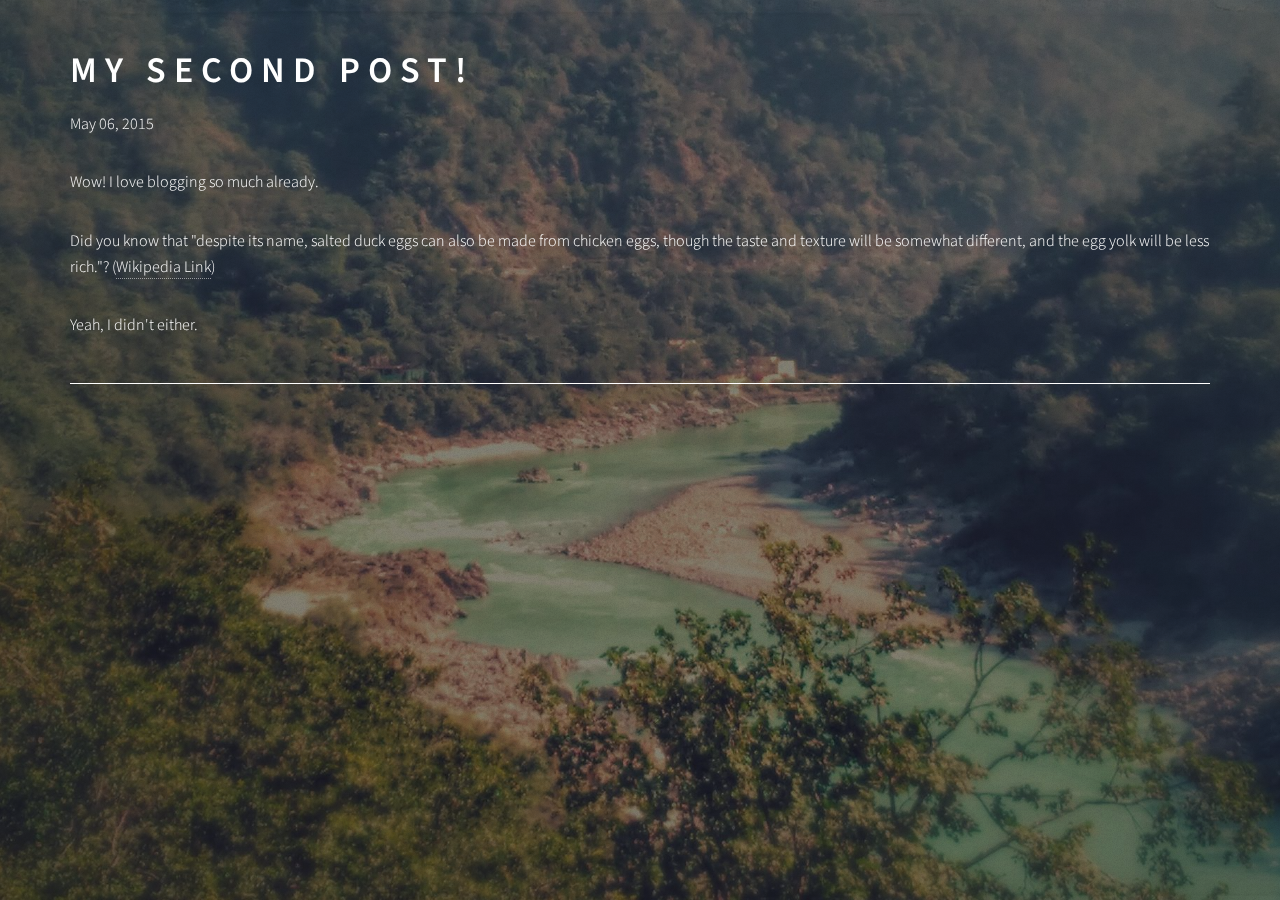
<file: my-second-post/index.html>
<!DOCTYPE html><html><head><meta charset="utf-8"/><meta http-equiv="x-ua-compatible" content="ie=edge"/><meta name="viewport" content="width=device-width, initial-scale=1, shrink-to-fit=no"/><link rel="preload" href="/component---src-layouts-index-js-0fe88b0e91dc4ac66aab.js" as="script"/><link rel="preload" href="/component---src-templates-blog-post-js-b6d7c593af478a65a1df.js" as="script"/><link rel="preload" href="/path---my-second-post-28da6bfa4a7011df34af.js" as="script"/><link rel="preload" href="/app-6ff6ba1599c1b8c7b195.js" as="script"/><link rel="preload" href="/commons-9a917f1ea6d8bd212f4b.js" as="script"/><title data-react-helmet="true">My Second Post! | Rishacha&#x27;s Portfolio Landing Page</title><meta data-react-helmet="true" name="description" content="A Gatsby.js Starter based on Dimension by HTML5 UP"/><style id="gatsby-inlined-css">@import url(https://fonts.googleapis.com/css?family=Source+Sans+Pro:300italic,600italic,300,600);/*!
 *  Font Awesome 4.6.3 by @davegandy - http://fontawesome.io - @fontawesome
 *  License - http://fontawesome.io/license (Font: SIL OFL 1.1, CSS: MIT License)
 */@font-face{font-family:FontAwesome;src:url(/static/fontawesome-webfont.25a32416.eot);src:url(/static/fontawesome-webfont.25a32416.eot?#iefix&v=4.6.3) format("embedded-opentype"),url(/static/fontawesome-webfont.e6cf7c6e.woff2) format("woff2"),url(/static/fontawesome-webfont.c8ddf1e5.woff) format("woff"),url(/static/fontawesome-webfont.1dc35d25.ttf) format("truetype"),url(/static/fontawesome-webfont.d7c63908.svg#fontawesomeregular) format("svg");font-weight:400;font-style:normal}.fa{display:inline-block;font:normal normal normal 14px/1 FontAwesome;font-size:inherit;text-rendering:auto;-webkit-font-smoothing:antialiased;-moz-osx-font-smoothing:grayscale}.fa-lg{font-size:1.33333333em;line-height:.75em;vertical-align:-15%}.fa-2x{font-size:2em}.fa-3x{font-size:3em}.fa-4x{font-size:4em}.fa-5x{font-size:5em}.fa-fw{width:1.28571429em;text-align:center}.fa-ul{padding-left:0;margin-left:2.14285714em;list-style-type:none}.fa-ul>li{position:relative}.fa-li{position:absolute;left:-2.14285714em;width:2.14285714em;top:.14285714em;text-align:center}.fa-li.fa-lg{left:-1.85714286em}.fa-border{padding:.2em .25em .15em;border:.08em solid #eee;border-radius:.1em}.fa-pull-left{float:left}.fa-pull-right{float:right}.fa.fa-pull-left{margin-right:.3em}.fa.fa-pull-right{margin-left:.3em}.pull-right{float:right}.pull-left{float:left}.fa.pull-left{margin-right:.3em}.fa.pull-right{margin-left:.3em}.fa-spin{-webkit-animation:fa-spin 2s infinite linear;animation:fa-spin 2s infinite linear}.fa-pulse{-webkit-animation:fa-spin 1s infinite steps(8);animation:fa-spin 1s infinite steps(8)}@-webkit-keyframes fa-spin{0%{-webkit-transform:rotate(0deg);transform:rotate(0deg)}to{-webkit-transform:rotate(359deg);transform:rotate(359deg)}}@keyframes fa-spin{0%{-webkit-transform:rotate(0deg);transform:rotate(0deg)}to{-webkit-transform:rotate(359deg);transform:rotate(359deg)}}.fa-rotate-90{-ms-filter:"progid:DXImageTransform.Microsoft.BasicImage(rotation=1)";-webkit-transform:rotate(90deg);-ms-transform:rotate(90deg);transform:rotate(90deg)}.fa-rotate-180{-ms-filter:"progid:DXImageTransform.Microsoft.BasicImage(rotation=2)";-webkit-transform:rotate(180deg);-ms-transform:rotate(180deg);transform:rotate(180deg)}.fa-rotate-270{-ms-filter:"progid:DXImageTransform.Microsoft.BasicImage(rotation=3)";-webkit-transform:rotate(270deg);-ms-transform:rotate(270deg);transform:rotate(270deg)}.fa-flip-horizontal{-ms-filter:"progid:DXImageTransform.Microsoft.BasicImage(rotation=0, mirror=1)";-webkit-transform:scaleX(-1);-ms-transform:scaleX(-1);transform:scaleX(-1)}.fa-flip-vertical{-ms-filter:"progid:DXImageTransform.Microsoft.BasicImage(rotation=2, mirror=1)";-webkit-transform:scaleY(-1);-ms-transform:scaleY(-1);transform:scaleY(-1)}:root .fa-flip-horizontal,:root .fa-flip-vertical,:root .fa-rotate-90,:root .fa-rotate-180,:root .fa-rotate-270{filter:none}.fa-stack{position:relative;display:inline-block;width:2em;height:2em;line-height:2em;vertical-align:middle}.fa-stack-1x,.fa-stack-2x{position:absolute;left:0;width:100%;text-align:center}.fa-stack-1x{line-height:inherit}.fa-stack-2x{font-size:2em}.fa-inverse{color:#fff}.fa-glass:before{content:"\F000"}.fa-music:before{content:"\F001"}.fa-search:before{content:"\F002"}.fa-envelope-o:before{content:"\F003"}.fa-heart:before{content:"\F004"}.fa-star:before{content:"\F005"}.fa-star-o:before{content:"\F006"}.fa-user:before{content:"\F007"}.fa-film:before{content:"\F008"}.fa-th-large:before{content:"\F009"}.fa-th:before{content:"\F00A"}.fa-th-list:before{content:"\F00B"}.fa-check:before{content:"\F00C"}.fa-close:before,.fa-remove:before,.fa-times:before{content:"\F00D"}.fa-search-plus:before{content:"\F00E"}.fa-search-minus:before{content:"\F010"}.fa-power-off:before{content:"\F011"}.fa-signal:before{content:"\F012"}.fa-cog:before,.fa-gear:before{content:"\F013"}.fa-trash-o:before{content:"\F014"}.fa-home:before{content:"\F015"}.fa-file-o:before{content:"\F016"}.fa-clock-o:before{content:"\F017"}.fa-road:before{content:"\F018"}.fa-download:before{content:"\F019"}.fa-arrow-circle-o-down:before{content:"\F01A"}.fa-arrow-circle-o-up:before{content:"\F01B"}.fa-inbox:before{content:"\F01C"}.fa-play-circle-o:before{content:"\F01D"}.fa-repeat:before,.fa-rotate-right:before{content:"\F01E"}.fa-refresh:before{content:"\F021"}.fa-list-alt:before{content:"\F022"}.fa-lock:before{content:"\F023"}.fa-flag:before{content:"\F024"}.fa-headphones:before{content:"\F025"}.fa-volume-off:before{content:"\F026"}.fa-volume-down:before{content:"\F027"}.fa-volume-up:before{content:"\F028"}.fa-qrcode:before{content:"\F029"}.fa-barcode:before{content:"\F02A"}.fa-tag:before{content:"\F02B"}.fa-tags:before{content:"\F02C"}.fa-book:before{content:"\F02D"}.fa-bookmark:before{content:"\F02E"}.fa-print:before{content:"\F02F"}.fa-camera:before{content:"\F030"}.fa-font:before{content:"\F031"}.fa-bold:before{content:"\F032"}.fa-italic:before{content:"\F033"}.fa-text-height:before{content:"\F034"}.fa-text-width:before{content:"\F035"}.fa-align-left:before{content:"\F036"}.fa-align-center:before{content:"\F037"}.fa-align-right:before{content:"\F038"}.fa-align-justify:before{content:"\F039"}.fa-list:before{content:"\F03A"}.fa-dedent:before,.fa-outdent:before{content:"\F03B"}.fa-indent:before{content:"\F03C"}.fa-video-camera:before{content:"\F03D"}.fa-image:before,.fa-photo:before,.fa-picture-o:before{content:"\F03E"}.fa-pencil:before{content:"\F040"}.fa-map-marker:before{content:"\F041"}.fa-adjust:before{content:"\F042"}.fa-tint:before{content:"\F043"}.fa-edit:before,.fa-pencil-square-o:before{content:"\F044"}.fa-share-square-o:before{content:"\F045"}.fa-check-square-o:before{content:"\F046"}.fa-arrows:before{content:"\F047"}.fa-step-backward:before{content:"\F048"}.fa-fast-backward:before{content:"\F049"}.fa-backward:before{content:"\F04A"}.fa-play:before{content:"\F04B"}.fa-pause:before{content:"\F04C"}.fa-stop:before{content:"\F04D"}.fa-forward:before{content:"\F04E"}.fa-fast-forward:before{content:"\F050"}.fa-step-forward:before{content:"\F051"}.fa-eject:before{content:"\F052"}.fa-chevron-left:before{content:"\F053"}.fa-chevron-right:before{content:"\F054"}.fa-plus-circle:before{content:"\F055"}.fa-minus-circle:before{content:"\F056"}.fa-times-circle:before{content:"\F057"}.fa-check-circle:before{content:"\F058"}.fa-question-circle:before{content:"\F059"}.fa-info-circle:before{content:"\F05A"}.fa-crosshairs:before{content:"\F05B"}.fa-times-circle-o:before{content:"\F05C"}.fa-check-circle-o:before{content:"\F05D"}.fa-ban:before{content:"\F05E"}.fa-arrow-left:before{content:"\F060"}.fa-arrow-right:before{content:"\F061"}.fa-arrow-up:before{content:"\F062"}.fa-arrow-down:before{content:"\F063"}.fa-mail-forward:before,.fa-share:before{content:"\F064"}.fa-expand:before{content:"\F065"}.fa-compress:before{content:"\F066"}.fa-plus:before{content:"\F067"}.fa-minus:before{content:"\F068"}.fa-asterisk:before{content:"\F069"}.fa-exclamation-circle:before{content:"\F06A"}.fa-gift:before{content:"\F06B"}.fa-leaf:before{content:"\F06C"}.fa-fire:before{content:"\F06D"}.fa-eye:before{content:"\F06E"}.fa-eye-slash:before{content:"\F070"}.fa-exclamation-triangle:before,.fa-warning:before{content:"\F071"}.fa-plane:before{content:"\F072"}.fa-calendar:before{content:"\F073"}.fa-random:before{content:"\F074"}.fa-comment:before{content:"\F075"}.fa-magnet:before{content:"\F076"}.fa-chevron-up:before{content:"\F077"}.fa-chevron-down:before{content:"\F078"}.fa-retweet:before{content:"\F079"}.fa-shopping-cart:before{content:"\F07A"}.fa-folder:before{content:"\F07B"}.fa-folder-open:before{content:"\F07C"}.fa-arrows-v:before{content:"\F07D"}.fa-arrows-h:before{content:"\F07E"}.fa-bar-chart-o:before,.fa-bar-chart:before{content:"\F080"}.fa-twitter-square:before{content:"\F081"}.fa-facebook-square:before{content:"\F082"}.fa-camera-retro:before{content:"\F083"}.fa-key:before{content:"\F084"}.fa-cogs:before,.fa-gears:before{content:"\F085"}.fa-comments:before{content:"\F086"}.fa-thumbs-o-up:before{content:"\F087"}.fa-thumbs-o-down:before{content:"\F088"}.fa-star-half:before{content:"\F089"}.fa-heart-o:before{content:"\F08A"}.fa-sign-out:before{content:"\F08B"}.fa-linkedin-square:before{content:"\F08C"}.fa-thumb-tack:before{content:"\F08D"}.fa-external-link:before{content:"\F08E"}.fa-sign-in:before{content:"\F090"}.fa-trophy:before{content:"\F091"}.fa-github-square:before{content:"\F092"}.fa-upload:before{content:"\F093"}.fa-lemon-o:before{content:"\F094"}.fa-phone:before{content:"\F095"}.fa-square-o:before{content:"\F096"}.fa-bookmark-o:before{content:"\F097"}.fa-phone-square:before{content:"\F098"}.fa-twitter:before{content:"\F099"}.fa-facebook-f:before,.fa-facebook:before{content:"\F09A"}.fa-github:before{content:"\F09B"}.fa-unlock:before{content:"\F09C"}.fa-credit-card:before{content:"\F09D"}.fa-feed:before,.fa-rss:before{content:"\F09E"}.fa-hdd-o:before{content:"\F0A0"}.fa-bullhorn:before{content:"\F0A1"}.fa-bell:before{content:"\F0F3"}.fa-certificate:before{content:"\F0A3"}.fa-hand-o-right:before{content:"\F0A4"}.fa-hand-o-left:before{content:"\F0A5"}.fa-hand-o-up:before{content:"\F0A6"}.fa-hand-o-down:before{content:"\F0A7"}.fa-arrow-circle-left:before{content:"\F0A8"}.fa-arrow-circle-right:before{content:"\F0A9"}.fa-arrow-circle-up:before{content:"\F0AA"}.fa-arrow-circle-down:before{content:"\F0AB"}.fa-globe:before{content:"\F0AC"}.fa-wrench:before{content:"\F0AD"}.fa-tasks:before{content:"\F0AE"}.fa-filter:before{content:"\F0B0"}.fa-briefcase:before{content:"\F0B1"}.fa-arrows-alt:before{content:"\F0B2"}.fa-group:before,.fa-users:before{content:"\F0C0"}.fa-chain:before,.fa-link:before{content:"\F0C1"}.fa-cloud:before{content:"\F0C2"}.fa-flask:before{content:"\F0C3"}.fa-cut:before,.fa-scissors:before{content:"\F0C4"}.fa-copy:before,.fa-files-o:before{content:"\F0C5"}.fa-paperclip:before{content:"\F0C6"}.fa-floppy-o:before,.fa-save:before{content:"\F0C7"}.fa-square:before{content:"\F0C8"}.fa-bars:before,.fa-navicon:before,.fa-reorder:before{content:"\F0C9"}.fa-list-ul:before{content:"\F0CA"}.fa-list-ol:before{content:"\F0CB"}.fa-strikethrough:before{content:"\F0CC"}.fa-underline:before{content:"\F0CD"}.fa-table:before{content:"\F0CE"}.fa-magic:before{content:"\F0D0"}.fa-truck:before{content:"\F0D1"}.fa-pinterest:before{content:"\F0D2"}.fa-pinterest-square:before{content:"\F0D3"}.fa-google-plus-square:before{content:"\F0D4"}.fa-google-plus:before{content:"\F0D5"}.fa-money:before{content:"\F0D6"}.fa-caret-down:before{content:"\F0D7"}.fa-caret-up:before{content:"\F0D8"}.fa-caret-left:before{content:"\F0D9"}.fa-caret-right:before{content:"\F0DA"}.fa-columns:before{content:"\F0DB"}.fa-sort:before,.fa-unsorted:before{content:"\F0DC"}.fa-sort-desc:before,.fa-sort-down:before{content:"\F0DD"}.fa-sort-asc:before,.fa-sort-up:before{content:"\F0DE"}.fa-envelope:before{content:"\F0E0"}.fa-linkedin:before{content:"\F0E1"}.fa-rotate-left:before,.fa-undo:before{content:"\F0E2"}.fa-gavel:before,.fa-legal:before{content:"\F0E3"}.fa-dashboard:before,.fa-tachometer:before{content:"\F0E4"}.fa-comment-o:before{content:"\F0E5"}.fa-comments-o:before{content:"\F0E6"}.fa-bolt:before,.fa-flash:before{content:"\F0E7"}.fa-sitemap:before{content:"\F0E8"}.fa-umbrella:before{content:"\F0E9"}.fa-clipboard:before,.fa-paste:before{content:"\F0EA"}.fa-lightbulb-o:before{content:"\F0EB"}.fa-exchange:before{content:"\F0EC"}.fa-cloud-download:before{content:"\F0ED"}.fa-cloud-upload:before{content:"\F0EE"}.fa-user-md:before{content:"\F0F0"}.fa-stethoscope:before{content:"\F0F1"}.fa-suitcase:before{content:"\F0F2"}.fa-bell-o:before{content:"\F0A2"}.fa-coffee:before{content:"\F0F4"}.fa-cutlery:before{content:"\F0F5"}.fa-file-text-o:before{content:"\F0F6"}.fa-building-o:before{content:"\F0F7"}.fa-hospital-o:before{content:"\F0F8"}.fa-ambulance:before{content:"\F0F9"}.fa-medkit:before{content:"\F0FA"}.fa-fighter-jet:before{content:"\F0FB"}.fa-beer:before{content:"\F0FC"}.fa-h-square:before{content:"\F0FD"}.fa-plus-square:before{content:"\F0FE"}.fa-angle-double-left:before{content:"\F100"}.fa-angle-double-right:before{content:"\F101"}.fa-angle-double-up:before{content:"\F102"}.fa-angle-double-down:before{content:"\F103"}.fa-angle-left:before{content:"\F104"}.fa-angle-right:before{content:"\F105"}.fa-angle-up:before{content:"\F106"}.fa-angle-down:before{content:"\F107"}.fa-desktop:before{content:"\F108"}.fa-laptop:before{content:"\F109"}.fa-tablet:before{content:"\F10A"}.fa-mobile-phone:before,.fa-mobile:before{content:"\F10B"}.fa-circle-o:before{content:"\F10C"}.fa-quote-left:before{content:"\F10D"}.fa-quote-right:before{content:"\F10E"}.fa-spinner:before{content:"\F110"}.fa-circle:before{content:"\F111"}.fa-mail-reply:before,.fa-reply:before{content:"\F112"}.fa-github-alt:before{content:"\F113"}.fa-folder-o:before{content:"\F114"}.fa-folder-open-o:before{content:"\F115"}.fa-smile-o:before{content:"\F118"}.fa-frown-o:before{content:"\F119"}.fa-meh-o:before{content:"\F11A"}.fa-gamepad:before{content:"\F11B"}.fa-keyboard-o:before{content:"\F11C"}.fa-flag-o:before{content:"\F11D"}.fa-flag-checkered:before{content:"\F11E"}.fa-terminal:before{content:"\F120"}.fa-code:before{content:"\F121"}.fa-mail-reply-all:before,.fa-reply-all:before{content:"\F122"}.fa-star-half-empty:before,.fa-star-half-full:before,.fa-star-half-o:before{content:"\F123"}.fa-location-arrow:before{content:"\F124"}.fa-crop:before{content:"\F125"}.fa-code-fork:before{content:"\F126"}.fa-chain-broken:before,.fa-unlink:before{content:"\F127"}.fa-question:before{content:"\F128"}.fa-info:before{content:"\F129"}.fa-exclamation:before{content:"\F12A"}.fa-superscript:before{content:"\F12B"}.fa-subscript:before{content:"\F12C"}.fa-eraser:before{content:"\F12D"}.fa-puzzle-piece:before{content:"\F12E"}.fa-microphone:before{content:"\F130"}.fa-microphone-slash:before{content:"\F131"}.fa-shield:before{content:"\F132"}.fa-calendar-o:before{content:"\F133"}.fa-fire-extinguisher:before{content:"\F134"}.fa-rocket:before{content:"\F135"}.fa-maxcdn:before{content:"\F136"}.fa-chevron-circle-left:before{content:"\F137"}.fa-chevron-circle-right:before{content:"\F138"}.fa-chevron-circle-up:before{content:"\F139"}.fa-chevron-circle-down:before{content:"\F13A"}.fa-html5:before{content:"\F13B"}.fa-css3:before{content:"\F13C"}.fa-anchor:before{content:"\F13D"}.fa-unlock-alt:before{content:"\F13E"}.fa-bullseye:before{content:"\F140"}.fa-ellipsis-h:before{content:"\F141"}.fa-ellipsis-v:before{content:"\F142"}.fa-rss-square:before{content:"\F143"}.fa-play-circle:before{content:"\F144"}.fa-ticket:before{content:"\F145"}.fa-minus-square:before{content:"\F146"}.fa-minus-square-o:before{content:"\F147"}.fa-level-up:before{content:"\F148"}.fa-level-down:before{content:"\F149"}.fa-check-square:before{content:"\F14A"}.fa-pencil-square:before{content:"\F14B"}.fa-external-link-square:before{content:"\F14C"}.fa-share-square:before{content:"\F14D"}.fa-compass:before{content:"\F14E"}.fa-caret-square-o-down:before,.fa-toggle-down:before{content:"\F150"}.fa-caret-square-o-up:before,.fa-toggle-up:before{content:"\F151"}.fa-caret-square-o-right:before,.fa-toggle-right:before{content:"\F152"}.fa-eur:before,.fa-euro:before{content:"\F153"}.fa-gbp:before{content:"\F154"}.fa-dollar:before,.fa-usd:before{content:"\F155"}.fa-inr:before,.fa-rupee:before{content:"\F156"}.fa-cny:before,.fa-jpy:before,.fa-rmb:before,.fa-yen:before{content:"\F157"}.fa-rouble:before,.fa-rub:before,.fa-ruble:before{content:"\F158"}.fa-krw:before,.fa-won:before{content:"\F159"}.fa-bitcoin:before,.fa-btc:before{content:"\F15A"}.fa-file:before{content:"\F15B"}.fa-file-text:before{content:"\F15C"}.fa-sort-alpha-asc:before{content:"\F15D"}.fa-sort-alpha-desc:before{content:"\F15E"}.fa-sort-amount-asc:before{content:"\F160"}.fa-sort-amount-desc:before{content:"\F161"}.fa-sort-numeric-asc:before{content:"\F162"}.fa-sort-numeric-desc:before{content:"\F163"}.fa-thumbs-up:before{content:"\F164"}.fa-thumbs-down:before{content:"\F165"}.fa-youtube-square:before{content:"\F166"}.fa-youtube:before{content:"\F167"}.fa-xing:before{content:"\F168"}.fa-xing-square:before{content:"\F169"}.fa-youtube-play:before{content:"\F16A"}.fa-dropbox:before{content:"\F16B"}.fa-stack-overflow:before{content:"\F16C"}.fa-instagram:before{content:"\F16D"}.fa-flickr:before{content:"\F16E"}.fa-adn:before{content:"\F170"}.fa-bitbucket:before{content:"\F171"}.fa-bitbucket-square:before{content:"\F172"}.fa-tumblr:before{content:"\F173"}.fa-tumblr-square:before{content:"\F174"}.fa-long-arrow-down:before{content:"\F175"}.fa-long-arrow-up:before{content:"\F176"}.fa-long-arrow-left:before{content:"\F177"}.fa-long-arrow-right:before{content:"\F178"}.fa-apple:before{content:"\F179"}.fa-windows:before{content:"\F17A"}.fa-android:before{content:"\F17B"}.fa-linux:before{content:"\F17C"}.fa-dribbble:before{content:"\F17D"}.fa-skype:before{content:"\F17E"}.fa-foursquare:before{content:"\F180"}.fa-trello:before{content:"\F181"}.fa-female:before{content:"\F182"}.fa-male:before{content:"\F183"}.fa-gittip:before,.fa-gratipay:before{content:"\F184"}.fa-sun-o:before{content:"\F185"}.fa-moon-o:before{content:"\F186"}.fa-archive:before{content:"\F187"}.fa-bug:before{content:"\F188"}.fa-vk:before{content:"\F189"}.fa-weibo:before{content:"\F18A"}.fa-renren:before{content:"\F18B"}.fa-pagelines:before{content:"\F18C"}.fa-stack-exchange:before{content:"\F18D"}.fa-arrow-circle-o-right:before{content:"\F18E"}.fa-arrow-circle-o-left:before{content:"\F190"}.fa-caret-square-o-left:before,.fa-toggle-left:before{content:"\F191"}.fa-dot-circle-o:before{content:"\F192"}.fa-wheelchair:before{content:"\F193"}.fa-vimeo-square:before{content:"\F194"}.fa-try:before,.fa-turkish-lira:before{content:"\F195"}.fa-plus-square-o:before{content:"\F196"}.fa-space-shuttle:before{content:"\F197"}.fa-slack:before{content:"\F198"}.fa-envelope-square:before{content:"\F199"}.fa-wordpress:before{content:"\F19A"}.fa-openid:before{content:"\F19B"}.fa-bank:before,.fa-institution:before,.fa-university:before{content:"\F19C"}.fa-graduation-cap:before,.fa-mortar-board:before{content:"\F19D"}.fa-yahoo:before{content:"\F19E"}.fa-google:before{content:"\F1A0"}.fa-reddit:before{content:"\F1A1"}.fa-reddit-square:before{content:"\F1A2"}.fa-stumbleupon-circle:before{content:"\F1A3"}.fa-stumbleupon:before{content:"\F1A4"}.fa-delicious:before{content:"\F1A5"}.fa-digg:before{content:"\F1A6"}.fa-pied-piper-pp:before{content:"\F1A7"}.fa-pied-piper-alt:before{content:"\F1A8"}.fa-drupal:before{content:"\F1A9"}.fa-joomla:before{content:"\F1AA"}.fa-language:before{content:"\F1AB"}.fa-fax:before{content:"\F1AC"}.fa-building:before{content:"\F1AD"}.fa-child:before{content:"\F1AE"}.fa-paw:before{content:"\F1B0"}.fa-spoon:before{content:"\F1B1"}.fa-cube:before{content:"\F1B2"}.fa-cubes:before{content:"\F1B3"}.fa-behance:before{content:"\F1B4"}.fa-behance-square:before{content:"\F1B5"}.fa-steam:before{content:"\F1B6"}.fa-steam-square:before{content:"\F1B7"}.fa-recycle:before{content:"\F1B8"}.fa-automobile:before,.fa-car:before{content:"\F1B9"}.fa-cab:before,.fa-taxi:before{content:"\F1BA"}.fa-tree:before{content:"\F1BB"}.fa-spotify:before{content:"\F1BC"}.fa-deviantart:before{content:"\F1BD"}.fa-soundcloud:before{content:"\F1BE"}.fa-database:before{content:"\F1C0"}.fa-file-pdf-o:before{content:"\F1C1"}.fa-file-word-o:before{content:"\F1C2"}.fa-file-excel-o:before{content:"\F1C3"}.fa-file-powerpoint-o:before{content:"\F1C4"}.fa-file-image-o:before,.fa-file-photo-o:before,.fa-file-picture-o:before{content:"\F1C5"}.fa-file-archive-o:before,.fa-file-zip-o:before{content:"\F1C6"}.fa-file-audio-o:before,.fa-file-sound-o:before{content:"\F1C7"}.fa-file-movie-o:before,.fa-file-video-o:before{content:"\F1C8"}.fa-file-code-o:before{content:"\F1C9"}.fa-vine:before{content:"\F1CA"}.fa-codepen:before{content:"\F1CB"}.fa-jsfiddle:before{content:"\F1CC"}.fa-life-bouy:before,.fa-life-buoy:before,.fa-life-ring:before,.fa-life-saver:before,.fa-support:before{content:"\F1CD"}.fa-circle-o-notch:before{content:"\F1CE"}.fa-ra:before,.fa-rebel:before,.fa-resistance:before{content:"\F1D0"}.fa-empire:before,.fa-ge:before{content:"\F1D1"}.fa-git-square:before{content:"\F1D2"}.fa-git:before{content:"\F1D3"}.fa-hacker-news:before,.fa-y-combinator-square:before,.fa-yc-square:before{content:"\F1D4"}.fa-tencent-weibo:before{content:"\F1D5"}.fa-qq:before{content:"\F1D6"}.fa-wechat:before,.fa-weixin:before{content:"\F1D7"}.fa-paper-plane:before,.fa-send:before{content:"\F1D8"}.fa-paper-plane-o:before,.fa-send-o:before{content:"\F1D9"}.fa-history:before{content:"\F1DA"}.fa-circle-thin:before{content:"\F1DB"}.fa-header:before{content:"\F1DC"}.fa-paragraph:before{content:"\F1DD"}.fa-sliders:before{content:"\F1DE"}.fa-share-alt:before{content:"\F1E0"}.fa-share-alt-square:before{content:"\F1E1"}.fa-bomb:before{content:"\F1E2"}.fa-futbol-o:before,.fa-soccer-ball-o:before{content:"\F1E3"}.fa-tty:before{content:"\F1E4"}.fa-binoculars:before{content:"\F1E5"}.fa-plug:before{content:"\F1E6"}.fa-slideshare:before{content:"\F1E7"}.fa-twitch:before{content:"\F1E8"}.fa-yelp:before{content:"\F1E9"}.fa-newspaper-o:before{content:"\F1EA"}.fa-wifi:before{content:"\F1EB"}.fa-calculator:before{content:"\F1EC"}.fa-paypal:before{content:"\F1ED"}.fa-google-wallet:before{content:"\F1EE"}.fa-cc-visa:before{content:"\F1F0"}.fa-cc-mastercard:before{content:"\F1F1"}.fa-cc-discover:before{content:"\F1F2"}.fa-cc-amex:before{content:"\F1F3"}.fa-cc-paypal:before{content:"\F1F4"}.fa-cc-stripe:before{content:"\F1F5"}.fa-bell-slash:before{content:"\F1F6"}.fa-bell-slash-o:before{content:"\F1F7"}.fa-trash:before{content:"\F1F8"}.fa-copyright:before{content:"\F1F9"}.fa-at:before{content:"\F1FA"}.fa-eyedropper:before{content:"\F1FB"}.fa-paint-brush:before{content:"\F1FC"}.fa-birthday-cake:before{content:"\F1FD"}.fa-area-chart:before{content:"\F1FE"}.fa-pie-chart:before{content:"\F200"}.fa-line-chart:before{content:"\F201"}.fa-lastfm:before{content:"\F202"}.fa-lastfm-square:before{content:"\F203"}.fa-toggle-off:before{content:"\F204"}.fa-toggle-on:before{content:"\F205"}.fa-bicycle:before{content:"\F206"}.fa-bus:before{content:"\F207"}.fa-ioxhost:before{content:"\F208"}.fa-angellist:before{content:"\F209"}.fa-cc:before{content:"\F20A"}.fa-ils:before,.fa-shekel:before,.fa-sheqel:before{content:"\F20B"}.fa-meanpath:before{content:"\F20C"}.fa-buysellads:before{content:"\F20D"}.fa-connectdevelop:before{content:"\F20E"}.fa-dashcube:before{content:"\F210"}.fa-forumbee:before{content:"\F211"}.fa-leanpub:before{content:"\F212"}.fa-sellsy:before{content:"\F213"}.fa-shirtsinbulk:before{content:"\F214"}.fa-simplybuilt:before{content:"\F215"}.fa-skyatlas:before{content:"\F216"}.fa-cart-plus:before{content:"\F217"}.fa-cart-arrow-down:before{content:"\F218"}.fa-diamond:before{content:"\F219"}.fa-ship:before{content:"\F21A"}.fa-user-secret:before{content:"\F21B"}.fa-motorcycle:before{content:"\F21C"}.fa-street-view:before{content:"\F21D"}.fa-heartbeat:before{content:"\F21E"}.fa-venus:before{content:"\F221"}.fa-mars:before{content:"\F222"}.fa-mercury:before{content:"\F223"}.fa-intersex:before,.fa-transgender:before{content:"\F224"}.fa-transgender-alt:before{content:"\F225"}.fa-venus-double:before{content:"\F226"}.fa-mars-double:before{content:"\F227"}.fa-venus-mars:before{content:"\F228"}.fa-mars-stroke:before{content:"\F229"}.fa-mars-stroke-v:before{content:"\F22A"}.fa-mars-stroke-h:before{content:"\F22B"}.fa-neuter:before{content:"\F22C"}.fa-genderless:before{content:"\F22D"}.fa-facebook-official:before{content:"\F230"}.fa-pinterest-p:before{content:"\F231"}.fa-whatsapp:before{content:"\F232"}.fa-server:before{content:"\F233"}.fa-user-plus:before{content:"\F234"}.fa-user-times:before{content:"\F235"}.fa-bed:before,.fa-hotel:before{content:"\F236"}.fa-viacoin:before{content:"\F237"}.fa-train:before{content:"\F238"}.fa-subway:before{content:"\F239"}.fa-medium:before{content:"\F23A"}.fa-y-combinator:before,.fa-yc:before{content:"\F23B"}.fa-optin-monster:before{content:"\F23C"}.fa-opencart:before{content:"\F23D"}.fa-expeditedssl:before{content:"\F23E"}.fa-battery-4:before,.fa-battery-full:before{content:"\F240"}.fa-battery-3:before,.fa-battery-three-quarters:before{content:"\F241"}.fa-battery-2:before,.fa-battery-half:before{content:"\F242"}.fa-battery-1:before,.fa-battery-quarter:before{content:"\F243"}.fa-battery-0:before,.fa-battery-empty:before{content:"\F244"}.fa-mouse-pointer:before{content:"\F245"}.fa-i-cursor:before{content:"\F246"}.fa-object-group:before{content:"\F247"}.fa-object-ungroup:before{content:"\F248"}.fa-sticky-note:before{content:"\F249"}.fa-sticky-note-o:before{content:"\F24A"}.fa-cc-jcb:before{content:"\F24B"}.fa-cc-diners-club:before{content:"\F24C"}.fa-clone:before{content:"\F24D"}.fa-balance-scale:before{content:"\F24E"}.fa-hourglass-o:before{content:"\F250"}.fa-hourglass-1:before,.fa-hourglass-start:before{content:"\F251"}.fa-hourglass-2:before,.fa-hourglass-half:before{content:"\F252"}.fa-hourglass-3:before,.fa-hourglass-end:before{content:"\F253"}.fa-hourglass:before{content:"\F254"}.fa-hand-grab-o:before,.fa-hand-rock-o:before{content:"\F255"}.fa-hand-paper-o:before,.fa-hand-stop-o:before{content:"\F256"}.fa-hand-scissors-o:before{content:"\F257"}.fa-hand-lizard-o:before{content:"\F258"}.fa-hand-spock-o:before{content:"\F259"}.fa-hand-pointer-o:before{content:"\F25A"}.fa-hand-peace-o:before{content:"\F25B"}.fa-trademark:before{content:"\F25C"}.fa-registered:before{content:"\F25D"}.fa-creative-commons:before{content:"\F25E"}.fa-gg:before{content:"\F260"}.fa-gg-circle:before{content:"\F261"}.fa-tripadvisor:before{content:"\F262"}.fa-odnoklassniki:before{content:"\F263"}.fa-odnoklassniki-square:before{content:"\F264"}.fa-get-pocket:before{content:"\F265"}.fa-wikipedia-w:before{content:"\F266"}.fa-safari:before{content:"\F267"}.fa-chrome:before{content:"\F268"}.fa-firefox:before{content:"\F269"}.fa-opera:before{content:"\F26A"}.fa-internet-explorer:before{content:"\F26B"}.fa-television:before,.fa-tv:before{content:"\F26C"}.fa-contao:before{content:"\F26D"}.fa-500px:before{content:"\F26E"}.fa-amazon:before{content:"\F270"}.fa-calendar-plus-o:before{content:"\F271"}.fa-calendar-minus-o:before{content:"\F272"}.fa-calendar-times-o:before{content:"\F273"}.fa-calendar-check-o:before{content:"\F274"}.fa-industry:before{content:"\F275"}.fa-map-pin:before{content:"\F276"}.fa-map-signs:before{content:"\F277"}.fa-map-o:before{content:"\F278"}.fa-map:before{content:"\F279"}.fa-commenting:before{content:"\F27A"}.fa-commenting-o:before{content:"\F27B"}.fa-houzz:before{content:"\F27C"}.fa-vimeo:before{content:"\F27D"}.fa-black-tie:before{content:"\F27E"}.fa-fonticons:before{content:"\F280"}.fa-reddit-alien:before{content:"\F281"}.fa-edge:before{content:"\F282"}.fa-credit-card-alt:before{content:"\F283"}.fa-codiepie:before{content:"\F284"}.fa-modx:before{content:"\F285"}.fa-fort-awesome:before{content:"\F286"}.fa-usb:before{content:"\F287"}.fa-product-hunt:before{content:"\F288"}.fa-mixcloud:before{content:"\F289"}.fa-scribd:before{content:"\F28A"}.fa-pause-circle:before{content:"\F28B"}.fa-pause-circle-o:before{content:"\F28C"}.fa-stop-circle:before{content:"\F28D"}.fa-stop-circle-o:before{content:"\F28E"}.fa-shopping-bag:before{content:"\F290"}.fa-shopping-basket:before{content:"\F291"}.fa-hashtag:before{content:"\F292"}.fa-bluetooth:before{content:"\F293"}.fa-bluetooth-b:before{content:"\F294"}.fa-percent:before{content:"\F295"}.fa-gitlab:before{content:"\F296"}.fa-wpbeginner:before{content:"\F297"}.fa-wpforms:before{content:"\F298"}.fa-envira:before{content:"\F299"}.fa-universal-access:before{content:"\F29A"}.fa-wheelchair-alt:before{content:"\F29B"}.fa-question-circle-o:before{content:"\F29C"}.fa-blind:before{content:"\F29D"}.fa-audio-description:before{content:"\F29E"}.fa-volume-control-phone:before{content:"\F2A0"}.fa-braille:before{content:"\F2A1"}.fa-assistive-listening-systems:before{content:"\F2A2"}.fa-american-sign-language-interpreting:before,.fa-asl-interpreting:before{content:"\F2A3"}.fa-deaf:before,.fa-deafness:before,.fa-hard-of-hearing:before{content:"\F2A4"}.fa-glide:before{content:"\F2A5"}.fa-glide-g:before{content:"\F2A6"}.fa-sign-language:before,.fa-signing:before{content:"\F2A7"}.fa-low-vision:before{content:"\F2A8"}.fa-viadeo:before{content:"\F2A9"}.fa-viadeo-square:before{content:"\F2AA"}.fa-snapchat:before{content:"\F2AB"}.fa-snapchat-ghost:before{content:"\F2AC"}.fa-snapchat-square:before{content:"\F2AD"}.fa-pied-piper:before{content:"\F2AE"}.fa-first-order:before{content:"\F2B0"}.fa-yoast:before{content:"\F2B1"}.fa-themeisle:before{content:"\F2B2"}.fa-google-plus-circle:before,.fa-google-plus-official:before{content:"\F2B3"}.fa-fa:before,.fa-font-awesome:before{content:"\F2B4"}.sr-only{position:absolute;width:1px;height:1px;padding:0;margin:-1px;overflow:hidden;clip:rect(0,0,0,0);border:0}.sr-only-focusable:active,.sr-only-focusable:focus{position:static;width:auto;height:auto;margin:0;overflow:visible;clip:auto}a,abbr,acronym,address,applet,article,aside,audio,b,big,blockquote,body,canvas,caption,center,cite,code,dd,del,details,dfn,div,dl,dt,em,embed,fieldset,figcaption,figure,footer,form,h1,h2,h3,h4,h5,h6,header,hgroup,html,i,iframe,img,ins,kbd,label,legend,li,mark,menu,nav,object,ol,output,p,pre,q,ruby,s,samp,section,small,span,strike,strong,sub,summary,sup,table,tbody,td,tfoot,th,thead,time,tr,tt,u,ul,var,video{margin:0;padding:0;border:0;font-size:100%;font:inherit;vertical-align:baseline}article,aside,details,figcaption,figure,footer,header,hgroup,menu,nav,section{display:block}body{line-height:1}ol,ul{list-style:none}blockquote,q{quotes:none}blockquote:after,blockquote:before,q:after,q:before{content:"";content:none}table{border-collapse:collapse;border-spacing:0}body{-webkit-text-size-adjust:none}*,:after,:before{-moz-box-sizing:border-box;-webkit-box-sizing:border-box;box-sizing:border-box}@-ms-viewport{width:device-width}@media screen and (max-width:480px){body,html{min-width:320px}}body{background:#1b1f22}body .body.is-loading *,body .body.is-loading :after,body .body.is-loading :before,body.is-loading *,body.is-loading :after,body.is-loading :before,body.is-switching *,body.is-switching :after,body.is-switching :before{-moz-animation:none!important;-webkit-animation:none!important;-ms-animation:none!important;animation:none!important;-moz-transition:none!important;-webkit-transition:none!important;-ms-transition:none!important;transition:none!important;-moz-transition-delay:none!important;-webkit-transition-delay:none!important;-ms-transition-delay:none!important;transition-delay:none!important}html{font-size:16pt}@media screen and (max-width:1680px){html{font-size:12pt}}@media screen and (max-width:736px){html{font-size:11pt}}@media screen and (max-width:360px){html{font-size:10pt}}body,input,select,textarea{color:#fff;font-family:Source Sans Pro,sans-serif;font-weight:300;font-size:1rem;line-height:1.65}a{-moz-transition:color .2s ease-in-out,background-color .2s ease-in-out,border-bottom-color .2s ease-in-out;-webkit-transition:color .2s ease-in-out,background-color .2s ease-in-out,border-bottom-color .2s ease-in-out;-ms-transition:color .2s ease-in-out,background-color .2s ease-in-out,border-bottom-color .2s ease-in-out;transition:color .2s ease-in-out,background-color .2s ease-in-out,border-bottom-color .2s ease-in-out;border-bottom:1px dotted hsla(0,0%,100%,.5);text-decoration:none;color:inherit}a:hover{border-bottom-color:transparent}b,strong{color:#fff;font-weight:600}em,i{font-style:italic}p{margin:0 0 2rem}h1,h2,h3,h4,h5,h6{color:#fff;font-weight:600;line-height:1.5;margin:0 0 1rem;text-transform:uppercase;letter-spacing:.2rem}h1 a,h2 a,h3 a,h4 a,h5 a,h6 a{color:inherit;text-decoration:none}h1.major,h2.major,h3.major,h4.major,h5.major,h6.major{border-bottom:1px solid #fff;width:-moz-max-content;width:-webkit-max-content;width:-ms-max-content;width:max-content;padding-bottom:.5rem;margin:0 0 2rem}h1{font-size:2.25rem;line-height:1.3}h1,h2{letter-spacing:.5rem}h2{font-size:1.5rem;line-height:1.4}h3{font-size:1rem}h4{font-size:.8rem}h5{font-size:.7rem}h6{font-size:.6rem}@media screen and (max-width:736px){h1{font-size:1.75rem;line-height:1.4}h2{font-size:1.25em;line-height:1.5}}sub{top:.5rem}sub,sup{font-size:.8rem;position:relative}sup{top:-.5rem}blockquote{border-left:4px solid #fff;font-style:italic;margin:0 0 2rem;padding:.5rem 0 .5rem 2rem}code{background:hsla(0,0%,100%,.075);border-radius:4px;margin:0 .25rem;padding:.25rem .65rem}code,pre{font-family:Courier New,monospace;font-size:.9rem}pre{-webkit-overflow-scrolling:touch;margin:0 0 2rem}pre code{display:block;line-height:1.75;padding:1rem 1.5rem;overflow-x:auto}hr{border:0;border-bottom:1px solid #fff;margin:2.75rem 0}.align-left{text-align:left}.align-center{text-align:center}.align-right{text-align:right}form{margin:0 0 2.5rem}form .field{margin:0 0 1.5rem}form .field.half{width:50%;float:left;padding:0 0 0 .75rem}form .field.half.first{padding:0 .75rem 0 0}form>.actions{margin:1.875rem 0 0!important}@media screen and (max-width:736px){form .field{margin:0 0 1.125rem}form .field.half{padding:0 0 0 .5625rem}form .field.half.first{padding:0 .5625rem 0 0}form>.actions{margin:1.5rem 0 0!important}}@media screen and (max-width:480px){form .field.half{width:100%;float:none;padding:0}form .field.half.first{padding:0}}label{color:#fff;display:block;font-size:.8rem;font-weight:300;letter-spacing:.2rem;line-height:1.5;margin:0 0 1rem;text-transform:uppercase}input[type=email],input[type=password],input[type=tel],input[type=text],select,textarea{-moz-appearance:none;-webkit-appearance:none;-ms-appearance:none;appearance:none;-moz-transition:border-color .2s ease-in-out,box-shadow .2s ease-in-out,background-color .2s ease-in-out;-webkit-transition:border-color .2s ease-in-out,box-shadow .2s ease-in-out,background-color .2s ease-in-out;-ms-transition:border-color .2s ease-in-out,box-shadow .2s ease-in-out,background-color .2s ease-in-out;transition:border-color .2s ease-in-out,box-shadow .2s ease-in-out,background-color .2s ease-in-out;background:transparent;border-radius:4px;border:1px solid #fff;color:inherit;display:block;outline:0;padding:0 1rem;text-decoration:none;width:100%}input[type=email]:invalid,input[type=password]:invalid,input[type=tel]:invalid,input[type=text]:invalid,select:invalid,textarea:invalid{box-shadow:none}input[type=email]:focus,input[type=password]:focus,input[type=tel]:focus,input[type=text]:focus,select:focus,textarea:focus{background:hsla(0,0%,100%,.075);border-color:#fff;box-shadow:0 0 0 1px #fff}select option{background:#1b1f22;color:#fff}.select-wrapper{text-decoration:none;display:block;position:relative}.select-wrapper:before{-moz-osx-font-smoothing:grayscale;-webkit-font-smoothing:antialiased;font-family:FontAwesome;font-style:normal;font-weight:400;text-transform:none!important;color:#fff;content:"\F107";display:block;height:2.75rem;line-height:calc(2.75rem + 0em);pointer-events:none;position:absolute;right:0;text-align:center;top:0;width:2.75rem}.select-wrapper select::-ms-expand{display:none}input[type=email],input[type=password],input[type=text],select{height:2.75rem}textarea{padding:.75rem 1rem}input[type=checkbox],input[type=radio]{-moz-appearance:none;-webkit-appearance:none;-ms-appearance:none;appearance:none;display:block;float:left;margin-right:-2rem;opacity:0;width:1rem;z-index:-1}input[type=checkbox]+label,input[type=radio]+label{text-decoration:none;-moz-user-select:none;-webkit-user-select:none;-ms-user-select:none;user-select:none;color:#fff;cursor:pointer;display:inline-block;font-size:.8rem;font-weight:300;margin:0 0 .5rem;padding-left:2.65rem;padding-right:.75rem;position:relative}input[type=checkbox]+label:before,input[type=radio]+label:before{-moz-osx-font-smoothing:grayscale;-webkit-font-smoothing:antialiased;font-family:FontAwesome;font-style:normal;font-weight:400;text-transform:none!important;-moz-transition:border-color .2s ease-in-out,box-shadow .2s ease-in-out,background-color .2s ease-in-out;-webkit-transition:border-color .2s ease-in-out,box-shadow .2s ease-in-out,background-color .2s ease-in-out;-ms-transition:border-color .2s ease-in-out,box-shadow .2s ease-in-out,background-color .2s ease-in-out;transition:border-color .2s ease-in-out,box-shadow .2s ease-in-out,background-color .2s ease-in-out;border-radius:4px;border:1px solid #fff;content:"";display:inline-block;height:1.65rem;left:0;line-height:calc(1.58125rem + 0em);position:absolute;text-align:center;top:-.125rem;width:1.65rem}input[type=checkbox]:checked+label:before,input[type=radio]:checked+label:before{background:#fff!important;border-color:#fff!important;color:#1b1f22;content:"\F00C"}input[type=checkbox]:focus+label:before,input[type=radio]:focus+label:before{background:hsla(0,0%,100%,.075);border-color:#fff;box-shadow:0 0 0 1px #fff}input[type=checkbox]+label:before{border-radius:4px}input[type=radio]+label:before{border-radius:100%}::-webkit-input-placeholder{color:hsla(0,0%,100%,.5)!important;opacity:1}:-moz-placeholder,::-moz-placeholder{color:hsla(0,0%,100%,.5)!important;opacity:1}:-ms-input-placeholder{color:hsla(0,0%,100%,.5)!important;opacity:1}.formerize-placeholder{color:hsla(0,0%,100%,.5)!important;opacity:1}.box{border-radius:4px;border:1px solid #fff;margin-bottom:2rem;padding:1.5em}.box>:last-child,.box>:last-child>:last-child,.box>:last-child>:last-child>:last-child{margin-bottom:0}.box.alt{border:0;border-radius:0;padding:0}.icon{text-decoration:none;border-bottom:none;position:relative}.icon:before{-moz-osx-font-smoothing:grayscale;-webkit-font-smoothing:antialiased;font-family:FontAwesome;font-style:normal;font-weight:400;text-transform:none!important}.icon>.label{display:none}.image{border-radius:4px;border:0;display:inline-block;position:relative}.image:before{-moz-pointer-events:none;-webkit-pointer-events:none;-ms-pointer-events:none;pointer-events:none;background-image:url([data-uri]);background-color:rgba(19,21,25,.5);content:"";height:100%;left:0;opacity:.5;position:absolute;top:0;width:100%}.image:before,.image img{border-radius:4px;display:block}.image.left,.image.right{max-width:40%}.image.left img,.image.right img{width:100%}.image.left{float:left;padding:0 1.5em 1em 0;top:.25em}.image.right{float:right;padding:0 0 1em 1.5em;top:.25em}.image.fit{display:block;margin:0 0 2rem;width:100%}.image.fit img{width:100%}.image.main{display:block;margin:2.5rem 0;width:100%}.image.main img{width:100%}@media screen and (max-width:736px){.image.main{margin:2rem 0}}@media screen and (max-width:480px){.image.main{margin:1.5rem 0}}ol{list-style:decimal;margin:0 0 2rem;padding-left:1.25em}ol li{padding-left:.25em}ul{list-style:disc;margin:0 0 2rem;padding-left:1em}ul li{padding-left:.5em}ul.alt{list-style:none;padding-left:0}ul.alt li{border-top:1px solid #fff;padding:.5em 0}ul.alt li:first-child{border-top:0;padding-top:0}ul.icons{cursor:default;list-style:none;padding-left:0}ul.icons li{display:inline-block;padding:0 .75em 0 0}ul.icons li:last-child{padding-right:0}ul.icons li a{border-radius:100%;box-shadow:inset 0 0 0 1px #fff;display:inline-block;height:2.25rem;line-height:2.25rem;text-align:center;width:2.25rem}ul.icons li a:hover{background-color:hsla(0,0%,100%,.075)}ul.icons li a:active{background-color:hsla(0,0%,100%,.175)}ul.actions{cursor:default;list-style:none;padding-left:0}ul.actions li{display:inline-block;padding:0 1rem 0 0;vertical-align:middle}ul.actions li:last-child{padding-right:0}ul.actions.small li{padding:0 .5rem 0 0}ul.actions.vertical li{display:block;padding:1rem 0 0}ul.actions.vertical li:first-child{padding-top:0}ul.actions.vertical li>*{margin-bottom:0}ul.actions.vertical.small li{padding:.5rem 0 0}ul.actions.vertical.small li:first-child{padding-top:0}ul.actions.fit{display:table;margin-left:-1rem;padding:0;table-layout:fixed;width:calc(100% + 1rem)}ul.actions.fit li{display:table-cell;padding:0 0 0 1rem}ul.actions.fit li>*{margin-bottom:0}ul.actions.fit.small{margin-left:-.5rem;width:calc(100% + .5rem)}ul.actions.fit.small li{padding:0 0 0 .5rem}@media screen and (max-width:480px){ul.actions{margin:0 0 2rem}ul.actions li{padding:1rem 0 0;display:block;text-align:center;width:100%}ul.actions li:first-child{padding-top:0}ul.actions li>*{width:100%;margin:0!important}ul.actions li>.icon:before{margin-left:-2em}ul.actions.small li{padding:.5rem 0 0}ul.actions.small li:first-child{padding-top:0}}dl{margin:0 0 2rem}dl dt{display:block;font-weight:600;margin:0 0 1rem}dl dd{margin-left:2rem}.table-wrapper{-webkit-overflow-scrolling:touch;overflow-x:auto}table{margin:0 0 2rem;width:100%}table tbody tr{border:1px solid #fff;border-left:0;border-right:0}table tbody tr:nth-child(odd){background-color:hsla(0,0%,100%,.075)}table td{padding:.75em}table th{color:#fff;font-size:.9em;font-weight:600;padding:0 .75em .75em;text-align:left}table thead{border-bottom:2px solid #fff}table tfoot{border-top:2px solid #fff}table.alt{border-collapse:separate}table.alt tbody tr td{border:1px solid #fff;border-left-width:0;border-top-width:0}table.alt tbody tr td:first-child{border-left-width:1px}table.alt tbody tr:first-child td{border-top-width:1px}table.alt thead{border-bottom:0}table.alt tfoot{border-top:0}.button,button,input[type=button],input[type=reset],input[type=submit]{-moz-appearance:none;-webkit-appearance:none;-ms-appearance:none;appearance:none;-moz-transition:background-color .2s ease-in-out,color .2s ease-in-out;-webkit-transition:background-color .2s ease-in-out,color .2s ease-in-out;-ms-transition:background-color .2s ease-in-out,color .2s ease-in-out;transition:background-color .2s ease-in-out,color .2s ease-in-out;background-color:transparent;border-radius:4px;border:0;box-shadow:inset 0 0 0 1px #fff;color:#fff!important;cursor:pointer;display:inline-block;font-size:.8rem;font-weight:300;height:2.75rem;letter-spacing:.2rem;line-height:2.75rem;outline:0;padding:0 1.25rem 0 1.35rem;text-align:center;text-decoration:none;text-transform:uppercase;white-space:nowrap}.button:hover,button:hover,input[type=button]:hover,input[type=reset]:hover,input[type=submit]:hover{background-color:hsla(0,0%,100%,.075)}.button:active,button:active,input[type=button]:active,input[type=reset]:active,input[type=submit]:active{background-color:hsla(0,0%,100%,.175)}.button.icon:before,button.icon:before,input[type=button].icon:before,input[type=reset].icon:before,input[type=submit].icon:before{margin-right:.5em}.button.fit,button.fit,input[type=button].fit,input[type=reset].fit,input[type=submit].fit{display:block;margin:0 0 1rem;width:100%}.button.special,button.special,input[type=button].special,input[type=reset].special,input[type=submit].special{background-color:#fff;color:#1b1f22!important;font-weight:600}.button.disabled,.button:disabled,button.disabled,button:disabled,input[type=button].disabled,input[type=button]:disabled,input[type=reset].disabled,input[type=reset]:disabled,input[type=submit].disabled,input[type=submit]:disabled{-moz-pointer-events:none;-webkit-pointer-events:none;-ms-pointer-events:none;pointer-events:none;cursor:default;opacity:.25}button,input[type=button],input[type=reset],input[type=submit]{line-height:calc(2.75rem - 2px)}#bg{-moz-transform:scale(1);-webkit-transform:scale(1);-ms-transform:scale(1);transform:scale(1);-webkit-backface-visibility:hidden;position:fixed;top:0;left:0;width:100%;height:100vh;z-index:1}#bg:after,#bg:before{content:"";display:block;position:absolute;top:0;left:0;width:100%;height:100%}#bg:before{-moz-transition:background-color 2.5s ease-in-out;-webkit-transition:background-color 2.5s ease-in-out;-ms-transition:background-color 2.5s ease-in-out;transition:background-color 2.5s ease-in-out;-moz-transition-delay:.75s;-webkit-transition-delay:.75s;-ms-transition-delay:.75s;transition-delay:.75s;background-image:linear-gradient(0deg,rgba(19,21,25,.5),rgba(19,21,25,.5)),url([data-uri]);background-size:auto,256px 256px;background-position:50%,50%;background-repeat:no-repeat,repeat;z-index:2}#bg:after{-moz-transform:scale(1.125);-webkit-transform:scale(1.125);-ms-transform:scale(1.125);transform:scale(1.125);-moz-transition:-moz-transform .325s ease-in-out,-moz-filter .325s ease-in-out;-webkit-transition:-webkit-transform .325s ease-in-out,-webkit-filter .325s ease-in-out;-ms-transition:-ms-transform .325s ease-in-out,-ms-filter .325s ease-in-out;transition:transform .325s ease-in-out,filter .325s ease-in-out;background-image:url(/static/bg.81f38da1.jpg);background-position:50%;background-size:cover;background-repeat:no-repeat;z-index:1}.body.is-article-visible #bg:after{-moz-transform:scale(1.0825);-webkit-transform:scale(1.0825);-ms-transform:scale(1.0825);transform:scale(1.0825);-moz-filter:blur(.2rem);-webkit-filter:blur(.2rem);-ms-filter:blur(.2rem);filter:blur(.2rem)}.body.is-loading #bg:before{background-color:#000}#wrapper{display:-moz-flex;display:-webkit-flex;display:-ms-flex;display:flex;-moz-flex-direction:column;-webkit-flex-direction:column;-ms-flex-direction:column;flex-direction:column;-moz-align-items:center;-webkit-align-items:center;-ms-align-items:center;align-items:center;-moz-justify-content:space-between;-webkit-justify-content:space-between;-ms-justify-content:space-between;justify-content:space-between;position:relative;min-height:100vh;width:100%;padding:4rem 2rem;z-index:3}#wrapper:before{content:"";display:block}@media screen and (max-width:1680px){#wrapper{padding:3rem 2rem}}@media screen and (max-width:736px){#wrapper{padding:2rem 1rem}}@media screen and (max-width:480px){#wrapper{padding:1rem}}#wrapper.page{-moz-justify-content:-moz-flex-start;-webkit-justify-content:-webkit-flex-start;-ms-justify-content:-ms-flex-start;justify-content:flex-start}#header{display:-moz-flex;display:-webkit-flex;display:-ms-flex;display:flex;-moz-flex-direction:column;-webkit-flex-direction:column;-ms-flex-direction:column;flex-direction:column;-moz-align-items:center;-webkit-align-items:center;-ms-align-items:center;align-items:center;-moz-transition:-moz-transform .325s ease-in-out,-moz-filter .325s ease-in-out,opacity .325s ease-in-out;-webkit-transition:-webkit-transform .325s ease-in-out,-webkit-filter .325s ease-in-out,opacity .325s ease-in-out;-ms-transition:-ms-transform .325s ease-in-out,-ms-filter .325s ease-in-out,opacity .325s ease-in-out;transition:transform .325s ease-in-out,filter .325s ease-in-out,opacity .325s ease-in-out;background-image:-moz-radial-gradient(rgba(0,0,0,.25) 25%,transparent 55%);background-image:-webkit-radial-gradient(rgba(0,0,0,.25) 25%,transparent 55%);background-image:-ms-radial-gradient(rgba(0,0,0,.25) 25%,transparent 55%);background-image:radial-gradient(rgba(0,0,0,.25) 25%,transparent 55%);max-width:100%;text-align:center}#header>*{-moz-transition:opacity .325s ease-in-out;-webkit-transition:opacity .325s ease-in-out;-ms-transition:opacity .325s ease-in-out;transition:opacity .325s ease-in-out;position:relative;margin-top:3.5rem}#header>:before{content:"";display:block;position:absolute;top:calc(-3.5rem - 1px);left:calc(50% - 1px);width:1px;height:calc(3.5rem + 1px);background:#fff}#header>:first-child{margin-top:0}#header>:first-child:before{display:none}#header .logo{width:5.5rem;height:5.5rem;line-height:5.5rem;border:1px solid #fff;border-radius:100%}#header .logo .icon:before{font-size:2rem}#header .content{border-style:solid;border-color:#fff;border-top-width:1px;border-bottom-width:1px;max-width:100%}#header .content .inner{-moz-transition:max-height .75s ease,padding .75s ease,opacity .325s ease-in-out;-webkit-transition:max-height .75s ease,padding .75s ease,opacity .325s ease-in-out;-ms-transition:max-height .75s ease,padding .75s ease,opacity .325s ease-in-out;transition:max-height .75s ease,padding .75s ease,opacity .325s ease-in-out;-moz-transition-delay:.25s;-webkit-transition-delay:.25s;-ms-transition-delay:.25s;transition-delay:.25s;padding:3rem 2rem;max-height:40rem;overflow:hidden}#header .content .inner>:last-child{margin-bottom:0}#header .content p{text-transform:uppercase;letter-spacing:.2rem;font-size:.8rem;line-height:2}#header nav ul{display:-moz-flex;display:-webkit-flex;display:-ms-flex;display:flex;margin-bottom:0;list-style:none;padding-left:0;border:1px solid #fff;border-radius:4px}#header nav ul li{padding-left:0;border-left:1px solid #fff}#header nav ul li:first-child{border-left:0}#header nav ul li a{display:block;min-width:7.5rem;height:2.75rem;line-height:2.75rem;padding:0 1.25rem 0 1.45rem;text-transform:uppercase;letter-spacing:.2rem;font-size:.8rem;border-bottom:0}#header nav ul li a:hover{background-color:hsla(0,0%,100%,.075)}#header nav ul li a:active{background-color:hsla(0,0%,100%,.175)}#header nav.use-middle:after{content:"";display:block;position:absolute;top:0;left:calc(50% - 1px);width:1px;height:100%;background:#fff}#header nav.use-middle ul li.is-middle{border-left:0}.body.is-article-visible #header{-moz-transform:scale(.95);-webkit-transform:scale(.95);-ms-transform:scale(.95);transform:scale(.95);-moz-filter:blur(.1rem);-webkit-filter:blur(.1rem);-ms-filter:blur(.1rem);filter:blur(.1rem);opacity:0}.body.is-loading #header{-moz-filter:blur(.125rem);-webkit-filter:blur(.125rem);-ms-filter:blur(.125rem);filter:blur(.125rem)}.body.is-loading #header>*{opacity:0}.body.is-loading #header .content .inner{max-height:0;padding-top:0;padding-bottom:0;opacity:0}@media screen and (max-width:980px){#header .content p br{display:none}}@media screen and (max-width:736px){#header>*{margin-top:2rem}#header>:before{top:calc(-2rem - 1px);height:calc(2rem + 1px)}#header .logo{width:4.75rem;height:4.75rem;line-height:4.75rem}#header .logo .icon:before{font-size:1.75rem}#header .content .inner{padding:2.5rem 1rem}#header .content p{line-height:1.875}}@media screen and (max-width:480px){#header{padding:1.5rem 0}#header .content .inner{padding:2.5rem 0}#header nav ul{-moz-flex-direction:column;-webkit-flex-direction:column;-ms-flex-direction:column;flex-direction:column;min-width:10rem;max-width:100%}#header nav ul li{border-left:0;border-top:1px solid #fff}#header nav ul li:first-child{border-top:0}#header nav ul li a{height:3rem;line-height:3rem;min-width:0;width:100%}#header nav.use-middle:after{display:none}}#main{-moz-flex-grow:1;-webkit-flex-grow:1;-ms-flex-grow:1;flex-grow:1;-moz-flex-shrink:1;-webkit-flex-shrink:1;-ms-flex-shrink:1;flex-shrink:1;display:-moz-flex;display:-webkit-flex;display:-ms-flex;display:flex;-moz-align-items:center;-webkit-align-items:center;-ms-align-items:center;align-items:center;-moz-justify-content:center;-webkit-justify-content:center;-ms-justify-content:center;justify-content:center;-moz-flex-direction:column;-webkit-flex-direction:column;-ms-flex-direction:column;flex-direction:column;z-index:3;display:none}#main,#main article{position:relative;max-width:100%}#main article{-moz-transform:translateY(.25rem);-webkit-transform:translateY(.25rem);-ms-transform:translateY(.25rem);transform:translateY(.25rem);-moz-transition:opacity .325s ease-in-out,-moz-transform .325s ease-in-out;-webkit-transition:opacity .325s ease-in-out,-webkit-transform .325s ease-in-out;-ms-transition:opacity .325s ease-in-out,-ms-transform .325s ease-in-out;transition:opacity .325s ease-in-out,transform .325s ease-in-out;padding:4.5rem 2.5rem 1.5rem;width:40rem;background-color:rgba(27,31,34,.85);border-radius:4px;opacity:0}#main article.timeout{display:none}#main article.active.timeout{-moz-transform:translateY(0);-webkit-transform:translateY(0);-ms-transform:translateY(0);transform:translateY(0);opacity:1}#main article.active{display:block!important}#main article .close{display:block;position:absolute;top:0;right:0;width:4rem;height:4rem;cursor:pointer;text-indent:4rem;overflow:hidden;white-space:nowrap}#main article .close:before{-moz-transition:background-color .2s ease-in-out;-webkit-transition:background-color .2s ease-in-out;-ms-transition:background-color .2s ease-in-out;transition:background-color .2s ease-in-out;content:"";display:block;position:absolute;top:.75rem;left:.75rem;width:2.5rem;height:2.5rem;border-radius:100%;background-position:50%;background-image:url("data:image/svg+xml;charset=utf8,%3Csvg xmlns='http://www.w3.org/2000/svg' xmlns:xlink='http://www.w3.org/1999/xlink' width='20px' height='20px' viewBox='0 0 20 20' zoomAndPan='disable'%3E%3Cstyle%3Eline %7B stroke: %23ffffff%3B stroke-width: 1%3B %7D%3C/style%3E%3Cline x1='2' y1='2' x2='18' y2='18' /%3E%3Cline x1='18' y1='2' x2='2' y2='18' /%3E%3C/svg%3E");background-size:20px 20px;background-repeat:no-repeat}#main article .close:hover:before{background-color:hsla(0,0%,100%,.075)}#main article .close:active:before{background-color:hsla(0,0%,100%,.175)}@media screen and (max-width:736px){#main article{padding:3.5rem 2rem .5rem}#main article .close:before{top:.875rem;left:.875rem;width:2.25rem;height:2.25rem;background-size:14px 14px}}@media screen and (max-width:480px){#main article{padding:3rem 1.5rem .5rem}}#footer{-moz-transition:-moz-transform .325s ease-in-out,-moz-filter .325s ease-in-out,opacity .325s ease-in-out;-webkit-transition:-webkit-transform .325s ease-in-out,-webkit-filter .325s ease-in-out,opacity .325s ease-in-out;-ms-transition:-ms-transform .325s ease-in-out,-ms-filter .325s ease-in-out,opacity .325s ease-in-out;transition:transform .325s ease-in-out,filter .325s ease-in-out,opacity .325s ease-in-out;width:100%;max-width:100%;margin-top:2rem;text-align:center}#footer .copyright{letter-spacing:.2rem;font-size:.6rem;opacity:.75;margin-bottom:0;text-transform:uppercase}.body.is-article-visible #footer{-moz-transform:scale(.95);-webkit-transform:scale(.95);-ms-transform:scale(.95);transform:scale(.95);-moz-filter:blur(.1rem);-webkit-filter:blur(.1rem);-ms-filter:blur(.1rem);filter:blur(.1rem);opacity:0}.body.is-loading #footer{opacity:0}</style></head><body><div id="___gatsby"><div class="body is-loading " data-reactroot="" data-reactid="1" data-react-checksum="1151990501"><!-- react-empty: 2 --><div id="wrapper" class="page" data-reactid="3"><div style="max-width:1140px;" data-reactid="4"><div data-reactid="5"><!-- react-empty: 6 --><h1 data-reactid="7">My Second Post!</h1><p data-reactid="8">May 06, 2015</p><div data-reactid="9"><p>Wow! I love blogging so much already.</p>
<p>Did you know that "despite its name, salted duck eggs can also be made from chicken eggs, though the taste and texture will be somewhat different, and the egg yolk will be less rich."? (<a href="http://en.wikipedia.org/wiki/Salted_duck_egg">Wikipedia Link</a>)</p>
<p>Yeah, I didn't either.</p></div><hr data-reactid="10"/></div></div></div><div id="bg" data-reactid="11"></div></div></div><script id="webpack-manifest">/*<![CDATA[*/window.webpackManifest={"231608221292675":"app-6ff6ba1599c1b8c7b195.js","107818501498521":"component---src-templates-blog-post-js-b6d7c593af478a65a1df.js","35783957827783":"component---src-pages-index-js-23a66785a9b9f5e08795.js","203509580407392":"component---src-pages-new-page-js-e6368b5e95be6e8ea855.js","60335399758886":"path----752f243c4de51ea0580a.js","144342403179678":"path---hello-world-b6d59a71924140896842.js","5845135763691":"path---my-second-post-28da6bfa4a7011df34af.js","124278555607301":"path---hi-folks-0177f9649a7bdcf9c788.js","142629428675168":"path---index-a0e39f21c11f6a62c5ab.js","102352997921788":"path---new-page-f0a8b2e6ee5f5ac4b138.js","114276838955818":"component---src-layouts-index-js-0fe88b0e91dc4ac66aab.js"}/*]]>*/</script><script>/*<![CDATA[*/["/commons-9a917f1ea6d8bd212f4b.js","/app-6ff6ba1599c1b8c7b195.js","/path---my-second-post-28da6bfa4a7011df34af.js","/component---src-templates-blog-post-js-b6d7c593af478a65a1df.js","/component---src-layouts-index-js-0fe88b0e91dc4ac66aab.js"].forEach(function(s){document.write('<script src="'+s+'" defer></'+'script>')})/*]]>*/</script></body></html>
</file>
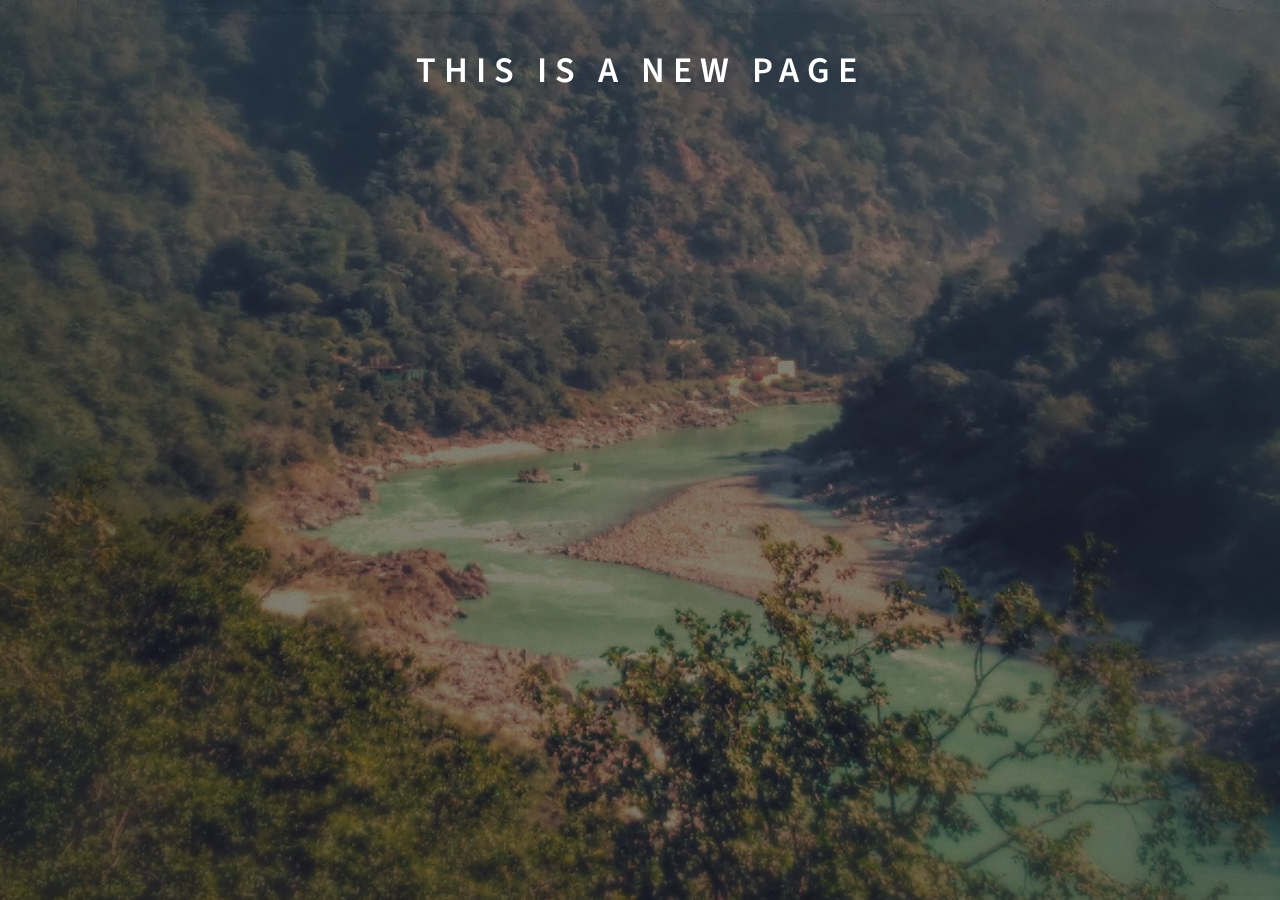
<file: new-page/index.html>
<!DOCTYPE html><html><head><meta charset="utf-8"/><meta http-equiv="x-ua-compatible" content="ie=edge"/><meta name="viewport" content="width=device-width, initial-scale=1, shrink-to-fit=no"/><link rel="preload" href="/component---src-layouts-index-js-0fe88b0e91dc4ac66aab.js" as="script"/><link rel="preload" href="/component---src-pages-new-page-js-e6368b5e95be6e8ea855.js" as="script"/><link rel="preload" href="/path---new-page-f0a8b2e6ee5f5ac4b138.js" as="script"/><link rel="preload" href="/app-6ff6ba1599c1b8c7b195.js" as="script"/><link rel="preload" href="/commons-9a917f1ea6d8bd212f4b.js" as="script"/><title data-react-helmet="true">Rishacha&#x27;s Portfolio Landing Page</title><meta data-react-helmet="true" name="description" content="A Gatsby.js Starter based on Dimension by HTML5 UP"/><style id="gatsby-inlined-css">@import url(https://fonts.googleapis.com/css?family=Source+Sans+Pro:300italic,600italic,300,600);/*!
 *  Font Awesome 4.6.3 by @davegandy - http://fontawesome.io - @fontawesome
 *  License - http://fontawesome.io/license (Font: SIL OFL 1.1, CSS: MIT License)
 */@font-face{font-family:FontAwesome;src:url(/static/fontawesome-webfont.25a32416.eot);src:url(/static/fontawesome-webfont.25a32416.eot?#iefix&v=4.6.3) format("embedded-opentype"),url(/static/fontawesome-webfont.e6cf7c6e.woff2) format("woff2"),url(/static/fontawesome-webfont.c8ddf1e5.woff) format("woff"),url(/static/fontawesome-webfont.1dc35d25.ttf) format("truetype"),url(/static/fontawesome-webfont.d7c63908.svg#fontawesomeregular) format("svg");font-weight:400;font-style:normal}.fa{display:inline-block;font:normal normal normal 14px/1 FontAwesome;font-size:inherit;text-rendering:auto;-webkit-font-smoothing:antialiased;-moz-osx-font-smoothing:grayscale}.fa-lg{font-size:1.33333333em;line-height:.75em;vertical-align:-15%}.fa-2x{font-size:2em}.fa-3x{font-size:3em}.fa-4x{font-size:4em}.fa-5x{font-size:5em}.fa-fw{width:1.28571429em;text-align:center}.fa-ul{padding-left:0;margin-left:2.14285714em;list-style-type:none}.fa-ul>li{position:relative}.fa-li{position:absolute;left:-2.14285714em;width:2.14285714em;top:.14285714em;text-align:center}.fa-li.fa-lg{left:-1.85714286em}.fa-border{padding:.2em .25em .15em;border:.08em solid #eee;border-radius:.1em}.fa-pull-left{float:left}.fa-pull-right{float:right}.fa.fa-pull-left{margin-right:.3em}.fa.fa-pull-right{margin-left:.3em}.pull-right{float:right}.pull-left{float:left}.fa.pull-left{margin-right:.3em}.fa.pull-right{margin-left:.3em}.fa-spin{-webkit-animation:fa-spin 2s infinite linear;animation:fa-spin 2s infinite linear}.fa-pulse{-webkit-animation:fa-spin 1s infinite steps(8);animation:fa-spin 1s infinite steps(8)}@-webkit-keyframes fa-spin{0%{-webkit-transform:rotate(0deg);transform:rotate(0deg)}to{-webkit-transform:rotate(359deg);transform:rotate(359deg)}}@keyframes fa-spin{0%{-webkit-transform:rotate(0deg);transform:rotate(0deg)}to{-webkit-transform:rotate(359deg);transform:rotate(359deg)}}.fa-rotate-90{-ms-filter:"progid:DXImageTransform.Microsoft.BasicImage(rotation=1)";-webkit-transform:rotate(90deg);-ms-transform:rotate(90deg);transform:rotate(90deg)}.fa-rotate-180{-ms-filter:"progid:DXImageTransform.Microsoft.BasicImage(rotation=2)";-webkit-transform:rotate(180deg);-ms-transform:rotate(180deg);transform:rotate(180deg)}.fa-rotate-270{-ms-filter:"progid:DXImageTransform.Microsoft.BasicImage(rotation=3)";-webkit-transform:rotate(270deg);-ms-transform:rotate(270deg);transform:rotate(270deg)}.fa-flip-horizontal{-ms-filter:"progid:DXImageTransform.Microsoft.BasicImage(rotation=0, mirror=1)";-webkit-transform:scaleX(-1);-ms-transform:scaleX(-1);transform:scaleX(-1)}.fa-flip-vertical{-ms-filter:"progid:DXImageTransform.Microsoft.BasicImage(rotation=2, mirror=1)";-webkit-transform:scaleY(-1);-ms-transform:scaleY(-1);transform:scaleY(-1)}:root .fa-flip-horizontal,:root .fa-flip-vertical,:root .fa-rotate-90,:root .fa-rotate-180,:root .fa-rotate-270{filter:none}.fa-stack{position:relative;display:inline-block;width:2em;height:2em;line-height:2em;vertical-align:middle}.fa-stack-1x,.fa-stack-2x{position:absolute;left:0;width:100%;text-align:center}.fa-stack-1x{line-height:inherit}.fa-stack-2x{font-size:2em}.fa-inverse{color:#fff}.fa-glass:before{content:"\F000"}.fa-music:before{content:"\F001"}.fa-search:before{content:"\F002"}.fa-envelope-o:before{content:"\F003"}.fa-heart:before{content:"\F004"}.fa-star:before{content:"\F005"}.fa-star-o:before{content:"\F006"}.fa-user:before{content:"\F007"}.fa-film:before{content:"\F008"}.fa-th-large:before{content:"\F009"}.fa-th:before{content:"\F00A"}.fa-th-list:before{content:"\F00B"}.fa-check:before{content:"\F00C"}.fa-close:before,.fa-remove:before,.fa-times:before{content:"\F00D"}.fa-search-plus:before{content:"\F00E"}.fa-search-minus:before{content:"\F010"}.fa-power-off:before{content:"\F011"}.fa-signal:before{content:"\F012"}.fa-cog:before,.fa-gear:before{content:"\F013"}.fa-trash-o:before{content:"\F014"}.fa-home:before{content:"\F015"}.fa-file-o:before{content:"\F016"}.fa-clock-o:before{content:"\F017"}.fa-road:before{content:"\F018"}.fa-download:before{content:"\F019"}.fa-arrow-circle-o-down:before{content:"\F01A"}.fa-arrow-circle-o-up:before{content:"\F01B"}.fa-inbox:before{content:"\F01C"}.fa-play-circle-o:before{content:"\F01D"}.fa-repeat:before,.fa-rotate-right:before{content:"\F01E"}.fa-refresh:before{content:"\F021"}.fa-list-alt:before{content:"\F022"}.fa-lock:before{content:"\F023"}.fa-flag:before{content:"\F024"}.fa-headphones:before{content:"\F025"}.fa-volume-off:before{content:"\F026"}.fa-volume-down:before{content:"\F027"}.fa-volume-up:before{content:"\F028"}.fa-qrcode:before{content:"\F029"}.fa-barcode:before{content:"\F02A"}.fa-tag:before{content:"\F02B"}.fa-tags:before{content:"\F02C"}.fa-book:before{content:"\F02D"}.fa-bookmark:before{content:"\F02E"}.fa-print:before{content:"\F02F"}.fa-camera:before{content:"\F030"}.fa-font:before{content:"\F031"}.fa-bold:before{content:"\F032"}.fa-italic:before{content:"\F033"}.fa-text-height:before{content:"\F034"}.fa-text-width:before{content:"\F035"}.fa-align-left:before{content:"\F036"}.fa-align-center:before{content:"\F037"}.fa-align-right:before{content:"\F038"}.fa-align-justify:before{content:"\F039"}.fa-list:before{content:"\F03A"}.fa-dedent:before,.fa-outdent:before{content:"\F03B"}.fa-indent:before{content:"\F03C"}.fa-video-camera:before{content:"\F03D"}.fa-image:before,.fa-photo:before,.fa-picture-o:before{content:"\F03E"}.fa-pencil:before{content:"\F040"}.fa-map-marker:before{content:"\F041"}.fa-adjust:before{content:"\F042"}.fa-tint:before{content:"\F043"}.fa-edit:before,.fa-pencil-square-o:before{content:"\F044"}.fa-share-square-o:before{content:"\F045"}.fa-check-square-o:before{content:"\F046"}.fa-arrows:before{content:"\F047"}.fa-step-backward:before{content:"\F048"}.fa-fast-backward:before{content:"\F049"}.fa-backward:before{content:"\F04A"}.fa-play:before{content:"\F04B"}.fa-pause:before{content:"\F04C"}.fa-stop:before{content:"\F04D"}.fa-forward:before{content:"\F04E"}.fa-fast-forward:before{content:"\F050"}.fa-step-forward:before{content:"\F051"}.fa-eject:before{content:"\F052"}.fa-chevron-left:before{content:"\F053"}.fa-chevron-right:before{content:"\F054"}.fa-plus-circle:before{content:"\F055"}.fa-minus-circle:before{content:"\F056"}.fa-times-circle:before{content:"\F057"}.fa-check-circle:before{content:"\F058"}.fa-question-circle:before{content:"\F059"}.fa-info-circle:before{content:"\F05A"}.fa-crosshairs:before{content:"\F05B"}.fa-times-circle-o:before{content:"\F05C"}.fa-check-circle-o:before{content:"\F05D"}.fa-ban:before{content:"\F05E"}.fa-arrow-left:before{content:"\F060"}.fa-arrow-right:before{content:"\F061"}.fa-arrow-up:before{content:"\F062"}.fa-arrow-down:before{content:"\F063"}.fa-mail-forward:before,.fa-share:before{content:"\F064"}.fa-expand:before{content:"\F065"}.fa-compress:before{content:"\F066"}.fa-plus:before{content:"\F067"}.fa-minus:before{content:"\F068"}.fa-asterisk:before{content:"\F069"}.fa-exclamation-circle:before{content:"\F06A"}.fa-gift:before{content:"\F06B"}.fa-leaf:before{content:"\F06C"}.fa-fire:before{content:"\F06D"}.fa-eye:before{content:"\F06E"}.fa-eye-slash:before{content:"\F070"}.fa-exclamation-triangle:before,.fa-warning:before{content:"\F071"}.fa-plane:before{content:"\F072"}.fa-calendar:before{content:"\F073"}.fa-random:before{content:"\F074"}.fa-comment:before{content:"\F075"}.fa-magnet:before{content:"\F076"}.fa-chevron-up:before{content:"\F077"}.fa-chevron-down:before{content:"\F078"}.fa-retweet:before{content:"\F079"}.fa-shopping-cart:before{content:"\F07A"}.fa-folder:before{content:"\F07B"}.fa-folder-open:before{content:"\F07C"}.fa-arrows-v:before{content:"\F07D"}.fa-arrows-h:before{content:"\F07E"}.fa-bar-chart-o:before,.fa-bar-chart:before{content:"\F080"}.fa-twitter-square:before{content:"\F081"}.fa-facebook-square:before{content:"\F082"}.fa-camera-retro:before{content:"\F083"}.fa-key:before{content:"\F084"}.fa-cogs:before,.fa-gears:before{content:"\F085"}.fa-comments:before{content:"\F086"}.fa-thumbs-o-up:before{content:"\F087"}.fa-thumbs-o-down:before{content:"\F088"}.fa-star-half:before{content:"\F089"}.fa-heart-o:before{content:"\F08A"}.fa-sign-out:before{content:"\F08B"}.fa-linkedin-square:before{content:"\F08C"}.fa-thumb-tack:before{content:"\F08D"}.fa-external-link:before{content:"\F08E"}.fa-sign-in:before{content:"\F090"}.fa-trophy:before{content:"\F091"}.fa-github-square:before{content:"\F092"}.fa-upload:before{content:"\F093"}.fa-lemon-o:before{content:"\F094"}.fa-phone:before{content:"\F095"}.fa-square-o:before{content:"\F096"}.fa-bookmark-o:before{content:"\F097"}.fa-phone-square:before{content:"\F098"}.fa-twitter:before{content:"\F099"}.fa-facebook-f:before,.fa-facebook:before{content:"\F09A"}.fa-github:before{content:"\F09B"}.fa-unlock:before{content:"\F09C"}.fa-credit-card:before{content:"\F09D"}.fa-feed:before,.fa-rss:before{content:"\F09E"}.fa-hdd-o:before{content:"\F0A0"}.fa-bullhorn:before{content:"\F0A1"}.fa-bell:before{content:"\F0F3"}.fa-certificate:before{content:"\F0A3"}.fa-hand-o-right:before{content:"\F0A4"}.fa-hand-o-left:before{content:"\F0A5"}.fa-hand-o-up:before{content:"\F0A6"}.fa-hand-o-down:before{content:"\F0A7"}.fa-arrow-circle-left:before{content:"\F0A8"}.fa-arrow-circle-right:before{content:"\F0A9"}.fa-arrow-circle-up:before{content:"\F0AA"}.fa-arrow-circle-down:before{content:"\F0AB"}.fa-globe:before{content:"\F0AC"}.fa-wrench:before{content:"\F0AD"}.fa-tasks:before{content:"\F0AE"}.fa-filter:before{content:"\F0B0"}.fa-briefcase:before{content:"\F0B1"}.fa-arrows-alt:before{content:"\F0B2"}.fa-group:before,.fa-users:before{content:"\F0C0"}.fa-chain:before,.fa-link:before{content:"\F0C1"}.fa-cloud:before{content:"\F0C2"}.fa-flask:before{content:"\F0C3"}.fa-cut:before,.fa-scissors:before{content:"\F0C4"}.fa-copy:before,.fa-files-o:before{content:"\F0C5"}.fa-paperclip:before{content:"\F0C6"}.fa-floppy-o:before,.fa-save:before{content:"\F0C7"}.fa-square:before{content:"\F0C8"}.fa-bars:before,.fa-navicon:before,.fa-reorder:before{content:"\F0C9"}.fa-list-ul:before{content:"\F0CA"}.fa-list-ol:before{content:"\F0CB"}.fa-strikethrough:before{content:"\F0CC"}.fa-underline:before{content:"\F0CD"}.fa-table:before{content:"\F0CE"}.fa-magic:before{content:"\F0D0"}.fa-truck:before{content:"\F0D1"}.fa-pinterest:before{content:"\F0D2"}.fa-pinterest-square:before{content:"\F0D3"}.fa-google-plus-square:before{content:"\F0D4"}.fa-google-plus:before{content:"\F0D5"}.fa-money:before{content:"\F0D6"}.fa-caret-down:before{content:"\F0D7"}.fa-caret-up:before{content:"\F0D8"}.fa-caret-left:before{content:"\F0D9"}.fa-caret-right:before{content:"\F0DA"}.fa-columns:before{content:"\F0DB"}.fa-sort:before,.fa-unsorted:before{content:"\F0DC"}.fa-sort-desc:before,.fa-sort-down:before{content:"\F0DD"}.fa-sort-asc:before,.fa-sort-up:before{content:"\F0DE"}.fa-envelope:before{content:"\F0E0"}.fa-linkedin:before{content:"\F0E1"}.fa-rotate-left:before,.fa-undo:before{content:"\F0E2"}.fa-gavel:before,.fa-legal:before{content:"\F0E3"}.fa-dashboard:before,.fa-tachometer:before{content:"\F0E4"}.fa-comment-o:before{content:"\F0E5"}.fa-comments-o:before{content:"\F0E6"}.fa-bolt:before,.fa-flash:before{content:"\F0E7"}.fa-sitemap:before{content:"\F0E8"}.fa-umbrella:before{content:"\F0E9"}.fa-clipboard:before,.fa-paste:before{content:"\F0EA"}.fa-lightbulb-o:before{content:"\F0EB"}.fa-exchange:before{content:"\F0EC"}.fa-cloud-download:before{content:"\F0ED"}.fa-cloud-upload:before{content:"\F0EE"}.fa-user-md:before{content:"\F0F0"}.fa-stethoscope:before{content:"\F0F1"}.fa-suitcase:before{content:"\F0F2"}.fa-bell-o:before{content:"\F0A2"}.fa-coffee:before{content:"\F0F4"}.fa-cutlery:before{content:"\F0F5"}.fa-file-text-o:before{content:"\F0F6"}.fa-building-o:before{content:"\F0F7"}.fa-hospital-o:before{content:"\F0F8"}.fa-ambulance:before{content:"\F0F9"}.fa-medkit:before{content:"\F0FA"}.fa-fighter-jet:before{content:"\F0FB"}.fa-beer:before{content:"\F0FC"}.fa-h-square:before{content:"\F0FD"}.fa-plus-square:before{content:"\F0FE"}.fa-angle-double-left:before{content:"\F100"}.fa-angle-double-right:before{content:"\F101"}.fa-angle-double-up:before{content:"\F102"}.fa-angle-double-down:before{content:"\F103"}.fa-angle-left:before{content:"\F104"}.fa-angle-right:before{content:"\F105"}.fa-angle-up:before{content:"\F106"}.fa-angle-down:before{content:"\F107"}.fa-desktop:before{content:"\F108"}.fa-laptop:before{content:"\F109"}.fa-tablet:before{content:"\F10A"}.fa-mobile-phone:before,.fa-mobile:before{content:"\F10B"}.fa-circle-o:before{content:"\F10C"}.fa-quote-left:before{content:"\F10D"}.fa-quote-right:before{content:"\F10E"}.fa-spinner:before{content:"\F110"}.fa-circle:before{content:"\F111"}.fa-mail-reply:before,.fa-reply:before{content:"\F112"}.fa-github-alt:before{content:"\F113"}.fa-folder-o:before{content:"\F114"}.fa-folder-open-o:before{content:"\F115"}.fa-smile-o:before{content:"\F118"}.fa-frown-o:before{content:"\F119"}.fa-meh-o:before{content:"\F11A"}.fa-gamepad:before{content:"\F11B"}.fa-keyboard-o:before{content:"\F11C"}.fa-flag-o:before{content:"\F11D"}.fa-flag-checkered:before{content:"\F11E"}.fa-terminal:before{content:"\F120"}.fa-code:before{content:"\F121"}.fa-mail-reply-all:before,.fa-reply-all:before{content:"\F122"}.fa-star-half-empty:before,.fa-star-half-full:before,.fa-star-half-o:before{content:"\F123"}.fa-location-arrow:before{content:"\F124"}.fa-crop:before{content:"\F125"}.fa-code-fork:before{content:"\F126"}.fa-chain-broken:before,.fa-unlink:before{content:"\F127"}.fa-question:before{content:"\F128"}.fa-info:before{content:"\F129"}.fa-exclamation:before{content:"\F12A"}.fa-superscript:before{content:"\F12B"}.fa-subscript:before{content:"\F12C"}.fa-eraser:before{content:"\F12D"}.fa-puzzle-piece:before{content:"\F12E"}.fa-microphone:before{content:"\F130"}.fa-microphone-slash:before{content:"\F131"}.fa-shield:before{content:"\F132"}.fa-calendar-o:before{content:"\F133"}.fa-fire-extinguisher:before{content:"\F134"}.fa-rocket:before{content:"\F135"}.fa-maxcdn:before{content:"\F136"}.fa-chevron-circle-left:before{content:"\F137"}.fa-chevron-circle-right:before{content:"\F138"}.fa-chevron-circle-up:before{content:"\F139"}.fa-chevron-circle-down:before{content:"\F13A"}.fa-html5:before{content:"\F13B"}.fa-css3:before{content:"\F13C"}.fa-anchor:before{content:"\F13D"}.fa-unlock-alt:before{content:"\F13E"}.fa-bullseye:before{content:"\F140"}.fa-ellipsis-h:before{content:"\F141"}.fa-ellipsis-v:before{content:"\F142"}.fa-rss-square:before{content:"\F143"}.fa-play-circle:before{content:"\F144"}.fa-ticket:before{content:"\F145"}.fa-minus-square:before{content:"\F146"}.fa-minus-square-o:before{content:"\F147"}.fa-level-up:before{content:"\F148"}.fa-level-down:before{content:"\F149"}.fa-check-square:before{content:"\F14A"}.fa-pencil-square:before{content:"\F14B"}.fa-external-link-square:before{content:"\F14C"}.fa-share-square:before{content:"\F14D"}.fa-compass:before{content:"\F14E"}.fa-caret-square-o-down:before,.fa-toggle-down:before{content:"\F150"}.fa-caret-square-o-up:before,.fa-toggle-up:before{content:"\F151"}.fa-caret-square-o-right:before,.fa-toggle-right:before{content:"\F152"}.fa-eur:before,.fa-euro:before{content:"\F153"}.fa-gbp:before{content:"\F154"}.fa-dollar:before,.fa-usd:before{content:"\F155"}.fa-inr:before,.fa-rupee:before{content:"\F156"}.fa-cny:before,.fa-jpy:before,.fa-rmb:before,.fa-yen:before{content:"\F157"}.fa-rouble:before,.fa-rub:before,.fa-ruble:before{content:"\F158"}.fa-krw:before,.fa-won:before{content:"\F159"}.fa-bitcoin:before,.fa-btc:before{content:"\F15A"}.fa-file:before{content:"\F15B"}.fa-file-text:before{content:"\F15C"}.fa-sort-alpha-asc:before{content:"\F15D"}.fa-sort-alpha-desc:before{content:"\F15E"}.fa-sort-amount-asc:before{content:"\F160"}.fa-sort-amount-desc:before{content:"\F161"}.fa-sort-numeric-asc:before{content:"\F162"}.fa-sort-numeric-desc:before{content:"\F163"}.fa-thumbs-up:before{content:"\F164"}.fa-thumbs-down:before{content:"\F165"}.fa-youtube-square:before{content:"\F166"}.fa-youtube:before{content:"\F167"}.fa-xing:before{content:"\F168"}.fa-xing-square:before{content:"\F169"}.fa-youtube-play:before{content:"\F16A"}.fa-dropbox:before{content:"\F16B"}.fa-stack-overflow:before{content:"\F16C"}.fa-instagram:before{content:"\F16D"}.fa-flickr:before{content:"\F16E"}.fa-adn:before{content:"\F170"}.fa-bitbucket:before{content:"\F171"}.fa-bitbucket-square:before{content:"\F172"}.fa-tumblr:before{content:"\F173"}.fa-tumblr-square:before{content:"\F174"}.fa-long-arrow-down:before{content:"\F175"}.fa-long-arrow-up:before{content:"\F176"}.fa-long-arrow-left:before{content:"\F177"}.fa-long-arrow-right:before{content:"\F178"}.fa-apple:before{content:"\F179"}.fa-windows:before{content:"\F17A"}.fa-android:before{content:"\F17B"}.fa-linux:before{content:"\F17C"}.fa-dribbble:before{content:"\F17D"}.fa-skype:before{content:"\F17E"}.fa-foursquare:before{content:"\F180"}.fa-trello:before{content:"\F181"}.fa-female:before{content:"\F182"}.fa-male:before{content:"\F183"}.fa-gittip:before,.fa-gratipay:before{content:"\F184"}.fa-sun-o:before{content:"\F185"}.fa-moon-o:before{content:"\F186"}.fa-archive:before{content:"\F187"}.fa-bug:before{content:"\F188"}.fa-vk:before{content:"\F189"}.fa-weibo:before{content:"\F18A"}.fa-renren:before{content:"\F18B"}.fa-pagelines:before{content:"\F18C"}.fa-stack-exchange:before{content:"\F18D"}.fa-arrow-circle-o-right:before{content:"\F18E"}.fa-arrow-circle-o-left:before{content:"\F190"}.fa-caret-square-o-left:before,.fa-toggle-left:before{content:"\F191"}.fa-dot-circle-o:before{content:"\F192"}.fa-wheelchair:before{content:"\F193"}.fa-vimeo-square:before{content:"\F194"}.fa-try:before,.fa-turkish-lira:before{content:"\F195"}.fa-plus-square-o:before{content:"\F196"}.fa-space-shuttle:before{content:"\F197"}.fa-slack:before{content:"\F198"}.fa-envelope-square:before{content:"\F199"}.fa-wordpress:before{content:"\F19A"}.fa-openid:before{content:"\F19B"}.fa-bank:before,.fa-institution:before,.fa-university:before{content:"\F19C"}.fa-graduation-cap:before,.fa-mortar-board:before{content:"\F19D"}.fa-yahoo:before{content:"\F19E"}.fa-google:before{content:"\F1A0"}.fa-reddit:before{content:"\F1A1"}.fa-reddit-square:before{content:"\F1A2"}.fa-stumbleupon-circle:before{content:"\F1A3"}.fa-stumbleupon:before{content:"\F1A4"}.fa-delicious:before{content:"\F1A5"}.fa-digg:before{content:"\F1A6"}.fa-pied-piper-pp:before{content:"\F1A7"}.fa-pied-piper-alt:before{content:"\F1A8"}.fa-drupal:before{content:"\F1A9"}.fa-joomla:before{content:"\F1AA"}.fa-language:before{content:"\F1AB"}.fa-fax:before{content:"\F1AC"}.fa-building:before{content:"\F1AD"}.fa-child:before{content:"\F1AE"}.fa-paw:before{content:"\F1B0"}.fa-spoon:before{content:"\F1B1"}.fa-cube:before{content:"\F1B2"}.fa-cubes:before{content:"\F1B3"}.fa-behance:before{content:"\F1B4"}.fa-behance-square:before{content:"\F1B5"}.fa-steam:before{content:"\F1B6"}.fa-steam-square:before{content:"\F1B7"}.fa-recycle:before{content:"\F1B8"}.fa-automobile:before,.fa-car:before{content:"\F1B9"}.fa-cab:before,.fa-taxi:before{content:"\F1BA"}.fa-tree:before{content:"\F1BB"}.fa-spotify:before{content:"\F1BC"}.fa-deviantart:before{content:"\F1BD"}.fa-soundcloud:before{content:"\F1BE"}.fa-database:before{content:"\F1C0"}.fa-file-pdf-o:before{content:"\F1C1"}.fa-file-word-o:before{content:"\F1C2"}.fa-file-excel-o:before{content:"\F1C3"}.fa-file-powerpoint-o:before{content:"\F1C4"}.fa-file-image-o:before,.fa-file-photo-o:before,.fa-file-picture-o:before{content:"\F1C5"}.fa-file-archive-o:before,.fa-file-zip-o:before{content:"\F1C6"}.fa-file-audio-o:before,.fa-file-sound-o:before{content:"\F1C7"}.fa-file-movie-o:before,.fa-file-video-o:before{content:"\F1C8"}.fa-file-code-o:before{content:"\F1C9"}.fa-vine:before{content:"\F1CA"}.fa-codepen:before{content:"\F1CB"}.fa-jsfiddle:before{content:"\F1CC"}.fa-life-bouy:before,.fa-life-buoy:before,.fa-life-ring:before,.fa-life-saver:before,.fa-support:before{content:"\F1CD"}.fa-circle-o-notch:before{content:"\F1CE"}.fa-ra:before,.fa-rebel:before,.fa-resistance:before{content:"\F1D0"}.fa-empire:before,.fa-ge:before{content:"\F1D1"}.fa-git-square:before{content:"\F1D2"}.fa-git:before{content:"\F1D3"}.fa-hacker-news:before,.fa-y-combinator-square:before,.fa-yc-square:before{content:"\F1D4"}.fa-tencent-weibo:before{content:"\F1D5"}.fa-qq:before{content:"\F1D6"}.fa-wechat:before,.fa-weixin:before{content:"\F1D7"}.fa-paper-plane:before,.fa-send:before{content:"\F1D8"}.fa-paper-plane-o:before,.fa-send-o:before{content:"\F1D9"}.fa-history:before{content:"\F1DA"}.fa-circle-thin:before{content:"\F1DB"}.fa-header:before{content:"\F1DC"}.fa-paragraph:before{content:"\F1DD"}.fa-sliders:before{content:"\F1DE"}.fa-share-alt:before{content:"\F1E0"}.fa-share-alt-square:before{content:"\F1E1"}.fa-bomb:before{content:"\F1E2"}.fa-futbol-o:before,.fa-soccer-ball-o:before{content:"\F1E3"}.fa-tty:before{content:"\F1E4"}.fa-binoculars:before{content:"\F1E5"}.fa-plug:before{content:"\F1E6"}.fa-slideshare:before{content:"\F1E7"}.fa-twitch:before{content:"\F1E8"}.fa-yelp:before{content:"\F1E9"}.fa-newspaper-o:before{content:"\F1EA"}.fa-wifi:before{content:"\F1EB"}.fa-calculator:before{content:"\F1EC"}.fa-paypal:before{content:"\F1ED"}.fa-google-wallet:before{content:"\F1EE"}.fa-cc-visa:before{content:"\F1F0"}.fa-cc-mastercard:before{content:"\F1F1"}.fa-cc-discover:before{content:"\F1F2"}.fa-cc-amex:before{content:"\F1F3"}.fa-cc-paypal:before{content:"\F1F4"}.fa-cc-stripe:before{content:"\F1F5"}.fa-bell-slash:before{content:"\F1F6"}.fa-bell-slash-o:before{content:"\F1F7"}.fa-trash:before{content:"\F1F8"}.fa-copyright:before{content:"\F1F9"}.fa-at:before{content:"\F1FA"}.fa-eyedropper:before{content:"\F1FB"}.fa-paint-brush:before{content:"\F1FC"}.fa-birthday-cake:before{content:"\F1FD"}.fa-area-chart:before{content:"\F1FE"}.fa-pie-chart:before{content:"\F200"}.fa-line-chart:before{content:"\F201"}.fa-lastfm:before{content:"\F202"}.fa-lastfm-square:before{content:"\F203"}.fa-toggle-off:before{content:"\F204"}.fa-toggle-on:before{content:"\F205"}.fa-bicycle:before{content:"\F206"}.fa-bus:before{content:"\F207"}.fa-ioxhost:before{content:"\F208"}.fa-angellist:before{content:"\F209"}.fa-cc:before{content:"\F20A"}.fa-ils:before,.fa-shekel:before,.fa-sheqel:before{content:"\F20B"}.fa-meanpath:before{content:"\F20C"}.fa-buysellads:before{content:"\F20D"}.fa-connectdevelop:before{content:"\F20E"}.fa-dashcube:before{content:"\F210"}.fa-forumbee:before{content:"\F211"}.fa-leanpub:before{content:"\F212"}.fa-sellsy:before{content:"\F213"}.fa-shirtsinbulk:before{content:"\F214"}.fa-simplybuilt:before{content:"\F215"}.fa-skyatlas:before{content:"\F216"}.fa-cart-plus:before{content:"\F217"}.fa-cart-arrow-down:before{content:"\F218"}.fa-diamond:before{content:"\F219"}.fa-ship:before{content:"\F21A"}.fa-user-secret:before{content:"\F21B"}.fa-motorcycle:before{content:"\F21C"}.fa-street-view:before{content:"\F21D"}.fa-heartbeat:before{content:"\F21E"}.fa-venus:before{content:"\F221"}.fa-mars:before{content:"\F222"}.fa-mercury:before{content:"\F223"}.fa-intersex:before,.fa-transgender:before{content:"\F224"}.fa-transgender-alt:before{content:"\F225"}.fa-venus-double:before{content:"\F226"}.fa-mars-double:before{content:"\F227"}.fa-venus-mars:before{content:"\F228"}.fa-mars-stroke:before{content:"\F229"}.fa-mars-stroke-v:before{content:"\F22A"}.fa-mars-stroke-h:before{content:"\F22B"}.fa-neuter:before{content:"\F22C"}.fa-genderless:before{content:"\F22D"}.fa-facebook-official:before{content:"\F230"}.fa-pinterest-p:before{content:"\F231"}.fa-whatsapp:before{content:"\F232"}.fa-server:before{content:"\F233"}.fa-user-plus:before{content:"\F234"}.fa-user-times:before{content:"\F235"}.fa-bed:before,.fa-hotel:before{content:"\F236"}.fa-viacoin:before{content:"\F237"}.fa-train:before{content:"\F238"}.fa-subway:before{content:"\F239"}.fa-medium:before{content:"\F23A"}.fa-y-combinator:before,.fa-yc:before{content:"\F23B"}.fa-optin-monster:before{content:"\F23C"}.fa-opencart:before{content:"\F23D"}.fa-expeditedssl:before{content:"\F23E"}.fa-battery-4:before,.fa-battery-full:before{content:"\F240"}.fa-battery-3:before,.fa-battery-three-quarters:before{content:"\F241"}.fa-battery-2:before,.fa-battery-half:before{content:"\F242"}.fa-battery-1:before,.fa-battery-quarter:before{content:"\F243"}.fa-battery-0:before,.fa-battery-empty:before{content:"\F244"}.fa-mouse-pointer:before{content:"\F245"}.fa-i-cursor:before{content:"\F246"}.fa-object-group:before{content:"\F247"}.fa-object-ungroup:before{content:"\F248"}.fa-sticky-note:before{content:"\F249"}.fa-sticky-note-o:before{content:"\F24A"}.fa-cc-jcb:before{content:"\F24B"}.fa-cc-diners-club:before{content:"\F24C"}.fa-clone:before{content:"\F24D"}.fa-balance-scale:before{content:"\F24E"}.fa-hourglass-o:before{content:"\F250"}.fa-hourglass-1:before,.fa-hourglass-start:before{content:"\F251"}.fa-hourglass-2:before,.fa-hourglass-half:before{content:"\F252"}.fa-hourglass-3:before,.fa-hourglass-end:before{content:"\F253"}.fa-hourglass:before{content:"\F254"}.fa-hand-grab-o:before,.fa-hand-rock-o:before{content:"\F255"}.fa-hand-paper-o:before,.fa-hand-stop-o:before{content:"\F256"}.fa-hand-scissors-o:before{content:"\F257"}.fa-hand-lizard-o:before{content:"\F258"}.fa-hand-spock-o:before{content:"\F259"}.fa-hand-pointer-o:before{content:"\F25A"}.fa-hand-peace-o:before{content:"\F25B"}.fa-trademark:before{content:"\F25C"}.fa-registered:before{content:"\F25D"}.fa-creative-commons:before{content:"\F25E"}.fa-gg:before{content:"\F260"}.fa-gg-circle:before{content:"\F261"}.fa-tripadvisor:before{content:"\F262"}.fa-odnoklassniki:before{content:"\F263"}.fa-odnoklassniki-square:before{content:"\F264"}.fa-get-pocket:before{content:"\F265"}.fa-wikipedia-w:before{content:"\F266"}.fa-safari:before{content:"\F267"}.fa-chrome:before{content:"\F268"}.fa-firefox:before{content:"\F269"}.fa-opera:before{content:"\F26A"}.fa-internet-explorer:before{content:"\F26B"}.fa-television:before,.fa-tv:before{content:"\F26C"}.fa-contao:before{content:"\F26D"}.fa-500px:before{content:"\F26E"}.fa-amazon:before{content:"\F270"}.fa-calendar-plus-o:before{content:"\F271"}.fa-calendar-minus-o:before{content:"\F272"}.fa-calendar-times-o:before{content:"\F273"}.fa-calendar-check-o:before{content:"\F274"}.fa-industry:before{content:"\F275"}.fa-map-pin:before{content:"\F276"}.fa-map-signs:before{content:"\F277"}.fa-map-o:before{content:"\F278"}.fa-map:before{content:"\F279"}.fa-commenting:before{content:"\F27A"}.fa-commenting-o:before{content:"\F27B"}.fa-houzz:before{content:"\F27C"}.fa-vimeo:before{content:"\F27D"}.fa-black-tie:before{content:"\F27E"}.fa-fonticons:before{content:"\F280"}.fa-reddit-alien:before{content:"\F281"}.fa-edge:before{content:"\F282"}.fa-credit-card-alt:before{content:"\F283"}.fa-codiepie:before{content:"\F284"}.fa-modx:before{content:"\F285"}.fa-fort-awesome:before{content:"\F286"}.fa-usb:before{content:"\F287"}.fa-product-hunt:before{content:"\F288"}.fa-mixcloud:before{content:"\F289"}.fa-scribd:before{content:"\F28A"}.fa-pause-circle:before{content:"\F28B"}.fa-pause-circle-o:before{content:"\F28C"}.fa-stop-circle:before{content:"\F28D"}.fa-stop-circle-o:before{content:"\F28E"}.fa-shopping-bag:before{content:"\F290"}.fa-shopping-basket:before{content:"\F291"}.fa-hashtag:before{content:"\F292"}.fa-bluetooth:before{content:"\F293"}.fa-bluetooth-b:before{content:"\F294"}.fa-percent:before{content:"\F295"}.fa-gitlab:before{content:"\F296"}.fa-wpbeginner:before{content:"\F297"}.fa-wpforms:before{content:"\F298"}.fa-envira:before{content:"\F299"}.fa-universal-access:before{content:"\F29A"}.fa-wheelchair-alt:before{content:"\F29B"}.fa-question-circle-o:before{content:"\F29C"}.fa-blind:before{content:"\F29D"}.fa-audio-description:before{content:"\F29E"}.fa-volume-control-phone:before{content:"\F2A0"}.fa-braille:before{content:"\F2A1"}.fa-assistive-listening-systems:before{content:"\F2A2"}.fa-american-sign-language-interpreting:before,.fa-asl-interpreting:before{content:"\F2A3"}.fa-deaf:before,.fa-deafness:before,.fa-hard-of-hearing:before{content:"\F2A4"}.fa-glide:before{content:"\F2A5"}.fa-glide-g:before{content:"\F2A6"}.fa-sign-language:before,.fa-signing:before{content:"\F2A7"}.fa-low-vision:before{content:"\F2A8"}.fa-viadeo:before{content:"\F2A9"}.fa-viadeo-square:before{content:"\F2AA"}.fa-snapchat:before{content:"\F2AB"}.fa-snapchat-ghost:before{content:"\F2AC"}.fa-snapchat-square:before{content:"\F2AD"}.fa-pied-piper:before{content:"\F2AE"}.fa-first-order:before{content:"\F2B0"}.fa-yoast:before{content:"\F2B1"}.fa-themeisle:before{content:"\F2B2"}.fa-google-plus-circle:before,.fa-google-plus-official:before{content:"\F2B3"}.fa-fa:before,.fa-font-awesome:before{content:"\F2B4"}.sr-only{position:absolute;width:1px;height:1px;padding:0;margin:-1px;overflow:hidden;clip:rect(0,0,0,0);border:0}.sr-only-focusable:active,.sr-only-focusable:focus{position:static;width:auto;height:auto;margin:0;overflow:visible;clip:auto}a,abbr,acronym,address,applet,article,aside,audio,b,big,blockquote,body,canvas,caption,center,cite,code,dd,del,details,dfn,div,dl,dt,em,embed,fieldset,figcaption,figure,footer,form,h1,h2,h3,h4,h5,h6,header,hgroup,html,i,iframe,img,ins,kbd,label,legend,li,mark,menu,nav,object,ol,output,p,pre,q,ruby,s,samp,section,small,span,strike,strong,sub,summary,sup,table,tbody,td,tfoot,th,thead,time,tr,tt,u,ul,var,video{margin:0;padding:0;border:0;font-size:100%;font:inherit;vertical-align:baseline}article,aside,details,figcaption,figure,footer,header,hgroup,menu,nav,section{display:block}body{line-height:1}ol,ul{list-style:none}blockquote,q{quotes:none}blockquote:after,blockquote:before,q:after,q:before{content:"";content:none}table{border-collapse:collapse;border-spacing:0}body{-webkit-text-size-adjust:none}*,:after,:before{-moz-box-sizing:border-box;-webkit-box-sizing:border-box;box-sizing:border-box}@-ms-viewport{width:device-width}@media screen and (max-width:480px){body,html{min-width:320px}}body{background:#1b1f22}body .body.is-loading *,body .body.is-loading :after,body .body.is-loading :before,body.is-loading *,body.is-loading :after,body.is-loading :before,body.is-switching *,body.is-switching :after,body.is-switching :before{-moz-animation:none!important;-webkit-animation:none!important;-ms-animation:none!important;animation:none!important;-moz-transition:none!important;-webkit-transition:none!important;-ms-transition:none!important;transition:none!important;-moz-transition-delay:none!important;-webkit-transition-delay:none!important;-ms-transition-delay:none!important;transition-delay:none!important}html{font-size:16pt}@media screen and (max-width:1680px){html{font-size:12pt}}@media screen and (max-width:736px){html{font-size:11pt}}@media screen and (max-width:360px){html{font-size:10pt}}body,input,select,textarea{color:#fff;font-family:Source Sans Pro,sans-serif;font-weight:300;font-size:1rem;line-height:1.65}a{-moz-transition:color .2s ease-in-out,background-color .2s ease-in-out,border-bottom-color .2s ease-in-out;-webkit-transition:color .2s ease-in-out,background-color .2s ease-in-out,border-bottom-color .2s ease-in-out;-ms-transition:color .2s ease-in-out,background-color .2s ease-in-out,border-bottom-color .2s ease-in-out;transition:color .2s ease-in-out,background-color .2s ease-in-out,border-bottom-color .2s ease-in-out;border-bottom:1px dotted hsla(0,0%,100%,.5);text-decoration:none;color:inherit}a:hover{border-bottom-color:transparent}b,strong{color:#fff;font-weight:600}em,i{font-style:italic}p{margin:0 0 2rem}h1,h2,h3,h4,h5,h6{color:#fff;font-weight:600;line-height:1.5;margin:0 0 1rem;text-transform:uppercase;letter-spacing:.2rem}h1 a,h2 a,h3 a,h4 a,h5 a,h6 a{color:inherit;text-decoration:none}h1.major,h2.major,h3.major,h4.major,h5.major,h6.major{border-bottom:1px solid #fff;width:-moz-max-content;width:-webkit-max-content;width:-ms-max-content;width:max-content;padding-bottom:.5rem;margin:0 0 2rem}h1{font-size:2.25rem;line-height:1.3}h1,h2{letter-spacing:.5rem}h2{font-size:1.5rem;line-height:1.4}h3{font-size:1rem}h4{font-size:.8rem}h5{font-size:.7rem}h6{font-size:.6rem}@media screen and (max-width:736px){h1{font-size:1.75rem;line-height:1.4}h2{font-size:1.25em;line-height:1.5}}sub{top:.5rem}sub,sup{font-size:.8rem;position:relative}sup{top:-.5rem}blockquote{border-left:4px solid #fff;font-style:italic;margin:0 0 2rem;padding:.5rem 0 .5rem 2rem}code{background:hsla(0,0%,100%,.075);border-radius:4px;margin:0 .25rem;padding:.25rem .65rem}code,pre{font-family:Courier New,monospace;font-size:.9rem}pre{-webkit-overflow-scrolling:touch;margin:0 0 2rem}pre code{display:block;line-height:1.75;padding:1rem 1.5rem;overflow-x:auto}hr{border:0;border-bottom:1px solid #fff;margin:2.75rem 0}.align-left{text-align:left}.align-center{text-align:center}.align-right{text-align:right}form{margin:0 0 2.5rem}form .field{margin:0 0 1.5rem}form .field.half{width:50%;float:left;padding:0 0 0 .75rem}form .field.half.first{padding:0 .75rem 0 0}form>.actions{margin:1.875rem 0 0!important}@media screen and (max-width:736px){form .field{margin:0 0 1.125rem}form .field.half{padding:0 0 0 .5625rem}form .field.half.first{padding:0 .5625rem 0 0}form>.actions{margin:1.5rem 0 0!important}}@media screen and (max-width:480px){form .field.half{width:100%;float:none;padding:0}form .field.half.first{padding:0}}label{color:#fff;display:block;font-size:.8rem;font-weight:300;letter-spacing:.2rem;line-height:1.5;margin:0 0 1rem;text-transform:uppercase}input[type=email],input[type=password],input[type=tel],input[type=text],select,textarea{-moz-appearance:none;-webkit-appearance:none;-ms-appearance:none;appearance:none;-moz-transition:border-color .2s ease-in-out,box-shadow .2s ease-in-out,background-color .2s ease-in-out;-webkit-transition:border-color .2s ease-in-out,box-shadow .2s ease-in-out,background-color .2s ease-in-out;-ms-transition:border-color .2s ease-in-out,box-shadow .2s ease-in-out,background-color .2s ease-in-out;transition:border-color .2s ease-in-out,box-shadow .2s ease-in-out,background-color .2s ease-in-out;background:transparent;border-radius:4px;border:1px solid #fff;color:inherit;display:block;outline:0;padding:0 1rem;text-decoration:none;width:100%}input[type=email]:invalid,input[type=password]:invalid,input[type=tel]:invalid,input[type=text]:invalid,select:invalid,textarea:invalid{box-shadow:none}input[type=email]:focus,input[type=password]:focus,input[type=tel]:focus,input[type=text]:focus,select:focus,textarea:focus{background:hsla(0,0%,100%,.075);border-color:#fff;box-shadow:0 0 0 1px #fff}select option{background:#1b1f22;color:#fff}.select-wrapper{text-decoration:none;display:block;position:relative}.select-wrapper:before{-moz-osx-font-smoothing:grayscale;-webkit-font-smoothing:antialiased;font-family:FontAwesome;font-style:normal;font-weight:400;text-transform:none!important;color:#fff;content:"\F107";display:block;height:2.75rem;line-height:calc(2.75rem + 0em);pointer-events:none;position:absolute;right:0;text-align:center;top:0;width:2.75rem}.select-wrapper select::-ms-expand{display:none}input[type=email],input[type=password],input[type=text],select{height:2.75rem}textarea{padding:.75rem 1rem}input[type=checkbox],input[type=radio]{-moz-appearance:none;-webkit-appearance:none;-ms-appearance:none;appearance:none;display:block;float:left;margin-right:-2rem;opacity:0;width:1rem;z-index:-1}input[type=checkbox]+label,input[type=radio]+label{text-decoration:none;-moz-user-select:none;-webkit-user-select:none;-ms-user-select:none;user-select:none;color:#fff;cursor:pointer;display:inline-block;font-size:.8rem;font-weight:300;margin:0 0 .5rem;padding-left:2.65rem;padding-right:.75rem;position:relative}input[type=checkbox]+label:before,input[type=radio]+label:before{-moz-osx-font-smoothing:grayscale;-webkit-font-smoothing:antialiased;font-family:FontAwesome;font-style:normal;font-weight:400;text-transform:none!important;-moz-transition:border-color .2s ease-in-out,box-shadow .2s ease-in-out,background-color .2s ease-in-out;-webkit-transition:border-color .2s ease-in-out,box-shadow .2s ease-in-out,background-color .2s ease-in-out;-ms-transition:border-color .2s ease-in-out,box-shadow .2s ease-in-out,background-color .2s ease-in-out;transition:border-color .2s ease-in-out,box-shadow .2s ease-in-out,background-color .2s ease-in-out;border-radius:4px;border:1px solid #fff;content:"";display:inline-block;height:1.65rem;left:0;line-height:calc(1.58125rem + 0em);position:absolute;text-align:center;top:-.125rem;width:1.65rem}input[type=checkbox]:checked+label:before,input[type=radio]:checked+label:before{background:#fff!important;border-color:#fff!important;color:#1b1f22;content:"\F00C"}input[type=checkbox]:focus+label:before,input[type=radio]:focus+label:before{background:hsla(0,0%,100%,.075);border-color:#fff;box-shadow:0 0 0 1px #fff}input[type=checkbox]+label:before{border-radius:4px}input[type=radio]+label:before{border-radius:100%}::-webkit-input-placeholder{color:hsla(0,0%,100%,.5)!important;opacity:1}:-moz-placeholder,::-moz-placeholder{color:hsla(0,0%,100%,.5)!important;opacity:1}:-ms-input-placeholder{color:hsla(0,0%,100%,.5)!important;opacity:1}.formerize-placeholder{color:hsla(0,0%,100%,.5)!important;opacity:1}.box{border-radius:4px;border:1px solid #fff;margin-bottom:2rem;padding:1.5em}.box>:last-child,.box>:last-child>:last-child,.box>:last-child>:last-child>:last-child{margin-bottom:0}.box.alt{border:0;border-radius:0;padding:0}.icon{text-decoration:none;border-bottom:none;position:relative}.icon:before{-moz-osx-font-smoothing:grayscale;-webkit-font-smoothing:antialiased;font-family:FontAwesome;font-style:normal;font-weight:400;text-transform:none!important}.icon>.label{display:none}.image{border-radius:4px;border:0;display:inline-block;position:relative}.image:before{-moz-pointer-events:none;-webkit-pointer-events:none;-ms-pointer-events:none;pointer-events:none;background-image:url([data-uri]);background-color:rgba(19,21,25,.5);content:"";height:100%;left:0;opacity:.5;position:absolute;top:0;width:100%}.image:before,.image img{border-radius:4px;display:block}.image.left,.image.right{max-width:40%}.image.left img,.image.right img{width:100%}.image.left{float:left;padding:0 1.5em 1em 0;top:.25em}.image.right{float:right;padding:0 0 1em 1.5em;top:.25em}.image.fit{display:block;margin:0 0 2rem;width:100%}.image.fit img{width:100%}.image.main{display:block;margin:2.5rem 0;width:100%}.image.main img{width:100%}@media screen and (max-width:736px){.image.main{margin:2rem 0}}@media screen and (max-width:480px){.image.main{margin:1.5rem 0}}ol{list-style:decimal;margin:0 0 2rem;padding-left:1.25em}ol li{padding-left:.25em}ul{list-style:disc;margin:0 0 2rem;padding-left:1em}ul li{padding-left:.5em}ul.alt{list-style:none;padding-left:0}ul.alt li{border-top:1px solid #fff;padding:.5em 0}ul.alt li:first-child{border-top:0;padding-top:0}ul.icons{cursor:default;list-style:none;padding-left:0}ul.icons li{display:inline-block;padding:0 .75em 0 0}ul.icons li:last-child{padding-right:0}ul.icons li a{border-radius:100%;box-shadow:inset 0 0 0 1px #fff;display:inline-block;height:2.25rem;line-height:2.25rem;text-align:center;width:2.25rem}ul.icons li a:hover{background-color:hsla(0,0%,100%,.075)}ul.icons li a:active{background-color:hsla(0,0%,100%,.175)}ul.actions{cursor:default;list-style:none;padding-left:0}ul.actions li{display:inline-block;padding:0 1rem 0 0;vertical-align:middle}ul.actions li:last-child{padding-right:0}ul.actions.small li{padding:0 .5rem 0 0}ul.actions.vertical li{display:block;padding:1rem 0 0}ul.actions.vertical li:first-child{padding-top:0}ul.actions.vertical li>*{margin-bottom:0}ul.actions.vertical.small li{padding:.5rem 0 0}ul.actions.vertical.small li:first-child{padding-top:0}ul.actions.fit{display:table;margin-left:-1rem;padding:0;table-layout:fixed;width:calc(100% + 1rem)}ul.actions.fit li{display:table-cell;padding:0 0 0 1rem}ul.actions.fit li>*{margin-bottom:0}ul.actions.fit.small{margin-left:-.5rem;width:calc(100% + .5rem)}ul.actions.fit.small li{padding:0 0 0 .5rem}@media screen and (max-width:480px){ul.actions{margin:0 0 2rem}ul.actions li{padding:1rem 0 0;display:block;text-align:center;width:100%}ul.actions li:first-child{padding-top:0}ul.actions li>*{width:100%;margin:0!important}ul.actions li>.icon:before{margin-left:-2em}ul.actions.small li{padding:.5rem 0 0}ul.actions.small li:first-child{padding-top:0}}dl{margin:0 0 2rem}dl dt{display:block;font-weight:600;margin:0 0 1rem}dl dd{margin-left:2rem}.table-wrapper{-webkit-overflow-scrolling:touch;overflow-x:auto}table{margin:0 0 2rem;width:100%}table tbody tr{border:1px solid #fff;border-left:0;border-right:0}table tbody tr:nth-child(odd){background-color:hsla(0,0%,100%,.075)}table td{padding:.75em}table th{color:#fff;font-size:.9em;font-weight:600;padding:0 .75em .75em;text-align:left}table thead{border-bottom:2px solid #fff}table tfoot{border-top:2px solid #fff}table.alt{border-collapse:separate}table.alt tbody tr td{border:1px solid #fff;border-left-width:0;border-top-width:0}table.alt tbody tr td:first-child{border-left-width:1px}table.alt tbody tr:first-child td{border-top-width:1px}table.alt thead{border-bottom:0}table.alt tfoot{border-top:0}.button,button,input[type=button],input[type=reset],input[type=submit]{-moz-appearance:none;-webkit-appearance:none;-ms-appearance:none;appearance:none;-moz-transition:background-color .2s ease-in-out,color .2s ease-in-out;-webkit-transition:background-color .2s ease-in-out,color .2s ease-in-out;-ms-transition:background-color .2s ease-in-out,color .2s ease-in-out;transition:background-color .2s ease-in-out,color .2s ease-in-out;background-color:transparent;border-radius:4px;border:0;box-shadow:inset 0 0 0 1px #fff;color:#fff!important;cursor:pointer;display:inline-block;font-size:.8rem;font-weight:300;height:2.75rem;letter-spacing:.2rem;line-height:2.75rem;outline:0;padding:0 1.25rem 0 1.35rem;text-align:center;text-decoration:none;text-transform:uppercase;white-space:nowrap}.button:hover,button:hover,input[type=button]:hover,input[type=reset]:hover,input[type=submit]:hover{background-color:hsla(0,0%,100%,.075)}.button:active,button:active,input[type=button]:active,input[type=reset]:active,input[type=submit]:active{background-color:hsla(0,0%,100%,.175)}.button.icon:before,button.icon:before,input[type=button].icon:before,input[type=reset].icon:before,input[type=submit].icon:before{margin-right:.5em}.button.fit,button.fit,input[type=button].fit,input[type=reset].fit,input[type=submit].fit{display:block;margin:0 0 1rem;width:100%}.button.special,button.special,input[type=button].special,input[type=reset].special,input[type=submit].special{background-color:#fff;color:#1b1f22!important;font-weight:600}.button.disabled,.button:disabled,button.disabled,button:disabled,input[type=button].disabled,input[type=button]:disabled,input[type=reset].disabled,input[type=reset]:disabled,input[type=submit].disabled,input[type=submit]:disabled{-moz-pointer-events:none;-webkit-pointer-events:none;-ms-pointer-events:none;pointer-events:none;cursor:default;opacity:.25}button,input[type=button],input[type=reset],input[type=submit]{line-height:calc(2.75rem - 2px)}#bg{-moz-transform:scale(1);-webkit-transform:scale(1);-ms-transform:scale(1);transform:scale(1);-webkit-backface-visibility:hidden;position:fixed;top:0;left:0;width:100%;height:100vh;z-index:1}#bg:after,#bg:before{content:"";display:block;position:absolute;top:0;left:0;width:100%;height:100%}#bg:before{-moz-transition:background-color 2.5s ease-in-out;-webkit-transition:background-color 2.5s ease-in-out;-ms-transition:background-color 2.5s ease-in-out;transition:background-color 2.5s ease-in-out;-moz-transition-delay:.75s;-webkit-transition-delay:.75s;-ms-transition-delay:.75s;transition-delay:.75s;background-image:linear-gradient(0deg,rgba(19,21,25,.5),rgba(19,21,25,.5)),url([data-uri]);background-size:auto,256px 256px;background-position:50%,50%;background-repeat:no-repeat,repeat;z-index:2}#bg:after{-moz-transform:scale(1.125);-webkit-transform:scale(1.125);-ms-transform:scale(1.125);transform:scale(1.125);-moz-transition:-moz-transform .325s ease-in-out,-moz-filter .325s ease-in-out;-webkit-transition:-webkit-transform .325s ease-in-out,-webkit-filter .325s ease-in-out;-ms-transition:-ms-transform .325s ease-in-out,-ms-filter .325s ease-in-out;transition:transform .325s ease-in-out,filter .325s ease-in-out;background-image:url(/static/bg.81f38da1.jpg);background-position:50%;background-size:cover;background-repeat:no-repeat;z-index:1}.body.is-article-visible #bg:after{-moz-transform:scale(1.0825);-webkit-transform:scale(1.0825);-ms-transform:scale(1.0825);transform:scale(1.0825);-moz-filter:blur(.2rem);-webkit-filter:blur(.2rem);-ms-filter:blur(.2rem);filter:blur(.2rem)}.body.is-loading #bg:before{background-color:#000}#wrapper{display:-moz-flex;display:-webkit-flex;display:-ms-flex;display:flex;-moz-flex-direction:column;-webkit-flex-direction:column;-ms-flex-direction:column;flex-direction:column;-moz-align-items:center;-webkit-align-items:center;-ms-align-items:center;align-items:center;-moz-justify-content:space-between;-webkit-justify-content:space-between;-ms-justify-content:space-between;justify-content:space-between;position:relative;min-height:100vh;width:100%;padding:4rem 2rem;z-index:3}#wrapper:before{content:"";display:block}@media screen and (max-width:1680px){#wrapper{padding:3rem 2rem}}@media screen and (max-width:736px){#wrapper{padding:2rem 1rem}}@media screen and (max-width:480px){#wrapper{padding:1rem}}#wrapper.page{-moz-justify-content:-moz-flex-start;-webkit-justify-content:-webkit-flex-start;-ms-justify-content:-ms-flex-start;justify-content:flex-start}#header{display:-moz-flex;display:-webkit-flex;display:-ms-flex;display:flex;-moz-flex-direction:column;-webkit-flex-direction:column;-ms-flex-direction:column;flex-direction:column;-moz-align-items:center;-webkit-align-items:center;-ms-align-items:center;align-items:center;-moz-transition:-moz-transform .325s ease-in-out,-moz-filter .325s ease-in-out,opacity .325s ease-in-out;-webkit-transition:-webkit-transform .325s ease-in-out,-webkit-filter .325s ease-in-out,opacity .325s ease-in-out;-ms-transition:-ms-transform .325s ease-in-out,-ms-filter .325s ease-in-out,opacity .325s ease-in-out;transition:transform .325s ease-in-out,filter .325s ease-in-out,opacity .325s ease-in-out;background-image:-moz-radial-gradient(rgba(0,0,0,.25) 25%,transparent 55%);background-image:-webkit-radial-gradient(rgba(0,0,0,.25) 25%,transparent 55%);background-image:-ms-radial-gradient(rgba(0,0,0,.25) 25%,transparent 55%);background-image:radial-gradient(rgba(0,0,0,.25) 25%,transparent 55%);max-width:100%;text-align:center}#header>*{-moz-transition:opacity .325s ease-in-out;-webkit-transition:opacity .325s ease-in-out;-ms-transition:opacity .325s ease-in-out;transition:opacity .325s ease-in-out;position:relative;margin-top:3.5rem}#header>:before{content:"";display:block;position:absolute;top:calc(-3.5rem - 1px);left:calc(50% - 1px);width:1px;height:calc(3.5rem + 1px);background:#fff}#header>:first-child{margin-top:0}#header>:first-child:before{display:none}#header .logo{width:5.5rem;height:5.5rem;line-height:5.5rem;border:1px solid #fff;border-radius:100%}#header .logo .icon:before{font-size:2rem}#header .content{border-style:solid;border-color:#fff;border-top-width:1px;border-bottom-width:1px;max-width:100%}#header .content .inner{-moz-transition:max-height .75s ease,padding .75s ease,opacity .325s ease-in-out;-webkit-transition:max-height .75s ease,padding .75s ease,opacity .325s ease-in-out;-ms-transition:max-height .75s ease,padding .75s ease,opacity .325s ease-in-out;transition:max-height .75s ease,padding .75s ease,opacity .325s ease-in-out;-moz-transition-delay:.25s;-webkit-transition-delay:.25s;-ms-transition-delay:.25s;transition-delay:.25s;padding:3rem 2rem;max-height:40rem;overflow:hidden}#header .content .inner>:last-child{margin-bottom:0}#header .content p{text-transform:uppercase;letter-spacing:.2rem;font-size:.8rem;line-height:2}#header nav ul{display:-moz-flex;display:-webkit-flex;display:-ms-flex;display:flex;margin-bottom:0;list-style:none;padding-left:0;border:1px solid #fff;border-radius:4px}#header nav ul li{padding-left:0;border-left:1px solid #fff}#header nav ul li:first-child{border-left:0}#header nav ul li a{display:block;min-width:7.5rem;height:2.75rem;line-height:2.75rem;padding:0 1.25rem 0 1.45rem;text-transform:uppercase;letter-spacing:.2rem;font-size:.8rem;border-bottom:0}#header nav ul li a:hover{background-color:hsla(0,0%,100%,.075)}#header nav ul li a:active{background-color:hsla(0,0%,100%,.175)}#header nav.use-middle:after{content:"";display:block;position:absolute;top:0;left:calc(50% - 1px);width:1px;height:100%;background:#fff}#header nav.use-middle ul li.is-middle{border-left:0}.body.is-article-visible #header{-moz-transform:scale(.95);-webkit-transform:scale(.95);-ms-transform:scale(.95);transform:scale(.95);-moz-filter:blur(.1rem);-webkit-filter:blur(.1rem);-ms-filter:blur(.1rem);filter:blur(.1rem);opacity:0}.body.is-loading #header{-moz-filter:blur(.125rem);-webkit-filter:blur(.125rem);-ms-filter:blur(.125rem);filter:blur(.125rem)}.body.is-loading #header>*{opacity:0}.body.is-loading #header .content .inner{max-height:0;padding-top:0;padding-bottom:0;opacity:0}@media screen and (max-width:980px){#header .content p br{display:none}}@media screen and (max-width:736px){#header>*{margin-top:2rem}#header>:before{top:calc(-2rem - 1px);height:calc(2rem + 1px)}#header .logo{width:4.75rem;height:4.75rem;line-height:4.75rem}#header .logo .icon:before{font-size:1.75rem}#header .content .inner{padding:2.5rem 1rem}#header .content p{line-height:1.875}}@media screen and (max-width:480px){#header{padding:1.5rem 0}#header .content .inner{padding:2.5rem 0}#header nav ul{-moz-flex-direction:column;-webkit-flex-direction:column;-ms-flex-direction:column;flex-direction:column;min-width:10rem;max-width:100%}#header nav ul li{border-left:0;border-top:1px solid #fff}#header nav ul li:first-child{border-top:0}#header nav ul li a{height:3rem;line-height:3rem;min-width:0;width:100%}#header nav.use-middle:after{display:none}}#main{-moz-flex-grow:1;-webkit-flex-grow:1;-ms-flex-grow:1;flex-grow:1;-moz-flex-shrink:1;-webkit-flex-shrink:1;-ms-flex-shrink:1;flex-shrink:1;display:-moz-flex;display:-webkit-flex;display:-ms-flex;display:flex;-moz-align-items:center;-webkit-align-items:center;-ms-align-items:center;align-items:center;-moz-justify-content:center;-webkit-justify-content:center;-ms-justify-content:center;justify-content:center;-moz-flex-direction:column;-webkit-flex-direction:column;-ms-flex-direction:column;flex-direction:column;z-index:3;display:none}#main,#main article{position:relative;max-width:100%}#main article{-moz-transform:translateY(.25rem);-webkit-transform:translateY(.25rem);-ms-transform:translateY(.25rem);transform:translateY(.25rem);-moz-transition:opacity .325s ease-in-out,-moz-transform .325s ease-in-out;-webkit-transition:opacity .325s ease-in-out,-webkit-transform .325s ease-in-out;-ms-transition:opacity .325s ease-in-out,-ms-transform .325s ease-in-out;transition:opacity .325s ease-in-out,transform .325s ease-in-out;padding:4.5rem 2.5rem 1.5rem;width:40rem;background-color:rgba(27,31,34,.85);border-radius:4px;opacity:0}#main article.timeout{display:none}#main article.active.timeout{-moz-transform:translateY(0);-webkit-transform:translateY(0);-ms-transform:translateY(0);transform:translateY(0);opacity:1}#main article.active{display:block!important}#main article .close{display:block;position:absolute;top:0;right:0;width:4rem;height:4rem;cursor:pointer;text-indent:4rem;overflow:hidden;white-space:nowrap}#main article .close:before{-moz-transition:background-color .2s ease-in-out;-webkit-transition:background-color .2s ease-in-out;-ms-transition:background-color .2s ease-in-out;transition:background-color .2s ease-in-out;content:"";display:block;position:absolute;top:.75rem;left:.75rem;width:2.5rem;height:2.5rem;border-radius:100%;background-position:50%;background-image:url("data:image/svg+xml;charset=utf8,%3Csvg xmlns='http://www.w3.org/2000/svg' xmlns:xlink='http://www.w3.org/1999/xlink' width='20px' height='20px' viewBox='0 0 20 20' zoomAndPan='disable'%3E%3Cstyle%3Eline %7B stroke: %23ffffff%3B stroke-width: 1%3B %7D%3C/style%3E%3Cline x1='2' y1='2' x2='18' y2='18' /%3E%3Cline x1='18' y1='2' x2='2' y2='18' /%3E%3C/svg%3E");background-size:20px 20px;background-repeat:no-repeat}#main article .close:hover:before{background-color:hsla(0,0%,100%,.075)}#main article .close:active:before{background-color:hsla(0,0%,100%,.175)}@media screen and (max-width:736px){#main article{padding:3.5rem 2rem .5rem}#main article .close:before{top:.875rem;left:.875rem;width:2.25rem;height:2.25rem;background-size:14px 14px}}@media screen and (max-width:480px){#main article{padding:3rem 1.5rem .5rem}}#footer{-moz-transition:-moz-transform .325s ease-in-out,-moz-filter .325s ease-in-out,opacity .325s ease-in-out;-webkit-transition:-webkit-transform .325s ease-in-out,-webkit-filter .325s ease-in-out,opacity .325s ease-in-out;-ms-transition:-ms-transform .325s ease-in-out,-ms-filter .325s ease-in-out,opacity .325s ease-in-out;transition:transform .325s ease-in-out,filter .325s ease-in-out,opacity .325s ease-in-out;width:100%;max-width:100%;margin-top:2rem;text-align:center}#footer .copyright{letter-spacing:.2rem;font-size:.6rem;opacity:.75;margin-bottom:0;text-transform:uppercase}.body.is-article-visible #footer{-moz-transform:scale(.95);-webkit-transform:scale(.95);-ms-transform:scale(.95);transform:scale(.95);-moz-filter:blur(.1rem);-webkit-filter:blur(.1rem);-ms-filter:blur(.1rem);filter:blur(.1rem);opacity:0}.body.is-loading #footer{opacity:0}</style></head><body><div id="___gatsby"><div class="body is-loading " data-reactroot="" data-reactid="1" data-react-checksum="-909808884"><!-- react-empty: 2 --><div id="wrapper" class="page" data-reactid="3"><div style="max-width:1140px;" data-reactid="4"><div data-reactid="5"><!-- react-empty: 6 --><h1 data-reactid="7">This is a new page</h1></div></div></div><div id="bg" data-reactid="8"></div></div></div><script id="webpack-manifest">/*<![CDATA[*/window.webpackManifest={"231608221292675":"app-6ff6ba1599c1b8c7b195.js","107818501498521":"component---src-templates-blog-post-js-b6d7c593af478a65a1df.js","35783957827783":"component---src-pages-index-js-23a66785a9b9f5e08795.js","203509580407392":"component---src-pages-new-page-js-e6368b5e95be6e8ea855.js","60335399758886":"path----752f243c4de51ea0580a.js","144342403179678":"path---hello-world-b6d59a71924140896842.js","5845135763691":"path---my-second-post-28da6bfa4a7011df34af.js","124278555607301":"path---hi-folks-0177f9649a7bdcf9c788.js","142629428675168":"path---index-a0e39f21c11f6a62c5ab.js","102352997921788":"path---new-page-f0a8b2e6ee5f5ac4b138.js","114276838955818":"component---src-layouts-index-js-0fe88b0e91dc4ac66aab.js"}/*]]>*/</script><script>/*<![CDATA[*/["/commons-9a917f1ea6d8bd212f4b.js","/app-6ff6ba1599c1b8c7b195.js","/path---new-page-f0a8b2e6ee5f5ac4b138.js","/component---src-pages-new-page-js-e6368b5e95be6e8ea855.js","/component---src-layouts-index-js-0fe88b0e91dc4ac66aab.js"].forEach(function(s){document.write('<script src="'+s+'" defer></'+'script>')})/*]]>*/</script></body></html>
</file>
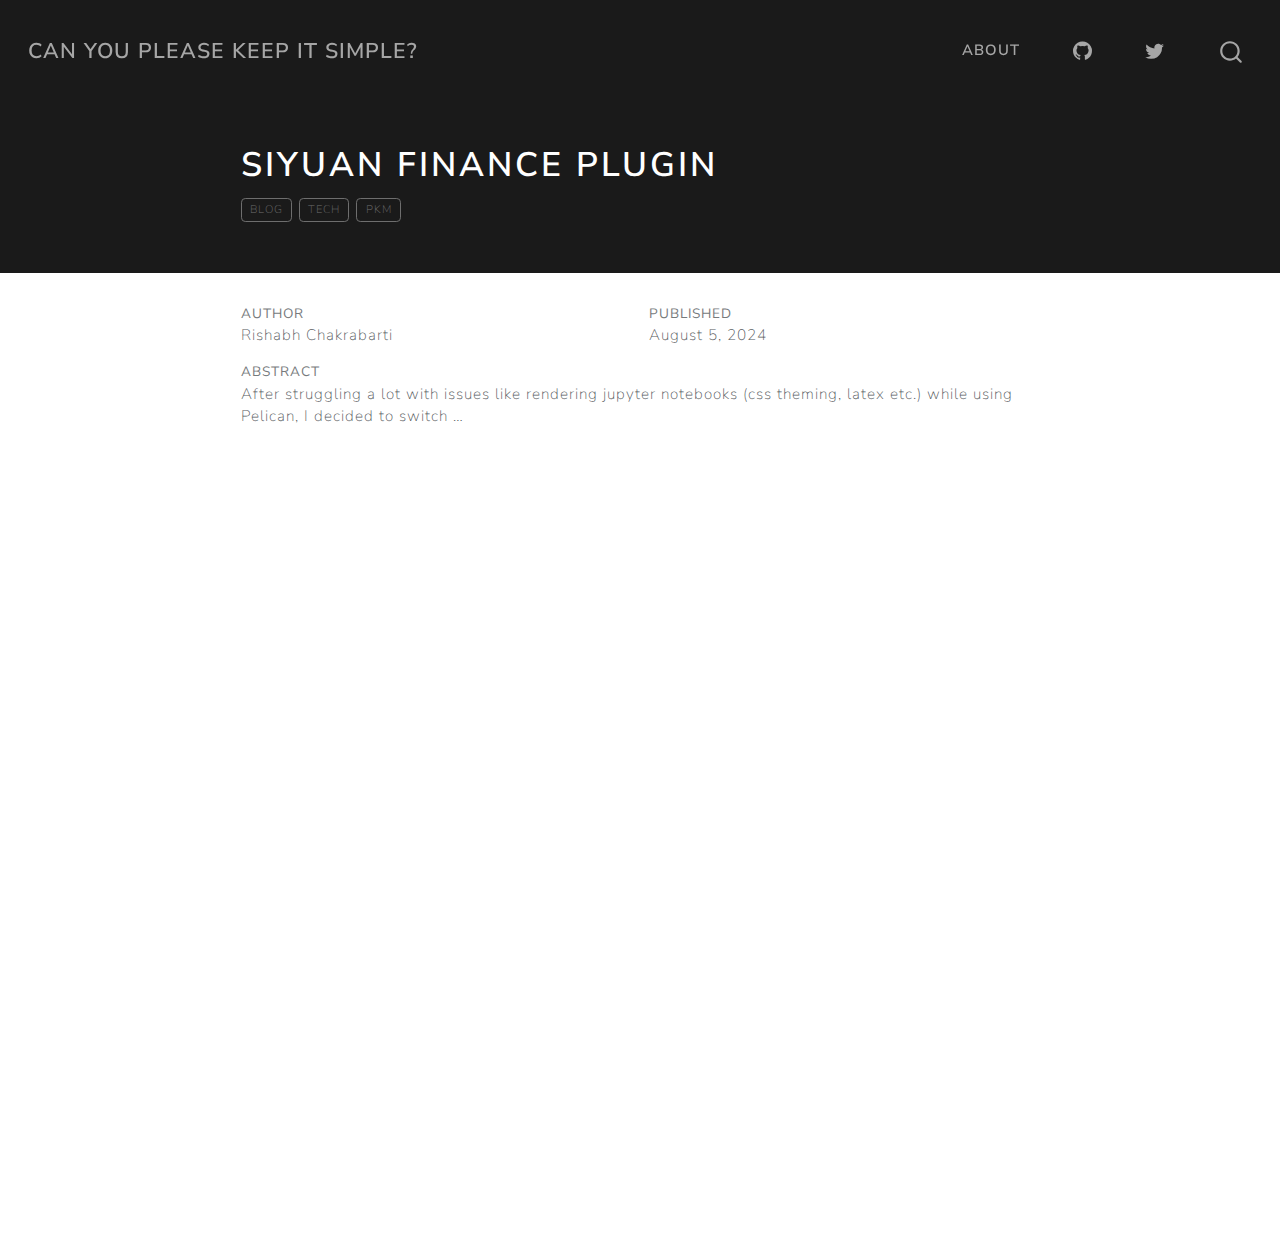
<file: posts/siyuan-plugin-finance/index.html>
<!DOCTYPE html>
<html xmlns="http://www.w3.org/1999/xhtml" lang="en" xml:lang="en"><head>

<meta charset="utf-8">
<meta name="generator" content="quarto-1.5.56">

<meta name="viewport" content="width=device-width, initial-scale=1.0, user-scalable=yes">

<meta name="author" content="Rishabh Chakrabarti">
<meta name="dcterms.date" content="2024-08-05">

<title>SiYuan Finance Plugin – Can you please keep it simple?</title>
<style>
code{white-space: pre-wrap;}
span.smallcaps{font-variant: small-caps;}
div.columns{display: flex; gap: min(4vw, 1.5em);}
div.column{flex: auto; overflow-x: auto;}
div.hanging-indent{margin-left: 1.5em; text-indent: -1.5em;}
ul.task-list{list-style: none;}
ul.task-list li input[type="checkbox"] {
  width: 0.8em;
  margin: 0 0.8em 0.2em -1em; /* quarto-specific, see https://github.com/quarto-dev/quarto-cli/issues/4556 */ 
  vertical-align: middle;
}
</style>


<script src="../../site_libs/quarto-nav/quarto-nav.js"></script>
<script src="../../site_libs/quarto-nav/headroom.min.js"></script>
<script src="../../site_libs/clipboard/clipboard.min.js"></script>
<script src="../../site_libs/quarto-search/autocomplete.umd.js"></script>
<script src="../../site_libs/quarto-search/fuse.min.js"></script>
<script src="../../site_libs/quarto-search/quarto-search.js"></script>
<meta name="quarto:offset" content="../../">
<script src="../../site_libs/quarto-html/quarto.js"></script>
<script src="../../site_libs/quarto-html/popper.min.js"></script>
<script src="../../site_libs/quarto-html/tippy.umd.min.js"></script>
<script src="../../site_libs/quarto-html/anchor.min.js"></script>
<link href="../../site_libs/quarto-html/tippy.css" rel="stylesheet">
<link href="../../site_libs/quarto-html/quarto-syntax-highlighting.css" rel="stylesheet" id="quarto-text-highlighting-styles">
<script src="../../site_libs/bootstrap/bootstrap.min.js"></script>
<link href="../../site_libs/bootstrap/bootstrap-icons.css" rel="stylesheet">
<link href="../../site_libs/bootstrap/bootstrap.min.css" rel="stylesheet" id="quarto-bootstrap" data-mode="light">
<script id="quarto-search-options" type="application/json">{
  "location": "navbar",
  "copy-button": false,
  "collapse-after": 3,
  "panel-placement": "end",
  "type": "overlay",
  "limit": 50,
  "keyboard-shortcut": [
    "f",
    "/",
    "s"
  ],
  "show-item-context": false,
  "language": {
    "search-no-results-text": "No results",
    "search-matching-documents-text": "matching documents",
    "search-copy-link-title": "Copy link to search",
    "search-hide-matches-text": "Hide additional matches",
    "search-more-match-text": "more match in this document",
    "search-more-matches-text": "more matches in this document",
    "search-clear-button-title": "Clear",
    "search-text-placeholder": "",
    "search-detached-cancel-button-title": "Cancel",
    "search-submit-button-title": "Submit",
    "search-label": "Search"
  }
}</script>


<link rel="stylesheet" href="../../styles.css">
</head>

<body class="nav-fixed fullcontent">

<div id="quarto-search-results"></div>
  <header id="quarto-header" class="headroom fixed-top quarto-banner">
    <nav class="navbar navbar-expand-lg " data-bs-theme="dark">
      <div class="navbar-container container-fluid">
      <div class="navbar-brand-container mx-auto">
    <a class="navbar-brand" href="../../index.html">
    <span class="navbar-title">Can you please keep it simple?</span>
    </a>
  </div>
            <div id="quarto-search" class="" title="Search"></div>
          <button class="navbar-toggler" type="button" data-bs-toggle="collapse" data-bs-target="#navbarCollapse" aria-controls="navbarCollapse" role="menu" aria-expanded="false" aria-label="Toggle navigation" onclick="if (window.quartoToggleHeadroom) { window.quartoToggleHeadroom(); }">
  <span class="navbar-toggler-icon"></span>
</button>
          <div class="collapse navbar-collapse" id="navbarCollapse">
            <ul class="navbar-nav navbar-nav-scroll ms-auto">
  <li class="nav-item">
    <a class="nav-link" href="../../about.html"> 
<span class="menu-text">About</span></a>
  </li>  
  <li class="nav-item compact">
    <a class="nav-link" href="https://github.com/rishacha"> <i class="bi bi-github" role="img">
</i> 
<span class="menu-text"></span></a>
  </li>  
  <li class="nav-item compact">
    <a class="nav-link" href="https://twitter.com/basedevel"> <i class="bi bi-twitter" role="img">
</i> 
<span class="menu-text"></span></a>
  </li>  
</ul>
          </div> <!-- /navcollapse -->
            <div class="quarto-navbar-tools">
</div>
      </div> <!-- /container-fluid -->
    </nav>
</header>
<!-- content -->
<header id="title-block-header" class="quarto-title-block default page-columns page-full">
  <div class="quarto-title-banner page-columns page-full">
    <div class="quarto-title column-body">
      <h1 class="title">SiYuan Finance Plugin</h1>
                                <div class="quarto-categories">
                <div class="quarto-category">blog</div>
                <div class="quarto-category">tech</div>
                <div class="quarto-category">pkm</div>
              </div>
                  </div>
  </div>
    
  
  <div class="quarto-title-meta">

      <div>
      <div class="quarto-title-meta-heading">Author</div>
      <div class="quarto-title-meta-contents">
               <p>Rishabh Chakrabarti </p>
            </div>
    </div>
      
      <div>
      <div class="quarto-title-meta-heading">Published</div>
      <div class="quarto-title-meta-contents">
        <p class="date">August 5, 2024</p>
      </div>
    </div>
    
      
    </div>
    
  <div>
    <div class="abstract">
      <div class="block-title">Abstract</div>
      <p>After struggling a lot with issues like rendering jupyter notebooks (css theming, latex etc.) while using Pelican, I decided to switch …</p>
    </div>
  </div>
  
  </header><div id="quarto-content" class="quarto-container page-columns page-rows-contents page-layout-article page-navbar">
<!-- sidebar -->
<!-- margin-sidebar -->
    
<!-- main -->
<main class="content quarto-banner-title-block" id="quarto-document-content">








</main> <!-- /main -->
<script id="quarto-html-after-body" type="application/javascript">
window.document.addEventListener("DOMContentLoaded", function (event) {
  const toggleBodyColorMode = (bsSheetEl) => {
    const mode = bsSheetEl.getAttribute("data-mode");
    const bodyEl = window.document.querySelector("body");
    if (mode === "dark") {
      bodyEl.classList.add("quarto-dark");
      bodyEl.classList.remove("quarto-light");
    } else {
      bodyEl.classList.add("quarto-light");
      bodyEl.classList.remove("quarto-dark");
    }
  }
  const toggleBodyColorPrimary = () => {
    const bsSheetEl = window.document.querySelector("link#quarto-bootstrap");
    if (bsSheetEl) {
      toggleBodyColorMode(bsSheetEl);
    }
  }
  toggleBodyColorPrimary();  
  const icon = "";
  const anchorJS = new window.AnchorJS();
  anchorJS.options = {
    placement: 'right',
    icon: icon
  };
  anchorJS.add('.anchored');
  const isCodeAnnotation = (el) => {
    for (const clz of el.classList) {
      if (clz.startsWith('code-annotation-')) {                     
        return true;
      }
    }
    return false;
  }
  const onCopySuccess = function(e) {
    // button target
    const button = e.trigger;
    // don't keep focus
    button.blur();
    // flash "checked"
    button.classList.add('code-copy-button-checked');
    var currentTitle = button.getAttribute("title");
    button.setAttribute("title", "Copied!");
    let tooltip;
    if (window.bootstrap) {
      button.setAttribute("data-bs-toggle", "tooltip");
      button.setAttribute("data-bs-placement", "left");
      button.setAttribute("data-bs-title", "Copied!");
      tooltip = new bootstrap.Tooltip(button, 
        { trigger: "manual", 
          customClass: "code-copy-button-tooltip",
          offset: [0, -8]});
      tooltip.show();    
    }
    setTimeout(function() {
      if (tooltip) {
        tooltip.hide();
        button.removeAttribute("data-bs-title");
        button.removeAttribute("data-bs-toggle");
        button.removeAttribute("data-bs-placement");
      }
      button.setAttribute("title", currentTitle);
      button.classList.remove('code-copy-button-checked');
    }, 1000);
    // clear code selection
    e.clearSelection();
  }
  const getTextToCopy = function(trigger) {
      const codeEl = trigger.previousElementSibling.cloneNode(true);
      for (const childEl of codeEl.children) {
        if (isCodeAnnotation(childEl)) {
          childEl.remove();
        }
      }
      return codeEl.innerText;
  }
  const clipboard = new window.ClipboardJS('.code-copy-button:not([data-in-quarto-modal])', {
    text: getTextToCopy
  });
  clipboard.on('success', onCopySuccess);
  if (window.document.getElementById('quarto-embedded-source-code-modal')) {
    // For code content inside modals, clipBoardJS needs to be initialized with a container option
    // TODO: Check when it could be a function (https://github.com/zenorocha/clipboard.js/issues/860)
    const clipboardModal = new window.ClipboardJS('.code-copy-button[data-in-quarto-modal]', {
      text: getTextToCopy,
      container: window.document.getElementById('quarto-embedded-source-code-modal')
    });
    clipboardModal.on('success', onCopySuccess);
  }
    var localhostRegex = new RegExp(/^(?:http|https):\/\/localhost\:?[0-9]*\//);
    var mailtoRegex = new RegExp(/^mailto:/);
      var filterRegex = new RegExp("https:\/\/rishacha\.github\.io\/");
    var isInternal = (href) => {
        return filterRegex.test(href) || localhostRegex.test(href) || mailtoRegex.test(href);
    }
    // Inspect non-navigation links and adorn them if external
 	var links = window.document.querySelectorAll('a[href]:not(.nav-link):not(.navbar-brand):not(.toc-action):not(.sidebar-link):not(.sidebar-item-toggle):not(.pagination-link):not(.no-external):not([aria-hidden]):not(.dropdown-item):not(.quarto-navigation-tool):not(.about-link)');
    for (var i=0; i<links.length; i++) {
      const link = links[i];
      if (!isInternal(link.href)) {
        // undo the damage that might have been done by quarto-nav.js in the case of
        // links that we want to consider external
        if (link.dataset.originalHref !== undefined) {
          link.href = link.dataset.originalHref;
        }
      }
    }
  function tippyHover(el, contentFn, onTriggerFn, onUntriggerFn) {
    const config = {
      allowHTML: true,
      maxWidth: 500,
      delay: 100,
      arrow: false,
      appendTo: function(el) {
          return el.parentElement;
      },
      interactive: true,
      interactiveBorder: 10,
      theme: 'quarto',
      placement: 'bottom-start',
    };
    if (contentFn) {
      config.content = contentFn;
    }
    if (onTriggerFn) {
      config.onTrigger = onTriggerFn;
    }
    if (onUntriggerFn) {
      config.onUntrigger = onUntriggerFn;
    }
    window.tippy(el, config); 
  }
  const noterefs = window.document.querySelectorAll('a[role="doc-noteref"]');
  for (var i=0; i<noterefs.length; i++) {
    const ref = noterefs[i];
    tippyHover(ref, function() {
      // use id or data attribute instead here
      let href = ref.getAttribute('data-footnote-href') || ref.getAttribute('href');
      try { href = new URL(href).hash; } catch {}
      const id = href.replace(/^#\/?/, "");
      const note = window.document.getElementById(id);
      if (note) {
        return note.innerHTML;
      } else {
        return "";
      }
    });
  }
  const xrefs = window.document.querySelectorAll('a.quarto-xref');
  const processXRef = (id, note) => {
    // Strip column container classes
    const stripColumnClz = (el) => {
      el.classList.remove("page-full", "page-columns");
      if (el.children) {
        for (const child of el.children) {
          stripColumnClz(child);
        }
      }
    }
    stripColumnClz(note)
    if (id === null || id.startsWith('sec-')) {
      // Special case sections, only their first couple elements
      const container = document.createElement("div");
      if (note.children && note.children.length > 2) {
        container.appendChild(note.children[0].cloneNode(true));
        for (let i = 1; i < note.children.length; i++) {
          const child = note.children[i];
          if (child.tagName === "P" && child.innerText === "") {
            continue;
          } else {
            container.appendChild(child.cloneNode(true));
            break;
          }
        }
        if (window.Quarto?.typesetMath) {
          window.Quarto.typesetMath(container);
        }
        return container.innerHTML
      } else {
        if (window.Quarto?.typesetMath) {
          window.Quarto.typesetMath(note);
        }
        return note.innerHTML;
      }
    } else {
      // Remove any anchor links if they are present
      const anchorLink = note.querySelector('a.anchorjs-link');
      if (anchorLink) {
        anchorLink.remove();
      }
      if (window.Quarto?.typesetMath) {
        window.Quarto.typesetMath(note);
      }
      // TODO in 1.5, we should make sure this works without a callout special case
      if (note.classList.contains("callout")) {
        return note.outerHTML;
      } else {
        return note.innerHTML;
      }
    }
  }
  for (var i=0; i<xrefs.length; i++) {
    const xref = xrefs[i];
    tippyHover(xref, undefined, function(instance) {
      instance.disable();
      let url = xref.getAttribute('href');
      let hash = undefined; 
      if (url.startsWith('#')) {
        hash = url;
      } else {
        try { hash = new URL(url).hash; } catch {}
      }
      if (hash) {
        const id = hash.replace(/^#\/?/, "");
        const note = window.document.getElementById(id);
        if (note !== null) {
          try {
            const html = processXRef(id, note.cloneNode(true));
            instance.setContent(html);
          } finally {
            instance.enable();
            instance.show();
          }
        } else {
          // See if we can fetch this
          fetch(url.split('#')[0])
          .then(res => res.text())
          .then(html => {
            const parser = new DOMParser();
            const htmlDoc = parser.parseFromString(html, "text/html");
            const note = htmlDoc.getElementById(id);
            if (note !== null) {
              const html = processXRef(id, note);
              instance.setContent(html);
            } 
          }).finally(() => {
            instance.enable();
            instance.show();
          });
        }
      } else {
        // See if we can fetch a full url (with no hash to target)
        // This is a special case and we should probably do some content thinning / targeting
        fetch(url)
        .then(res => res.text())
        .then(html => {
          const parser = new DOMParser();
          const htmlDoc = parser.parseFromString(html, "text/html");
          const note = htmlDoc.querySelector('main.content');
          if (note !== null) {
            // This should only happen for chapter cross references
            // (since there is no id in the URL)
            // remove the first header
            if (note.children.length > 0 && note.children[0].tagName === "HEADER") {
              note.children[0].remove();
            }
            const html = processXRef(null, note);
            instance.setContent(html);
          } 
        }).finally(() => {
          instance.enable();
          instance.show();
        });
      }
    }, function(instance) {
    });
  }
      let selectedAnnoteEl;
      const selectorForAnnotation = ( cell, annotation) => {
        let cellAttr = 'data-code-cell="' + cell + '"';
        let lineAttr = 'data-code-annotation="' +  annotation + '"';
        const selector = 'span[' + cellAttr + '][' + lineAttr + ']';
        return selector;
      }
      const selectCodeLines = (annoteEl) => {
        const doc = window.document;
        const targetCell = annoteEl.getAttribute("data-target-cell");
        const targetAnnotation = annoteEl.getAttribute("data-target-annotation");
        const annoteSpan = window.document.querySelector(selectorForAnnotation(targetCell, targetAnnotation));
        const lines = annoteSpan.getAttribute("data-code-lines").split(",");
        const lineIds = lines.map((line) => {
          return targetCell + "-" + line;
        })
        let top = null;
        let height = null;
        let parent = null;
        if (lineIds.length > 0) {
            //compute the position of the single el (top and bottom and make a div)
            const el = window.document.getElementById(lineIds[0]);
            top = el.offsetTop;
            height = el.offsetHeight;
            parent = el.parentElement.parentElement;
          if (lineIds.length > 1) {
            const lastEl = window.document.getElementById(lineIds[lineIds.length - 1]);
            const bottom = lastEl.offsetTop + lastEl.offsetHeight;
            height = bottom - top;
          }
          if (top !== null && height !== null && parent !== null) {
            // cook up a div (if necessary) and position it 
            let div = window.document.getElementById("code-annotation-line-highlight");
            if (div === null) {
              div = window.document.createElement("div");
              div.setAttribute("id", "code-annotation-line-highlight");
              div.style.position = 'absolute';
              parent.appendChild(div);
            }
            div.style.top = top - 2 + "px";
            div.style.height = height + 4 + "px";
            div.style.left = 0;
            let gutterDiv = window.document.getElementById("code-annotation-line-highlight-gutter");
            if (gutterDiv === null) {
              gutterDiv = window.document.createElement("div");
              gutterDiv.setAttribute("id", "code-annotation-line-highlight-gutter");
              gutterDiv.style.position = 'absolute';
              const codeCell = window.document.getElementById(targetCell);
              const gutter = codeCell.querySelector('.code-annotation-gutter');
              gutter.appendChild(gutterDiv);
            }
            gutterDiv.style.top = top - 2 + "px";
            gutterDiv.style.height = height + 4 + "px";
          }
          selectedAnnoteEl = annoteEl;
        }
      };
      const unselectCodeLines = () => {
        const elementsIds = ["code-annotation-line-highlight", "code-annotation-line-highlight-gutter"];
        elementsIds.forEach((elId) => {
          const div = window.document.getElementById(elId);
          if (div) {
            div.remove();
          }
        });
        selectedAnnoteEl = undefined;
      };
        // Handle positioning of the toggle
    window.addEventListener(
      "resize",
      throttle(() => {
        elRect = undefined;
        if (selectedAnnoteEl) {
          selectCodeLines(selectedAnnoteEl);
        }
      }, 10)
    );
    function throttle(fn, ms) {
    let throttle = false;
    let timer;
      return (...args) => {
        if(!throttle) { // first call gets through
            fn.apply(this, args);
            throttle = true;
        } else { // all the others get throttled
            if(timer) clearTimeout(timer); // cancel #2
            timer = setTimeout(() => {
              fn.apply(this, args);
              timer = throttle = false;
            }, ms);
        }
      };
    }
      // Attach click handler to the DT
      const annoteDls = window.document.querySelectorAll('dt[data-target-cell]');
      for (const annoteDlNode of annoteDls) {
        annoteDlNode.addEventListener('click', (event) => {
          const clickedEl = event.target;
          if (clickedEl !== selectedAnnoteEl) {
            unselectCodeLines();
            const activeEl = window.document.querySelector('dt[data-target-cell].code-annotation-active');
            if (activeEl) {
              activeEl.classList.remove('code-annotation-active');
            }
            selectCodeLines(clickedEl);
            clickedEl.classList.add('code-annotation-active');
          } else {
            // Unselect the line
            unselectCodeLines();
            clickedEl.classList.remove('code-annotation-active');
          }
        });
      }
  const findCites = (el) => {
    const parentEl = el.parentElement;
    if (parentEl) {
      const cites = parentEl.dataset.cites;
      if (cites) {
        return {
          el,
          cites: cites.split(' ')
        };
      } else {
        return findCites(el.parentElement)
      }
    } else {
      return undefined;
    }
  };
  var bibliorefs = window.document.querySelectorAll('a[role="doc-biblioref"]');
  for (var i=0; i<bibliorefs.length; i++) {
    const ref = bibliorefs[i];
    const citeInfo = findCites(ref);
    if (citeInfo) {
      tippyHover(citeInfo.el, function() {
        var popup = window.document.createElement('div');
        citeInfo.cites.forEach(function(cite) {
          var citeDiv = window.document.createElement('div');
          citeDiv.classList.add('hanging-indent');
          citeDiv.classList.add('csl-entry');
          var biblioDiv = window.document.getElementById('ref-' + cite);
          if (biblioDiv) {
            citeDiv.innerHTML = biblioDiv.innerHTML;
          }
          popup.appendChild(citeDiv);
        });
        return popup.innerHTML;
      });
    }
  }
});
</script>
</div> <!-- /content -->




</body></html>
</file>
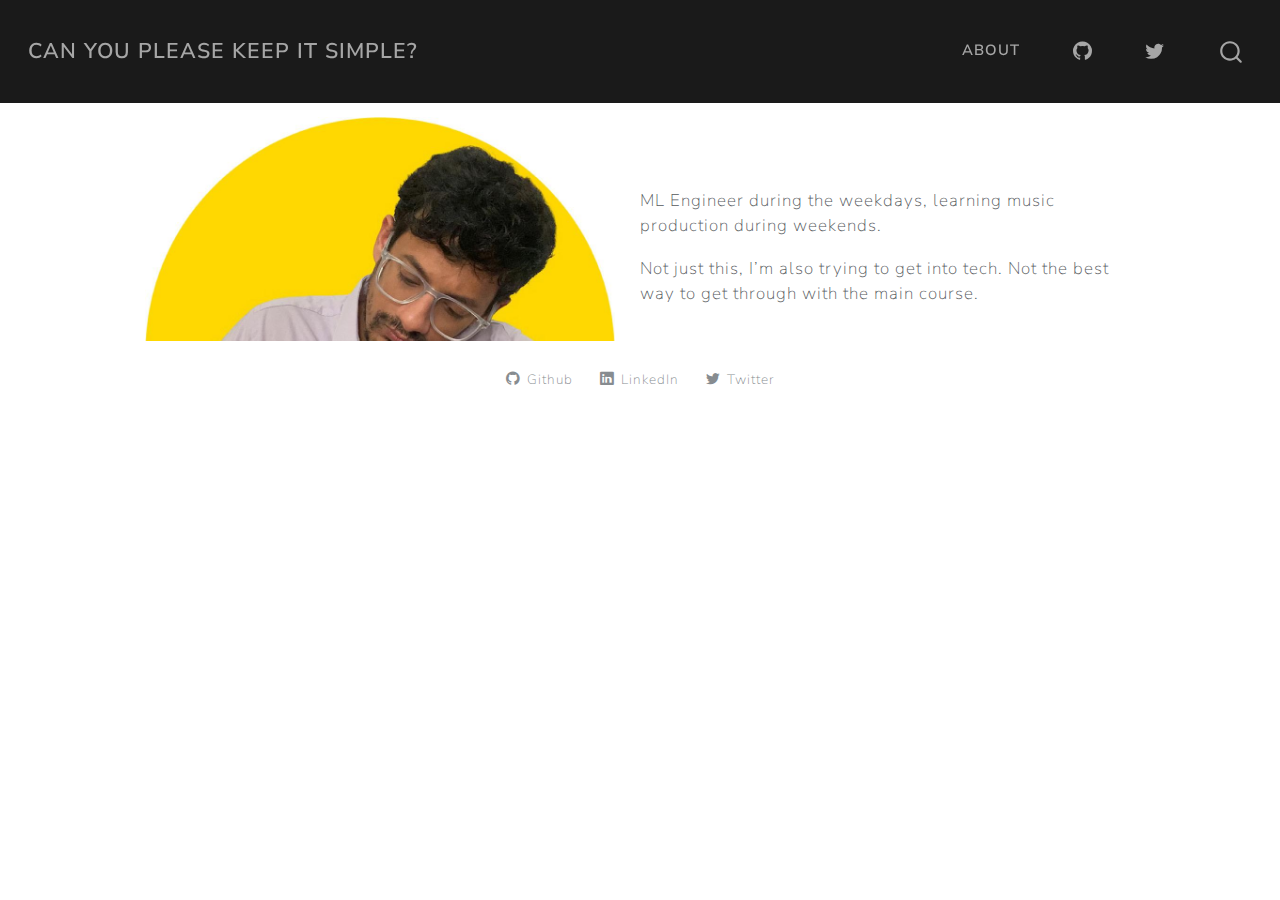
<file: about.html>
<!DOCTYPE html>
<html xmlns="http://www.w3.org/1999/xhtml" lang="en" xml:lang="en"><head>

<meta charset="utf-8">
<meta name="generator" content="quarto-1.5.56">

<meta name="viewport" content="width=device-width, initial-scale=1.0, user-scalable=yes">


<title>About – Can you please keep it simple?</title>
<style>
code{white-space: pre-wrap;}
span.smallcaps{font-variant: small-caps;}
div.columns{display: flex; gap: min(4vw, 1.5em);}
div.column{flex: auto; overflow-x: auto;}
div.hanging-indent{margin-left: 1.5em; text-indent: -1.5em;}
ul.task-list{list-style: none;}
ul.task-list li input[type="checkbox"] {
  width: 0.8em;
  margin: 0 0.8em 0.2em -1em; /* quarto-specific, see https://github.com/quarto-dev/quarto-cli/issues/4556 */ 
  vertical-align: middle;
}
</style>


<script src="site_libs/quarto-nav/quarto-nav.js"></script>
<script src="site_libs/quarto-nav/headroom.min.js"></script>
<script src="site_libs/clipboard/clipboard.min.js"></script>
<script src="site_libs/quarto-search/autocomplete.umd.js"></script>
<script src="site_libs/quarto-search/fuse.min.js"></script>
<script src="site_libs/quarto-search/quarto-search.js"></script>
<meta name="quarto:offset" content="./">
<script src="site_libs/quarto-html/quarto.js"></script>
<script src="site_libs/quarto-html/popper.min.js"></script>
<script src="site_libs/quarto-html/tippy.umd.min.js"></script>
<link href="site_libs/quarto-html/tippy.css" rel="stylesheet">
<link href="site_libs/quarto-html/quarto-syntax-highlighting.css" rel="stylesheet" id="quarto-text-highlighting-styles">
<script src="site_libs/bootstrap/bootstrap.min.js"></script>
<link href="site_libs/bootstrap/bootstrap-icons.css" rel="stylesheet">
<link href="site_libs/bootstrap/bootstrap.min.css" rel="stylesheet" id="quarto-bootstrap" data-mode="light">
<script id="quarto-search-options" type="application/json">{
  "location": "navbar",
  "copy-button": false,
  "collapse-after": 3,
  "panel-placement": "end",
  "type": "overlay",
  "limit": 50,
  "keyboard-shortcut": [
    "f",
    "/",
    "s"
  ],
  "show-item-context": false,
  "language": {
    "search-no-results-text": "No results",
    "search-matching-documents-text": "matching documents",
    "search-copy-link-title": "Copy link to search",
    "search-hide-matches-text": "Hide additional matches",
    "search-more-match-text": "more match in this document",
    "search-more-matches-text": "more matches in this document",
    "search-clear-button-title": "Clear",
    "search-text-placeholder": "",
    "search-detached-cancel-button-title": "Cancel",
    "search-submit-button-title": "Submit",
    "search-label": "Search"
  }
}</script>


<link rel="stylesheet" href="styles.css">
</head>

<body class="nav-fixed fullcontent">

<div id="quarto-search-results"></div>
  <header id="quarto-header" class="headroom fixed-top">
    <nav class="navbar navbar-expand-lg " data-bs-theme="dark">
      <div class="navbar-container container-fluid">
      <div class="navbar-brand-container mx-auto">
    <a class="navbar-brand" href="./index.html">
    <span class="navbar-title">Can you please keep it simple?</span>
    </a>
  </div>
            <div id="quarto-search" class="" title="Search"></div>
          <button class="navbar-toggler" type="button" data-bs-toggle="collapse" data-bs-target="#navbarCollapse" aria-controls="navbarCollapse" role="menu" aria-expanded="false" aria-label="Toggle navigation" onclick="if (window.quartoToggleHeadroom) { window.quartoToggleHeadroom(); }">
  <span class="navbar-toggler-icon"></span>
</button>
          <div class="collapse navbar-collapse" id="navbarCollapse">
            <ul class="navbar-nav navbar-nav-scroll ms-auto">
  <li class="nav-item">
    <a class="nav-link active" href="./about.html" aria-current="page"> 
<span class="menu-text">About</span></a>
  </li>  
  <li class="nav-item compact">
    <a class="nav-link" href="https://github.com/rishacha"> <i class="bi bi-github" role="img">
</i> 
<span class="menu-text"></span></a>
  </li>  
  <li class="nav-item compact">
    <a class="nav-link" href="https://twitter.com/basedevel"> <i class="bi bi-twitter" role="img">
</i> 
<span class="menu-text"></span></a>
  </li>  
</ul>
          </div> <!-- /navcollapse -->
            <div class="quarto-navbar-tools">
</div>
      </div> <!-- /container-fluid -->
    </nav>
</header>
<!-- content -->
<div id="quarto-content" class="quarto-container page-columns page-rows-contents page-layout-article page-navbar">
<!-- sidebar -->
<!-- margin-sidebar -->
    
<!-- main -->
<div class="quarto-about-broadside column-page">
  <div class="about-main">
    <div class="about-entity" style="background-image: url('assets/profile.jpeg')"></div>
    <div class="about-contents"><header id="title-block-header" class="quarto-title-block default">
<div class="quarto-title">
<h1 class="title">About</h1>
</div>
<div class="quarto-title-meta">
  </div>
</header><main class="content" id="quarto-document-content">
<p>ML Engineer during the weekdays, learning music production during weekends.</p>
<p>Not just this, I’m also trying to get into tech. Not the best way to get through with the main course.</p>


</main></div>
  </div>
  <div class="about-links">
  <a href="https://github.com/rishacha" class="about-link" rel="" target="">
    <i class="bi bi-github"></i>
     <span class="about-link-text">Github</span>
  </a>
  <a href="https://www.linkedin.com/in/rishabh-chakrabarti-776426112/" class="about-link" rel="" target="">
    <i class="bi bi-linkedin"></i>
     <span class="about-link-text">LinkedIn</span>
  </a>
  <a href="https://twitter.com" class="about-link" rel="" target="">
    <i class="bi bi-twitter"></i>
     <span class="about-link-text">Twitter</span>
  </a>
</div>
</div>
 <!-- /main -->
<script id="quarto-html-after-body" type="application/javascript">
window.document.addEventListener("DOMContentLoaded", function (event) {
  const toggleBodyColorMode = (bsSheetEl) => {
    const mode = bsSheetEl.getAttribute("data-mode");
    const bodyEl = window.document.querySelector("body");
    if (mode === "dark") {
      bodyEl.classList.add("quarto-dark");
      bodyEl.classList.remove("quarto-light");
    } else {
      bodyEl.classList.add("quarto-light");
      bodyEl.classList.remove("quarto-dark");
    }
  }
  const toggleBodyColorPrimary = () => {
    const bsSheetEl = window.document.querySelector("link#quarto-bootstrap");
    if (bsSheetEl) {
      toggleBodyColorMode(bsSheetEl);
    }
  }
  toggleBodyColorPrimary();  
  const isCodeAnnotation = (el) => {
    for (const clz of el.classList) {
      if (clz.startsWith('code-annotation-')) {                     
        return true;
      }
    }
    return false;
  }
  const onCopySuccess = function(e) {
    // button target
    const button = e.trigger;
    // don't keep focus
    button.blur();
    // flash "checked"
    button.classList.add('code-copy-button-checked');
    var currentTitle = button.getAttribute("title");
    button.setAttribute("title", "Copied!");
    let tooltip;
    if (window.bootstrap) {
      button.setAttribute("data-bs-toggle", "tooltip");
      button.setAttribute("data-bs-placement", "left");
      button.setAttribute("data-bs-title", "Copied!");
      tooltip = new bootstrap.Tooltip(button, 
        { trigger: "manual", 
          customClass: "code-copy-button-tooltip",
          offset: [0, -8]});
      tooltip.show();    
    }
    setTimeout(function() {
      if (tooltip) {
        tooltip.hide();
        button.removeAttribute("data-bs-title");
        button.removeAttribute("data-bs-toggle");
        button.removeAttribute("data-bs-placement");
      }
      button.setAttribute("title", currentTitle);
      button.classList.remove('code-copy-button-checked');
    }, 1000);
    // clear code selection
    e.clearSelection();
  }
  const getTextToCopy = function(trigger) {
      const codeEl = trigger.previousElementSibling.cloneNode(true);
      for (const childEl of codeEl.children) {
        if (isCodeAnnotation(childEl)) {
          childEl.remove();
        }
      }
      return codeEl.innerText;
  }
  const clipboard = new window.ClipboardJS('.code-copy-button:not([data-in-quarto-modal])', {
    text: getTextToCopy
  });
  clipboard.on('success', onCopySuccess);
  if (window.document.getElementById('quarto-embedded-source-code-modal')) {
    // For code content inside modals, clipBoardJS needs to be initialized with a container option
    // TODO: Check when it could be a function (https://github.com/zenorocha/clipboard.js/issues/860)
    const clipboardModal = new window.ClipboardJS('.code-copy-button[data-in-quarto-modal]', {
      text: getTextToCopy,
      container: window.document.getElementById('quarto-embedded-source-code-modal')
    });
    clipboardModal.on('success', onCopySuccess);
  }
    var localhostRegex = new RegExp(/^(?:http|https):\/\/localhost\:?[0-9]*\//);
    var mailtoRegex = new RegExp(/^mailto:/);
      var filterRegex = new RegExp("https:\/\/rishacha\.github\.io\/");
    var isInternal = (href) => {
        return filterRegex.test(href) || localhostRegex.test(href) || mailtoRegex.test(href);
    }
    // Inspect non-navigation links and adorn them if external
 	var links = window.document.querySelectorAll('a[href]:not(.nav-link):not(.navbar-brand):not(.toc-action):not(.sidebar-link):not(.sidebar-item-toggle):not(.pagination-link):not(.no-external):not([aria-hidden]):not(.dropdown-item):not(.quarto-navigation-tool):not(.about-link)');
    for (var i=0; i<links.length; i++) {
      const link = links[i];
      if (!isInternal(link.href)) {
        // undo the damage that might have been done by quarto-nav.js in the case of
        // links that we want to consider external
        if (link.dataset.originalHref !== undefined) {
          link.href = link.dataset.originalHref;
        }
      }
    }
  function tippyHover(el, contentFn, onTriggerFn, onUntriggerFn) {
    const config = {
      allowHTML: true,
      maxWidth: 500,
      delay: 100,
      arrow: false,
      appendTo: function(el) {
          return el.parentElement;
      },
      interactive: true,
      interactiveBorder: 10,
      theme: 'quarto',
      placement: 'bottom-start',
    };
    if (contentFn) {
      config.content = contentFn;
    }
    if (onTriggerFn) {
      config.onTrigger = onTriggerFn;
    }
    if (onUntriggerFn) {
      config.onUntrigger = onUntriggerFn;
    }
    window.tippy(el, config); 
  }
  const noterefs = window.document.querySelectorAll('a[role="doc-noteref"]');
  for (var i=0; i<noterefs.length; i++) {
    const ref = noterefs[i];
    tippyHover(ref, function() {
      // use id or data attribute instead here
      let href = ref.getAttribute('data-footnote-href') || ref.getAttribute('href');
      try { href = new URL(href).hash; } catch {}
      const id = href.replace(/^#\/?/, "");
      const note = window.document.getElementById(id);
      if (note) {
        return note.innerHTML;
      } else {
        return "";
      }
    });
  }
  const xrefs = window.document.querySelectorAll('a.quarto-xref');
  const processXRef = (id, note) => {
    // Strip column container classes
    const stripColumnClz = (el) => {
      el.classList.remove("page-full", "page-columns");
      if (el.children) {
        for (const child of el.children) {
          stripColumnClz(child);
        }
      }
    }
    stripColumnClz(note)
    if (id === null || id.startsWith('sec-')) {
      // Special case sections, only their first couple elements
      const container = document.createElement("div");
      if (note.children && note.children.length > 2) {
        container.appendChild(note.children[0].cloneNode(true));
        for (let i = 1; i < note.children.length; i++) {
          const child = note.children[i];
          if (child.tagName === "P" && child.innerText === "") {
            continue;
          } else {
            container.appendChild(child.cloneNode(true));
            break;
          }
        }
        if (window.Quarto?.typesetMath) {
          window.Quarto.typesetMath(container);
        }
        return container.innerHTML
      } else {
        if (window.Quarto?.typesetMath) {
          window.Quarto.typesetMath(note);
        }
        return note.innerHTML;
      }
    } else {
      // Remove any anchor links if they are present
      const anchorLink = note.querySelector('a.anchorjs-link');
      if (anchorLink) {
        anchorLink.remove();
      }
      if (window.Quarto?.typesetMath) {
        window.Quarto.typesetMath(note);
      }
      // TODO in 1.5, we should make sure this works without a callout special case
      if (note.classList.contains("callout")) {
        return note.outerHTML;
      } else {
        return note.innerHTML;
      }
    }
  }
  for (var i=0; i<xrefs.length; i++) {
    const xref = xrefs[i];
    tippyHover(xref, undefined, function(instance) {
      instance.disable();
      let url = xref.getAttribute('href');
      let hash = undefined; 
      if (url.startsWith('#')) {
        hash = url;
      } else {
        try { hash = new URL(url).hash; } catch {}
      }
      if (hash) {
        const id = hash.replace(/^#\/?/, "");
        const note = window.document.getElementById(id);
        if (note !== null) {
          try {
            const html = processXRef(id, note.cloneNode(true));
            instance.setContent(html);
          } finally {
            instance.enable();
            instance.show();
          }
        } else {
          // See if we can fetch this
          fetch(url.split('#')[0])
          .then(res => res.text())
          .then(html => {
            const parser = new DOMParser();
            const htmlDoc = parser.parseFromString(html, "text/html");
            const note = htmlDoc.getElementById(id);
            if (note !== null) {
              const html = processXRef(id, note);
              instance.setContent(html);
            } 
          }).finally(() => {
            instance.enable();
            instance.show();
          });
        }
      } else {
        // See if we can fetch a full url (with no hash to target)
        // This is a special case and we should probably do some content thinning / targeting
        fetch(url)
        .then(res => res.text())
        .then(html => {
          const parser = new DOMParser();
          const htmlDoc = parser.parseFromString(html, "text/html");
          const note = htmlDoc.querySelector('main.content');
          if (note !== null) {
            // This should only happen for chapter cross references
            // (since there is no id in the URL)
            // remove the first header
            if (note.children.length > 0 && note.children[0].tagName === "HEADER") {
              note.children[0].remove();
            }
            const html = processXRef(null, note);
            instance.setContent(html);
          } 
        }).finally(() => {
          instance.enable();
          instance.show();
        });
      }
    }, function(instance) {
    });
  }
      let selectedAnnoteEl;
      const selectorForAnnotation = ( cell, annotation) => {
        let cellAttr = 'data-code-cell="' + cell + '"';
        let lineAttr = 'data-code-annotation="' +  annotation + '"';
        const selector = 'span[' + cellAttr + '][' + lineAttr + ']';
        return selector;
      }
      const selectCodeLines = (annoteEl) => {
        const doc = window.document;
        const targetCell = annoteEl.getAttribute("data-target-cell");
        const targetAnnotation = annoteEl.getAttribute("data-target-annotation");
        const annoteSpan = window.document.querySelector(selectorForAnnotation(targetCell, targetAnnotation));
        const lines = annoteSpan.getAttribute("data-code-lines").split(",");
        const lineIds = lines.map((line) => {
          return targetCell + "-" + line;
        })
        let top = null;
        let height = null;
        let parent = null;
        if (lineIds.length > 0) {
            //compute the position of the single el (top and bottom and make a div)
            const el = window.document.getElementById(lineIds[0]);
            top = el.offsetTop;
            height = el.offsetHeight;
            parent = el.parentElement.parentElement;
          if (lineIds.length > 1) {
            const lastEl = window.document.getElementById(lineIds[lineIds.length - 1]);
            const bottom = lastEl.offsetTop + lastEl.offsetHeight;
            height = bottom - top;
          }
          if (top !== null && height !== null && parent !== null) {
            // cook up a div (if necessary) and position it 
            let div = window.document.getElementById("code-annotation-line-highlight");
            if (div === null) {
              div = window.document.createElement("div");
              div.setAttribute("id", "code-annotation-line-highlight");
              div.style.position = 'absolute';
              parent.appendChild(div);
            }
            div.style.top = top - 2 + "px";
            div.style.height = height + 4 + "px";
            div.style.left = 0;
            let gutterDiv = window.document.getElementById("code-annotation-line-highlight-gutter");
            if (gutterDiv === null) {
              gutterDiv = window.document.createElement("div");
              gutterDiv.setAttribute("id", "code-annotation-line-highlight-gutter");
              gutterDiv.style.position = 'absolute';
              const codeCell = window.document.getElementById(targetCell);
              const gutter = codeCell.querySelector('.code-annotation-gutter');
              gutter.appendChild(gutterDiv);
            }
            gutterDiv.style.top = top - 2 + "px";
            gutterDiv.style.height = height + 4 + "px";
          }
          selectedAnnoteEl = annoteEl;
        }
      };
      const unselectCodeLines = () => {
        const elementsIds = ["code-annotation-line-highlight", "code-annotation-line-highlight-gutter"];
        elementsIds.forEach((elId) => {
          const div = window.document.getElementById(elId);
          if (div) {
            div.remove();
          }
        });
        selectedAnnoteEl = undefined;
      };
        // Handle positioning of the toggle
    window.addEventListener(
      "resize",
      throttle(() => {
        elRect = undefined;
        if (selectedAnnoteEl) {
          selectCodeLines(selectedAnnoteEl);
        }
      }, 10)
    );
    function throttle(fn, ms) {
    let throttle = false;
    let timer;
      return (...args) => {
        if(!throttle) { // first call gets through
            fn.apply(this, args);
            throttle = true;
        } else { // all the others get throttled
            if(timer) clearTimeout(timer); // cancel #2
            timer = setTimeout(() => {
              fn.apply(this, args);
              timer = throttle = false;
            }, ms);
        }
      };
    }
      // Attach click handler to the DT
      const annoteDls = window.document.querySelectorAll('dt[data-target-cell]');
      for (const annoteDlNode of annoteDls) {
        annoteDlNode.addEventListener('click', (event) => {
          const clickedEl = event.target;
          if (clickedEl !== selectedAnnoteEl) {
            unselectCodeLines();
            const activeEl = window.document.querySelector('dt[data-target-cell].code-annotation-active');
            if (activeEl) {
              activeEl.classList.remove('code-annotation-active');
            }
            selectCodeLines(clickedEl);
            clickedEl.classList.add('code-annotation-active');
          } else {
            // Unselect the line
            unselectCodeLines();
            clickedEl.classList.remove('code-annotation-active');
          }
        });
      }
  const findCites = (el) => {
    const parentEl = el.parentElement;
    if (parentEl) {
      const cites = parentEl.dataset.cites;
      if (cites) {
        return {
          el,
          cites: cites.split(' ')
        };
      } else {
        return findCites(el.parentElement)
      }
    } else {
      return undefined;
    }
  };
  var bibliorefs = window.document.querySelectorAll('a[role="doc-biblioref"]');
  for (var i=0; i<bibliorefs.length; i++) {
    const ref = bibliorefs[i];
    const citeInfo = findCites(ref);
    if (citeInfo) {
      tippyHover(citeInfo.el, function() {
        var popup = window.document.createElement('div');
        citeInfo.cites.forEach(function(cite) {
          var citeDiv = window.document.createElement('div');
          citeDiv.classList.add('hanging-indent');
          citeDiv.classList.add('csl-entry');
          var biblioDiv = window.document.getElementById('ref-' + cite);
          if (biblioDiv) {
            citeDiv.innerHTML = biblioDiv.innerHTML;
          }
          popup.appendChild(citeDiv);
        });
        return popup.innerHTML;
      });
    }
  }
});
</script>
</div> <!-- /content -->




</body></html>
</file>
<file: site_libs/quarto-html/tippy.css>
.tippy-box[data-animation=fade][data-state=hidden]{opacity:0}[data-tippy-root]{max-width:calc(100vw - 10px)}.tippy-box{position:relative;background-color:#333;color:#fff;border-radius:4px;font-size:14px;line-height:1.4;white-space:normal;outline:0;transition-property:transform,visibility,opacity}.tippy-box[data-placement^=top]>.tippy-arrow{bottom:0}.tippy-box[data-placement^=top]>.tippy-arrow:before{bottom:-7px;left:0;border-width:8px 8px 0;border-top-color:initial;transform-origin:center top}.tippy-box[data-placement^=bottom]>.tippy-arrow{top:0}.tippy-box[data-placement^=bottom]>.tippy-arrow:before{top:-7px;left:0;border-width:0 8px 8px;border-bottom-color:initial;transform-origin:center bottom}.tippy-box[data-placement^=left]>.tippy-arrow{right:0}.tippy-box[data-placement^=left]>.tippy-arrow:before{border-width:8px 0 8px 8px;border-left-color:initial;right:-7px;transform-origin:center left}.tippy-box[data-placement^=right]>.tippy-arrow{left:0}.tippy-box[data-placement^=right]>.tippy-arrow:before{left:-7px;border-width:8px 8px 8px 0;border-right-color:initial;transform-origin:center right}.tippy-box[data-inertia][data-state=visible]{transition-timing-function:cubic-bezier(.54,1.5,.38,1.11)}.tippy-arrow{width:16px;height:16px;color:#333}.tippy-arrow:before{content:"";position:absolute;border-color:transparent;border-style:solid}.tippy-content{position:relative;padding:5px 9px;z-index:1}
</file>
<file: site_libs/quarto-html/quarto-syntax-highlighting.css>
/* quarto syntax highlight colors */
:root {
  --quarto-hl-ot-color: #003B4F;
  --quarto-hl-at-color: #657422;
  --quarto-hl-ss-color: #20794D;
  --quarto-hl-an-color: #5E5E5E;
  --quarto-hl-fu-color: #4758AB;
  --quarto-hl-st-color: #20794D;
  --quarto-hl-cf-color: #003B4F;
  --quarto-hl-op-color: #5E5E5E;
  --quarto-hl-er-color: #AD0000;
  --quarto-hl-bn-color: #AD0000;
  --quarto-hl-al-color: #AD0000;
  --quarto-hl-va-color: #111111;
  --quarto-hl-bu-color: inherit;
  --quarto-hl-ex-color: inherit;
  --quarto-hl-pp-color: #AD0000;
  --quarto-hl-in-color: #5E5E5E;
  --quarto-hl-vs-color: #20794D;
  --quarto-hl-wa-color: #5E5E5E;
  --quarto-hl-do-color: #5E5E5E;
  --quarto-hl-im-color: #00769E;
  --quarto-hl-ch-color: #20794D;
  --quarto-hl-dt-color: #AD0000;
  --quarto-hl-fl-color: #AD0000;
  --quarto-hl-co-color: #5E5E5E;
  --quarto-hl-cv-color: #5E5E5E;
  --quarto-hl-cn-color: #8f5902;
  --quarto-hl-sc-color: #5E5E5E;
  --quarto-hl-dv-color: #AD0000;
  --quarto-hl-kw-color: #003B4F;
}

/* other quarto variables */
:root {
  --quarto-font-monospace: SFMono-Regular, Menlo, Monaco, Consolas, "Liberation Mono", "Courier New", monospace;
}

pre > code.sourceCode > span {
  color: #003B4F;
}

code span {
  color: #003B4F;
}

code.sourceCode > span {
  color: #003B4F;
}

div.sourceCode,
div.sourceCode pre.sourceCode {
  color: #003B4F;
}

code span.ot {
  color: #003B4F;
  font-style: inherit;
}

code span.at {
  color: #657422;
  font-style: inherit;
}

code span.ss {
  color: #20794D;
  font-style: inherit;
}

code span.an {
  color: #5E5E5E;
  font-style: inherit;
}

code span.fu {
  color: #4758AB;
  font-style: inherit;
}

code span.st {
  color: #20794D;
  font-style: inherit;
}

code span.cf {
  color: #003B4F;
  font-weight: bold;
  font-style: inherit;
}

code span.op {
  color: #5E5E5E;
  font-style: inherit;
}

code span.er {
  color: #AD0000;
  font-style: inherit;
}

code span.bn {
  color: #AD0000;
  font-style: inherit;
}

code span.al {
  color: #AD0000;
  font-style: inherit;
}

code span.va {
  color: #111111;
  font-style: inherit;
}

code span.bu {
  font-style: inherit;
}

code span.ex {
  font-style: inherit;
}

code span.pp {
  color: #AD0000;
  font-style: inherit;
}

code span.in {
  color: #5E5E5E;
  font-style: inherit;
}

code span.vs {
  color: #20794D;
  font-style: inherit;
}

code span.wa {
  color: #5E5E5E;
  font-style: italic;
}

code span.do {
  color: #5E5E5E;
  font-style: italic;
}

code span.im {
  color: #00769E;
  font-style: inherit;
}

code span.ch {
  color: #20794D;
  font-style: inherit;
}

code span.dt {
  color: #AD0000;
  font-style: inherit;
}

code span.fl {
  color: #AD0000;
  font-style: inherit;
}

code span.co {
  color: #5E5E5E;
  font-style: inherit;
}

code span.cv {
  color: #5E5E5E;
  font-style: italic;
}

code span.cn {
  color: #8f5902;
  font-style: inherit;
}

code span.sc {
  color: #5E5E5E;
  font-style: inherit;
}

code span.dv {
  color: #AD0000;
  font-style: inherit;
}

code span.kw {
  color: #003B4F;
  font-weight: bold;
  font-style: inherit;
}

.prevent-inlining {
  content: "</";
}

/*# sourceMappingURL=debc5d5d77c3f9108843748ff7464032.css.map */
</file>
<file: styles.css>
/* css styles */
.quarto-title > .title {
    color: white;
}
</file>
